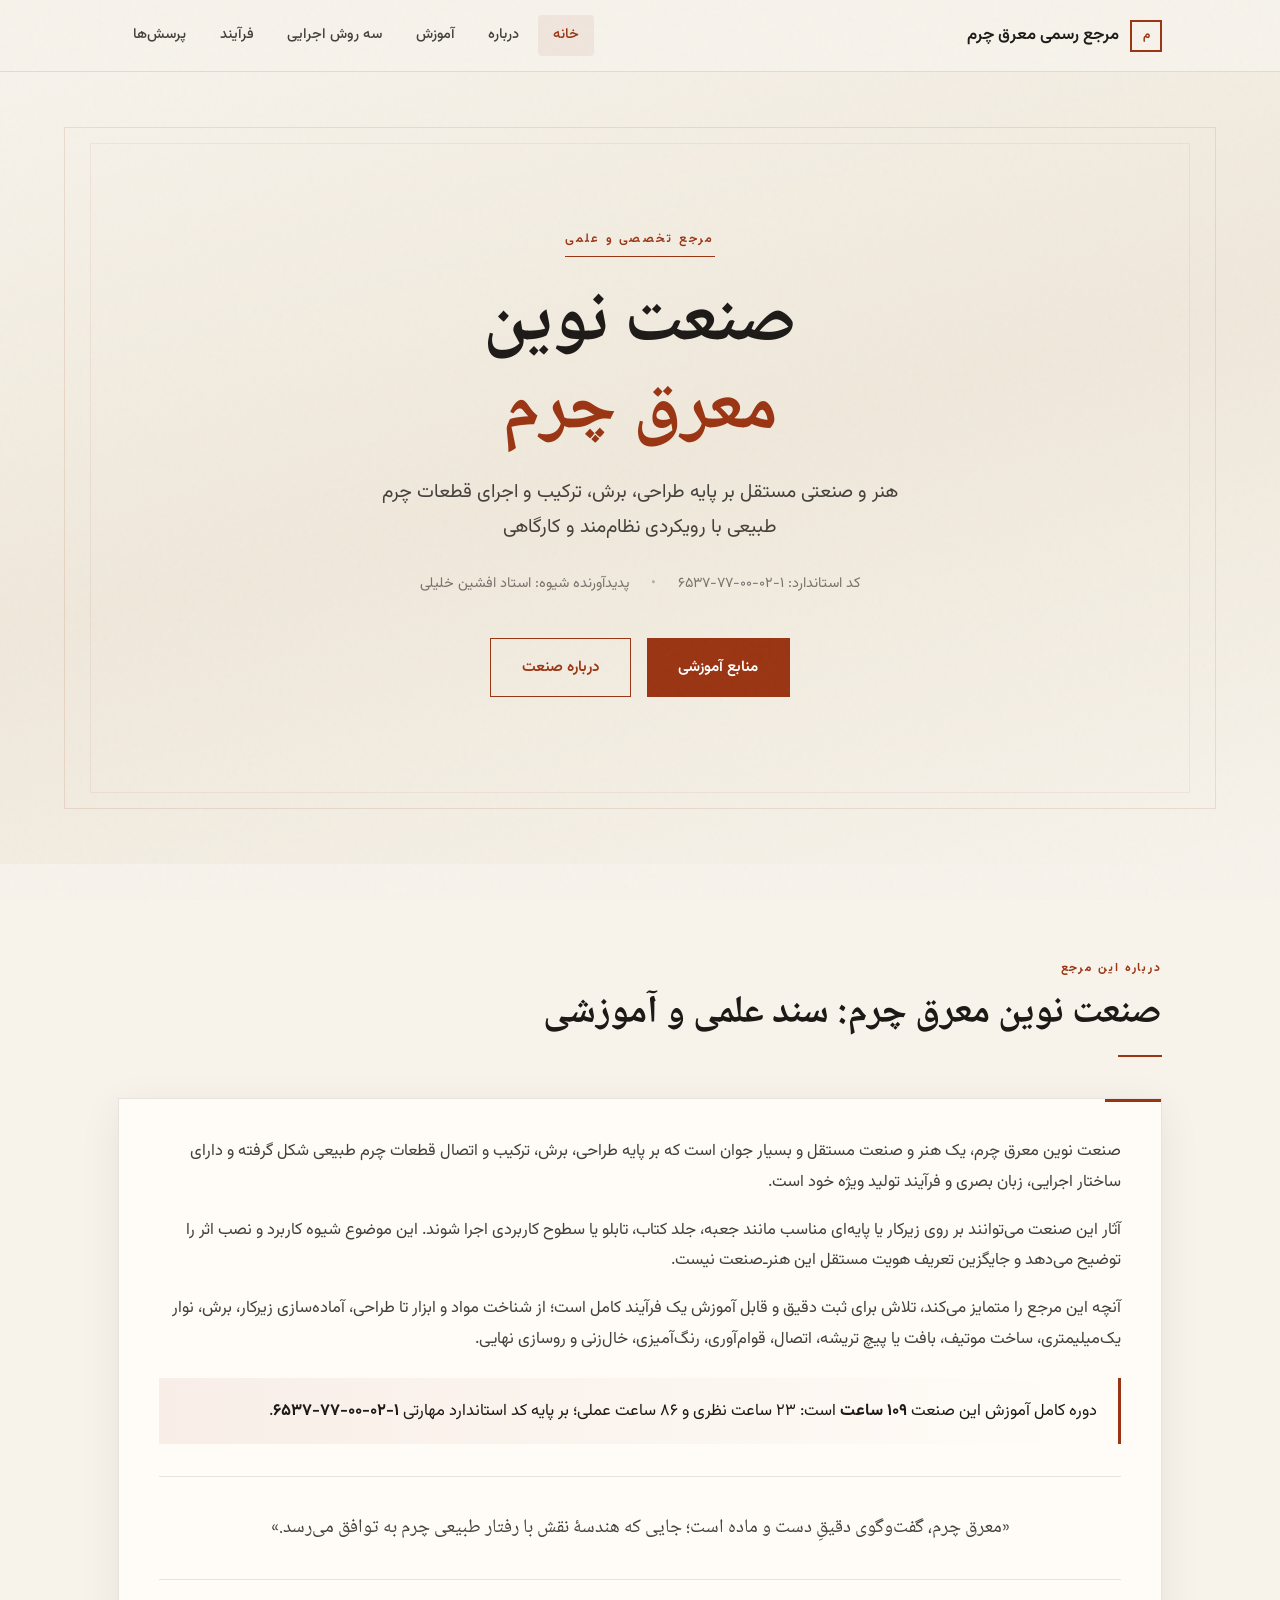
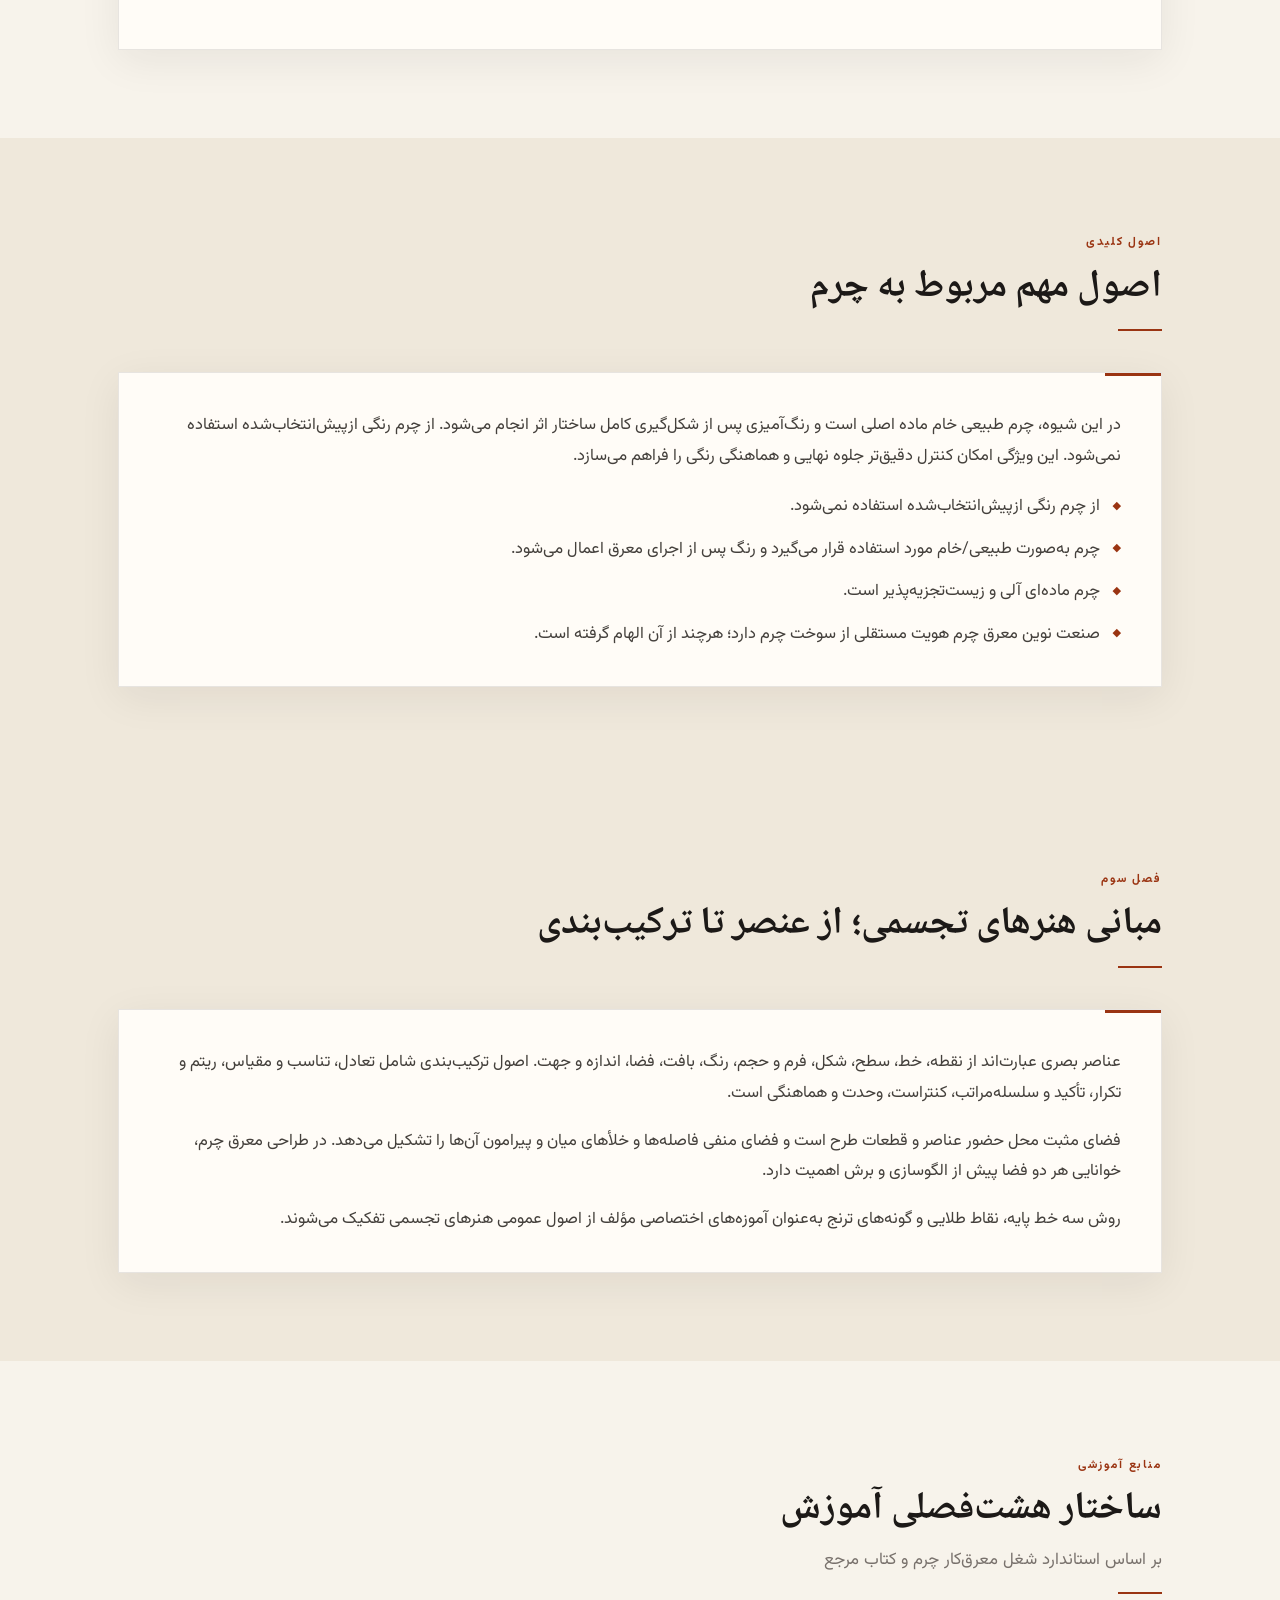
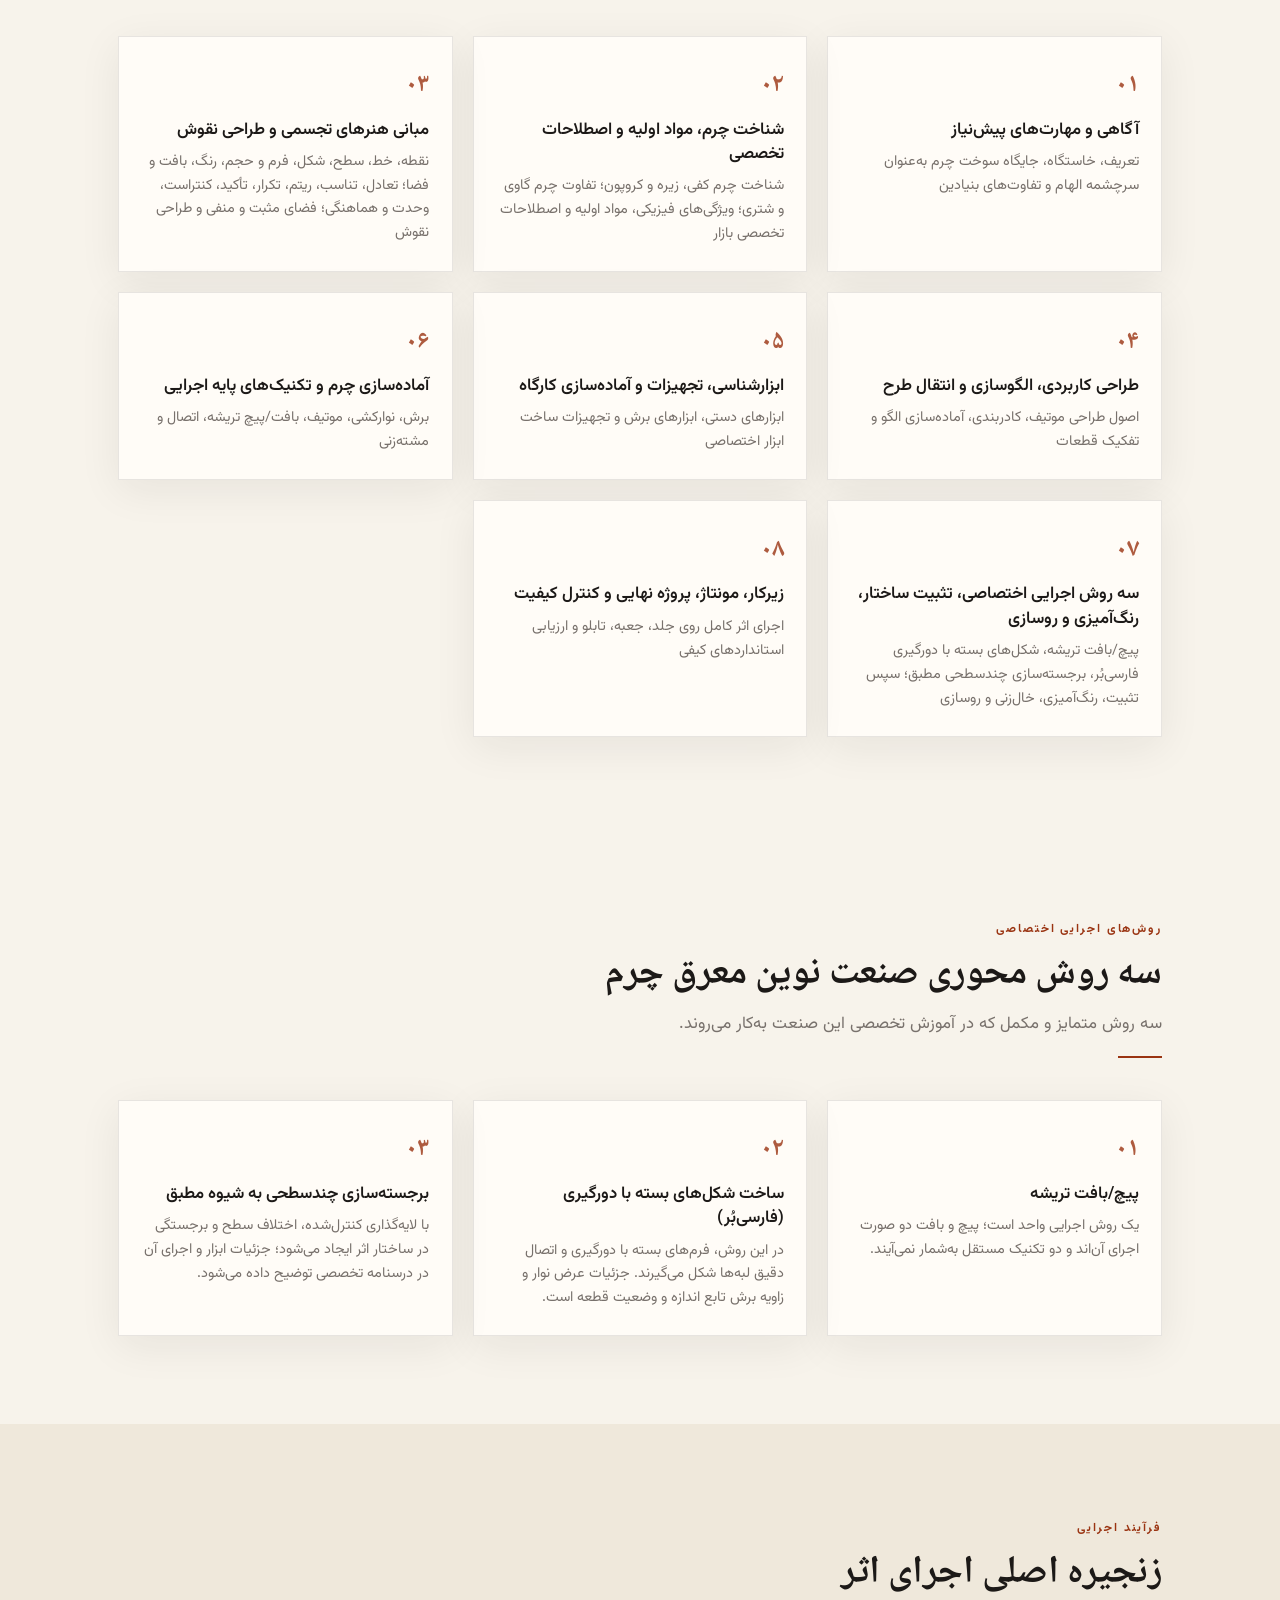
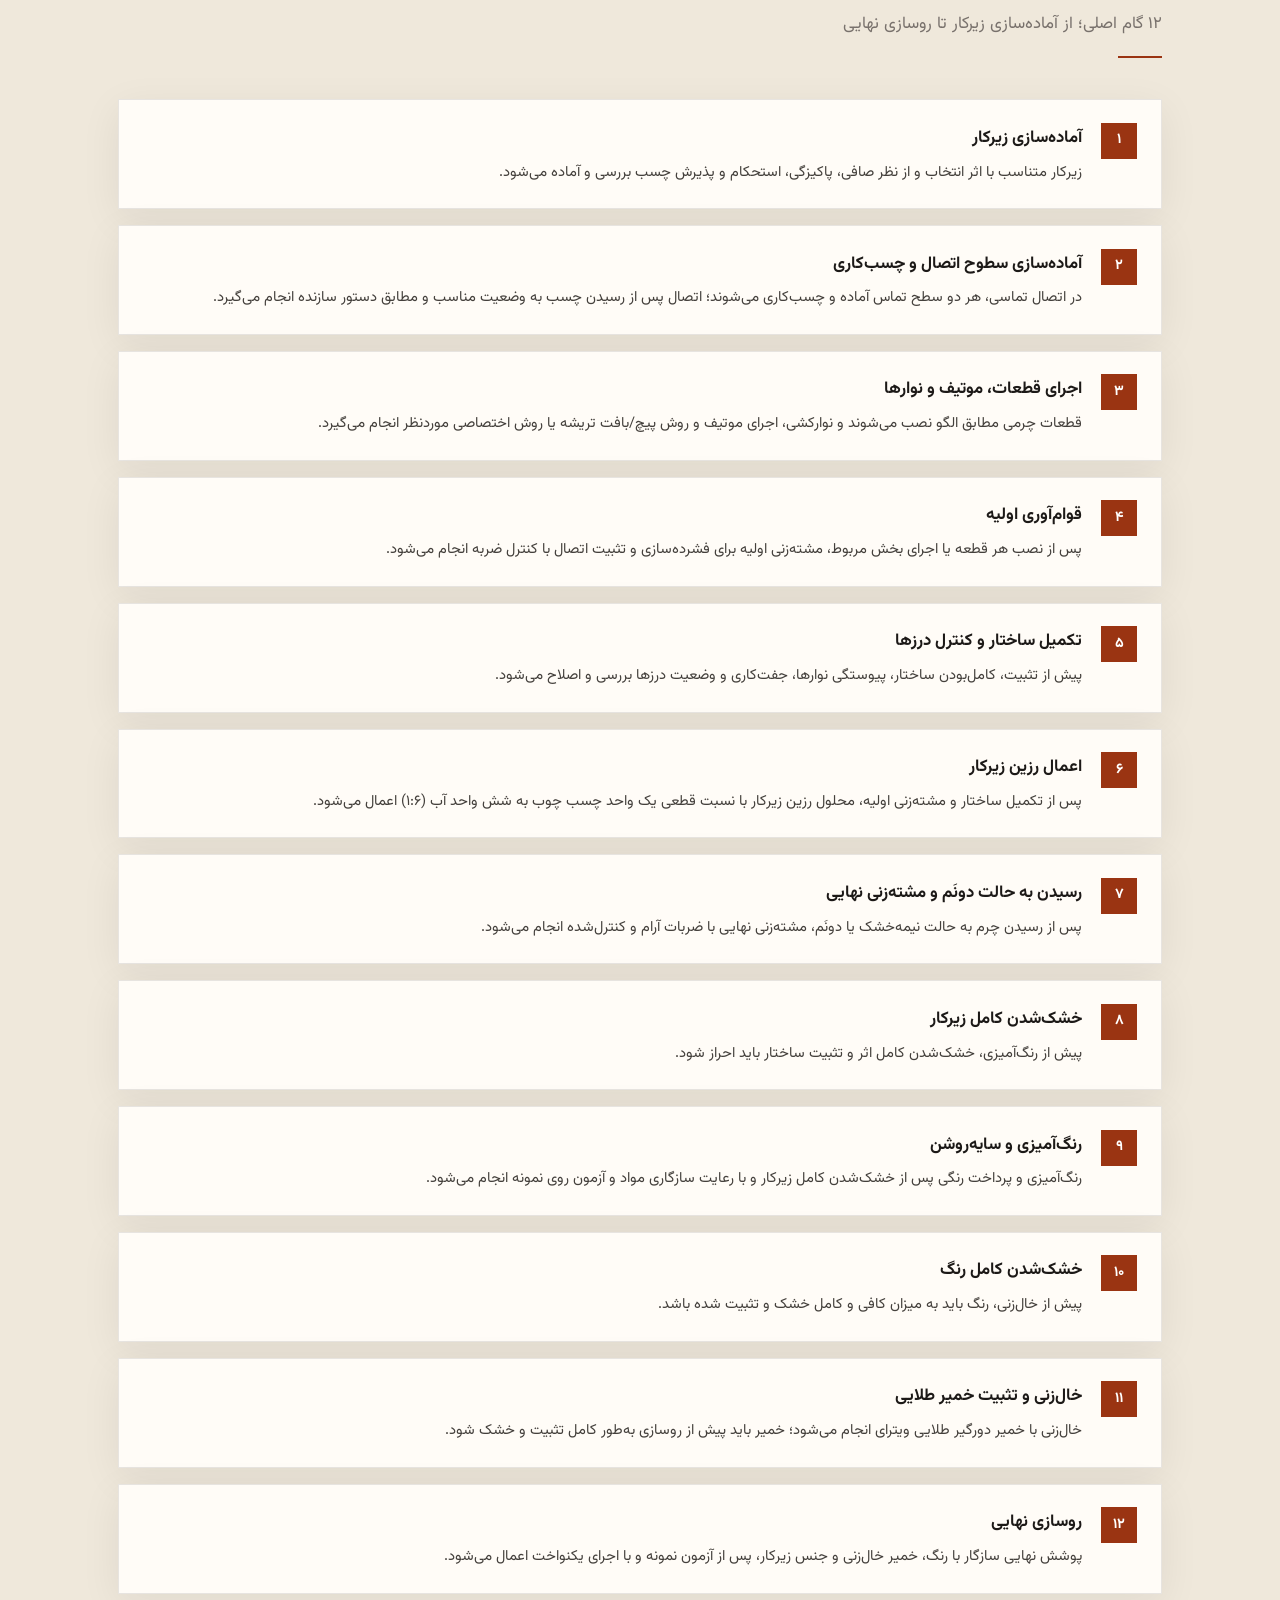
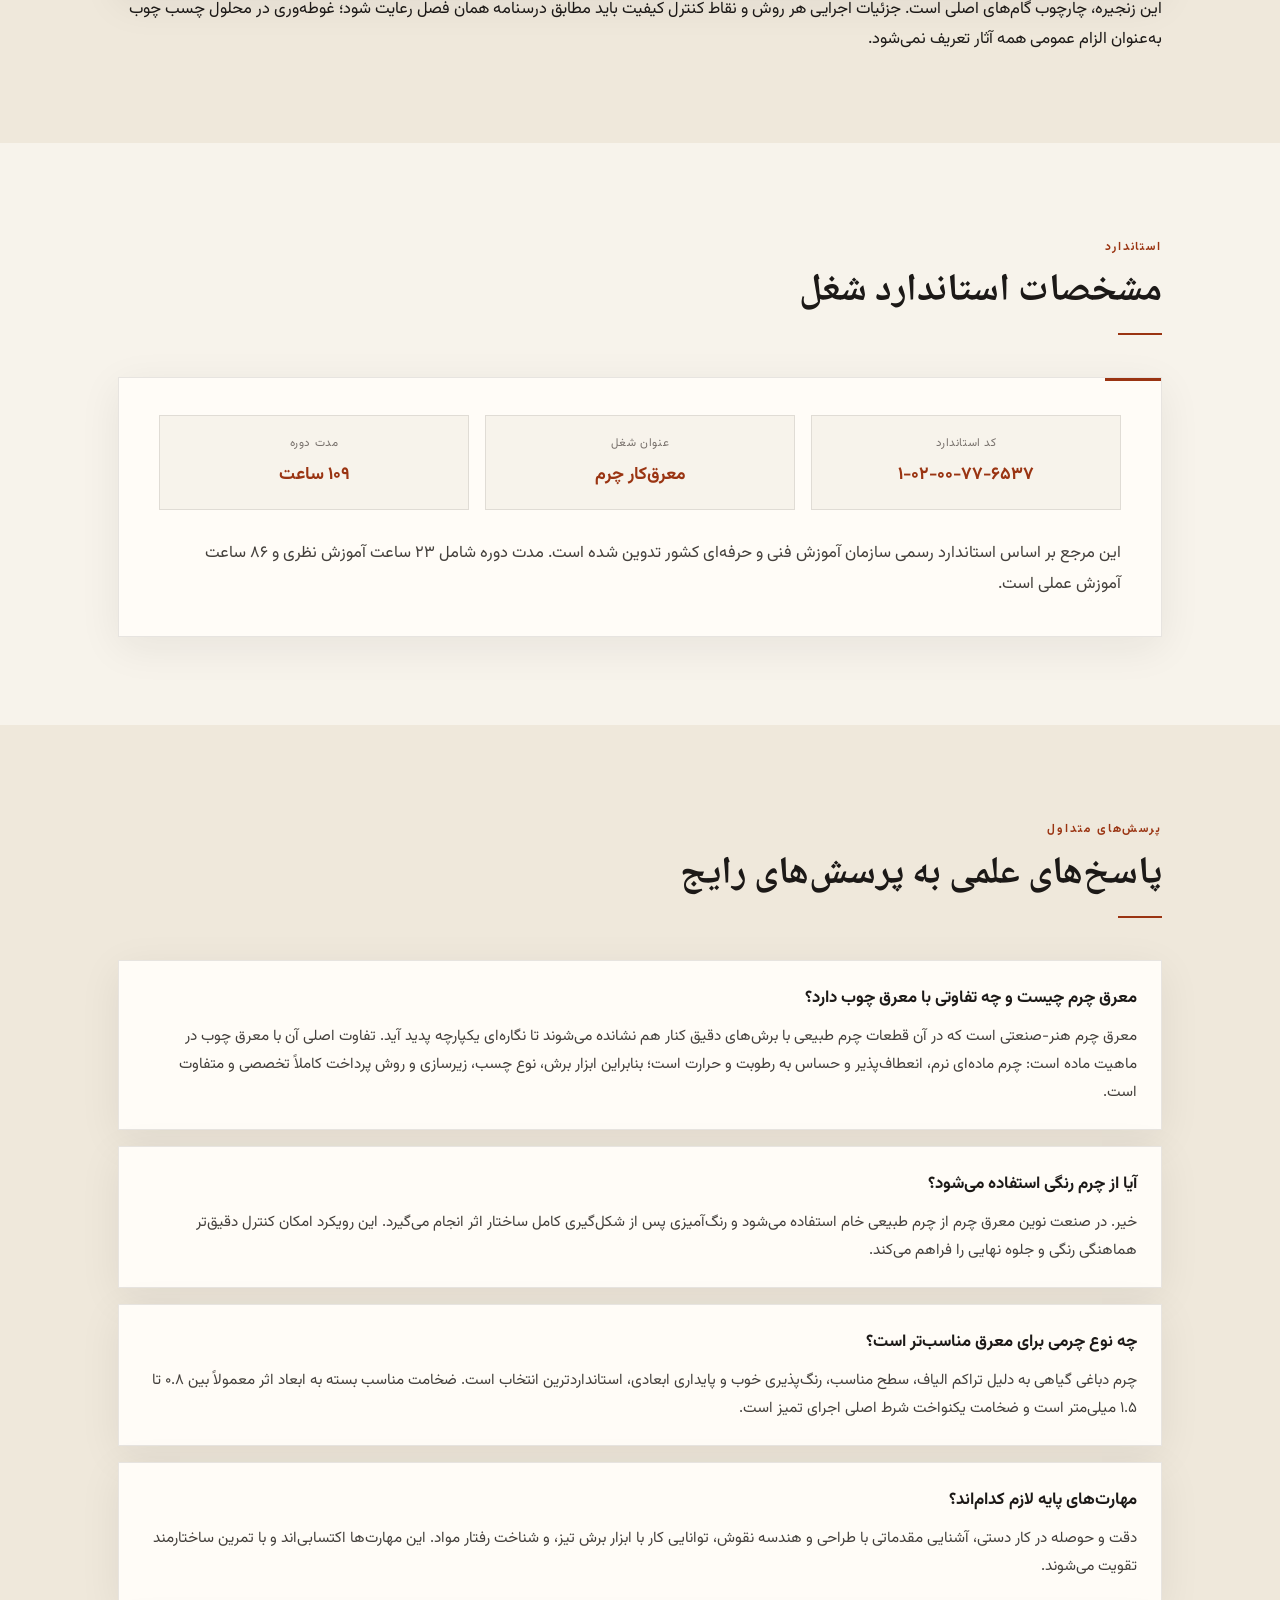
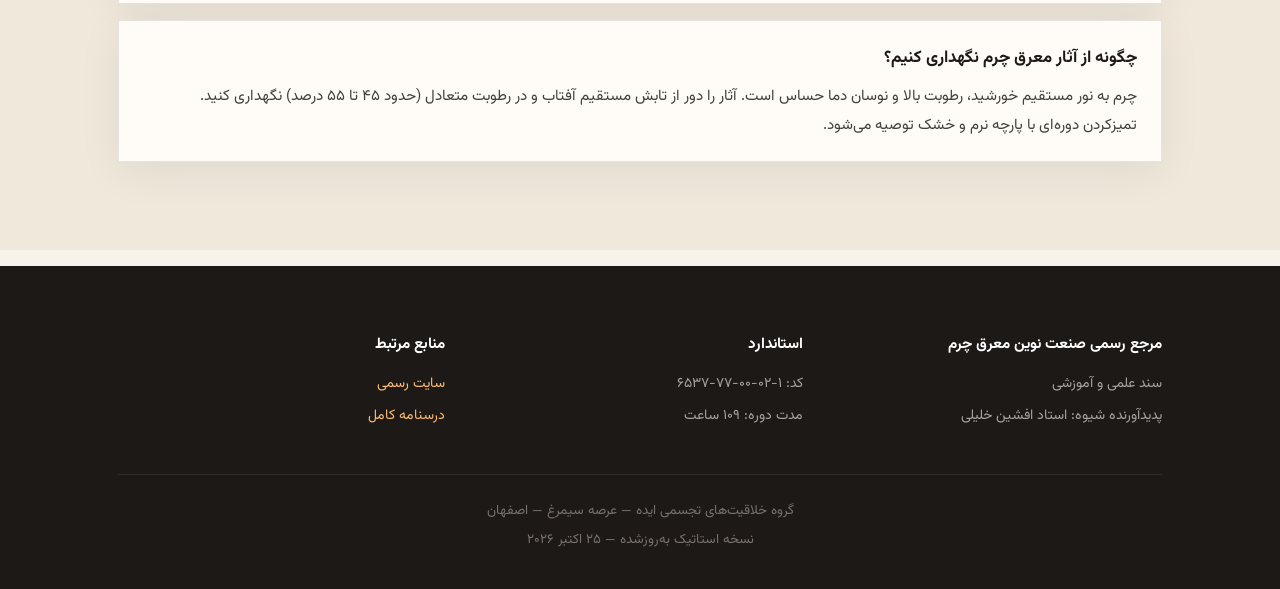
<file: index.html>
<!DOCTYPE html>
<html lang="fa" dir="rtl">
<head>
  <meta charset="UTF-8">
  <meta name="viewport" content="width=device-width, initial-scale=1.0">
  <title>مرجع رسمی صنعت نوین معرق چرم</title>
  <meta name="description" content="مرجع تخصصی و علمی صنعت نوین معرق چرم. پدیدآورنده شیوه: استاد افشین خلیلی. کد استاندارد ۱-۰۲-۰۰-۷۷-۶۵۳۷">
  <meta name="keywords" content="معرق چرم, صنعت نوین معرق چرم, معرق‌کار چرم, آموزش معرق چرم, افشین خلیلی">
  <meta name="author" content="استاد افشین خلیلی">
  <meta name="robots" content="index, follow">
  <meta property="og:title" content="مرجع رسمی صنعت نوین معرق چرم">
  <meta property="og:description" content="مرجع تخصصی و علمی هنر-صنعت معرق چرم با رویکرد آموزشی و استاندارد">
  <meta property="og:type" content="website">
  <meta property="og:locale" content="fa_IR">
  <link rel="canonical" href="https://deepdesigntechnology-design.github.io/moaraq-charm-book/">
  <link rel="stylesheet" href="css/style.css">
</head>
<body>
  <header class="site-header">
    <div class="header-inner">
      <a href="#home" class="logo">
        <span class="logo-mark">م</span>
        <span>مرجع رسمی معرق چرم</span>
      </a>
      <nav class="main-nav" id="mainNav">
        <a href="#home" class="nav-link active">خانه</a>
        <a href="#about" class="nav-link">درباره</a>
        <a href="#education" class="nav-link">آموزش</a>
        <a href="#techniques" class="nav-link">سه روش اجرایی</a>
        <a href="#process" class="nav-link">فرآیند</a>
        <a href="#faq" class="nav-link">پرسش‌ها</a>
      </nav>
      <button class="menu-toggle" id="menuToggle" aria-label="منو">☰</button>
    </div>
  </header>

  <section id="home" class="hero">
    <div class="hero-content">
      <p class="hero-eyebrow">مرجع تخصصی و علمی</p>
      <h1 class="hero-title">صنعت نوین<br><span>معرق چرم</span></h1>
      <p class="hero-subtitle">هنر و صنعتی مستقل بر پایه طراحی، برش، ترکیب و اجرای قطعات چرم طبیعی با رویکردی نظام‌مند و کارگاهی</p>
      <div class="hero-meta">
        <span>کد استاندارد: ۱-۰۲-۰۰-۷۷-۶۵۳۷</span>
        <span class="dot">•</span>
        <span>پدیدآورنده شیوه: استاد افشین خلیلی</span>
      </div>
      <div class="hero-actions">
        <a href="#education" class="btn btn-primary">منابع آموزشی</a>
        <a href="#about" class="btn btn-outline">درباره صنعت</a>
      </div>
    </div>
  </section>

  <section id="about" class="section">
    <div class="container">
      <div class="section-header">
        <span class="section-label">درباره این مرجع</span>
        <h2 class="section-title">صنعت نوین معرق چرم: سند علمی و آموزشی</h2>
      </div>
      <div class="content-card reveal">
        <p>صنعت نوین معرق چرم، یک هنر و صنعت مستقل و بسیار جوان است که بر پایه طراحی، برش، ترکیب و اتصال قطعات چرم طبیعی شکل گرفته و دارای ساختار اجرایی، زبان بصری و فرآیند تولید ویژه خود است.</p>
        <p>آثار این صنعت می‌توانند بر روی زیرکار یا پایه‌ای مناسب مانند جعبه، جلد کتاب، تابلو یا سطوح کاربردی اجرا شوند. این موضوع شیوه کاربرد و نصب اثر را توضیح می‌دهد و جایگزین تعریف هویت مستقل این هنرـ‌صنعت نیست.</p>
        <p>آنچه این مرجع را متمایز می‌کند، تلاش برای ثبت دقیق و قابل آموزش یک فرآیند کامل است؛ از شناخت مواد و ابزار تا طراحی، آماده‌سازی زیرکار، برش، نوار یک‌میلیمتری، ساخت موتیف، بافت یا پیچ تریشه، اتصال، قوام‌آوری، رنگ‌آمیزی، خال‌زنی و روسازی نهایی.</p>
        <p class="highlight-box">دوره کامل آموزش این صنعت <strong>۱۰۹ ساعت</strong> است: ۲۳ ساعت نظری و ۸۶ ساعت عملی؛ بر پایه کد استاندارد مهارتی <strong>۱-۰۲-۰۰-۷۷-۶۵۳۷</strong>.</p>
        <div class="quote-box">
          «معرق چرم، گفت‌وگوی دقیقِ دست و ماده است؛ جایی که هندسهٔ نقش با رفتار طبیعی چرم به توافق می‌رسد.»
        </div>
      </div>
    </div>
  </section>

  <section id="principles" class="section section-alt">
    <div class="container">
      <div class="section-header">
        <span class="section-label">اصول کلیدی</span>
        <h2 class="section-title">اصول مهم مربوط به چرم</h2>
      </div>
      <div class="content-card reveal">
        <p>در این شیوه، چرم طبیعی خام ماده اصلی است و رنگ‌آمیزی پس از شکل‌گیری کامل ساختار اثر انجام می‌شود. از چرم رنگی ازپیش‌انتخاب‌شده استفاده نمی‌شود. این ویژگی امکان کنترل دقیق‌تر جلوه نهایی و هماهنگی رنگی را فراهم می‌سازد.</p>
        <div class="principles">
          <div class="principle">از چرم رنگی ازپیش‌انتخاب‌شده استفاده نمی‌شود.</div>
          <div class="principle">چرم به‌صورت طبیعی/خام مورد استفاده قرار می‌گیرد و رنگ پس از اجرای معرق اعمال می‌شود.</div>
          <div class="principle">چرم ماده‌ای آلی و زیست‌تجزیه‌پذیر است.</div>
          <div class="principle">صنعت نوین معرق چرم هویت مستقلی از سوخت چرم دارد؛ هرچند از آن الهام گرفته است.</div>
        </div>
      </div>
    </div>
  </section>

  <section id="visual-foundations" class="section section-alt">
<div class="container">
<div class="section-header"><span class="section-label">فصل سوم</span><h2 class="section-title">مبانی هنرهای تجسمی؛ از عنصر تا ترکیب‌بندی</h2></div>
<div class="content-card">
<p>عناصر بصری عبارت‌اند از نقطه، خط، سطح، شکل، فرم و حجم، رنگ، بافت، فضا، اندازه و جهت. اصول ترکیب‌بندی شامل تعادل، تناسب و مقیاس، ریتم و تکرار، تأکید و سلسله‌مراتب، کنتراست، وحدت و هماهنگی است.</p>
<p>فضای مثبت محل حضور عناصر و قطعات طرح است و فضای منفی فاصله‌ها و خلأهای میان و پیرامون آن‌ها را تشکیل می‌دهد. در طراحی معرق چرم، خوانایی هر دو فضا پیش از الگوسازی و برش اهمیت دارد.</p>
<p>روش سه خط پایه، نقاط طلایی و گونه‌های ترنج به‌عنوان آموزه‌های اختصاصی مؤلف از اصول عمومی هنرهای تجسمی تفکیک می‌شوند.</p>
</div></div></section>
<section id="education" class="section">
    <div class="container">
      <div class="section-header">
        <span class="section-label">منابع آموزشی</span>
        <h2 class="section-title">ساختار هشت‌فصلی آموزش</h2>
        <p class="section-desc">بر اساس استاندارد شغل معرق‌کار چرم و کتاب مرجع</p>
      </div>
      <div class="cards-grid">
        <div class="card reveal">
          <div class="card-num">۰۱</div>
          <h3>آگاهی و مهارت‌های پیش‌نیاز</h3>
          <p>تعریف، خاستگاه، جایگاه سوخت چرم به‌عنوان سرچشمه الهام و تفاوت‌های بنیادین</p>
        </div>
        <div class="card reveal">
          <div class="card-num">۰۲</div>
          <h3>شناخت چرم، مواد اولیه و اصطلاحات تخصصی</h3>
          <p>شناخت چرم کفی، زیره و کروپون؛ تفاوت چرم گاوی و شتری؛ ویژگی‌های فیزیکی، مواد اولیه و اصطلاحات تخصصی بازار</p>
        </div>
        <div class="card reveal">
          <div class="card-num">۰۳</div>
          <h3>مبانی هنرهای تجسمی و طراحی نقوش</h3>
          <p>نقطه، خط، سطح، شکل، فرم و حجم، رنگ، بافت و فضا؛ تعادل، تناسب، ریتم، تکرار، تأکید، کنتراست، وحدت و هماهنگی؛ فضای مثبت و منفی و طراحی نقوش</p>
        </div>
        <div class="card reveal">
          <div class="card-num">۰۴</div>
          <h3>طراحی کاربردی، الگوسازی و انتقال طرح</h3>
          <p>اصول طراحی موتیف، کادربندی، آماده‌سازی الگو و تفکیک قطعات</p>
        </div>
        <div class="card reveal">
          <div class="card-num">۰۵</div>
          <h3>ابزارشناسی، تجهیزات و آماده‌سازی کارگاه</h3>
          <p>ابزارهای دستی، ابزارهای برش و تجهیزات ساخت ابزار اختصاصی</p>
        </div>
        <div class="card reveal">
          <div class="card-num">۰۶</div>
          <h3>آماده‌سازی چرم و تکنیک‌های پایه اجرایی</h3>
          <p>برش، نوارکشی، موتیف، بافت/پیچ تریشه، اتصال و مشته‌زنی</p>
        </div>
        <div class="card reveal">
          <div class="card-num">۰۷</div>
          <h3>سه روش اجرایی اختصاصی، تثبیت ساختار، رنگ‌آمیزی و روسازی</h3>
          <p>پیچ/بافت تریشه، شکل‌های بسته با دورگیری فارسی‌بُر، برجسته‌سازی چندسطحی مطبق؛ سپس تثبیت، رنگ‌آمیزی، خال‌زنی و روسازی</p>
        </div>
        <div class="card reveal">
          <div class="card-num">۰۸</div>
          <h3>زیرکار، مونتاژ، پروژه نهایی و کنترل کیفیت</h3>
          <p>اجرای اثر کامل روی جلد، جعبه، تابلو و ارزیابی استانداردهای کیفی</p>
        </div>
      </div>
    </div>
  </section>

      <section id="techniques" class="section">
    <div class="container">
      <div class="section-header">
        <span class="section-label">روش‌های اجرایی اختصاصی</span>
        <h2 class="section-title">سه روش محوری صنعت نوین معرق چرم</h2>
        <p class="section-desc">سه روش متمایز و مکمل که در آموزش تخصصی این صنعت به‌کار می‌روند.</p>
      </div>
      <div class="cards-grid">
        <article class="card reveal"><div class="card-num">۰۱</div><h3>پیچ/بافت تریشه</h3><p>یک روش اجرایی واحد است؛ پیچ و بافت دو صورت اجرای آن‌اند و دو تکنیک مستقل به‌شمار نمی‌آیند.</p></article>
        <article class="card reveal"><div class="card-num">۰۲</div><h3>ساخت شکل‌های بسته با دورگیری (فارسی‌بُر)</h3><p>در این روش، فرم‌های بسته با دورگیری و اتصال دقیق لبه‌ها شکل می‌گیرند. جزئیات عرض نوار و زاویه برش تابع اندازه و وضعیت قطعه است.</p></article>
        <article class="card reveal"><div class="card-num">۰۳</div><h3>برجسته‌سازی چندسطحی به شیوه مطبق</h3><p>با لایه‌گذاری کنترل‌شده، اختلاف سطح و برجستگی در ساختار اثر ایجاد می‌شود؛ جزئیات ابزار و اجرای آن در درسنامه تخصصی توضیح داده می‌شود.</p></article>
      </div>
    </div>
  </section>

<section id="process" class="section section-alt">
    <div class="container">
      <div class="section-header">
        <span class="section-label">فرآیند اجرایی</span>
        <h2 class="section-title">زنجیره اصلی اجرای اثر</h2>
        <p class="section-desc">۱۲ گام اصلی؛ از آماده‌سازی زیرکار تا روسازی نهایی</p>
      </div>
      <div class="process-list">
        <div class="process-item reveal"><div class="process-num">۱</div><div class="process-body"><h4>آماده‌سازی زیرکار</h4><p>زیرکار متناسب با اثر انتخاب و از نظر صافی، پاکیزگی، استحکام و پذیرش چسب بررسی و آماده می‌شود.</p></div></div>
        <div class="process-item reveal"><div class="process-num">۲</div><div class="process-body"><h4>آماده‌سازی سطوح اتصال و چسب‌کاری</h4><p>در اتصال تماسی، هر دو سطح تماس آماده و چسب‌کاری می‌شوند؛ اتصال پس از رسیدن چسب به وضعیت مناسب و مطابق دستور سازنده انجام می‌گیرد.</p></div></div>
        <div class="process-item reveal"><div class="process-num">۳</div><div class="process-body"><h4>اجرای قطعات، موتیف و نوارها</h4><p>قطعات چرمی مطابق الگو نصب می‌شوند و نوارکشی، اجرای موتیف و روش پیچ/بافت تریشه یا روش اختصاصی موردنظر انجام می‌گیرد.</p></div></div>
        <div class="process-item reveal"><div class="process-num">۴</div><div class="process-body"><h4>قوام‌آوری اولیه</h4><p>پس از نصب هر قطعه یا اجرای بخش مربوط، مشته‌زنی اولیه برای فشرده‌سازی و تثبیت اتصال با کنترل ضربه انجام می‌شود.</p></div></div>
        <div class="process-item reveal"><div class="process-num">۵</div><div class="process-body"><h4>تکمیل ساختار و کنترل درزها</h4><p>پیش از تثبیت، کامل‌بودن ساختار، پیوستگی نوارها، جفت‌کاری و وضعیت درزها بررسی و اصلاح می‌شود.</p></div></div>
        <div class="process-item reveal"><div class="process-num">۶</div><div class="process-body"><h4>اعمال رزین زیرکار</h4><p>پس از تکمیل ساختار و مشته‌زنی اولیه، محلول رزین زیرکار با نسبت قطعی یک واحد چسب چوب به شش واحد آب (۱:۶) اعمال می‌شود.</p></div></div>
        <div class="process-item reveal"><div class="process-num">۷</div><div class="process-body"><h4>رسیدن به حالت دونَم و مشته‌زنی نهایی</h4><p>پس از رسیدن چرم به حالت نیمه‌خشک یا دونَم، مشته‌زنی نهایی با ضربات آرام و کنترل‌شده انجام می‌شود.</p></div></div>
        <div class="process-item reveal"><div class="process-num">۸</div><div class="process-body"><h4>خشک‌شدن کامل زیرکار</h4><p>پیش از رنگ‌آمیزی، خشک‌شدن کامل اثر و تثبیت ساختار باید احراز شود.</p></div></div>
        <div class="process-item reveal"><div class="process-num">۹</div><div class="process-body"><h4>رنگ‌آمیزی و سایه‌روشن</h4><p>رنگ‌آمیزی و پرداخت رنگی پس از خشک‌شدن کامل زیرکار و با رعایت سازگاری مواد و آزمون روی نمونه انجام می‌شود.</p></div></div>
        <div class="process-item reveal"><div class="process-num">۱۰</div><div class="process-body"><h4>خشک‌شدن کامل رنگ</h4><p>پیش از خال‌زنی، رنگ باید به میزان کافی و کامل خشک و تثبیت شده باشد.</p></div></div>
        <div class="process-item reveal"><div class="process-num">۱۱</div><div class="process-body"><h4>خال‌زنی و تثبیت خمیر طلایی</h4><p>خال‌زنی با خمیر دورگیر طلایی ویترای انجام می‌شود؛ خمیر باید پیش از روسازی به‌طور کامل تثبیت و خشک شود.</p></div></div>
        <div class="process-item reveal"><div class="process-num">۱۲</div><div class="process-body"><h4>روسازی نهایی</h4><p>پوشش نهایی سازگار با رنگ، خمیر خال‌زنی و جنس زیرکار، پس از آزمون نمونه و با اجرای یکنواخت اعمال می‌شود.</p></div></div>
      </div>
      <p class="note">این زنجیره، چارچوب گام‌های اصلی است. جزئیات اجرایی هر روش و نقاط کنترل کیفیت باید مطابق درسنامه همان فصل رعایت شود؛ غوطه‌وری در محلول چسب چوب به‌عنوان الزام عمومی همه آثار تعریف نمی‌شود.</p>
    </div>
  </section>

<section id="standard" class="section">
    <div class="container">
      <div class="section-header">
        <span class="section-label">استاندارد</span>
        <h2 class="section-title">مشخصات استاندارد شغل</h2>
      </div>
      <div class="content-card reveal">
        <div class="info-row">
          <div class="info-item">
            <span class="info-label">کد استاندارد</span>
            <span class="info-value">۱-۰۲-۰۰-۷۷-۶۵۳۷</span>
          </div>
          <div class="info-item">
            <span class="info-label">عنوان شغل</span>
            <span class="info-value">معرق‌کار چرم</span>
          </div>
          <div class="info-item">
            <span class="info-label">مدت دوره</span>
            <span class="info-value">۱۰۹ ساعت</span>
          </div>
        </div>
        <p>این مرجع بر اساس استاندارد رسمی سازمان آموزش فنی و حرفه‌ای کشور تدوین شده است. مدت دوره شامل ۲۳ ساعت آموزش نظری و ۸۶ ساعت آموزش عملی است.</p>
      </div>
    </div>
  </section>

  <section id="faq" class="section section-alt">
    <div class="container">
      <div class="section-header">
        <span class="section-label">پرسش‌های متداول</span>
        <h2 class="section-title">پاسخ‌های علمی به پرسش‌های رایج</h2>
      </div>
      <div class="faq-list">
        <div class="faq-item reveal">
          <h4>معرق چرم چیست و چه تفاوتی با معرق چوب دارد؟</h4>
          <p>معرق چرم هنر-صنعتی است که در آن قطعات چرم طبیعی با برش‌های دقیق کنار هم نشانده می‌شوند تا نگاره‌ای یکپارچه پدید آید. تفاوت اصلی آن با معرق چوب در ماهیت ماده است: چرم ماده‌ای نرم، انعطاف‌پذیر و حساس به رطوبت و حرارت است؛ بنابراین ابزار برش، نوع چسب، زیرسازی و روش پرداخت کاملاً تخصصی و متفاوت است.</p>
        </div>
        <div class="faq-item reveal">
          <h4>آیا از چرم رنگی استفاده می‌شود؟</h4>
          <p>خیر. در صنعت نوین معرق چرم از چرم طبیعی خام استفاده می‌شود و رنگ‌آمیزی پس از شکل‌گیری کامل ساختار اثر انجام می‌گیرد. این رویکرد امکان کنترل دقیق‌تر هماهنگی رنگی و جلوه نهایی را فراهم می‌کند.</p>
        </div>
        <div class="faq-item reveal">
          <h4>چه نوع چرمی برای معرق مناسب‌تر است؟</h4>
          <p>چرم دباغی گیاهی به دلیل تراکم الیاف، سطح مناسب، رنگ‌پذیری خوب و پایداری ابعادی، استانداردترین انتخاب است. ضخامت مناسب بسته به ابعاد اثر معمولاً بین ۰.۸ تا ۱.۵ میلی‌متر است و ضخامت یکنواخت شرط اصلی اجرای تمیز است.</p>
        </div>
        <div class="faq-item reveal">
          <h4>مهارت‌های پایه لازم کدام‌اند؟</h4>
          <p>دقت و حوصله در کار دستی، آشنایی مقدماتی با طراحی و هندسه نقوش، توانایی کار با ابزار برش تیز، و شناخت رفتار مواد. این مهارت‌ها اکتسابی‌اند و با تمرین ساختارمند تقویت می‌شوند.</p>
        </div>
        <div class="faq-item reveal">
          <h4>چگونه از آثار معرق چرم نگهداری کنیم؟</h4>
          <p>چرم به نور مستقیم خورشید، رطوبت بالا و نوسان دما حساس است. آثار را دور از تابش مستقیم آفتاب و در رطوبت متعادل (حدود ۴۵ تا ۵۵ درصد) نگهداری کنید. تمیزکردن دوره‌ای با پارچه نرم و خشک توصیه می‌شود.</p>
        </div>
      </div>
    </div>
  </section>

  <footer class="site-footer">
    <div class="container">
      <div class="footer-grid">
        <div class="footer-col">
          <h4>مرجع رسمی صنعت نوین معرق چرم</h4>
          <p>سند علمی و آموزشی</p>
          <p>پدیدآورنده شیوه: استاد افشین خلیلی</p>
        </div>
        <div class="footer-col">
          <h4>استاندارد</h4>
          <p>کد: ۱-۰۲-۰۰-۷۷-۶۵۳۷</p>
          <p>مدت دوره: ۱۰۹ ساعت</p>
        </div>
        <div class="footer-col">
          <h4>منابع مرتبط</h4>
          <p><a href="https://deepdesigntechnology-design.github.io/novin-leather-marquetry/" target="_blank" rel="noopener">سایت رسمی</a></p>
          <p><a href="https://deepdesigntechnology-design.github.io/moaraq-charm-book/" target="_blank" rel="noopener">درسنامه کامل</a></p>
        </div>
      </div>
      <div class="footer-bottom">
        <p>گروه خلاقیت‌های تجسمی ایده — عرصه سیمرغ — اصفهان</p>
        <p>نسخه استاتیک به‌روزشده — ۲۵ اکتبر ۲۰۲۶</p>
      </div>
    </div>
  </footer>

  <script src="js/main.js"></script>
</body>
</html>
</file>
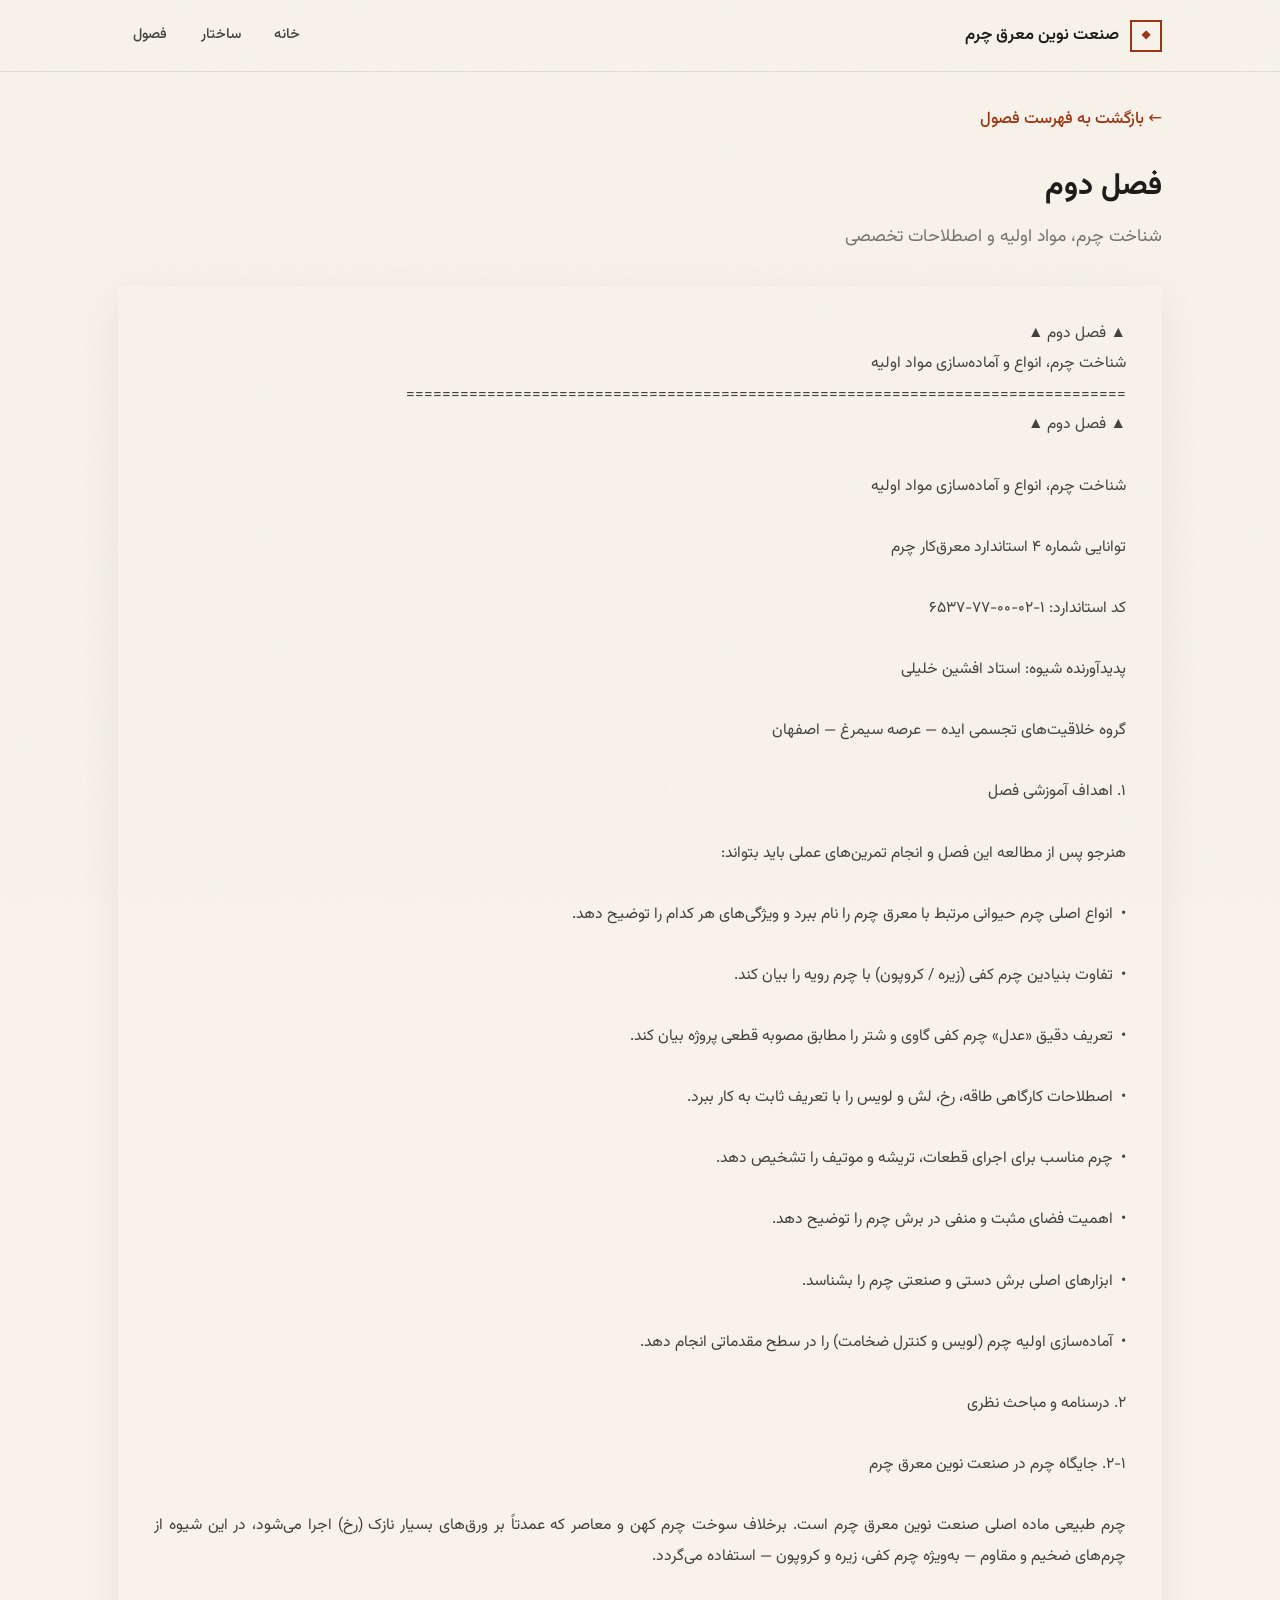
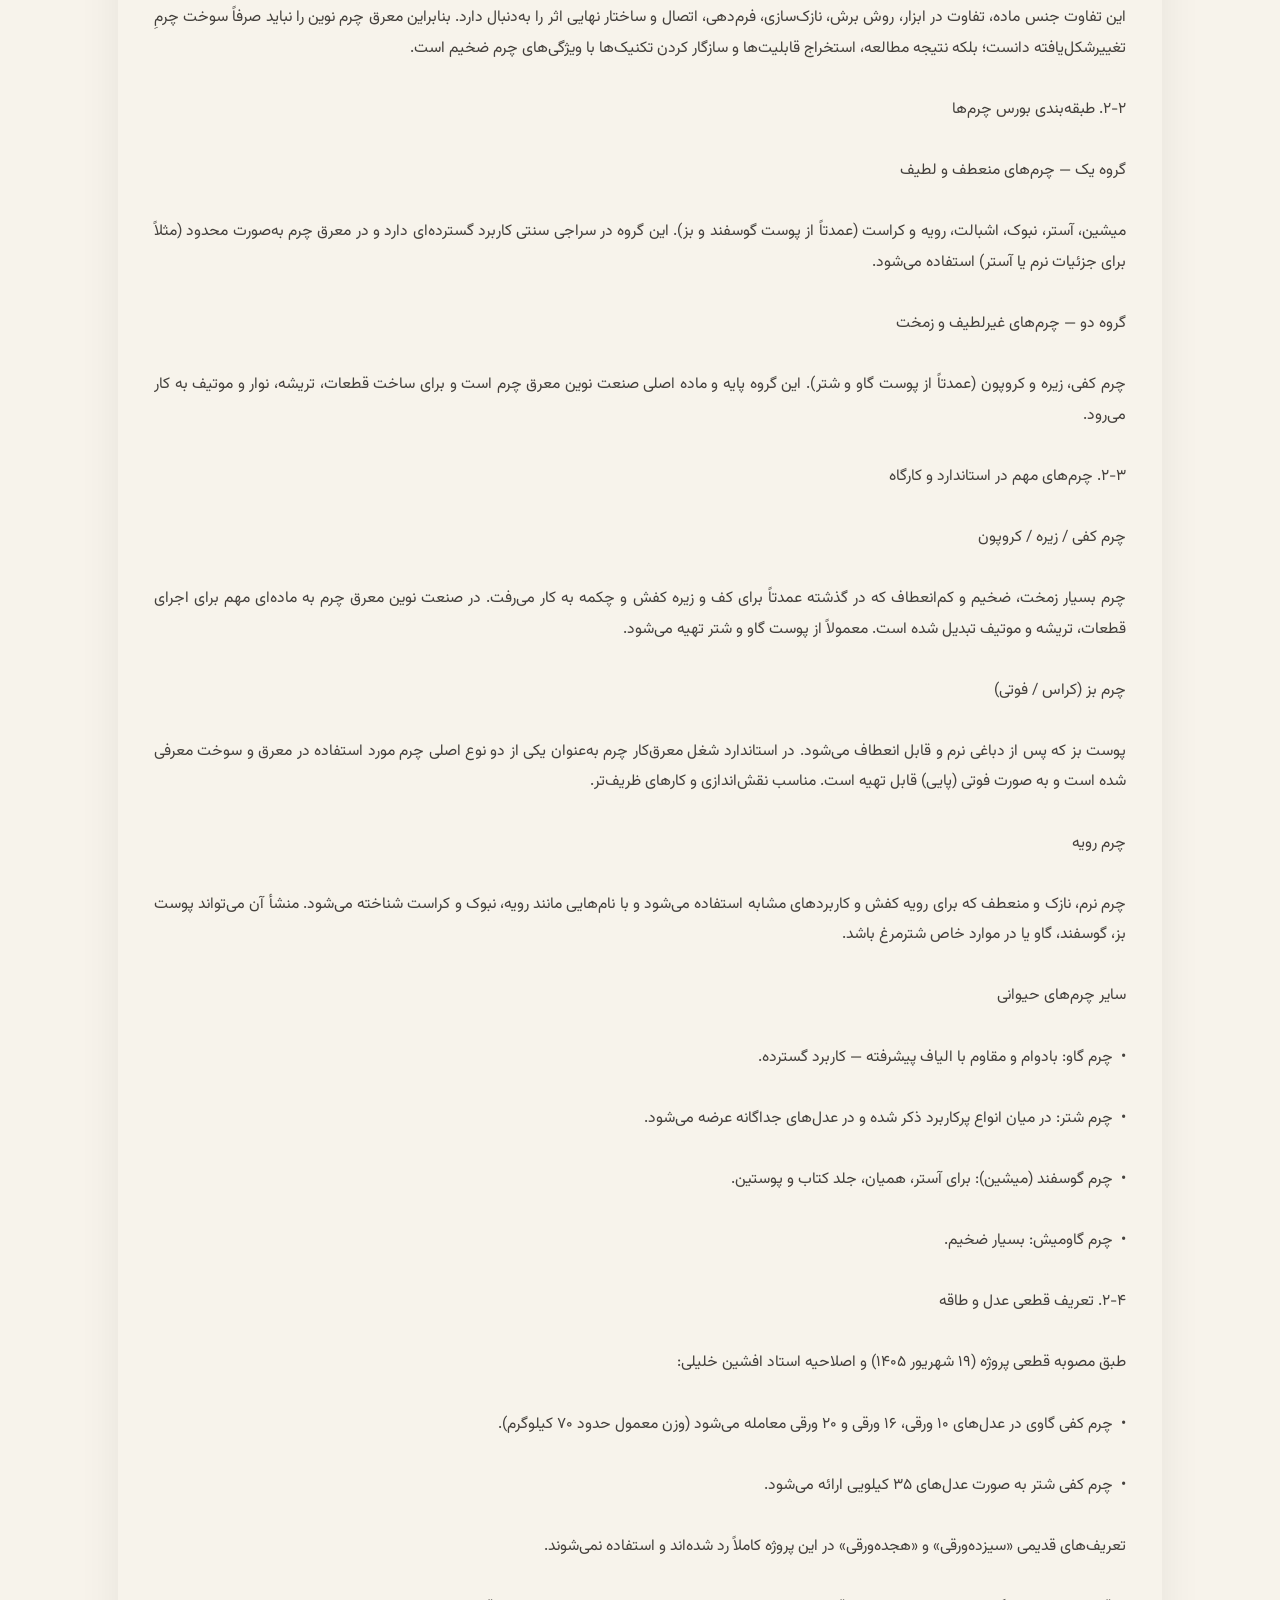
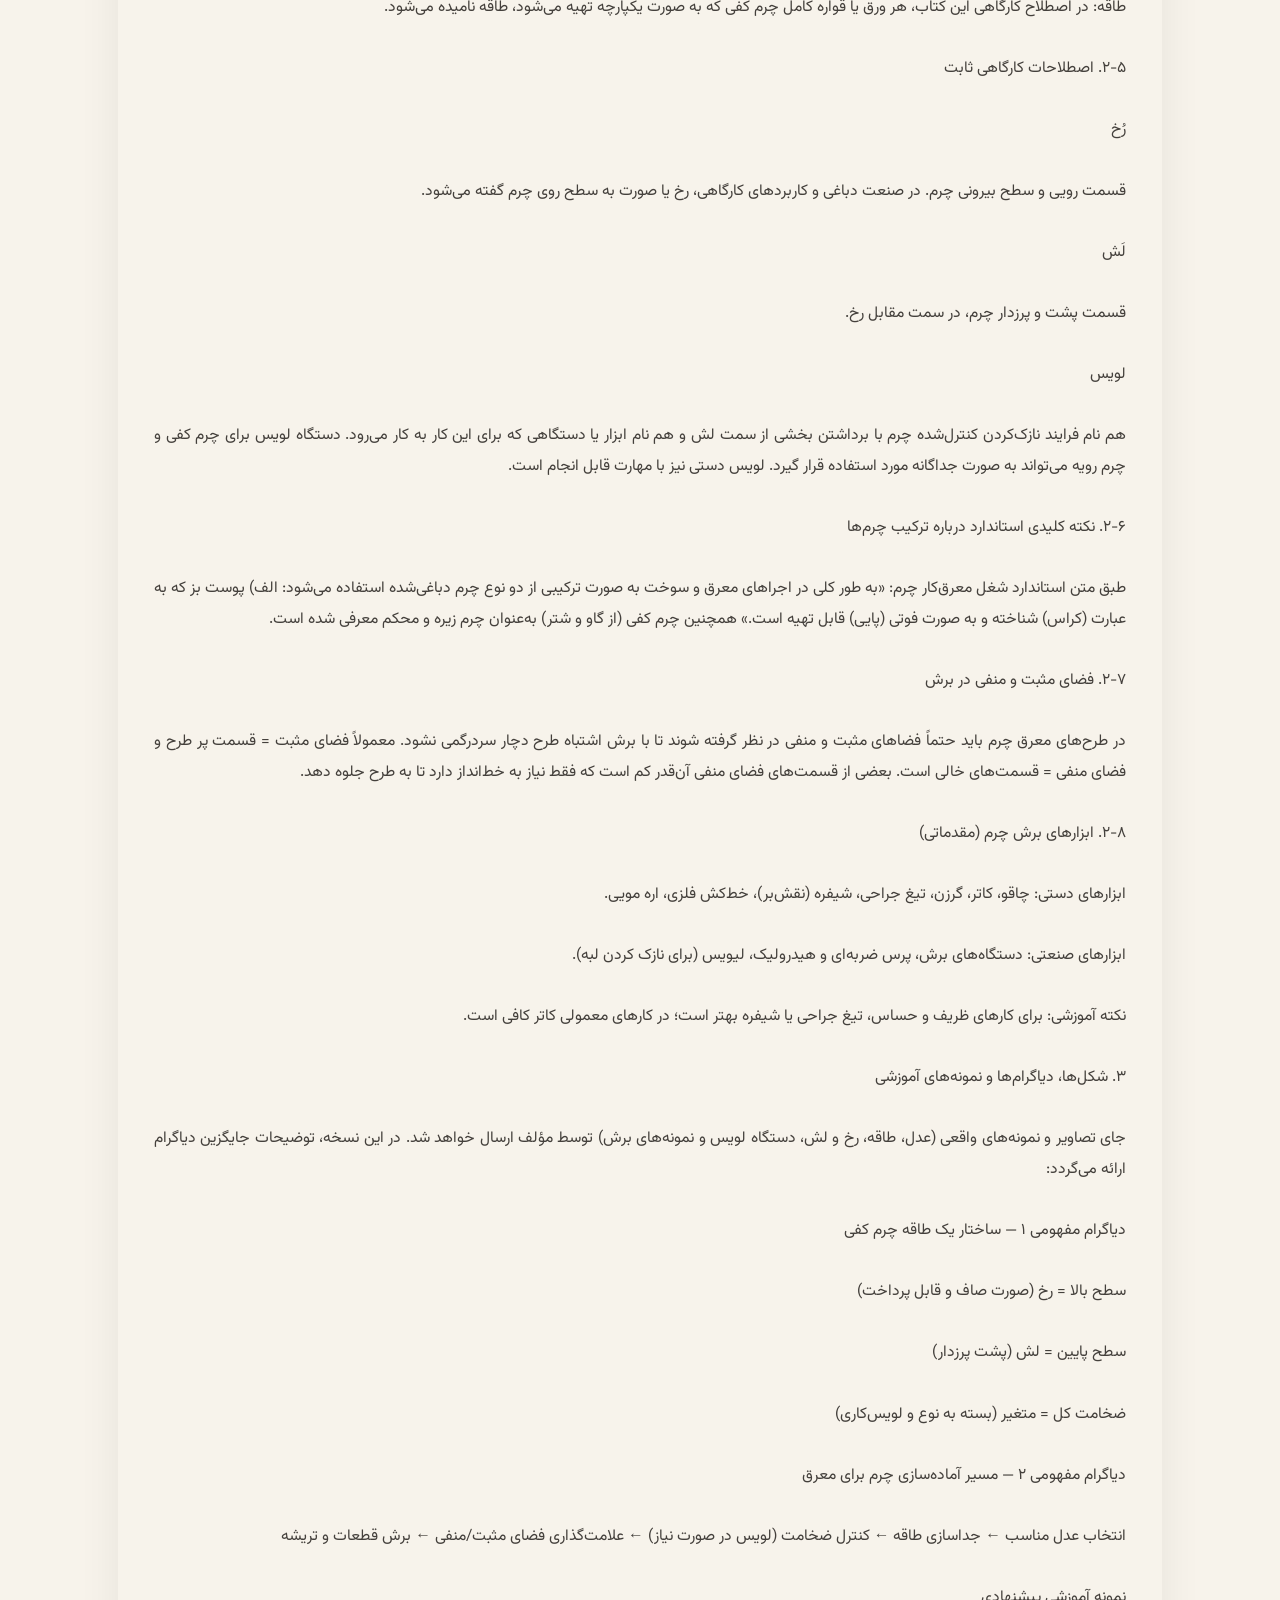
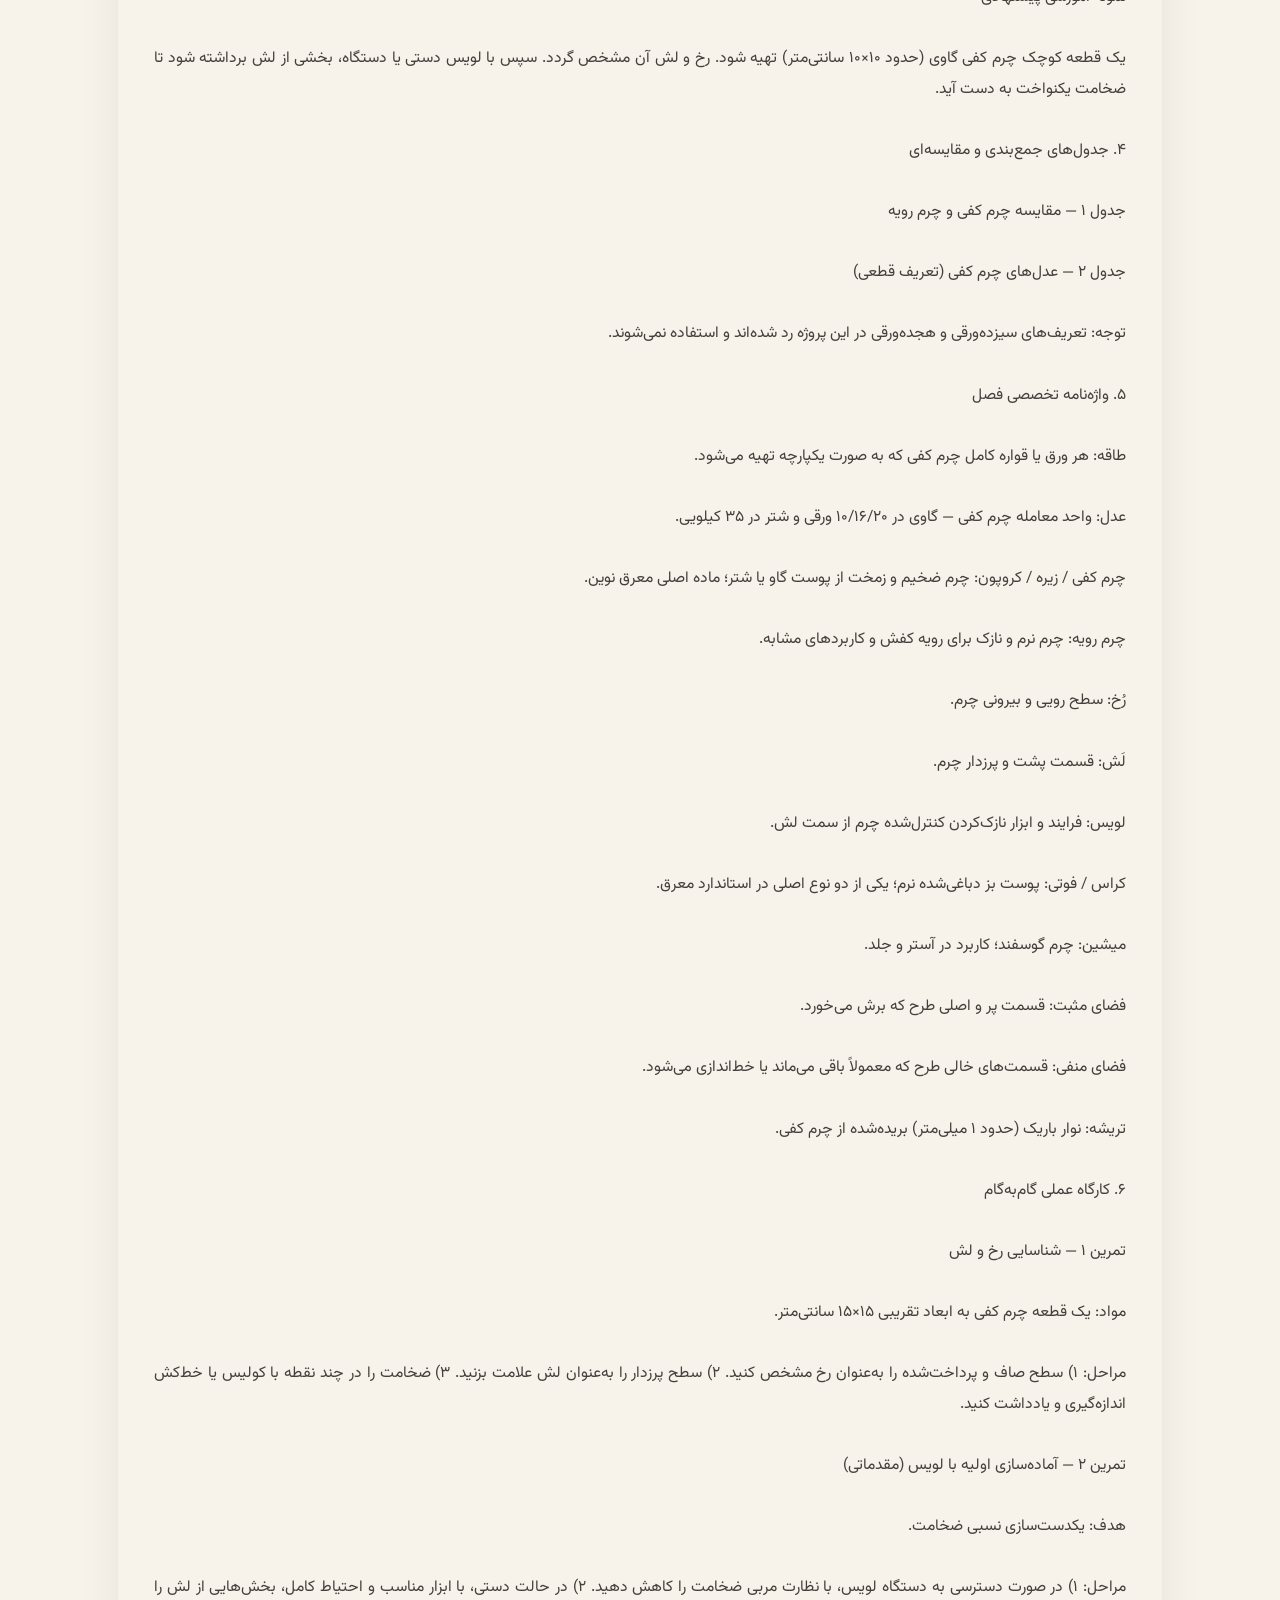
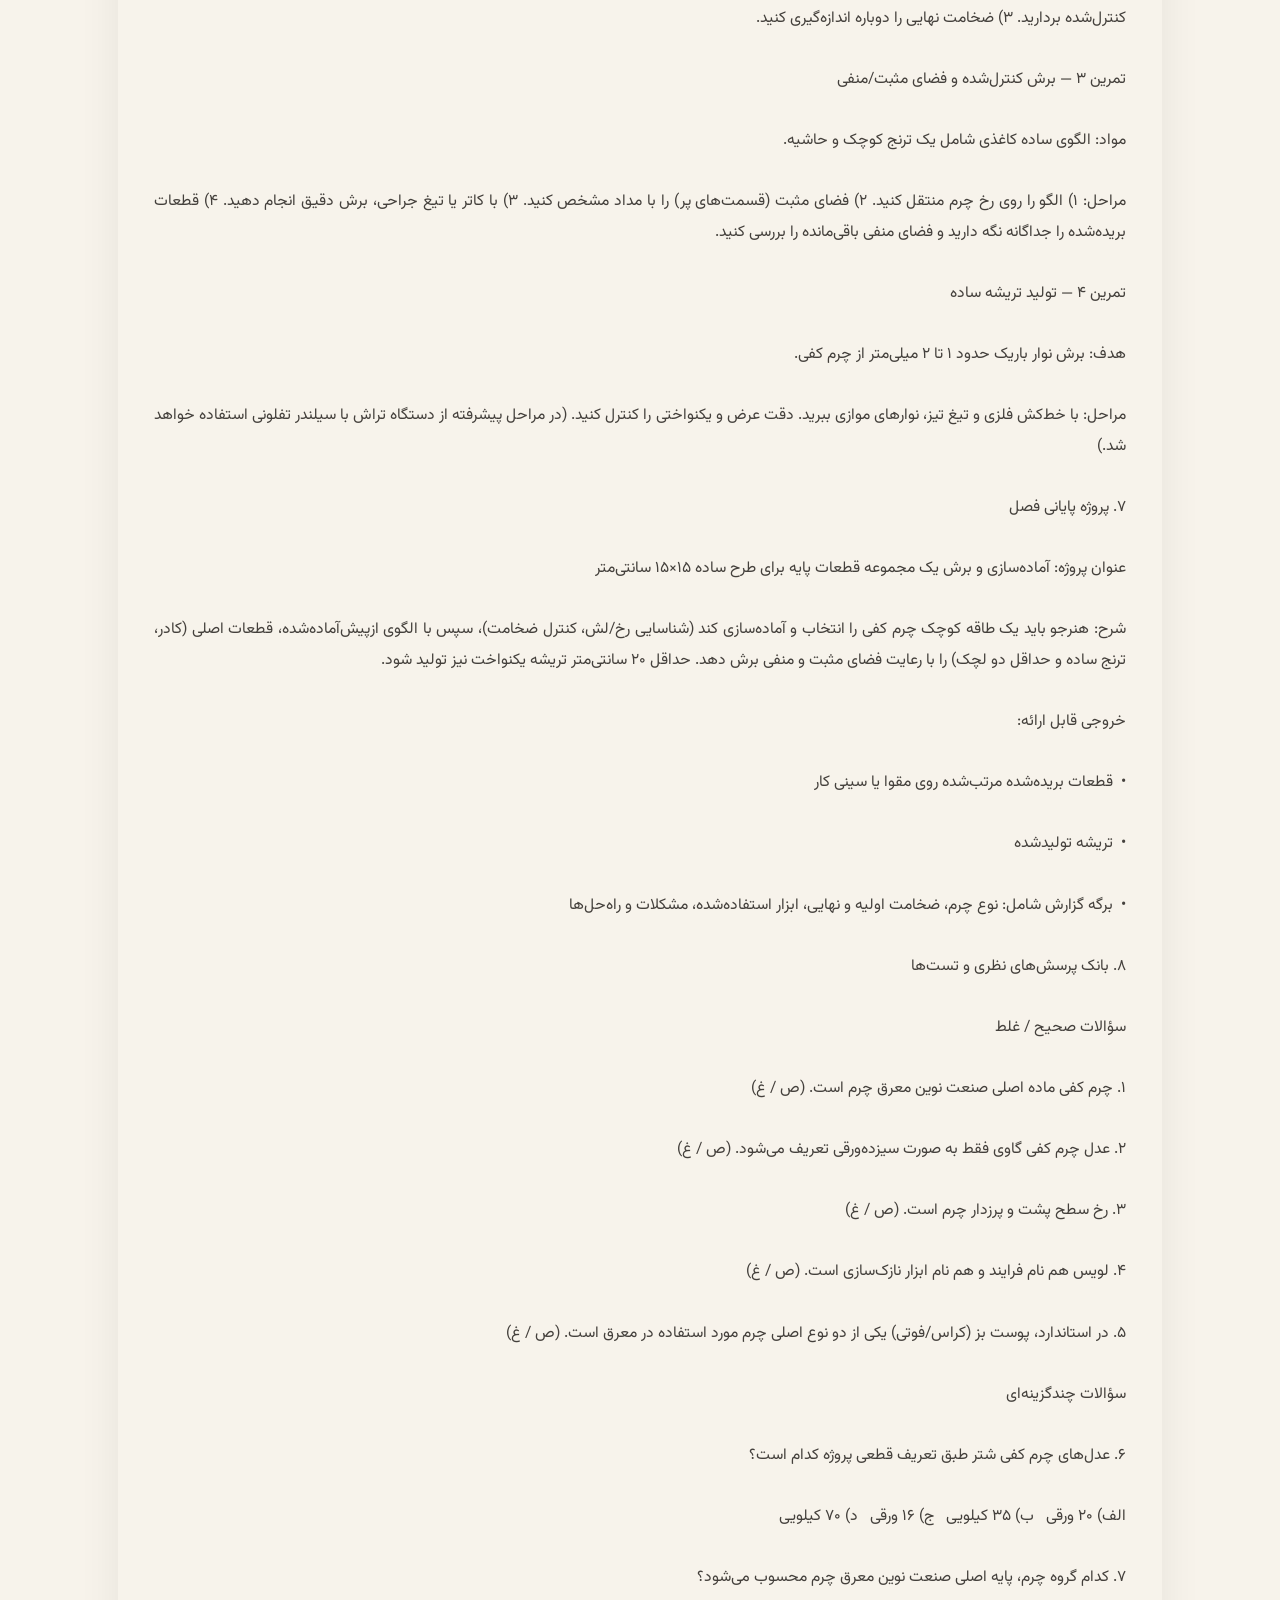
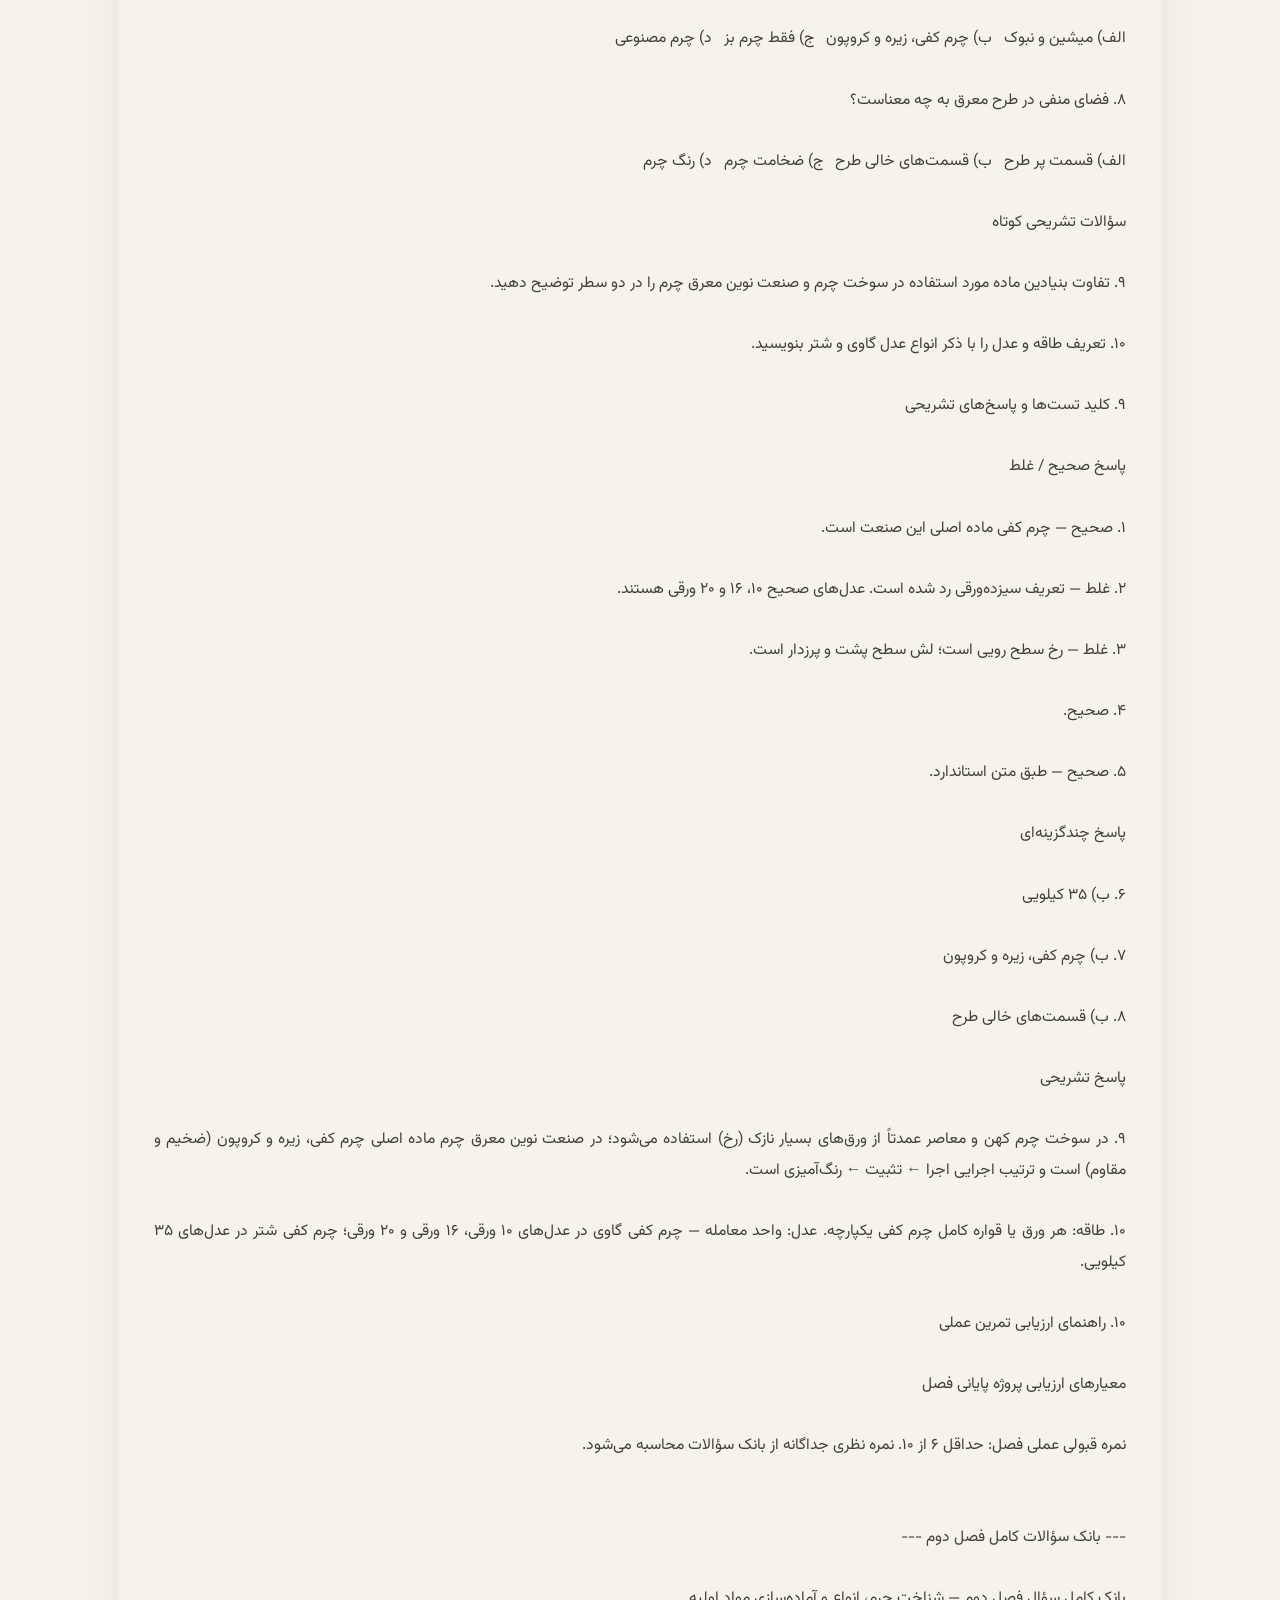
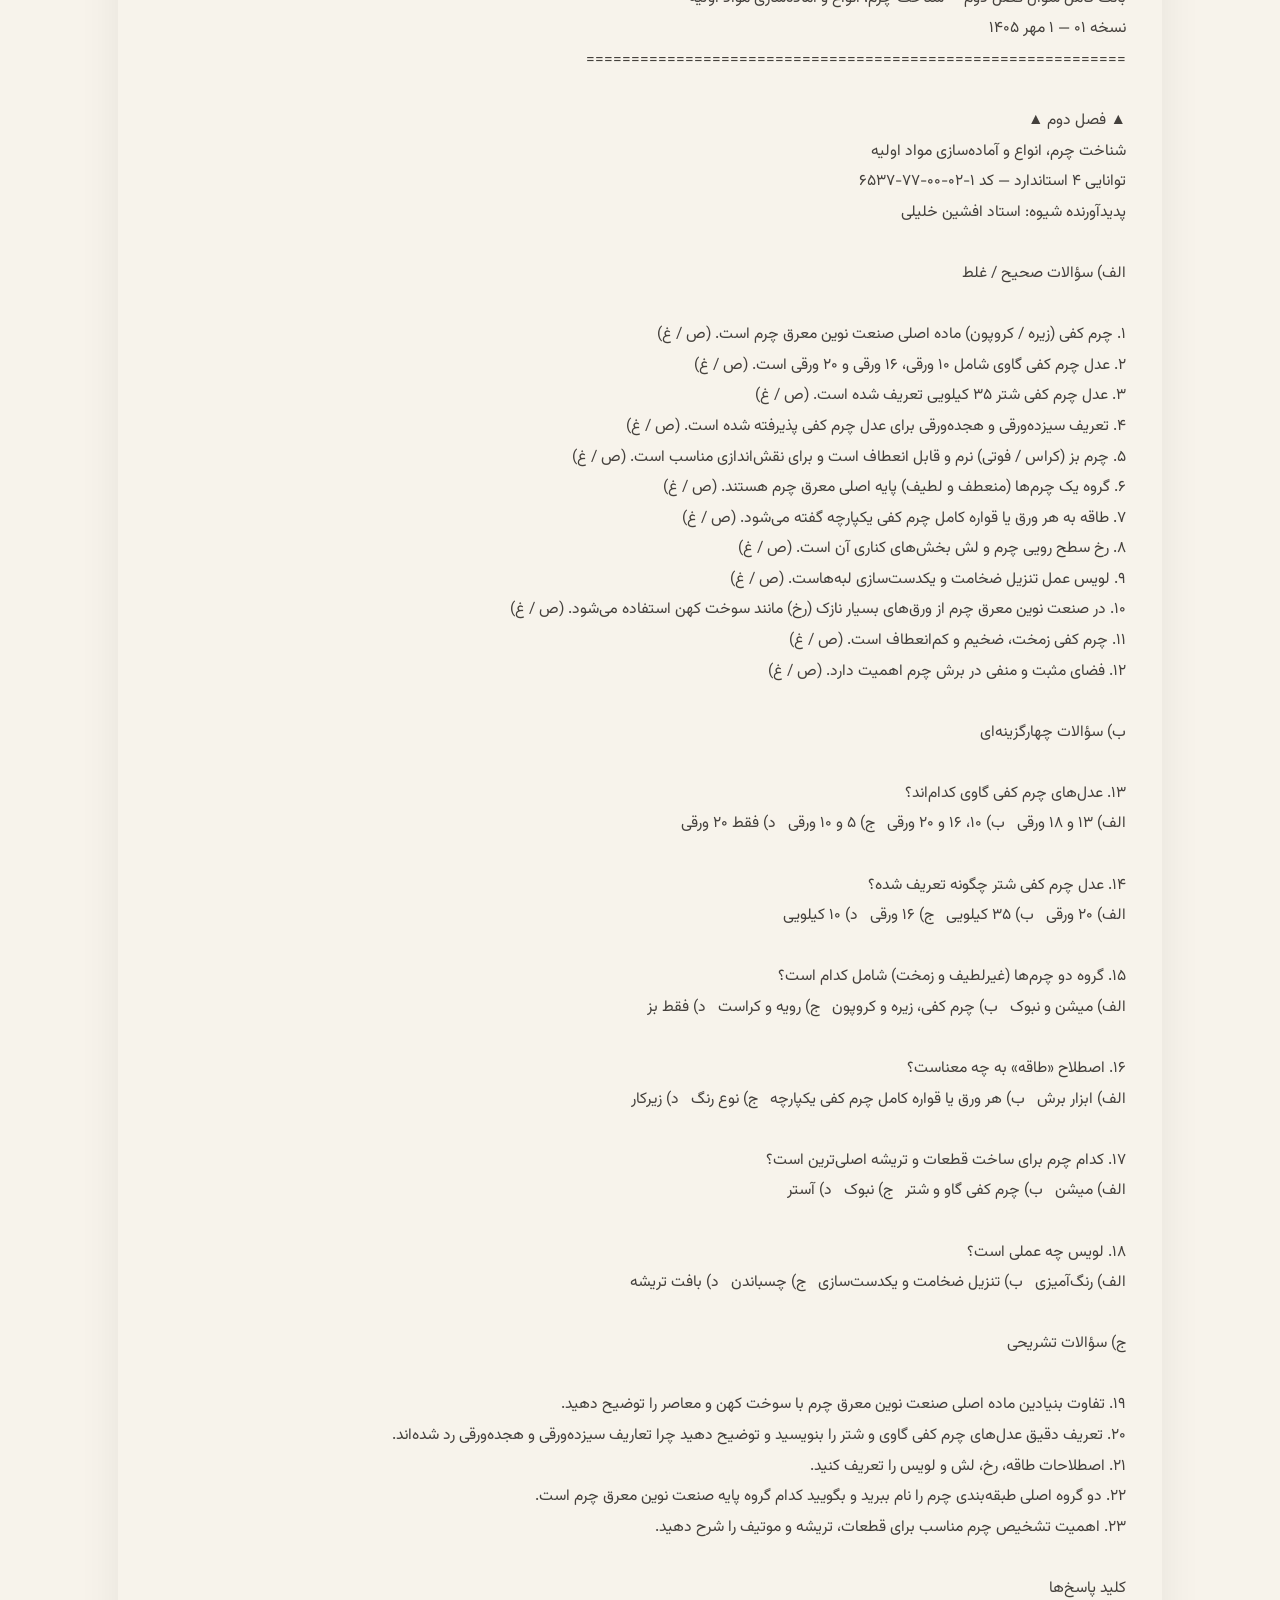
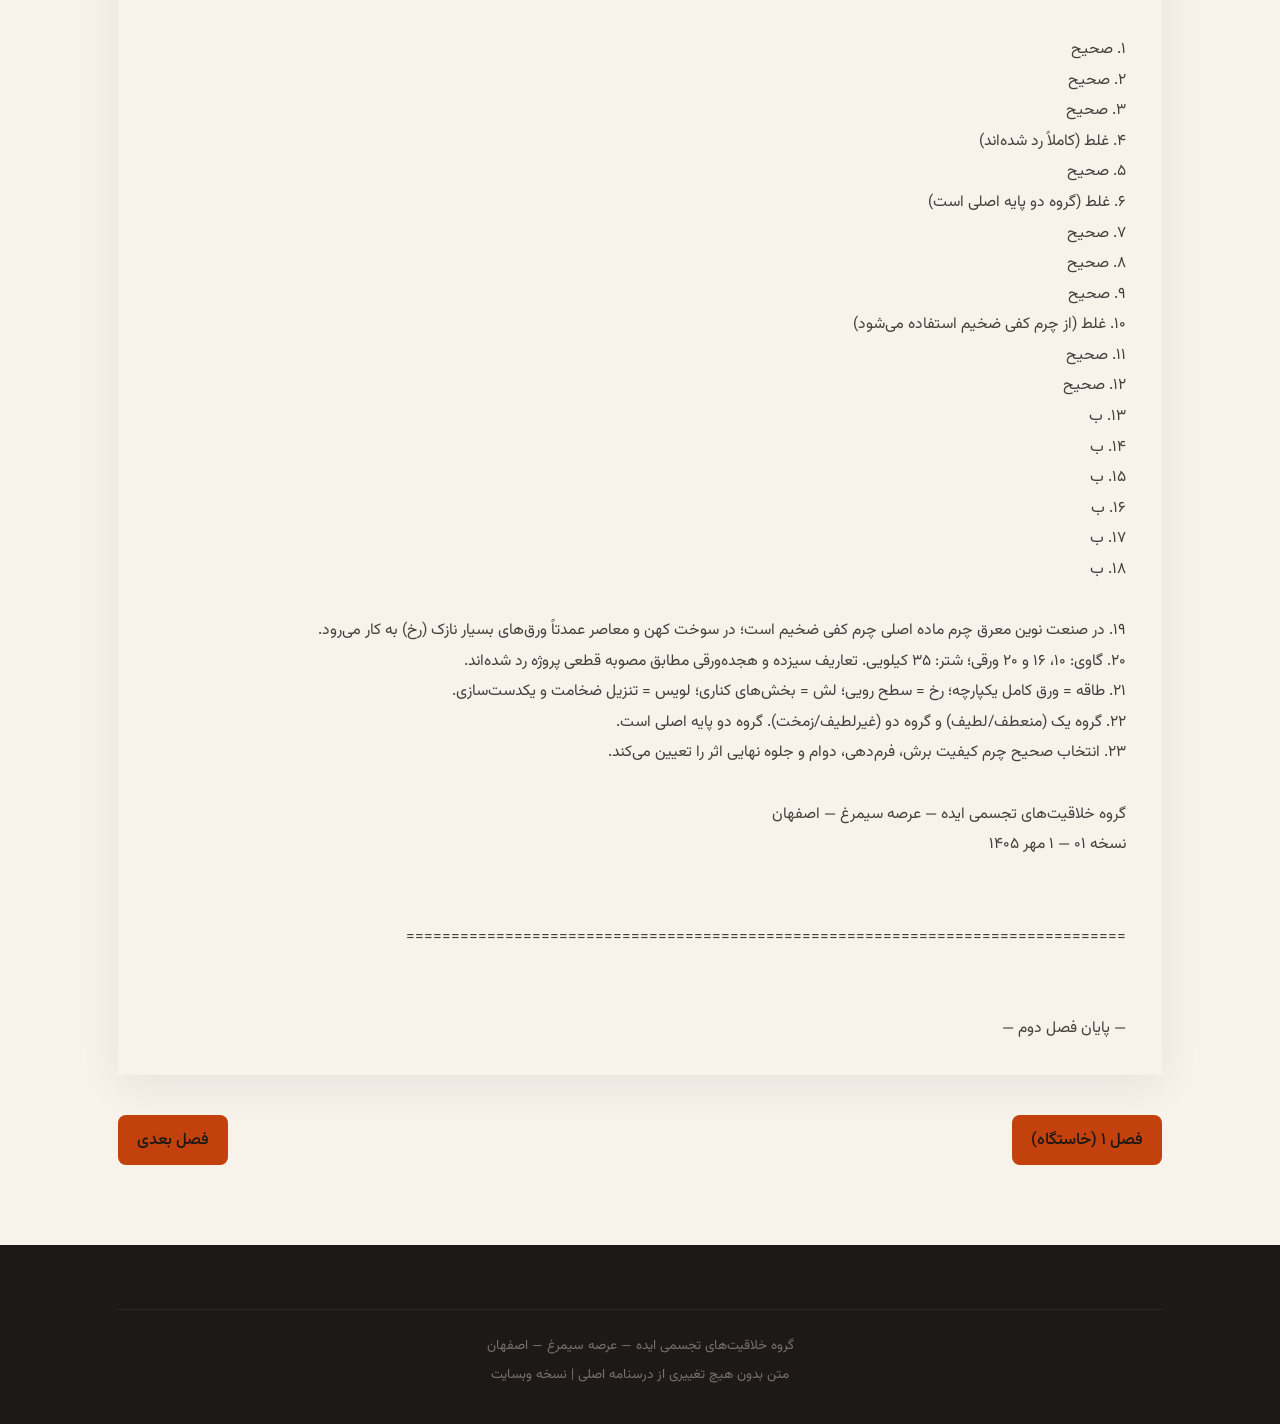
<file: chapter2.html>
<!DOCTYPE html>
<html lang="fa" dir="rtl">
<head>
  <meta charset="UTF-8">
  <meta name="viewport" content="width=device-width, initial-scale=1.0">
  <title>فصل دوم | صنعت نوین معرق چرم</title>
  <link rel="preconnect" href="https://fonts.googleapis.com">
  <link href="https://fonts.googleapis.com/css2?family=Noto+Naskh+Arabic:wght@400;500;600;700&family=Vazirmatn:wght@300;400;500;600;700&display=swap" rel="stylesheet">
  <link rel="stylesheet" href="../css/style.css">
  <style>
    .chapter-page { padding-top: 2rem; padding-bottom: 4rem; }
    .chapter-header { margin-bottom: 2rem; }
    .chapter-header h1 { font-family: var(--font-display); font-size: 1.9rem; color: var(--ink); margin-bottom: 0.4rem; }
    .chapter-header .subtitle { color: var(--muted); font-size: 1.1rem; }
    .back-link { display: inline-block; margin-bottom: 1.5rem; color: var(--accent); text-decoration: none; font-weight: 500; }
    .back-link:hover { text-decoration: underline; }
    .chapter-body { background: var(--paper); border: 1px solid var(--border); border-radius: var(--radius); padding: 2rem 2.25rem; box-shadow: var(--shadow); }
    .chapter-body p { margin-bottom: 1rem; color: var(--ink-soft); line-height: 1.85; }
    .chapter-body h4 { font-size: 1.1rem; color: var(--accent-dark); margin: 1.6rem 0 0.7rem; padding-top: 0.6rem; border-top: 1px solid var(--border); }
    .chapter-body h4:first-child { border-top: none; padding-top: 0; }
    .chapter-marker { font-weight: 600; color: var(--accent); text-align: center; margin: 1.5rem 0; }
    .list-item { padding-right: 0.5rem; }
    .chapter-nav { display: flex; justify-content: space-between; margin-top: 2.5rem; gap: 1rem; flex-wrap: wrap; }
    .chapter-nav a { padding: 0.6rem 1.2rem; background: var(--accent-soft); color: var(--accent-dark); border-radius: 8px; text-decoration: none; font-weight: 500; }
    .chapter-nav a:hover { background: var(--accent); color: #fff; }
  .chapter-text { white-space: pre-wrap; direction: rtl; text-align: justify; font-family: 'Vazirmatn', Tahoma, sans-serif; font-size: 0.98rem; line-height: 1.95; color: var(--ink-soft); }
    @page { size: A5; margin: 15mm 13mm 17mm; }
    @media print { .site-header, .back-link { display: none !important; } .chapter-page { padding: 0 !important; } .chapter-body { border: 0 !important; box-shadow: none !important; padding: 0 !important; } .chapter-text { font-size: 10.5pt; } }
  </style>
</head>
<body>
  <header class="site-header">
    <div class="header-inner">
      <a href="../index.html" class="logo">
        <span class="logo-mark">◆</span>
        <span class="logo-text">صنعت نوین معرق چرم</span>
      </a>
      <nav class="main-nav">
        <a href="../index.html" class="nav-link">خانه</a>
        <a href="../index.html#structure" class="nav-link">ساختار</a>
        <a href="../index.html#chapters" class="nav-link">فصول</a>
      </nav>
    </div>
  </header>

  <main class="chapter-page">
    <div class="container">
      <a href="../index.html#chapters" class="back-link">← بازگشت به فهرست فصول</a>
      
      <div class="chapter-header">
        <h1>فصل دوم</h1>
        <p class="subtitle">شناخت چرم، مواد اولیه و اصطلاحات تخصصی</p>
      </div>

      <article class="chapter-body"><pre class="chapter-text">▲ فصل دوم ▲
شناخت چرم، انواع و آماده‌سازی مواد اولیه
================================================================================
▲ فصل دوم ▲

شناخت چرم، انواع و آماده‌سازی مواد اولیه

توانایی شماره ۴ استاندارد معرق‌کار چرم

کد استاندارد: ۱-۰۲-۰۰-۷۷-۶۵۳۷

پدیدآورنده شیوه: استاد افشین خلیلی

گروه خلاقیت‌های تجسمی ایده — عرصه سیمرغ — اصفهان

۱. اهداف آموزشی فصل

هنرجو پس از مطالعه این فصل و انجام تمرین‌های عملی باید بتواند:

•  انواع اصلی چرم حیوانی مرتبط با معرق چرم را نام ببرد و ویژگی‌های هر کدام را توضیح دهد.

•  تفاوت بنیادین چرم کفی (زیره / کروپون) با چرم رویه را بیان کند.

•  تعریف دقیق «عدل» چرم کفی گاوی و شتر را مطابق مصوبه قطعی پروژه بیان کند.

•  اصطلاحات کارگاهی طاقه، رخ، لش و لویس را با تعریف ثابت به کار ببرد.

•  چرم مناسب برای اجرای قطعات، تریشه و موتیف را تشخیص دهد.

•  اهمیت فضای مثبت و منفی در برش چرم را توضیح دهد.

•  ابزارهای اصلی برش دستی و صنعتی چرم را بشناسد.

•  آماده‌سازی اولیه چرم (لویس و کنترل ضخامت) را در سطح مقدماتی انجام دهد.

۲. درسنامه و مباحث نظری

۲-۱. جایگاه چرم در صنعت نوین معرق چرم

چرم طبیعی ماده اصلی صنعت نوین معرق چرم است. برخلاف سوخت چرم کهن و معاصر که عمدتاً بر ورق‌های بسیار نازک (رخ) اجرا می‌شود، در این شیوه از چرم‌های ضخیم و مقاوم — به‌ویژه چرم کفی، زیره و کروپون — استفاده می‌گردد.

این تفاوت جنس ماده، تفاوت در ابزار، روش برش، نازک‌سازی، فرم‌دهی، اتصال و ساختار نهایی اثر را به‌دنبال دارد. بنابراین معرق چرم نوین را نباید صرفاً سوخت چرمِ تغییرشکل‌یافته دانست؛ بلکه نتیجه مطالعه، استخراج قابلیت‌ها و سازگار کردن تکنیک‌ها با ویژگی‌های چرم ضخیم است.

۲-۲. طبقه‌بندی بورس چرم‌ها

گروه یک — چرم‌های منعطف و لطیف

میشین، آستر، نبوک، اشبالت، رویه و کراست (عمدتاً از پوست گوسفند و بز). این گروه در سراجی سنتی کاربرد گسترده‌ای دارد و در معرق چرم به‌صورت محدود (مثلاً برای جزئیات نرم یا آستر) استفاده می‌شود.

گروه دو — چرم‌های غیرلطیف و زمخت

چرم کفی، زیره و کروپون (عمدتاً از پوست گاو و شتر). این گروه پایه و ماده اصلی صنعت نوین معرق چرم است و برای ساخت قطعات، تریشه، نوار و موتیف به کار می‌رود.

۲-۳. چرم‌های مهم در استاندارد و کارگاه

چرم کفی / زیره / کروپون

چرم بسیار زمخت، ضخیم و کم‌انعطاف که در گذشته عمدتاً برای کف و زیره کفش و چکمه به کار می‌رفت. در صنعت نوین معرق چرم به ماده‌ای مهم برای اجرای قطعات، تریشه و موتیف تبدیل شده است. معمولاً از پوست گاو و شتر تهیه می‌شود.

چرم بز (کراس / فوتی)

پوست بز که پس از دباغی نرم و قابل انعطاف می‌شود. در استاندارد شغل معرق‌کار چرم به‌عنوان یکی از دو نوع اصلی چرم مورد استفاده در معرق و سوخت معرفی شده است و به صورت فوتی (پایی) قابل تهیه است. مناسب نقش‌اندازی و کارهای ظریف‌تر.

چرم رویه

چرم نرم، نازک و منعطف که برای رویه کفش و کاربردهای مشابه استفاده می‌شود و با نام‌هایی مانند رویه، نبوک و کراست شناخته می‌شود. منشأ آن می‌تواند پوست بز، گوسفند، گاو یا در موارد خاص شترمرغ باشد.

سایر چرم‌های حیوانی

•  چرم گاو: بادوام و مقاوم با الیاف پیشرفته — کاربرد گسترده.

•  چرم شتر: در میان انواع پرکاربرد ذکر شده و در عدل‌های جداگانه عرضه می‌شود.

•  چرم گوسفند (میشین): برای آستر، همیان، جلد کتاب و پوستین.

•  چرم گاومیش: بسیار ضخیم.

۲-۴. تعریف قطعی عدل و طاقه

طبق مصوبه قطعی پروژه (۱۹ شهریور ۱۴۰۵) و اصلاحیه استاد افشین خلیلی:

•  چرم کفی گاوی در عدل‌های ۱۰ ورقی، ۱۶ ورقی و ۲۰ ورقی معامله می‌شود (وزن معمول حدود ۷۰ کیلوگرم).

•  چرم کفی شتر به صورت عدل‌های ۳۵ کیلویی ارائه می‌شود.

تعریف‌های قدیمی «سیزده‌ورقی» و «هجده‌ورقی» در این پروژه کاملاً رد شده‌اند و استفاده نمی‌شوند.

طاقه: در اصطلاح کارگاهی این کتاب، هر ورق یا قواره کامل چرم کفی که به صورت یکپارچه تهیه می‌شود، طاقه نامیده می‌شود.

۲-۵. اصطلاحات کارگاهی ثابت

رُخ

قسمت رویی و سطح بیرونی چرم. در صنعت دباغی و کاربردهای کارگاهی، رخ یا صورت به سطح روی چرم گفته می‌شود.

لَش

قسمت پشت و پرزدار چرم، در سمت مقابل رخ.

لویس

هم نام فرایند نازک‌کردن کنترل‌شده چرم با برداشتن بخشی از سمت لش و هم نام ابزار یا دستگاهی که برای این کار به کار می‌رود. دستگاه لویس برای چرم کفی و چرم رویه می‌تواند به صورت جداگانه مورد استفاده قرار گیرد. لویس دستی نیز با مهارت قابل انجام است.

۲-۶. نکته کلیدی استاندارد درباره ترکیب چرم‌ها

طبق متن استاندارد شغل معرق‌کار چرم: «به طور کلی در اجراهای معرق و سوخت به صورت ترکیبی از دو نوع چرم دباغی‌شده استفاده می‌شود: الف) پوست بز که به عبارت (کراس) شناخته و به صورت فوتی (پایی) قابل تهیه است.» همچنین چرم کفی (از گاو و شتر) به‌عنوان چرم زیره و محکم معرفی شده است.

۲-۷. فضای مثبت و منفی در برش

در طرح‌های معرق چرم باید حتماً فضاهای مثبت و منفی در نظر گرفته شوند تا با برش اشتباه طرح دچار سردرگمی نشود. معمولاً فضای مثبت = قسمت پر طرح و فضای منفی = قسمت‌های خالی است. بعضی از قسمت‌های فضای منفی آن‌قدر کم است که فقط نیاز به خط‌انداز دارد تا به طرح جلوه دهد.

۲-۸. ابزارهای برش چرم (مقدماتی)

ابزارهای دستی: چاقو، کاتر، گرزن، تیغ جراحی، شیفره (نقش‌بر)، خط‌کش فلزی، اره مویی.

ابزارهای صنعتی: دستگاه‌های برش، پرس ضربه‌ای و هیدرولیک، لیویس (برای نازک کردن لبه).

نکته آموزشی: برای کارهای ظریف و حساس، تیغ جراحی یا شیفره بهتر است؛ در کارهای معمولی کاتر کافی است.

۳. شکل‌ها، دیاگرام‌ها و نمونه‌های آموزشی

جای تصاویر و نمونه‌های واقعی (عدل، طاقه، رخ و لش، دستگاه لویس و نمونه‌های برش) توسط مؤلف ارسال خواهد شد. در این نسخه، توضیحات جایگزین دیاگرام ارائه می‌گردد:

دیاگرام مفهومی ۱ — ساختار یک طاقه چرم کفی

سطح بالا = رخ (صورت صاف و قابل پرداخت)

سطح پایین = لش (پشت پرزدار)

ضخامت کل = متغیر (بسته به نوع و لویس‌کاری)

دیاگرام مفهومی ۲ — مسیر آماده‌سازی چرم برای معرق

انتخاب عدل مناسب ← جداسازی طاقه ← کنترل ضخامت (لویس در صورت نیاز) ← علامت‌گذاری فضای مثبت/منفی ← برش قطعات و تریشه

نمونه آموزشی پیشنهادی

یک قطعه کوچک چرم کفی گاوی (حدود ۱۰×۱۰ سانتی‌متر) تهیه شود. رخ و لش آن مشخص گردد. سپس با لویس دستی یا دستگاه، بخشی از لش برداشته شود تا ضخامت یکنواخت به دست آید.

۴. جدول‌های جمع‌بندی و مقایسه‌ای

جدول ۱ — مقایسه چرم کفی و چرم رویه

جدول ۲ — عدل‌های چرم کفی (تعریف قطعی)

توجه: تعریف‌های سیزده‌ورقی و هجده‌ورقی در این پروژه رد شده‌اند و استفاده نمی‌شوند.

۵. واژه‌نامه تخصصی فصل

طاقه: هر ورق یا قواره کامل چرم کفی که به صورت یکپارچه تهیه می‌شود.

عدل: واحد معامله چرم کفی — گاوی در ۱۰/۱۶/۲۰ ورقی و شتر در ۳۵ کیلویی.

چرم کفی / زیره / کروپون: چرم ضخیم و زمخت از پوست گاو یا شتر؛ ماده اصلی معرق نوین.

چرم رویه: چرم نرم و نازک برای رویه کفش و کاربردهای مشابه.

رُخ: سطح رویی و بیرونی چرم.

لَش: قسمت پشت و پرزدار چرم.

لویس: فرایند و ابزار نازک‌کردن کنترل‌شده چرم از سمت لش.

کراس / فوتی: پوست بز دباغی‌شده نرم؛ یکی از دو نوع اصلی در استاندارد معرق.

میشین: چرم گوسفند؛ کاربرد در آستر و جلد.

فضای مثبت: قسمت پر و اصلی طرح که برش می‌خورد.

فضای منفی: قسمت‌های خالی طرح که معمولاً باقی می‌ماند یا خط‌اندازی می‌شود.

تریشه: نوار باریک (حدود ۱ میلی‌متر) بریده‌شده از چرم کفی.

۶. کارگاه عملی گام‌به‌گام

تمرین ۱ — شناسایی رخ و لش

مواد: یک قطعه چرم کفی به ابعاد تقریبی ۱۵×۱۵ سانتی‌متر.

مراحل: ۱) سطح صاف و پرداخت‌شده را به‌عنوان رخ مشخص کنید. ۲) سطح پرزدار را به‌عنوان لش علامت بزنید. ۳) ضخامت را در چند نقطه با کولیس یا خط‌کش اندازه‌گیری و یادداشت کنید.

تمرین ۲ — آماده‌سازی اولیه با لویس (مقدماتی)

هدف: یکدست‌سازی نسبی ضخامت.

مراحل: ۱) در صورت دسترسی به دستگاه لویس، با نظارت مربی ضخامت را کاهش دهید. ۲) در حالت دستی، با ابزار مناسب و احتیاط کامل، بخش‌هایی از لش را کنترل‌شده بردارید. ۳) ضخامت نهایی را دوباره اندازه‌گیری کنید.

تمرین ۳ — برش کنترل‌شده و فضای مثبت/منفی

مواد: الگوی ساده کاغذی شامل یک ترنج کوچک و حاشیه.

مراحل: ۱) الگو را روی رخ چرم منتقل کنید. ۲) فضای مثبت (قسمت‌های پر) را با مداد مشخص کنید. ۳) با کاتر یا تیغ جراحی، برش دقیق انجام دهید. ۴) قطعات بریده‌شده را جداگانه نگه دارید و فضای منفی باقی‌مانده را بررسی کنید.

تمرین ۴ — تولید تریشه ساده

هدف: برش نوار باریک حدود ۱ تا ۲ میلی‌متر از چرم کفی.

مراحل: با خط‌کش فلزی و تیغ تیز، نوارهای موازی ببرید. دقت عرض و یکنواختی را کنترل کنید. (در مراحل پیشرفته از دستگاه تراش با سیلندر تفلونی استفاده خواهد شد.)

۷. پروژه پایانی فصل

عنوان پروژه: آماده‌سازی و برش یک مجموعه قطعات پایه برای طرح ساده ۱۵×۱۵ سانتی‌متر

شرح: هنرجو باید یک طاقه کوچک چرم کفی را انتخاب و آماده‌سازی کند (شناسایی رخ/لش، کنترل ضخامت)، سپس با الگوی ازپیش‌آماده‌شده، قطعات اصلی (کادر، ترنج ساده و حداقل دو لچک) را با رعایت فضای مثبت و منفی برش دهد. حداقل ۲۰ سانتی‌متر تریشه یکنواخت نیز تولید شود.

خروجی قابل ارائه:

•  قطعات بریده‌شده مرتب‌شده روی مقوا یا سینی کار

•  تریشه تولیدشده

•  برگه گزارش شامل: نوع چرم، ضخامت اولیه و نهایی، ابزار استفاده‌شده، مشکلات و راه‌حل‌ها

۸. بانک پرسش‌های نظری و تست‌ها

سؤالات صحیح / غلط

۱. چرم کفی ماده اصلی صنعت نوین معرق چرم است. (ص / غ)

۲. عدل چرم کفی گاوی فقط به صورت سیزده‌ورقی تعریف می‌شود. (ص / غ)

۳. رخ سطح پشت و پرزدار چرم است. (ص / غ)

۴. لویس هم نام فرایند و هم نام ابزار نازک‌سازی است. (ص / غ)

۵. در استاندارد، پوست بز (کراس/فوتی) یکی از دو نوع اصلی چرم مورد استفاده در معرق است. (ص / غ)

سؤالات چندگزینه‌ای

۶. عدل‌های چرم کفی شتر طبق تعریف قطعی پروژه کدام است؟

الف) ۲۰ ورقی   ب) ۳۵ کیلویی   ج) ۱۶ ورقی   د) ۷۰ کیلویی

۷. کدام گروه چرم، پایه اصلی صنعت نوین معرق چرم محسوب می‌شود؟

الف) میشین و نبوک   ب) چرم کفی، زیره و کروپون   ج) فقط چرم بز   د) چرم مصنوعی

۸. فضای منفی در طرح معرق به چه معناست؟

الف) قسمت پر طرح   ب) قسمت‌های خالی طرح   ج) ضخامت چرم   د) رنگ چرم

سؤالات تشریحی کوتاه

۹. تفاوت بنیادین ماده مورد استفاده در سوخت چرم و صنعت نوین معرق چرم را در دو سطر توضیح دهید.

۱۰. تعریف طاقه و عدل را با ذکر انواع عدل گاوی و شتر بنویسید.

۹. کلید تست‌ها و پاسخ‌های تشریحی

پاسخ صحیح / غلط

۱. صحیح — چرم کفی ماده اصلی این صنعت است.

۲. غلط — تعریف سیزده‌ورقی رد شده است. عدل‌های صحیح ۱۰، ۱۶ و ۲۰ ورقی هستند.

۳. غلط — رخ سطح رویی است؛ لش سطح پشت و پرزدار است.

۴. صحیح.

۵. صحیح — طبق متن استاندارد.

پاسخ چندگزینه‌ای

۶. ب) ۳۵ کیلویی

۷. ب) چرم کفی، زیره و کروپون

۸. ب) قسمت‌های خالی طرح

پاسخ تشریحی

۹. در سوخت چرم کهن و معاصر عمدتاً از ورق‌های بسیار نازک (رخ) استفاده می‌شود؛ در صنعت نوین معرق چرم ماده اصلی چرم کفی، زیره و کروپون (ضخیم و مقاوم) است و ترتیب اجرایی اجرا ← تثبیت ← رنگ‌آمیزی است.

۱۰. طاقه: هر ورق یا قواره کامل چرم کفی یکپارچه. عدل: واحد معامله — چرم کفی گاوی در عدل‌های ۱۰ ورقی، ۱۶ ورقی و ۲۰ ورقی؛ چرم کفی شتر در عدل‌های ۳۵ کیلویی.

۱۰. راهنمای ارزیابی تمرین عملی

معیارهای ارزیابی پروژه پایانی فصل

نمره قبولی عملی فصل: حداقل ۶ از ۱۰. نمره نظری جداگانه از بانک سؤالات محاسبه می‌شود.


--- بانک سؤالات کامل فصل دوم ---

بانک کامل سؤال فصل دوم — شناخت چرم، انواع و آماده‌سازی مواد اولیه
نسخه ۰۱ — ۱ مهر ۱۴۰۵
============================================================

▲ فصل دوم ▲
شناخت چرم، انواع و آماده‌سازی مواد اولیه
توانایی ۴ استاندارد — کد ۱-۰۲-۰۰-۷۷-۶۵۳۷
پدیدآورنده شیوه: استاد افشین خلیلی

الف) سؤالات صحیح / غلط

۱. چرم کفی (زیره / کروپون) ماده اصلی صنعت نوین معرق چرم است. (ص / غ)
۲. عدل چرم کفی گاوی شامل ۱۰ ورقی، ۱۶ ورقی و ۲۰ ورقی است. (ص / غ)
۳. عدل چرم کفی شتر ۳۵ کیلویی تعریف شده است. (ص / غ)
۴. تعریف سیزده‌ورقی و هجده‌ورقی برای عدل چرم کفی پذیرفته شده است. (ص / غ)
۵. چرم بز (کراس / فوتی) نرم و قابل انعطاف است و برای نقش‌اندازی مناسب است. (ص / غ)
۶. گروه یک چرم‌ها (منعطف و لطیف) پایه اصلی معرق چرم هستند. (ص / غ)
۷. طاقه به هر ورق یا قواره کامل چرم کفی یکپارچه گفته می‌شود. (ص / غ)
۸. رخ سطح رویی چرم و لش بخش‌های کناری آن است. (ص / غ)
۹. لویس عمل تنزیل ضخامت و یکدست‌سازی لبه‌هاست. (ص / غ)
۱۰. در صنعت نوین معرق چرم از ورق‌های بسیار نازک (رخ) مانند سوخت کهن استفاده می‌شود. (ص / غ)
۱۱. چرم کفی زمخت، ضخیم و کم‌انعطاف است. (ص / غ)
۱۲. فضای مثبت و منفی در برش چرم اهمیت دارد. (ص / غ)

ب) سؤالات چهارگزینه‌ای

۱۳. عدل‌های چرم کفی گاوی کدام‌اند؟
الف) ۱۳ و ۱۸ ورقی   ب) ۱۰، ۱۶ و ۲۰ ورقی   ج) ۵ و ۱۰ ورقی   د) فقط ۲۰ ورقی

۱۴. عدل چرم کفی شتر چگونه تعریف شده؟
الف) ۲۰ ورقی   ب) ۳۵ کیلویی   ج) ۱۶ ورقی   د) ۱۰ کیلویی

۱۵. گروه دو چرم‌ها (غیرلطیف و زمخت) شامل کدام است؟
الف) میشن و نبوک   ب) چرم کفی، زیره و کروپون   ج) رویه و کراست   د) فقط بز

۱۶. اصطلاح «طاقه» به چه معناست؟
الف) ابزار برش   ب) هر ورق یا قواره کامل چرم کفی یکپارچه   ج) نوع رنگ   د) زیرکار

۱۷. کدام چرم برای ساخت قطعات و تریشه اصلی‌ترین است؟
الف) میشن   ب) چرم کفی گاو و شتر   ج) نبوک   د) آستر

۱۸. لویس چه عملی است؟
الف) رنگ‌آمیزی   ب) تنزیل ضخامت و یکدست‌سازی   ج) چسباندن   د) بافت تریشه

ج) سؤالات تشریحی

۱۹. تفاوت بنیادین ماده اصلی صنعت نوین معرق چرم با سوخت کهن و معاصر را توضیح دهید.
۲۰. تعریف دقیق عدل‌های چرم کفی گاوی و شتر را بنویسید و توضیح دهید چرا تعاریف سیزده‌ورقی و هجده‌ورقی رد شده‌اند.
۲۱. اصطلاحات طاقه، رخ، لش و لویس را تعریف کنید.
۲۲. دو گروه اصلی طبقه‌بندی چرم را نام ببرید و بگویید کدام گروه پایه صنعت نوین معرق چرم است.
۲۳. اهمیت تشخیص چرم مناسب برای قطعات، تریشه و موتیف را شرح دهید.

کلید پاسخ‌ها

۱. صحیح
۲. صحیح
۳. صحیح
۴. غلط (کاملاً رد شده‌اند)
۵. صحیح
۶. غلط (گروه دو پایه اصلی است)
۷. صحیح
۸. صحیح
۹. صحیح
۱۰. غلط (از چرم کفی ضخیم استفاده می‌شود)
۱۱. صحیح
۱۲. صحیح
۱۳. ب
۱۴. ب
۱۵. ب
۱۶. ب
۱۷. ب
۱۸. ب

۱۹. در صنعت نوین معرق چرم ماده اصلی چرم کفی ضخیم است؛ در سوخت کهن و معاصر عمدتاً ورق‌های بسیار نازک (رخ) به کار می‌رود.
۲۰. گاوی: ۱۰، ۱۶ و ۲۰ ورقی؛ شتر: ۳۵ کیلویی. تعاریف سیزده و هجده‌ورقی مطابق مصوبه قطعی پروژه رد شده‌اند.
۲۱. طاقه = ورق کامل یکپارچه؛ رخ = سطح رویی؛ لش = بخش‌های کناری؛ لویس = تنزیل ضخامت و یکدست‌سازی.
۲۲. گروه یک (منعطف/لطیف) و گروه دو (غیرلطیف/زمخت). گروه دو پایه اصلی است.
۲۳. انتخاب صحیح چرم کیفیت برش، فرم‌دهی، دوام و جلوه نهایی اثر را تعیین می‌کند.

گروه خلاقیت‌های تجسمی ایده — عرصه سیمرغ — اصفهان
نسخه ۰۱ — ۱ مهر ۱۴۰۵


================================================================================


— پایان فصل دوم —
</pre></article>

      <div class="chapter-nav">
        <a href="../index.html#chapter1">فصل ۱ (خاستگاه)</a>
        <a href="chapter3.html">فصل بعدی</a>
      </div>
    </div>
  </main>

  <footer class="site-footer">
    <div class="container">
      <div class="footer-bottom">
        <p>گروه خلاقیت‌های تجسمی ایده — عرصه سیمرغ — اصفهان</p>
        <p class="small">متن بدون هیچ تغییری از درسنامه اصلی | نسخه وبسایت</p>
      </div>
    </div>
  </footer>
</body>
</html>
</file>
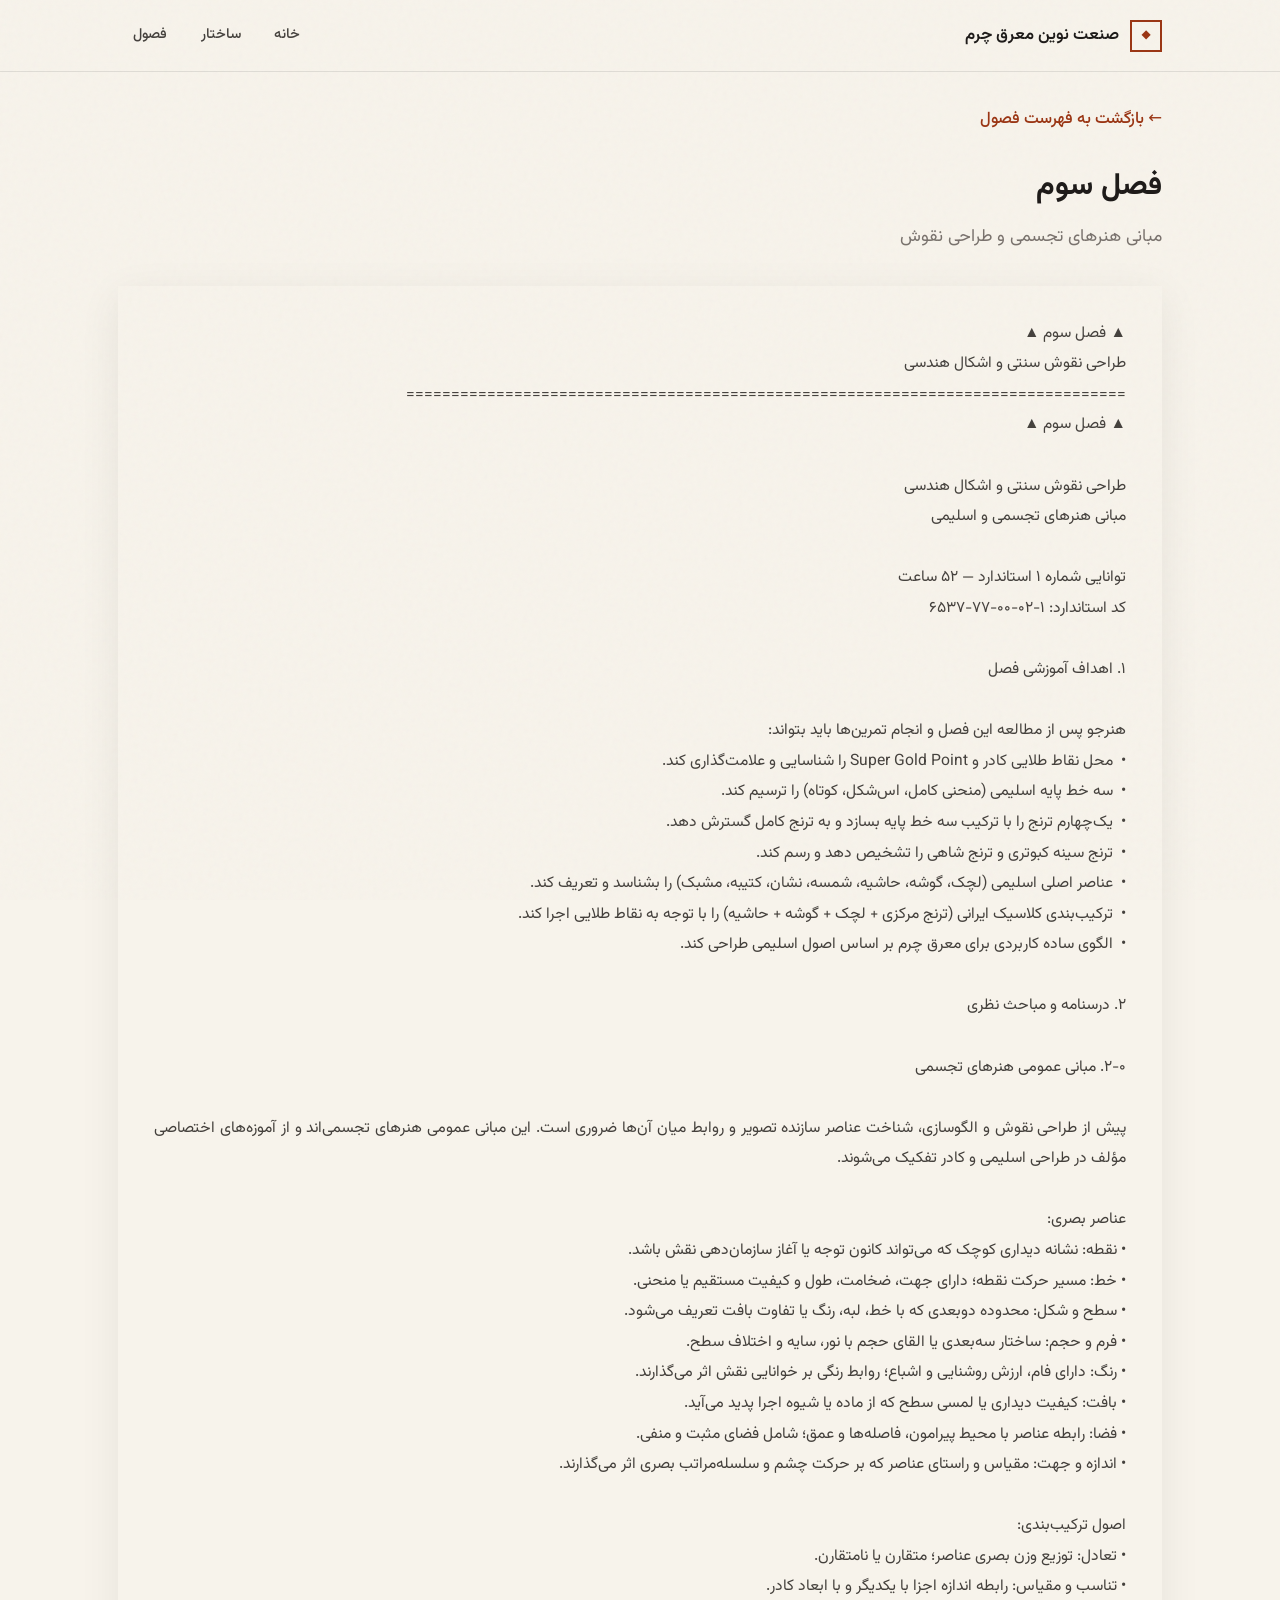
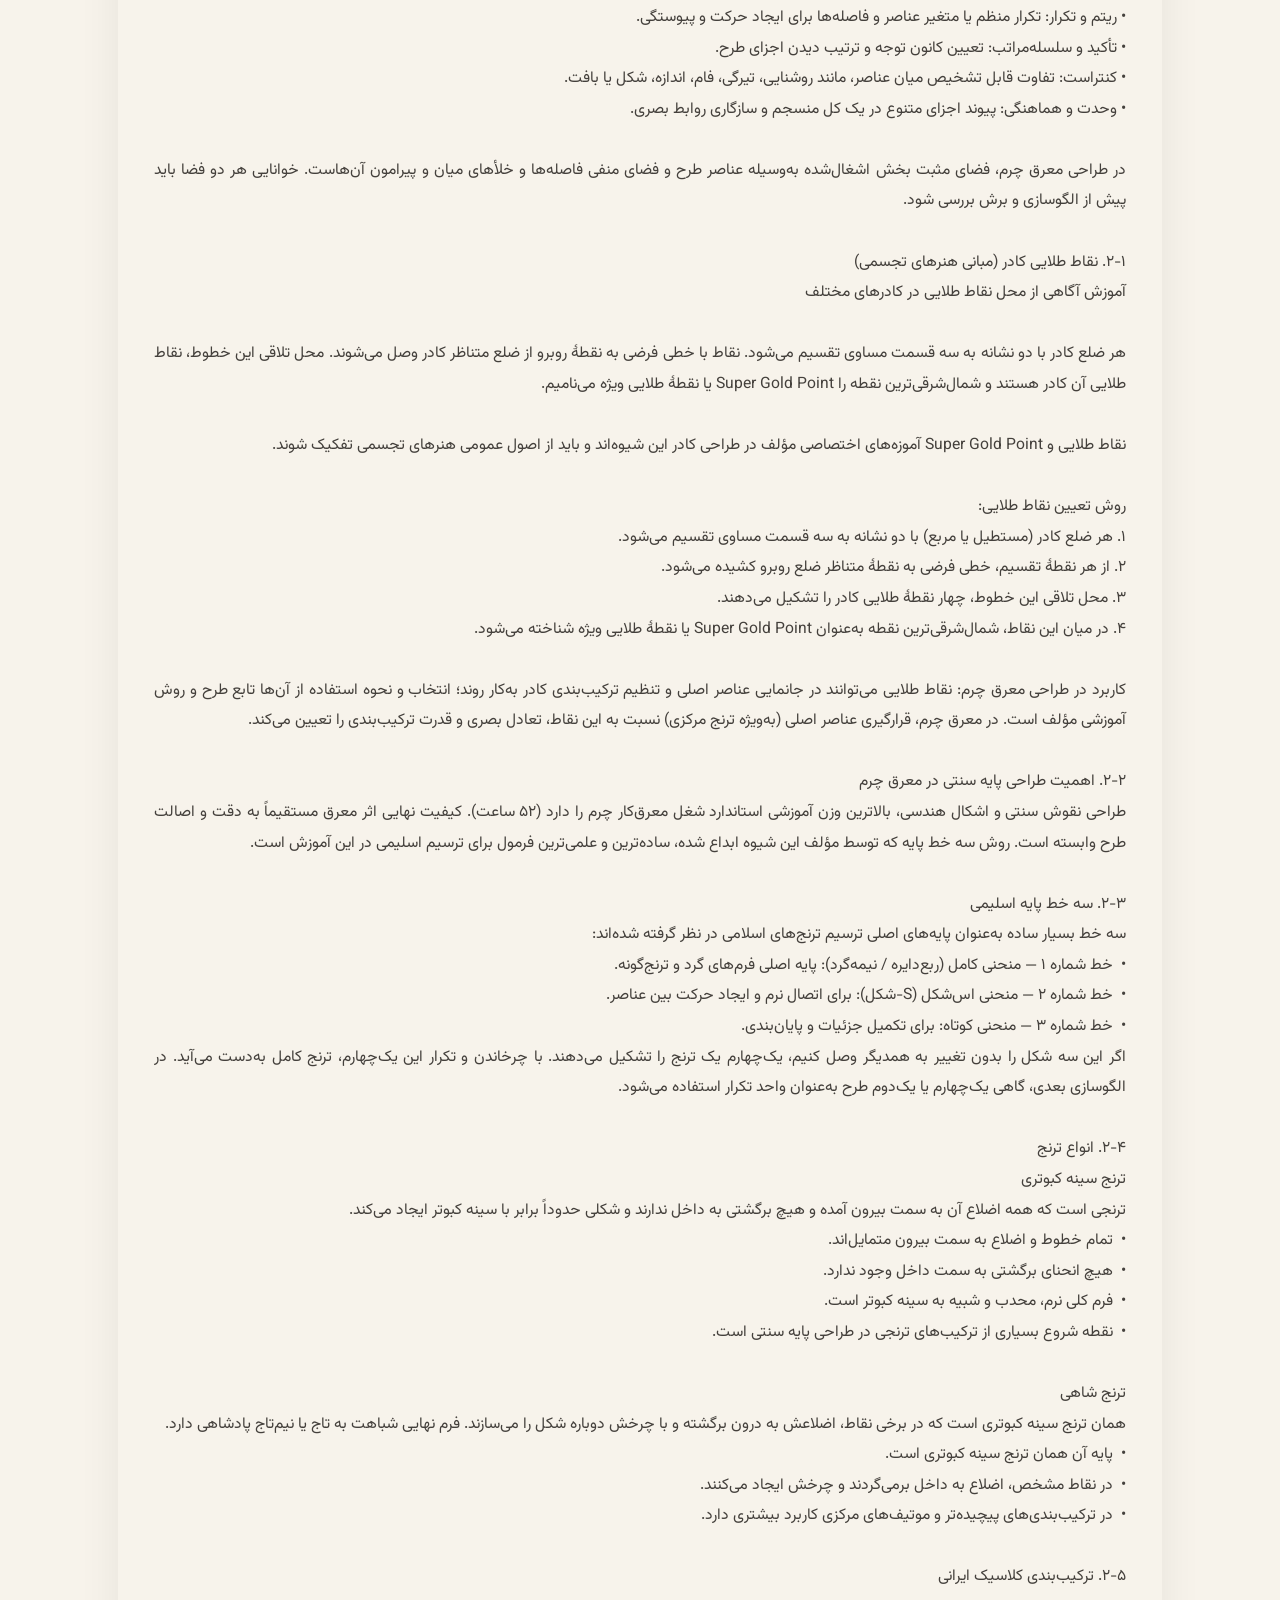
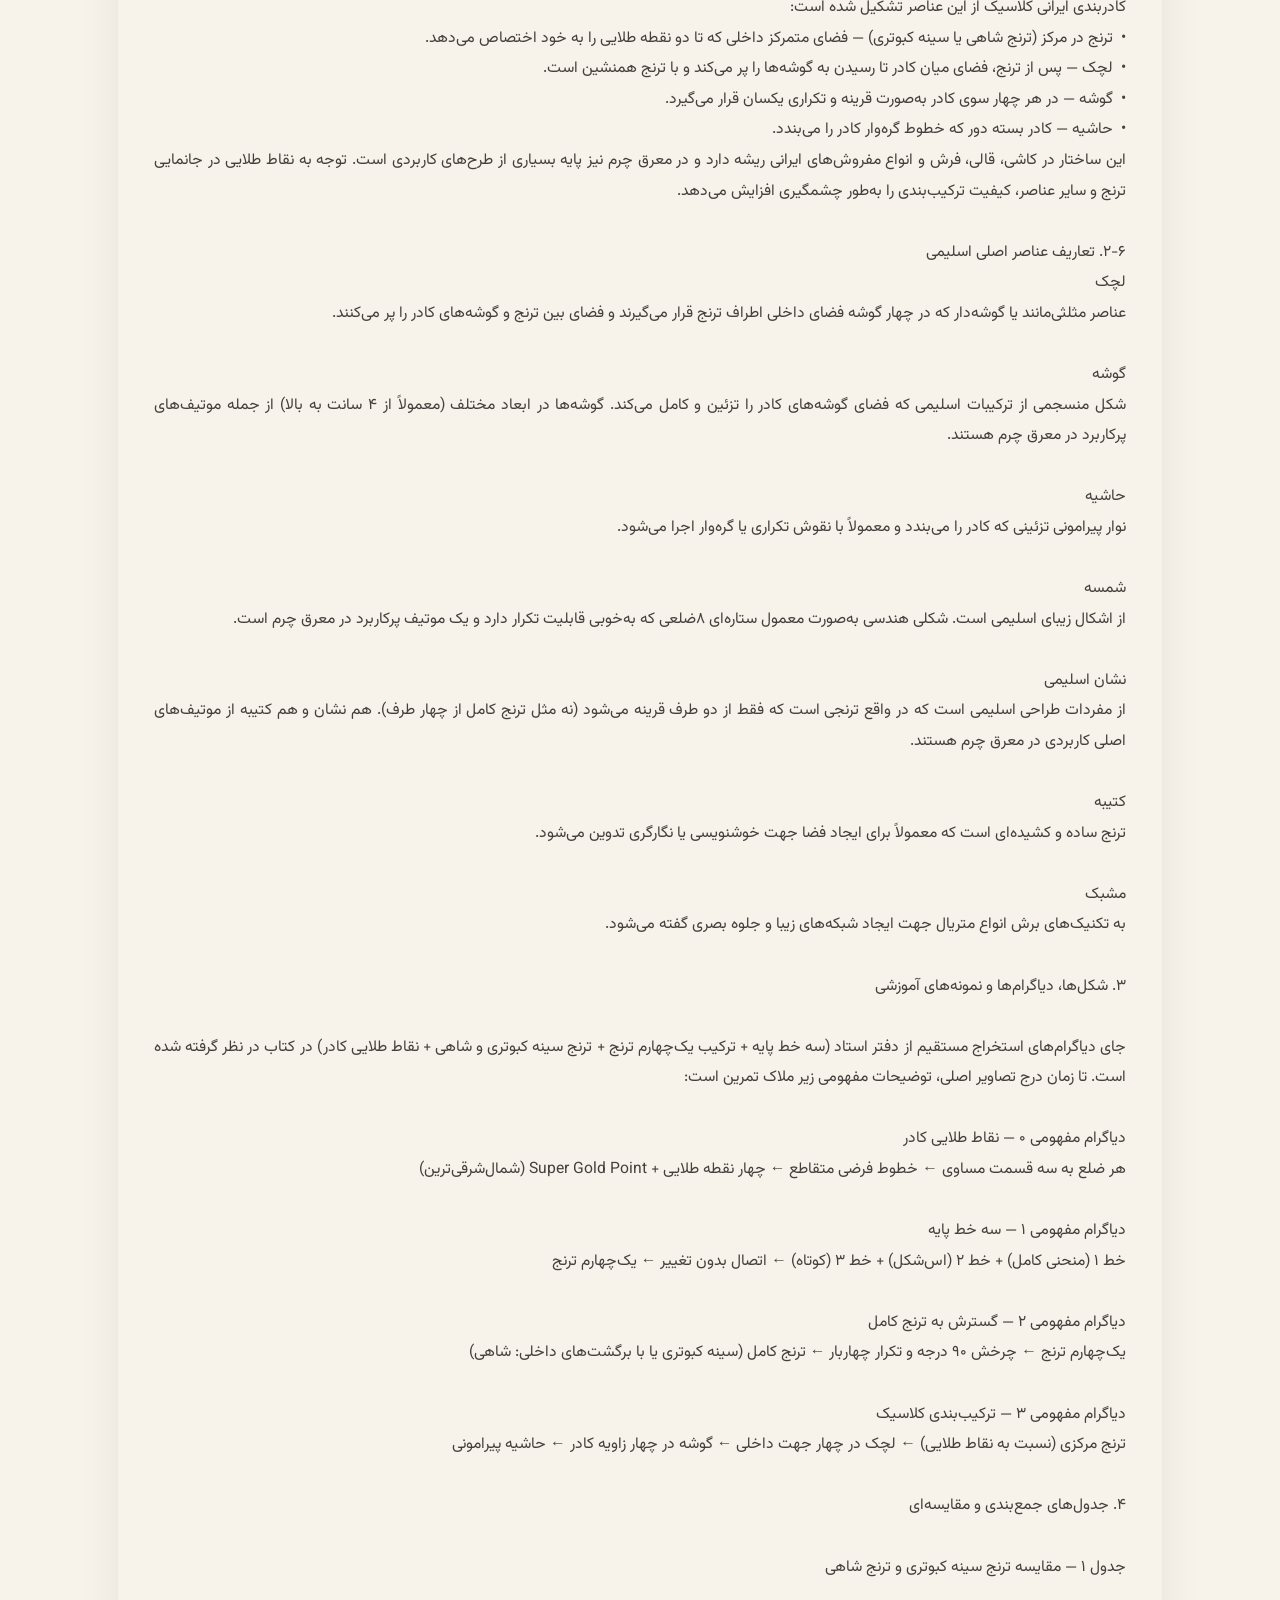
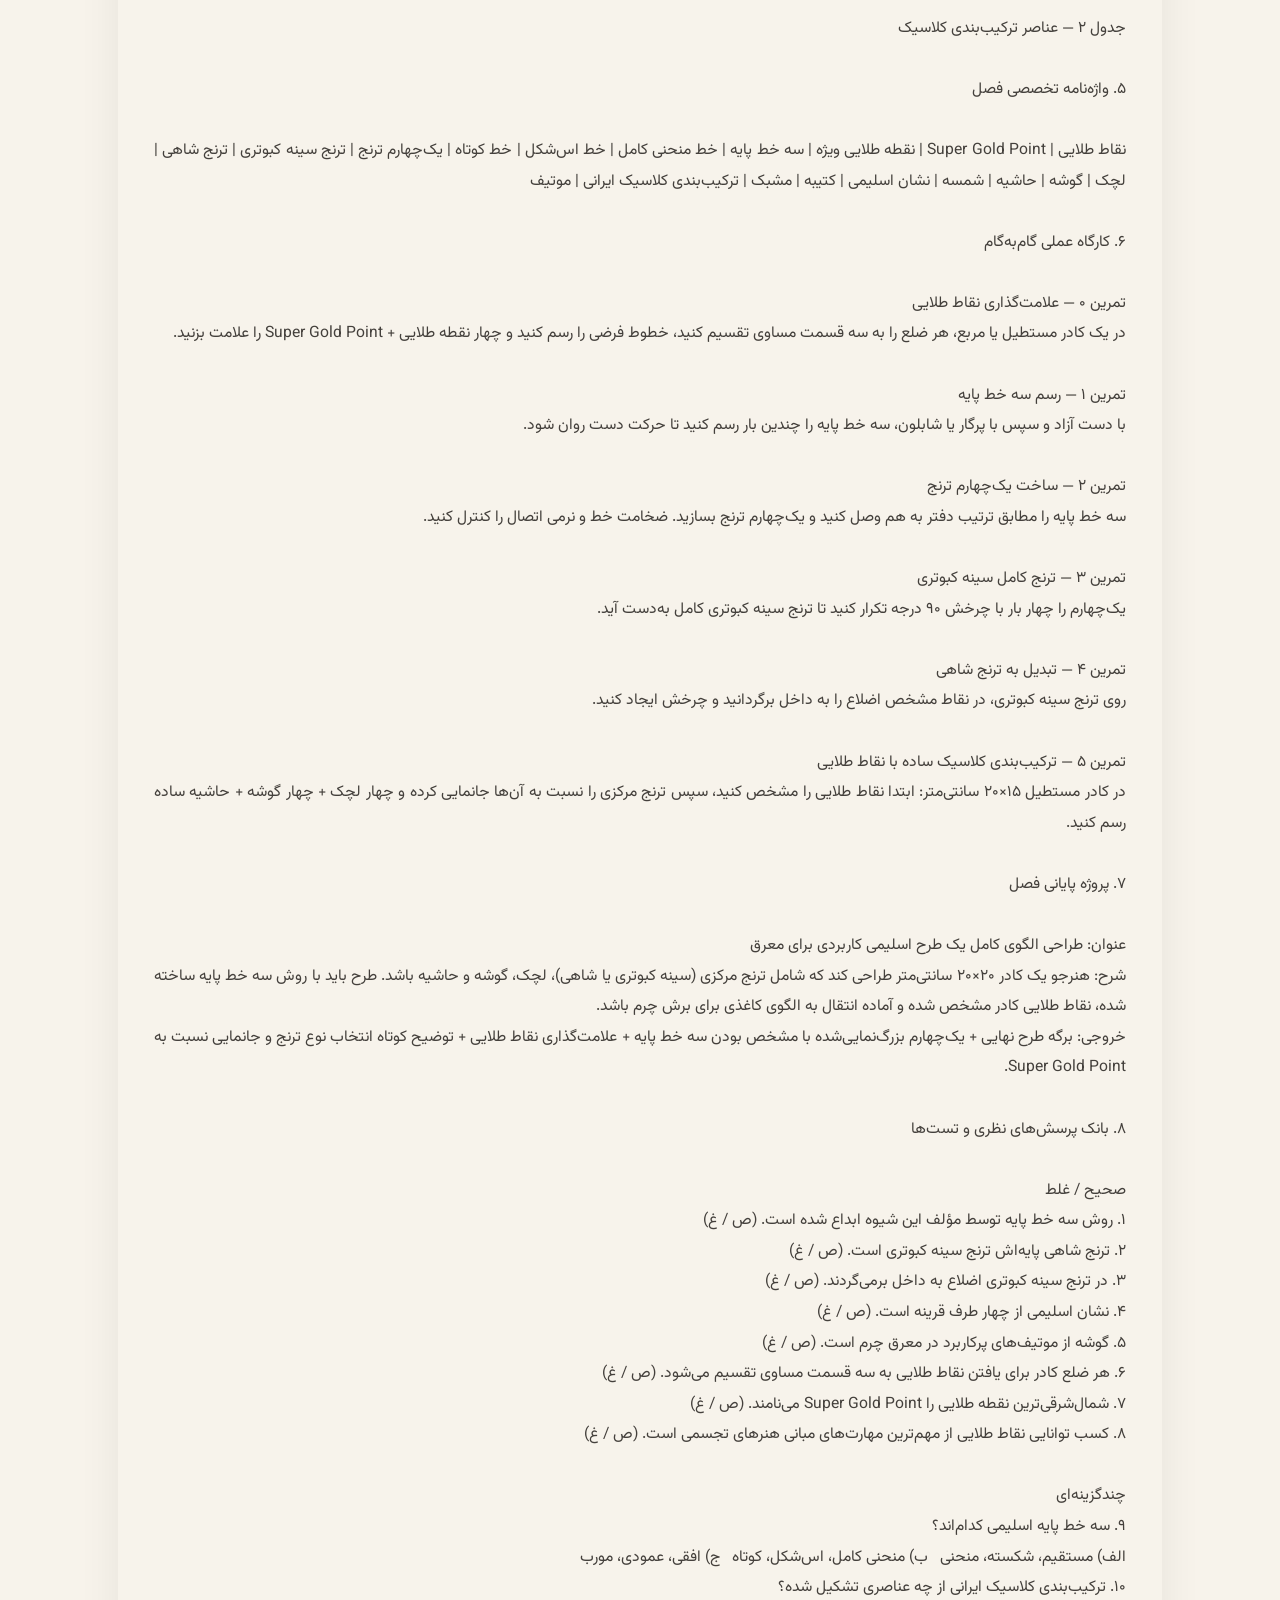
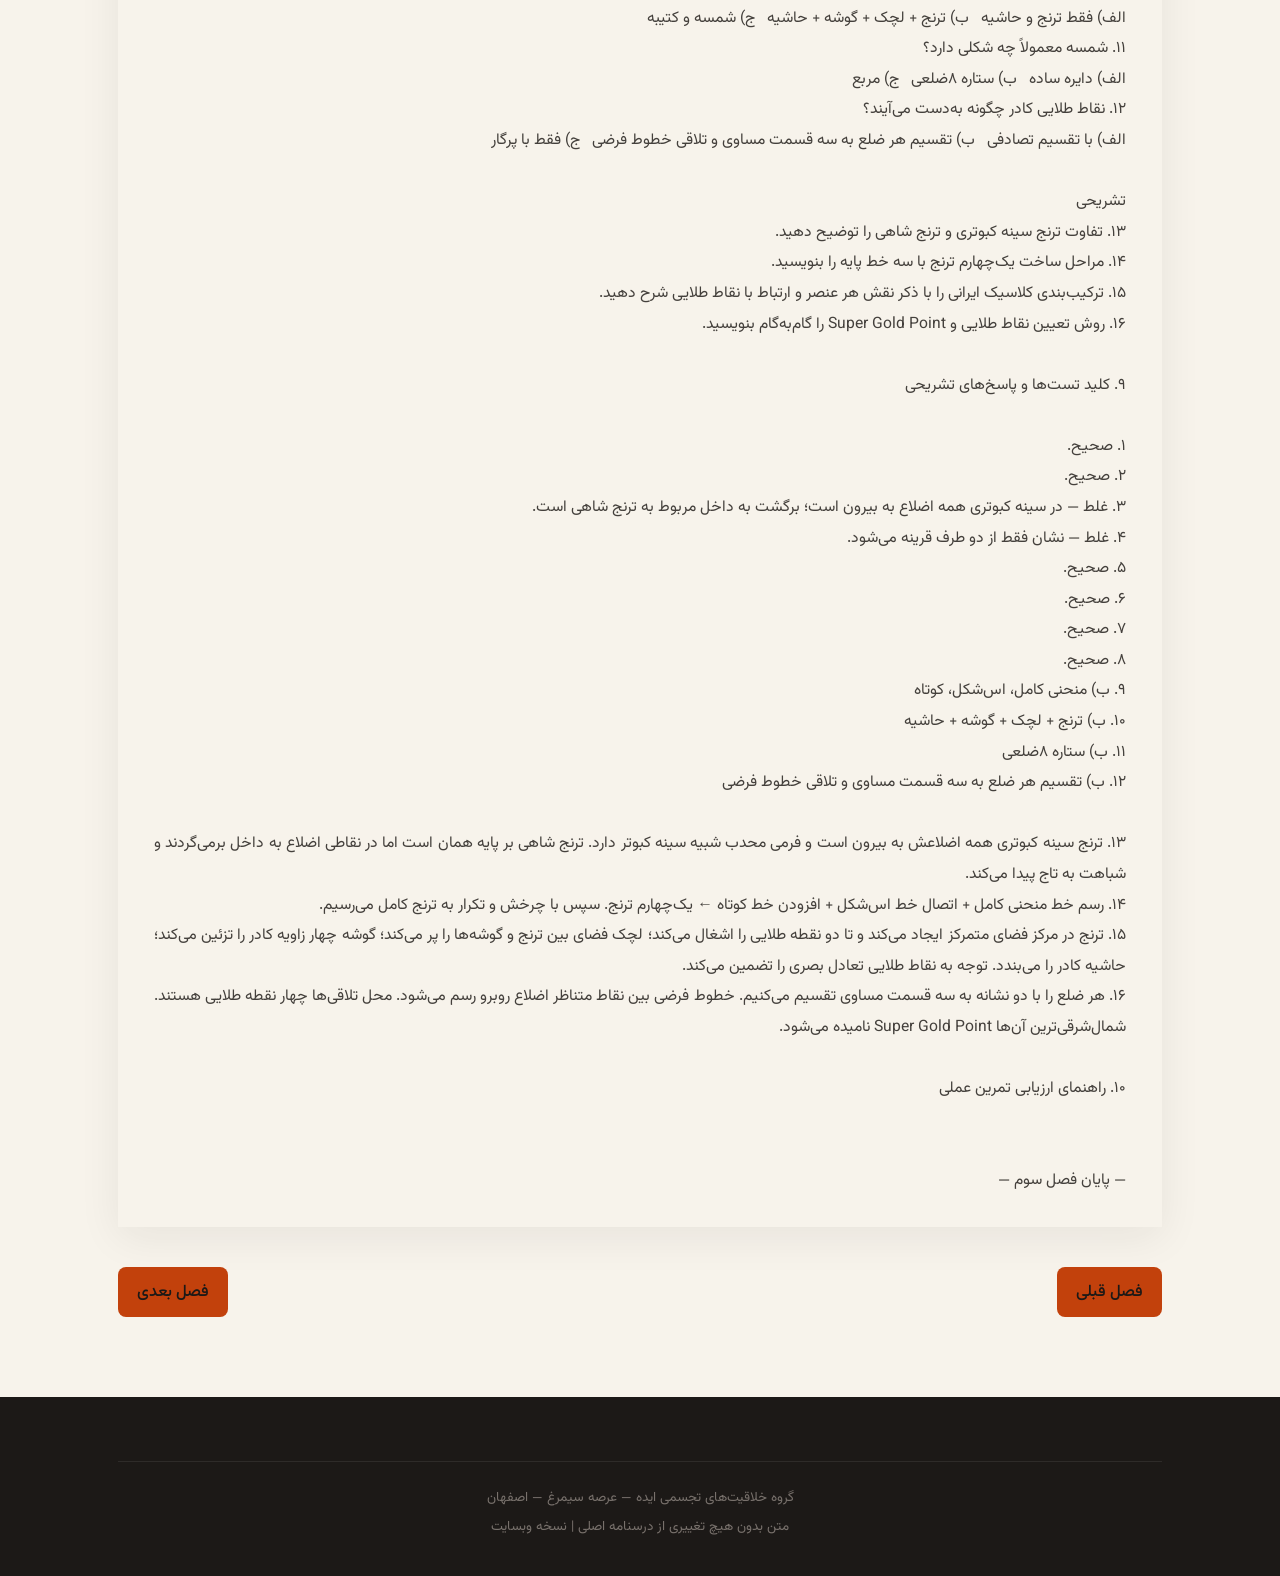
<file: chapter3.html>
<!DOCTYPE html>
<html lang="fa" dir="rtl">
<head>
  <meta charset="UTF-8">
  <meta name="viewport" content="width=device-width, initial-scale=1.0">
  <title>فصل سوم | صنعت نوین معرق چرم</title>
  <link rel="preconnect" href="https://fonts.googleapis.com">
  <link href="https://fonts.googleapis.com/css2?family=Noto+Naskh+Arabic:wght@400;500;600;700&family=Vazirmatn:wght@300;400;500;600;700&display=swap" rel="stylesheet">
  <link rel="stylesheet" href="../css/style.css">
  <style>
    .chapter-page { padding-top: 2rem; padding-bottom: 4rem; }
    .chapter-header { margin-bottom: 2rem; }
    .chapter-header h1 { font-family: var(--font-display); font-size: 1.9rem; color: var(--ink); margin-bottom: 0.4rem; }
    .chapter-header .subtitle { color: var(--muted); font-size: 1.1rem; }
    .back-link { display: inline-block; margin-bottom: 1.5rem; color: var(--accent); text-decoration: none; font-weight: 500; }
    .back-link:hover { text-decoration: underline; }
    .chapter-body { background: var(--paper); border: 1px solid var(--border); border-radius: var(--radius); padding: 2rem 2.25rem; box-shadow: var(--shadow); }
    .chapter-body p { margin-bottom: 1rem; color: var(--ink-soft); line-height: 1.85; }
    .chapter-body h4 { font-size: 1.1rem; color: var(--accent-dark); margin: 1.6rem 0 0.7rem; padding-top: 0.6rem; border-top: 1px solid var(--border); }
    .chapter-body h4:first-child { border-top: none; padding-top: 0; }
    .chapter-marker { font-weight: 600; color: var(--accent); text-align: center; margin: 1.5rem 0; }
    .list-item { padding-right: 0.5rem; }
    .chapter-nav { display: flex; justify-content: space-between; margin-top: 2.5rem; gap: 1rem; flex-wrap: wrap; }
    .chapter-nav a { padding: 0.6rem 1.2rem; background: var(--accent-soft); color: var(--accent-dark); border-radius: 8px; text-decoration: none; font-weight: 500; }
    .chapter-nav a:hover { background: var(--accent); color: #fff; }
  .chapter-text { white-space: pre-wrap; direction: rtl; text-align: justify; font-family: 'Vazirmatn', Tahoma, sans-serif; font-size: 0.98rem; line-height: 1.95; color: var(--ink-soft); }
    @page { size: A5; margin: 15mm 13mm 17mm; }
    @media print { .site-header, .back-link { display: none !important; } .chapter-page { padding: 0 !important; } .chapter-body { border: 0 !important; box-shadow: none !important; padding: 0 !important; } .chapter-text { font-size: 10.5pt; } }
  </style>
</head>
<body>
  <header class="site-header">
    <div class="header-inner">
      <a href="../index.html" class="logo">
        <span class="logo-mark">◆</span>
        <span class="logo-text">صنعت نوین معرق چرم</span>
      </a>
      <nav class="main-nav">
        <a href="../index.html" class="nav-link">خانه</a>
        <a href="../index.html#structure" class="nav-link">ساختار</a>
        <a href="../index.html#chapters" class="nav-link">فصول</a>
      </nav>
    </div>
  </header>

  <main class="chapter-page">
    <div class="container">
      <a href="../index.html#chapters" class="back-link">← بازگشت به فهرست فصول</a>
      
      <div class="chapter-header">
        <h1>فصل سوم</h1>
        <p class="subtitle">مبانی هنرهای تجسمی و طراحی نقوش</p>
      </div>

      <article class="chapter-body"><pre class="chapter-text">▲ فصل سوم ▲
طراحی نقوش سنتی و اشکال هندسی
================================================================================
▲ فصل سوم ▲

طراحی نقوش سنتی و اشکال هندسی
مبانی هنرهای تجسمی و اسلیمی

توانایی شماره ۱ استاندارد — ۵۲ ساعت
کد استاندارد: ۱-۰۲-۰۰-۷۷-۶۵۳۷

۱. اهداف آموزشی فصل

هنرجو پس از مطالعه این فصل و انجام تمرین‌ها باید بتواند:
•  محل نقاط طلایی کادر و Super Gold Point را شناسایی و علامت‌گذاری کند.
•  سه خط پایه اسلیمی (منحنی کامل، اس‌شکل، کوتاه) را ترسیم کند.
•  یک‌چهارم ترنج را با ترکیب سه خط پایه بسازد و به ترنج کامل گسترش دهد.
•  ترنج سینه کبوتری و ترنج شاهی را تشخیص دهد و رسم کند.
•  عناصر اصلی اسلیمی (لچک، گوشه، حاشیه، شمسه، نشان، کتیبه، مشبک) را بشناسد و تعریف کند.
•  ترکیب‌بندی کلاسیک ایرانی (ترنج مرکزی + لچک + گوشه + حاشیه) را با توجه به نقاط طلایی اجرا کند.
•  الگوی ساده کاربردی برای معرق چرم بر اساس اصول اسلیمی طراحی کند.

۲. درسنامه و مباحث نظری

۲-۰. مبانی عمومی هنرهای تجسمی

پیش از طراحی نقوش و الگوسازی، شناخت عناصر سازنده تصویر و روابط میان آن‌ها ضروری است. این مبانی عمومی هنرهای تجسمی‌اند و از آموزه‌های اختصاصی مؤلف در طراحی اسلیمی و کادر تفکیک می‌شوند.

عناصر بصری:
• نقطه: نشانه دیداری کوچک که می‌تواند کانون توجه یا آغاز سازمان‌دهی نقش باشد.
• خط: مسیر حرکت نقطه؛ دارای جهت، ضخامت، طول و کیفیت مستقیم یا منحنی.
• سطح و شکل: محدوده دوبعدی که با خط، لبه، رنگ یا تفاوت بافت تعریف می‌شود.
• فرم و حجم: ساختار سه‌بعدی یا القای حجم با نور، سایه و اختلاف سطح.
• رنگ: دارای فام، ارزش روشنایی و اشباع؛ روابط رنگی بر خوانایی نقش اثر می‌گذارند.
• بافت: کیفیت دیداری یا لمسی سطح که از ماده یا شیوه اجرا پدید می‌آید.
• فضا: رابطه عناصر با محیط پیرامون، فاصله‌ها و عمق؛ شامل فضای مثبت و منفی.
• اندازه و جهت: مقیاس و راستای عناصر که بر حرکت چشم و سلسله‌مراتب بصری اثر می‌گذارند.

اصول ترکیب‌بندی:
• تعادل: توزیع وزن بصری عناصر؛ متقارن یا نامتقارن.
• تناسب و مقیاس: رابطه اندازه اجزا با یکدیگر و با ابعاد کادر.
• ریتم و تکرار: تکرار منظم یا متغیر عناصر و فاصله‌ها برای ایجاد حرکت و پیوستگی.
• تأکید و سلسله‌مراتب: تعیین کانون توجه و ترتیب دیدن اجزای طرح.
• کنتراست: تفاوت قابل تشخیص میان عناصر، مانند روشنایی، تیرگی، فام، اندازه، شکل یا بافت.
• وحدت و هماهنگی: پیوند اجزای متنوع در یک کل منسجم و سازگاری روابط بصری.

در طراحی معرق چرم، فضای مثبت بخش اشغال‌شده به‌وسیله عناصر طرح و فضای منفی فاصله‌ها و خلأهای میان و پیرامون آن‌هاست. خوانایی هر دو فضا باید پیش از الگوسازی و برش بررسی شود.

۲-۱. نقاط طلایی کادر (مبانی هنرهای تجسمی)
آموزش آگاهی از محل نقاط طلایی در کادرهای مختلف

هر ضلع کادر با دو نشانه به سه قسمت مساوی تقسیم می‌شود. نقاط با خطی فرضی به نقطهٔ روبرو از ضلع متناظر کادر وصل می‌شوند. محل تلاقی این خطوط، نقاط طلایی آن کادر هستند و شمال‌شرقی‌ترین نقطه را Super Gold Point یا نقطهٔ طلایی ویژه می‌نامیم.

نقاط طلایی و Super Gold Point آموزه‌های اختصاصی مؤلف در طراحی کادر این شیوه‌اند و باید از اصول عمومی هنرهای تجسمی تفکیک شوند.

روش تعیین نقاط طلایی:
۱. هر ضلع کادر (مستطیل یا مربع) با دو نشانه به سه قسمت مساوی تقسیم می‌شود.
۲. از هر نقطهٔ تقسیم، خطی فرضی به نقطهٔ متناظر ضلع روبرو کشیده می‌شود.
۳. محل تلاقی این خطوط، چهار نقطهٔ طلایی کادر را تشکیل می‌دهند.
۴. در میان این نقاط، شمال‌شرقی‌ترین نقطه به‌عنوان Super Gold Point یا نقطهٔ طلایی ویژه شناخته می‌شود.

کاربرد در طراحی معرق چرم: نقاط طلایی می‌توانند در جانمایی عناصر اصلی و تنظیم ترکیب‌بندی کادر به‌کار روند؛ انتخاب و نحوه استفاده از آن‌ها تابع طرح و روش آموزشی مؤلف است. در معرق چرم، قرارگیری عناصر اصلی (به‌ویژه ترنج مرکزی) نسبت به این نقاط، تعادل بصری و قدرت ترکیب‌بندی را تعیین می‌کند.

۲-۲. اهمیت طراحی پایه سنتی در معرق چرم
طراحی نقوش سنتی و اشکال هندسی، بالاترین وزن آموزشی استاندارد شغل معرق‌کار چرم را دارد (۵۲ ساعت). کیفیت نهایی اثر معرق مستقیماً به دقت و اصالت طرح وابسته است. روش سه خط پایه که توسط مؤلف این شیوه ابداع شده، ساده‌ترین و علمی‌ترین فرمول برای ترسیم اسلیمی در این آموزش است.

۲-۳. سه خط پایه اسلیمی
سه خط بسیار ساده به‌عنوان پایه‌های اصلی ترسیم ترنج‌های اسلامی در نظر گرفته شده‌اند:
•  خط شماره ۱ — منحنی کامل (ربع‌دایره / نیمه‌گرد): پایه اصلی فرم‌های گرد و ترنج‌گونه.
•  خط شماره ۲ — منحنی اس‌شکل (S-شکل): برای اتصال نرم و ایجاد حرکت بین عناصر.
•  خط شماره ۳ — منحنی کوتاه: برای تکمیل جزئیات و پایان‌بندی.
اگر این سه شکل را بدون تغییر به همدیگر وصل کنیم، یک‌چهارم یک ترنج را تشکیل می‌دهند. با چرخاندن و تکرار این یک‌چهارم، ترنج کامل به‌دست می‌آید. در الگوسازی بعدی، گاهی یک‌چهارم یا یک‌دوم طرح به‌عنوان واحد تکرار استفاده می‌شود.

۲-۴. انواع ترنج
ترنج سینه کبوتری
ترنجی است که همه اضلاع آن به سمت بیرون آمده و هیچ برگشتی به داخل ندارند و شکلی حدوداً برابر با سینه کبوتر ایجاد می‌کند.
•  تمام خطوط و اضلاع به سمت بیرون متمایل‌اند.
•  هیچ انحنای برگشتی به سمت داخل وجود ندارد.
•  فرم کلی نرم، محدب و شبیه به سینه کبوتر است.
•  نقطه شروع بسیاری از ترکیب‌های ترنجی در طراحی پایه سنتی است.

ترنج شاهی
همان ترنج سینه کبوتری است که در برخی نقاط، اضلاعش به درون برگشته و با چرخش دوباره شکل را می‌سازند. فرم نهایی شباهت به تاج یا نیم‌تاج پادشاهی دارد.
•  پایه آن همان ترنج سینه کبوتری است.
•  در نقاط مشخص، اضلاع به داخل برمی‌گردند و چرخش ایجاد می‌کنند.
•  در ترکیب‌بندی‌های پیچیده‌تر و موتیف‌های مرکزی کاربرد بیشتری دارد.

۲-۵. ترکیب‌بندی کلاسیک ایرانی
کادر‌بندی ایرانی کلاسیک از این عناصر تشکیل شده است:
•  ترنج در مرکز (ترنج شاهی یا سینه کبوتری) — فضای متمرکز داخلی که تا دو نقطه طلایی را به خود اختصاص می‌دهد.
•  لچک — پس از ترنج، فضای میان کادر تا رسیدن به گوشه‌ها را پر می‌کند و با ترنج همنشین است.
•  گوشه — در هر چهار سوی کادر به‌صورت قرینه و تکراری یکسان قرار می‌گیرد.
•  حاشیه — کادر بسته دور که خطوط گره‌وار کادر را می‌بندد.
این ساختار در کاشی، قالی، فرش و انواع مفروش‌های ایرانی ریشه دارد و در معرق چرم نیز پایه بسیاری از طرح‌های کاربردی است. توجه به نقاط طلایی در جانمایی ترنج و سایر عناصر، کیفیت ترکیب‌بندی را به‌طور چشمگیری افزایش می‌دهد.

۲-۶. تعاریف عناصر اصلی اسلیمی
لچک
عناصر مثلثی‌مانند یا گوشه‌دار که در چهار گوشه فضای داخلی اطراف ترنج قرار می‌گیرند و فضای بین ترنج و گوشه‌های کادر را پر می‌کنند.

گوشه
شکل منسجمی از ترکیبات اسلیمی که فضای گوشه‌های کادر را تزئین و کامل می‌کند. گوشه‌ها در ابعاد مختلف (معمولاً از ۴ سانت به بالا) از جمله موتیف‌های پرکاربرد در معرق چرم هستند.

حاشیه
نوار پیرامونی تزئینی که کادر را می‌بندد و معمولاً با نقوش تکراری یا گره‌وار اجرا می‌شود.

شمسه
از اشکال زیبای اسلیمی است. شکلی هندسی به‌صورت معمول ستاره‌ای ۸ضلعی که به‌خوبی قابلیت تکرار دارد و یک موتیف پرکاربرد در معرق چرم است.

نشان اسلیمی
از مفردات طراحی اسلیمی است که در واقع ترنجی است که فقط از دو طرف قرینه می‌شود (نه مثل ترنج کامل از چهار طرف). هم نشان و هم کتیبه از موتیف‌های اصلی کاربردی در معرق چرم هستند.

کتیبه
ترنج ساده و کشیده‌ای است که معمولاً برای ایجاد فضا جهت خوشنویسی یا نگارگری تدوین می‌شود.

مشبک
به تکنیک‌های برش انواع متریال جهت ایجاد شبکه‌های زیبا و جلوه بصری گفته می‌شود.

۳. شکل‌ها، دیاگرام‌ها و نمونه‌های آموزشی

جای دیاگرام‌های استخراج مستقیم از دفتر استاد (سه خط پایه + ترکیب یک‌چهارم ترنج + ترنج سینه کبوتری و شاهی + نقاط طلایی کادر) در کتاب در نظر گرفته شده است. تا زمان درج تصاویر اصلی، توضیحات مفهومی زیر ملاک تمرین است:

دیاگرام مفهومی ۰ — نقاط طلایی کادر
هر ضلع به سه قسمت مساوی ← خطوط فرضی متقاطع ← چهار نقطه طلایی + Super Gold Point (شمال‌شرقی‌ترین)

دیاگرام مفهومی ۱ — سه خط پایه
خط ۱ (منحنی کامل) + خط ۲ (اس‌شکل) + خط ۳ (کوتاه) ← اتصال بدون تغییر ← یک‌چهارم ترنج

دیاگرام مفهومی ۲ — گسترش به ترنج کامل
یک‌چهارم ترنج ← چرخش ۹۰ درجه و تکرار چهاربار ← ترنج کامل (سینه کبوتری یا با برگشت‌های داخلی: شاهی)

دیاگرام مفهومی ۳ — ترکیب‌بندی کلاسیک
ترنج مرکزی (نسبت به نقاط طلایی) ← لچک در چهار جهت داخلی ← گوشه در چهار زاویه کادر ← حاشیه پیرامونی

۴. جدول‌های جمع‌بندی و مقایسه‌ای

جدول ۱ — مقایسه ترنج سینه کبوتری و ترنج شاهی

جدول ۲ — عناصر ترکیب‌بندی کلاسیک

۵. واژه‌نامه تخصصی فصل

نقاط طلایی | Super Gold Point | نقطه طلایی ویژه | سه خط پایه | خط منحنی کامل | خط اس‌شکل | خط کوتاه | یک‌چهارم ترنج | ترنج سینه کبوتری | ترنج شاهی | لچک | گوشه | حاشیه | شمسه | نشان اسلیمی | کتیبه | مشبک | ترکیب‌بندی کلاسیک ایرانی | موتیف

۶. کارگاه عملی گام‌به‌گام

تمرین ۰ — علامت‌گذاری نقاط طلایی
در یک کادر مستطیل یا مربع، هر ضلع را به سه قسمت مساوی تقسیم کنید، خطوط فرضی را رسم کنید و چهار نقطه طلایی + Super Gold Point را علامت بزنید.

تمرین ۱ — رسم سه خط پایه
با دست آزاد و سپس با پرگار یا شابلون، سه خط پایه را چندین بار رسم کنید تا حرکت دست روان شود.

تمرین ۲ — ساخت یک‌چهارم ترنج
سه خط پایه را مطابق ترتیب دفتر به هم وصل کنید و یک‌چهارم ترنج بسازید. ضخامت خط و نرمی اتصال را کنترل کنید.

تمرین ۳ — ترنج کامل سینه کبوتری
یک‌چهارم را چهار بار با چرخش ۹۰ درجه تکرار کنید تا ترنج سینه کبوتری کامل به‌دست آید.

تمرین ۴ — تبدیل به ترنج شاهی
روی ترنج سینه کبوتری، در نقاط مشخص اضلاع را به داخل برگردانید و چرخش ایجاد کنید.

تمرین ۵ — ترکیب‌بندی کلاسیک ساده با نقاط طلایی
در کادر مستطیل ۱۵×۲۰ سانتی‌متر: ابتدا نقاط طلایی را مشخص کنید، سپس ترنج مرکزی را نسبت به آن‌ها جانمایی کرده و چهار لچک + چهار گوشه + حاشیه ساده رسم کنید.

۷. پروژه پایانی فصل

عنوان: طراحی الگوی کامل یک طرح اسلیمی کاربردی برای معرق
شرح: هنرجو یک کادر ۲۰×۲۰ سانتی‌متر طراحی کند که شامل ترنج مرکزی (سینه کبوتری یا شاهی)، لچک، گوشه و حاشیه باشد. طرح باید با روش سه خط پایه ساخته شده، نقاط طلایی کادر مشخص شده و آماده انتقال به الگوی کاغذی برای برش چرم باشد.
خروجی: برگه طرح نهایی + یک‌چهارم بزرگ‌نمایی‌شده با مشخص بودن سه خط پایه + علامت‌گذاری نقاط طلایی + توضیح کوتاه انتخاب نوع ترنج و جانمایی نسبت به Super Gold Point.

۸. بانک پرسش‌های نظری و تست‌ها

صحیح / غلط
۱. روش سه خط پایه توسط مؤلف این شیوه ابداع شده است. (ص / غ)
۲. ترنج شاهی پایه‌اش ترنج سینه کبوتری است. (ص / غ)
۳. در ترنج سینه کبوتری اضلاع به داخل برمی‌گردند. (ص / غ)
۴. نشان اسلیمی از چهار طرف قرینه است. (ص / غ)
۵. گوشه از موتیف‌های پرکاربرد در معرق چرم است. (ص / غ)
۶. هر ضلع کادر برای یافتن نقاط طلایی به سه قسمت مساوی تقسیم می‌شود. (ص / غ)
۷. شمال‌شرقی‌ترین نقطه طلایی را Super Gold Point می‌نامند. (ص / غ)
۸. کسب توانایی نقاط طلایی از مهم‌ترین مهارت‌های مبانی هنرهای تجسمی است. (ص / غ)

چندگزینه‌ای
۹. سه خط پایه اسلیمی کدام‌اند؟
الف) مستقیم، شکسته، منحنی   ب) منحنی کامل، اس‌شکل، کوتاه   ج) افقی، عمودی، مورب
۱۰. ترکیب‌بندی کلاسیک ایرانی از چه عناصری تشکیل شده؟
الف) فقط ترنج و حاشیه   ب) ترنج + لچک + گوشه + حاشیه   ج) شمسه و کتیبه
۱۱. شمسه معمولاً چه شکلی دارد؟
الف) دایره ساده   ب) ستاره ۸ضلعی   ج) مربع
۱۲. نقاط طلایی کادر چگونه به‌دست می‌آیند؟
الف) با تقسیم تصادفی   ب) تقسیم هر ضلع به سه قسمت مساوی و تلاقی خطوط فرضی   ج) فقط با پرگار

تشریحی
۱۳. تفاوت ترنج سینه کبوتری و ترنج شاهی را توضیح دهید.
۱۴. مراحل ساخت یک‌چهارم ترنج با سه خط پایه را بنویسید.
۱۵. ترکیب‌بندی کلاسیک ایرانی را با ذکر نقش هر عنصر و ارتباط با نقاط طلایی شرح دهید.
۱۶. روش تعیین نقاط طلایی و Super Gold Point را گام‌به‌گام بنویسید.

۹. کلید تست‌ها و پاسخ‌های تشریحی

۱. صحیح.
۲. صحیح.
۳. غلط — در سینه کبوتری همه اضلاع به بیرون است؛ برگشت به داخل مربوط به ترنج شاهی است.
۴. غلط — نشان فقط از دو طرف قرینه می‌شود.
۵. صحیح.
۶. صحیح.
۷. صحیح.
۸. صحیح.
۹. ب) منحنی کامل، اس‌شکل، کوتاه
۱۰. ب) ترنج + لچک + گوشه + حاشیه
۱۱. ب) ستاره ۸ضلعی
۱۲. ب) تقسیم هر ضلع به سه قسمت مساوی و تلاقی خطوط فرضی

۱۳. ترنج سینه کبوتری همه اضلاعش به بیرون است و فرمی محدب شبیه سینه کبوتر دارد. ترنج شاهی بر پایه همان است اما در نقاطی اضلاع به داخل برمی‌گردند و شباهت به تاج پیدا می‌کند.
۱۴. رسم خط منحنی کامل + اتصال خط اس‌شکل + افزودن خط کوتاه ← یک‌چهارم ترنج. سپس با چرخش و تکرار به ترنج کامل می‌رسیم.
۱۵. ترنج در مرکز فضای متمرکز ایجاد می‌کند و تا دو نقطه طلایی را اشغال می‌کند؛ لچک فضای بین ترنج و گوشه‌ها را پر می‌کند؛ گوشه چهار زاویه کادر را تزئین می‌کند؛ حاشیه کادر را می‌بندد. توجه به نقاط طلایی تعادل بصری را تضمین می‌کند.
۱۶. هر ضلع را با دو نشانه به سه قسمت مساوی تقسیم می‌کنیم. خطوط فرضی بین نقاط متناظر اضلاع روبرو رسم می‌شود. محل تلاقی‌ها چهار نقطه طلایی هستند. شمال‌شرقی‌ترین آن‌ها Super Gold Point نامیده می‌شود.

۱۰. راهنمای ارزیابی تمرین عملی


— پایان فصل سوم —
</pre></article>

      <div class="chapter-nav">
        <a href="chapter2.html">فصل قبلی</a>
        <a href="chapter4.html">فصل بعدی</a>
      </div>
    </div>
  </main>

  <footer class="site-footer">
    <div class="container">
      <div class="footer-bottom">
        <p>گروه خلاقیت‌های تجسمی ایده — عرصه سیمرغ — اصفهان</p>
        <p class="small">متن بدون هیچ تغییری از درسنامه اصلی | نسخه وبسایت</p>
      </div>
    </div>
  </footer>
</body>
</html>
</file>
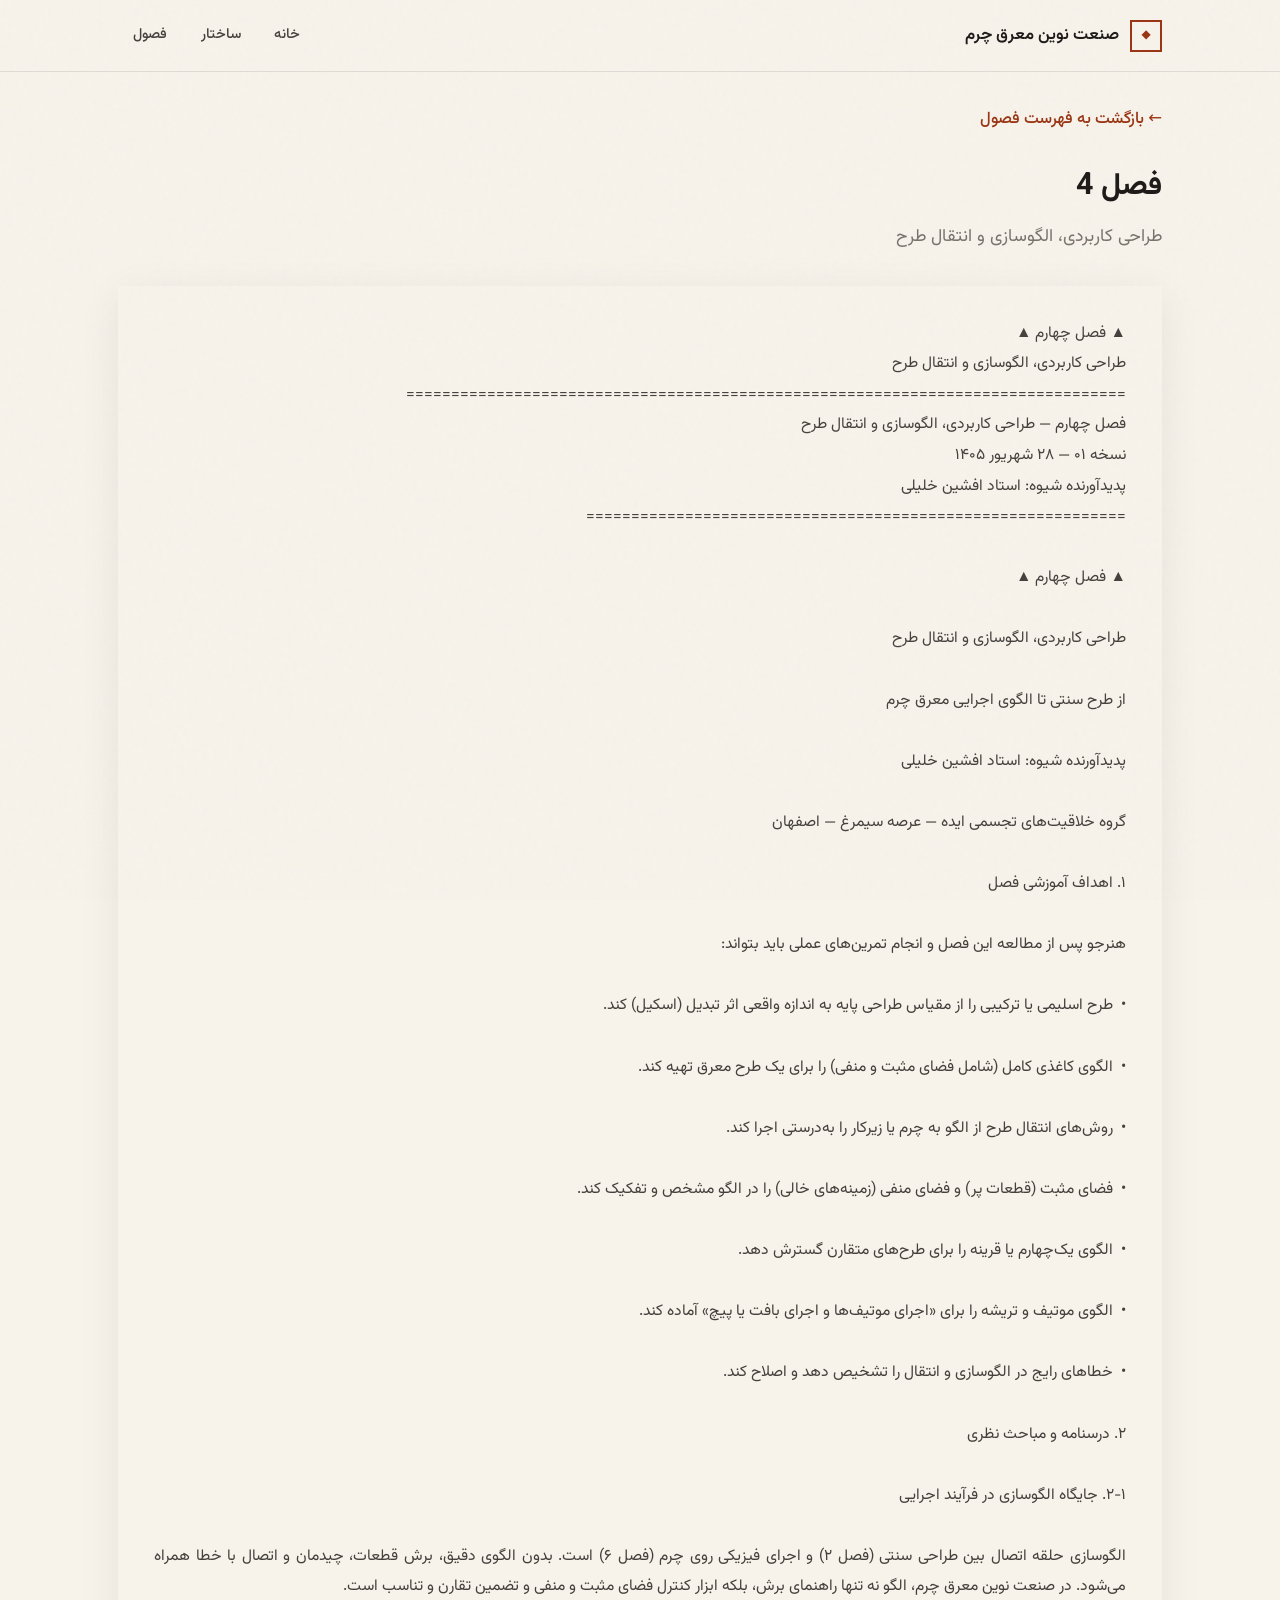
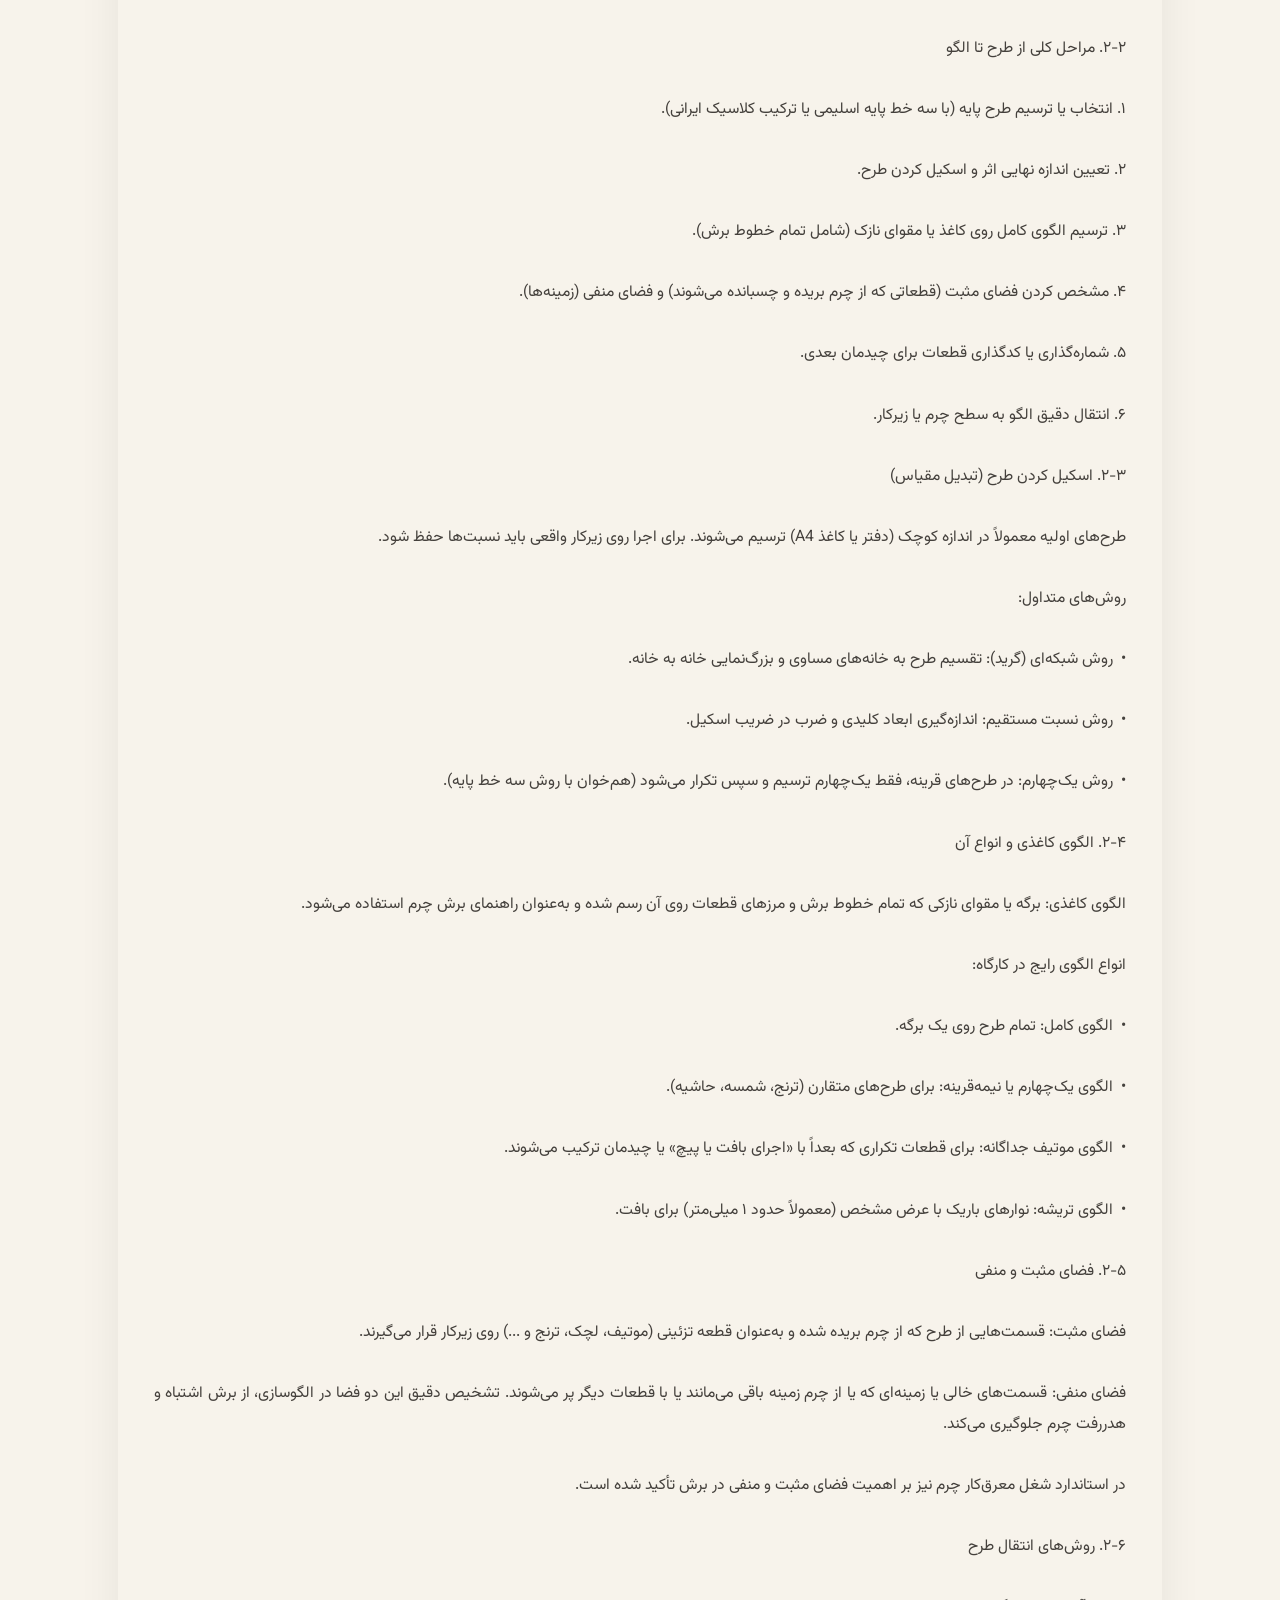
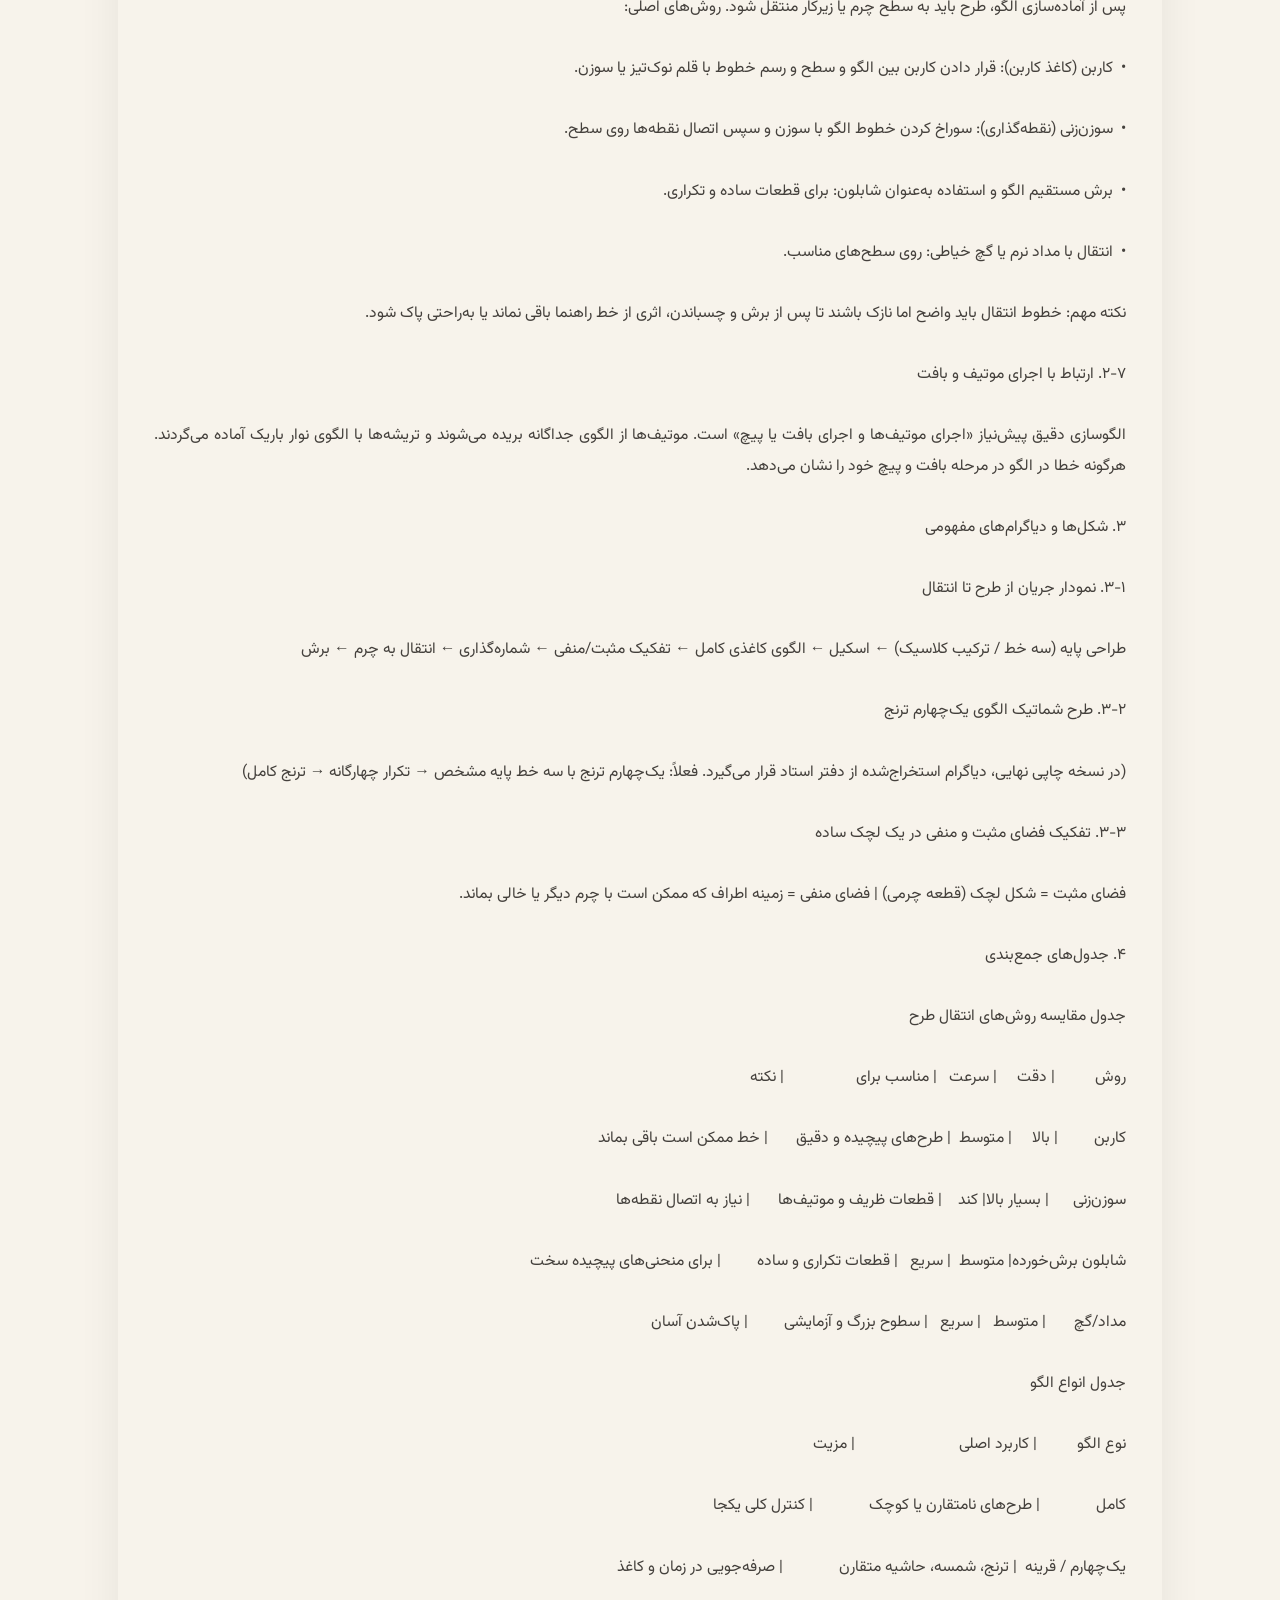
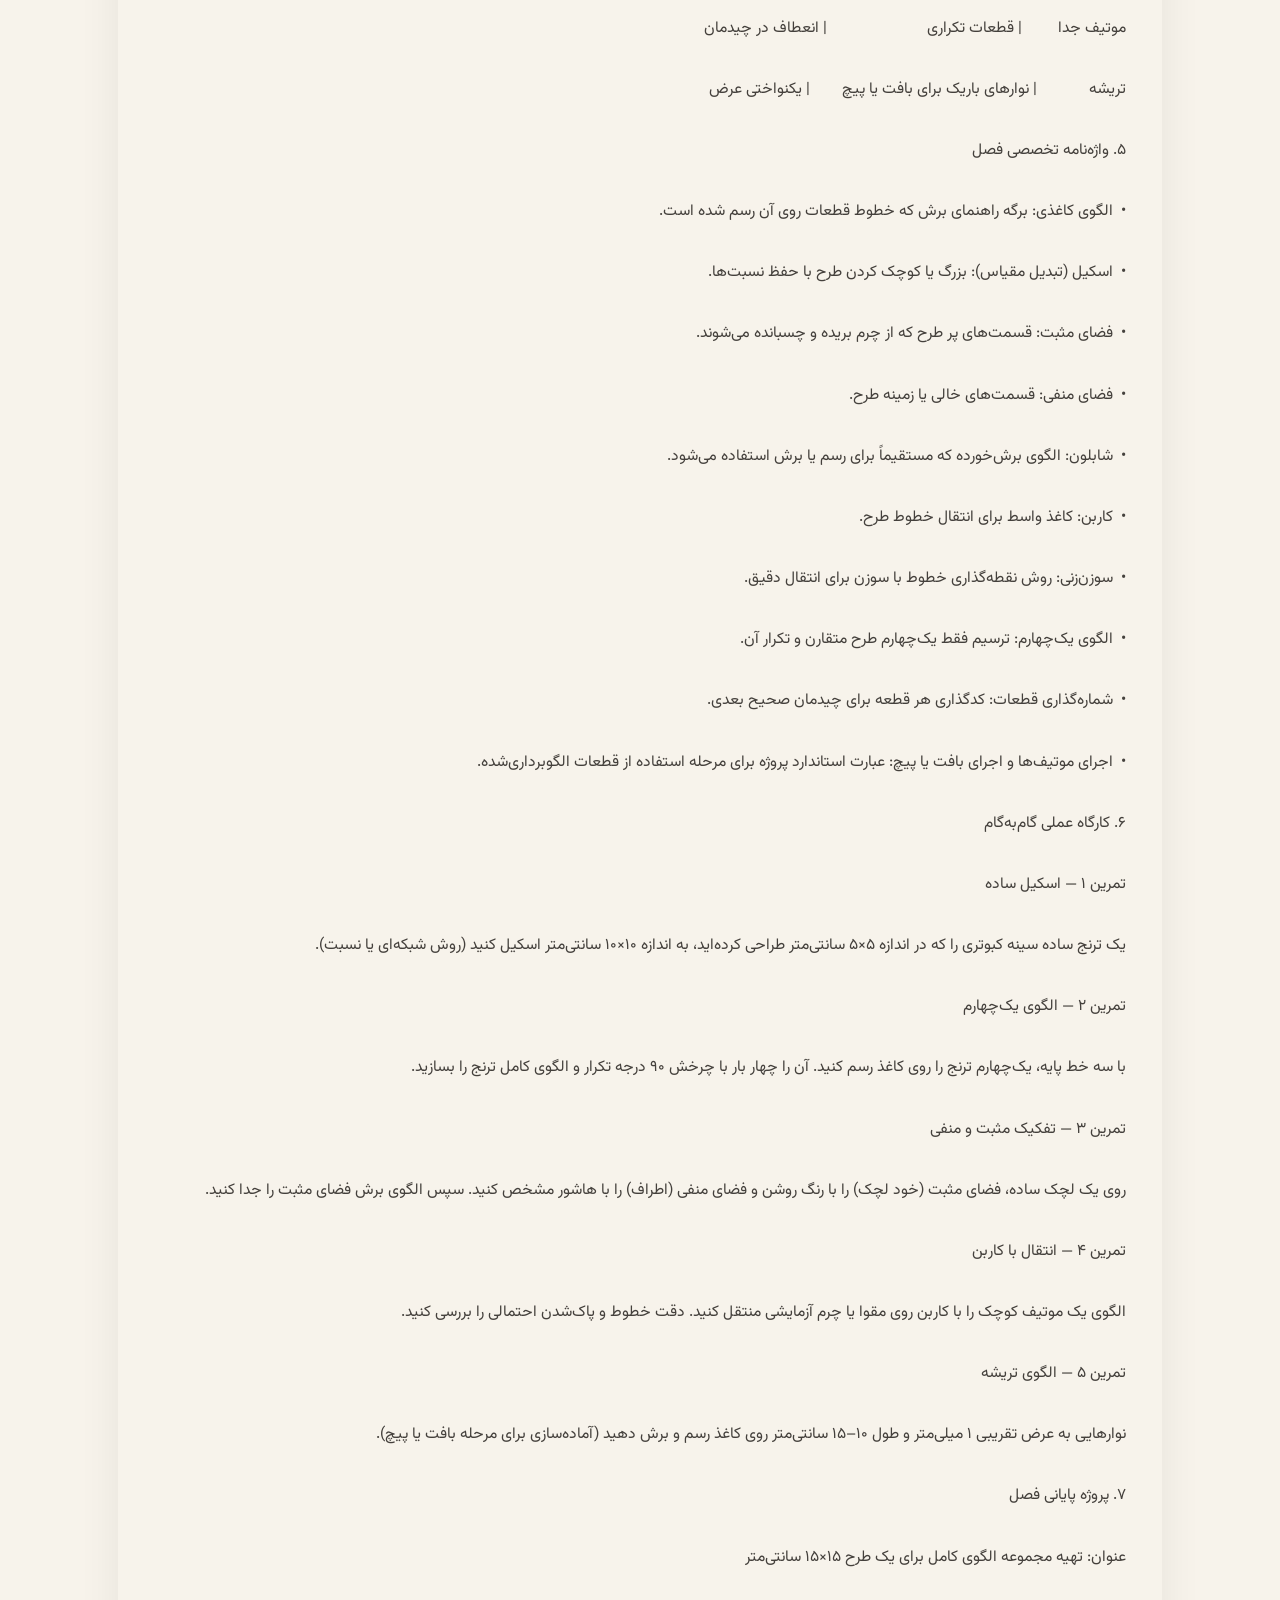
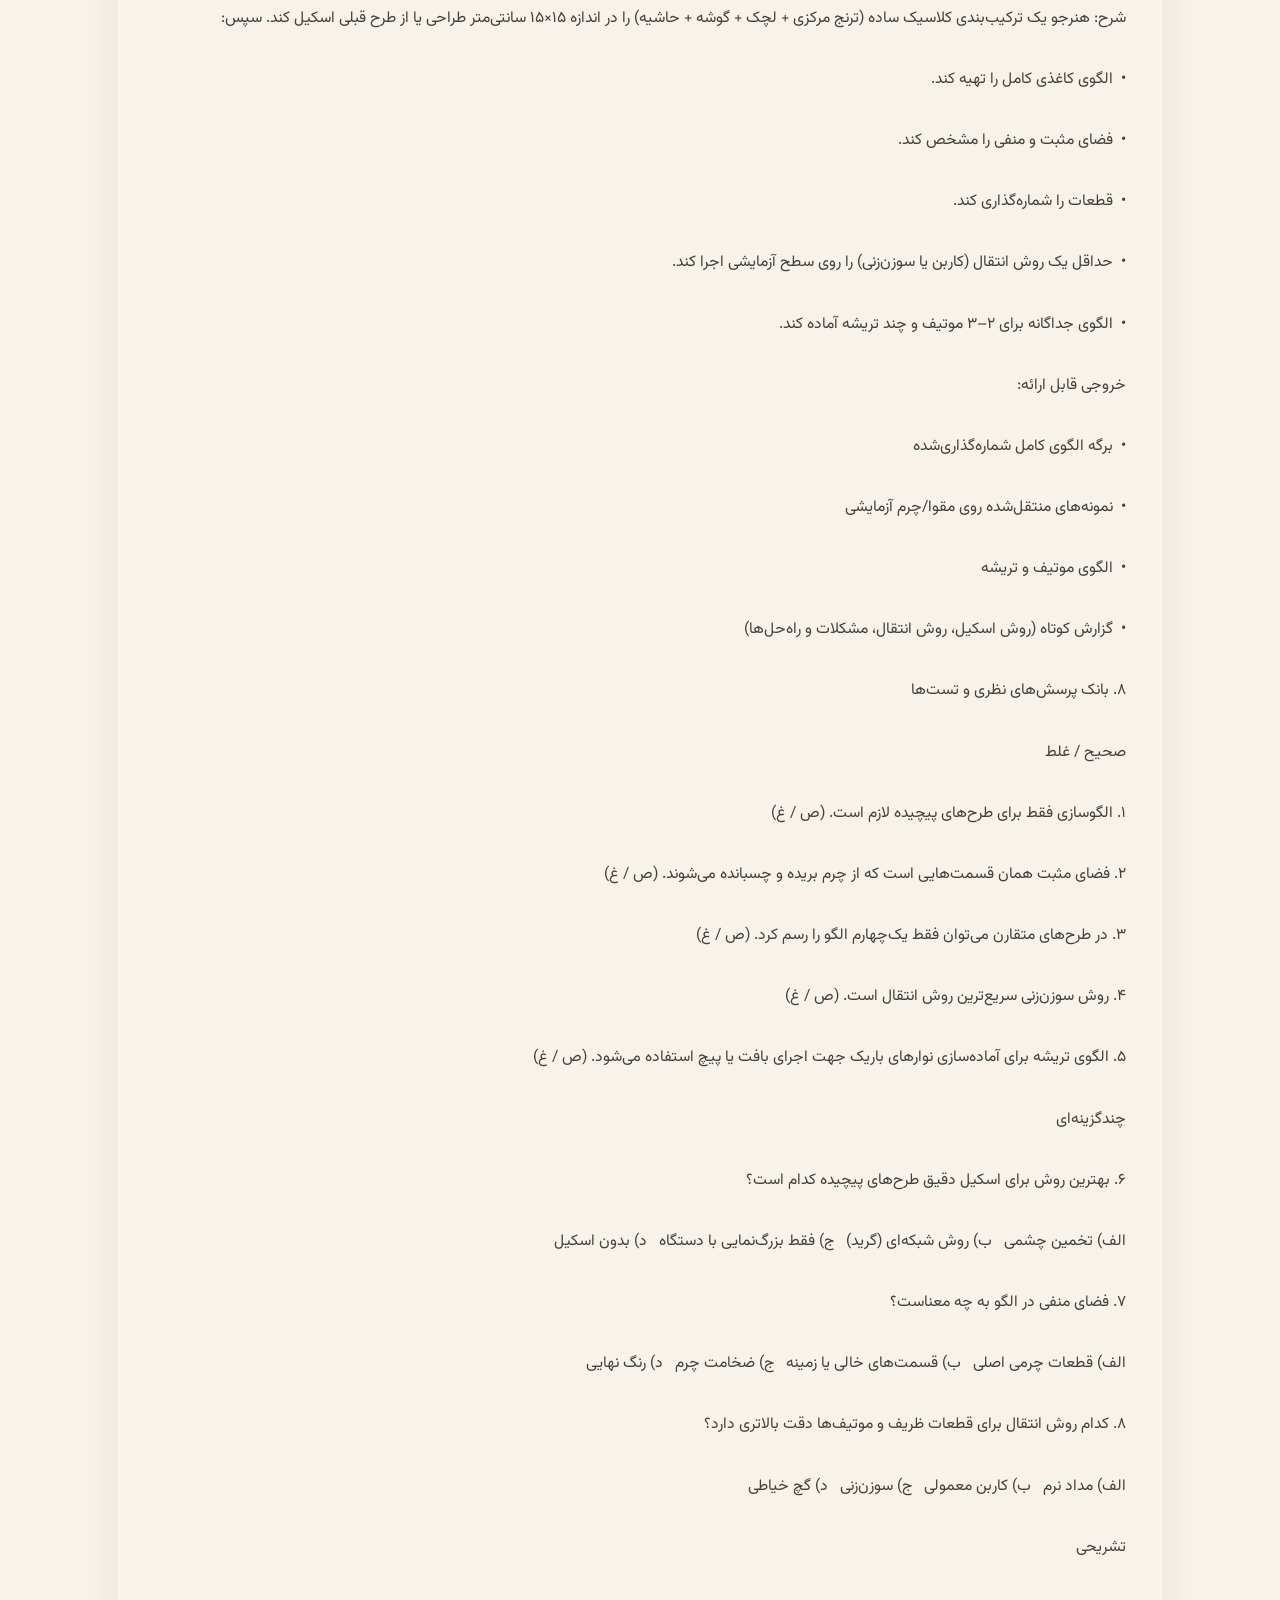
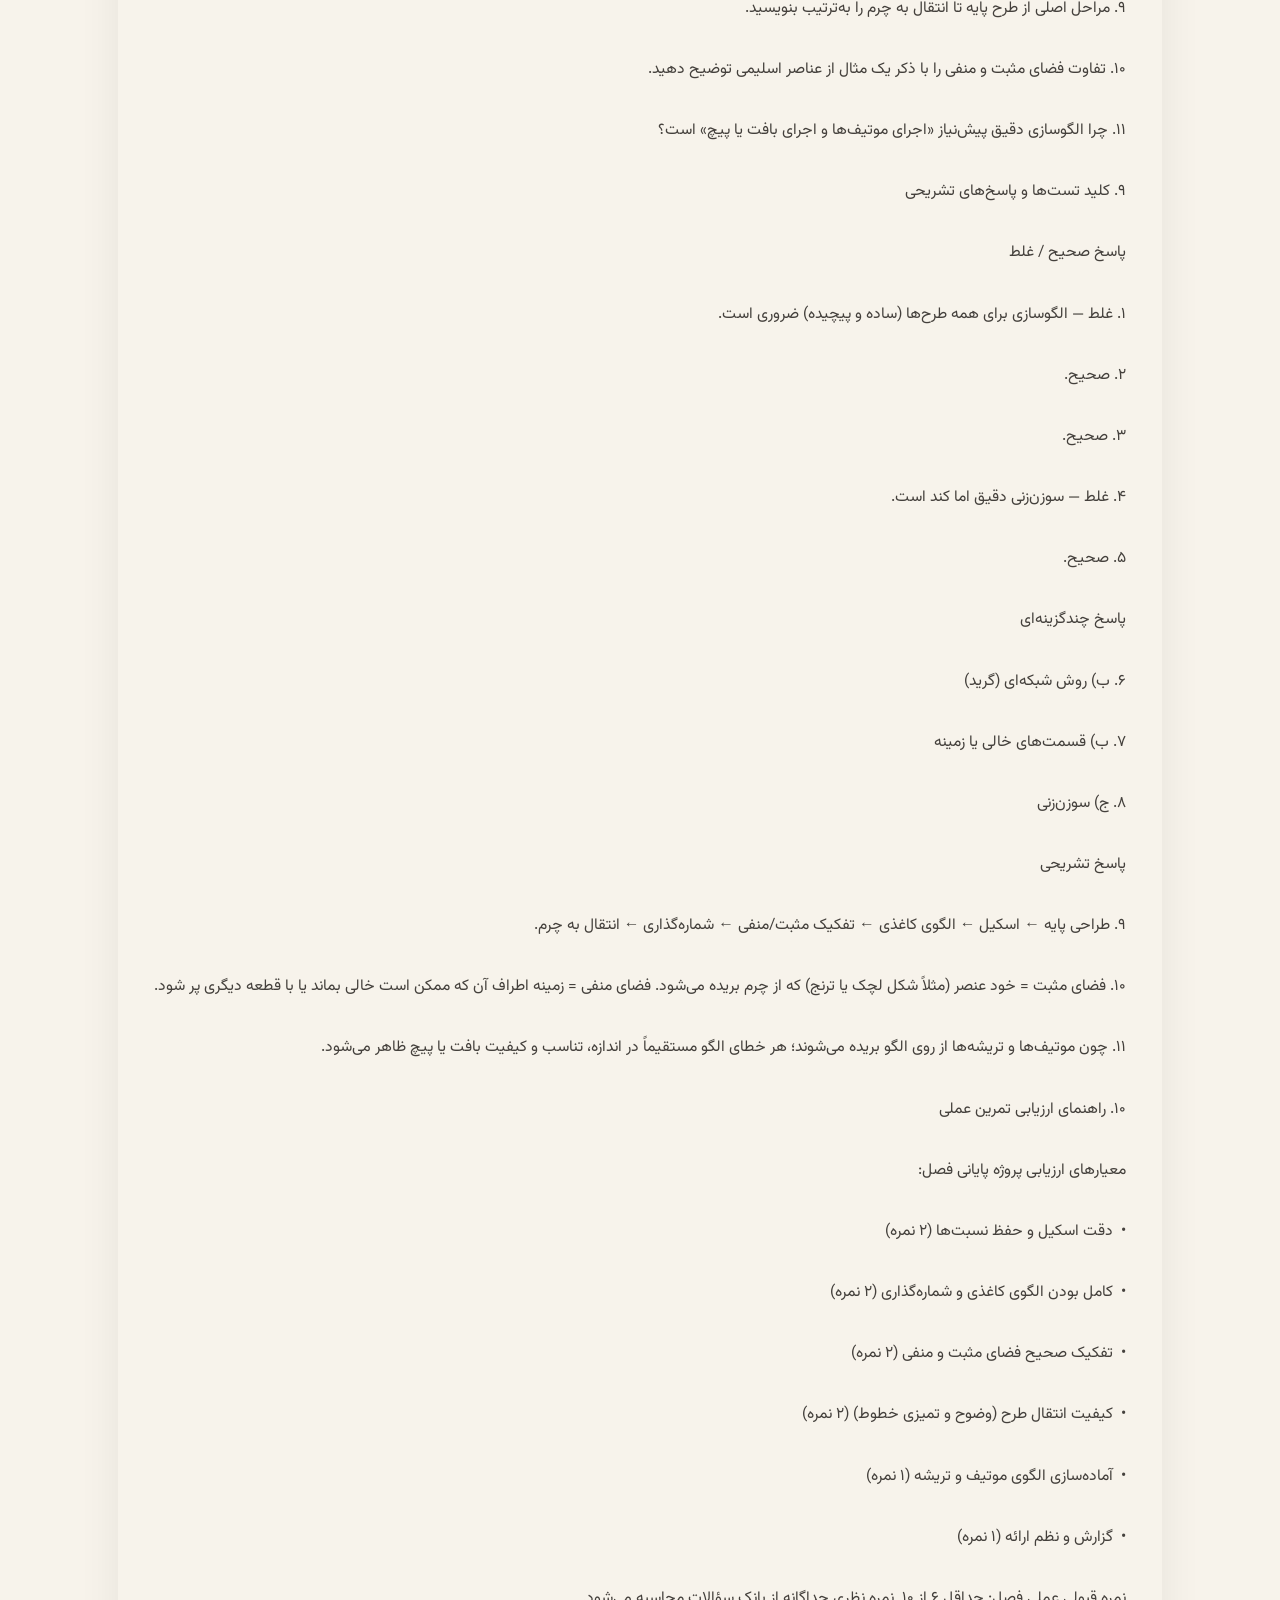
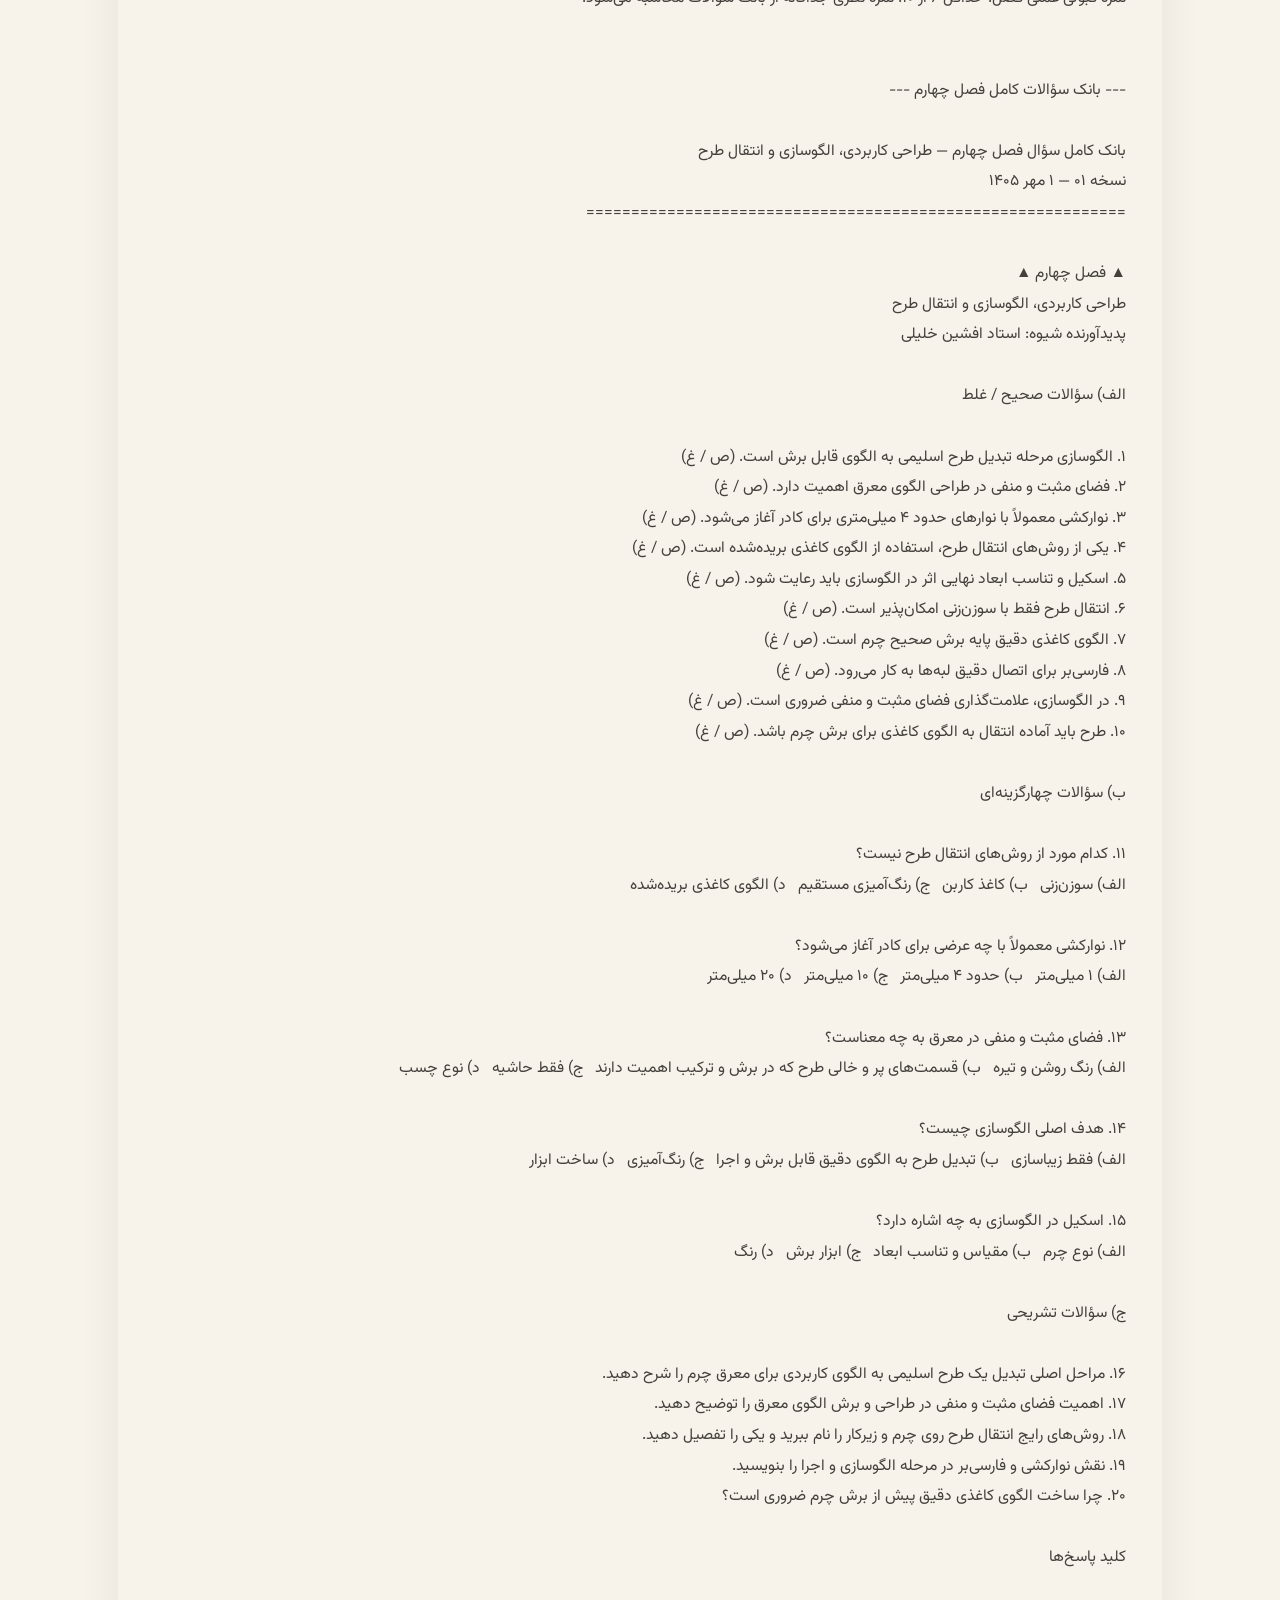
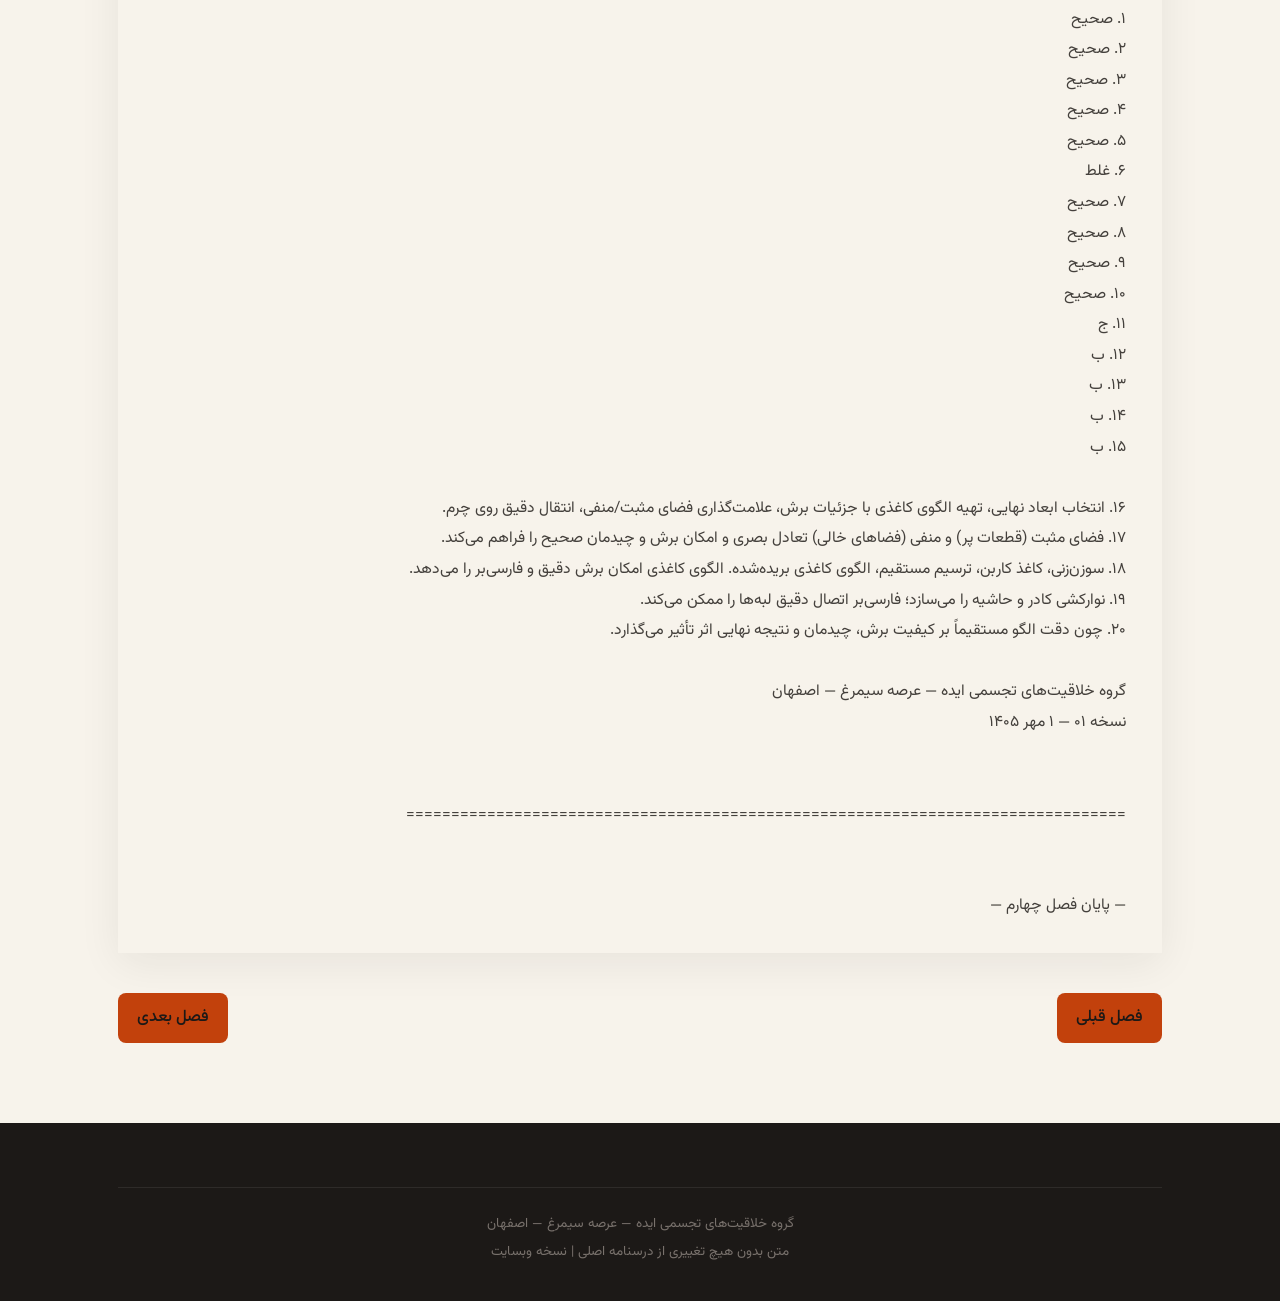
<file: chapter4.html>
<!DOCTYPE html>
<html lang="fa" dir="rtl">
<head>
  <meta charset="UTF-8">
  <meta name="viewport" content="width=device-width, initial-scale=1.0">
  <title>فصل 4 | صنعت نوین معرق چرم</title>
  <link rel="preconnect" href="https://fonts.googleapis.com">
  <link href="https://fonts.googleapis.com/css2?family=Noto+Naskh+Arabic:wght@400;500;600;700&family=Vazirmatn:wght@300;400;500;600;700&display=swap" rel="stylesheet">
  <link rel="stylesheet" href="../css/style.css">
  <style>
    .chapter-page { padding-top: 2rem; padding-bottom: 4rem; }
    .chapter-header { margin-bottom: 2rem; }
    .chapter-header h1 { font-family: var(--font-display); font-size: 1.9rem; color: var(--ink); margin-bottom: 0.4rem; }
    .chapter-header .subtitle { color: var(--muted); font-size: 1.1rem; }
    .back-link { display: inline-block; margin-bottom: 1.5rem; color: var(--accent); text-decoration: none; font-weight: 500; }
    .back-link:hover { text-decoration: underline; }
    .chapter-body { background: var(--paper); border: 1px solid var(--border); border-radius: var(--radius); padding: 2rem 2.25rem; box-shadow: var(--shadow); }
    .chapter-body p { margin-bottom: 1rem; color: var(--ink-soft); line-height: 1.85; }
    .chapter-body h4 { font-size: 1.1rem; color: var(--accent-dark); margin: 1.6rem 0 0.7rem; padding-top: 0.6rem; border-top: 1px solid var(--border); }
    .chapter-body h4:first-child { border-top: none; padding-top: 0; }
    .chapter-marker { font-weight: 600; color: var(--accent); text-align: center; margin: 1.5rem 0; }
    .list-item { padding-right: 0.5rem; }
    .chapter-nav { display: flex; justify-content: space-between; margin-top: 2.5rem; gap: 1rem; flex-wrap: wrap; }
    .chapter-nav a { padding: 0.6rem 1.2rem; background: var(--accent-soft); color: var(--accent-dark); border-radius: 8px; text-decoration: none; font-weight: 500; }
    .chapter-nav a:hover { background: var(--accent); color: #fff; }
  .chapter-text { white-space: pre-wrap; direction: rtl; text-align: justify; font-family: 'Vazirmatn', Tahoma, sans-serif; font-size: 0.98rem; line-height: 1.95; color: var(--ink-soft); }
    @page { size: A5; margin: 15mm 13mm 17mm; }
    @media print { .site-header, .back-link { display: none !important; } .chapter-page { padding: 0 !important; } .chapter-body { border: 0 !important; box-shadow: none !important; padding: 0 !important; } .chapter-text { font-size: 10.5pt; } }
  </style>
</head>
<body>
  <header class="site-header">
    <div class="header-inner">
      <a href="../index.html" class="logo">
        <span class="logo-mark">◆</span>
        <span class="logo-text">صنعت نوین معرق چرم</span>
      </a>
      <nav class="main-nav">
        <a href="../index.html" class="nav-link">خانه</a>
        <a href="../index.html#structure" class="nav-link">ساختار</a>
        <a href="../index.html#chapters" class="nav-link">فصول</a>
      </nav>
    </div>
  </header>

  <main class="chapter-page">
    <div class="container">
      <a href="../index.html#chapters" class="back-link">← بازگشت به فهرست فصول</a>
      
      <div class="chapter-header">
        <h1>فصل 4</h1>
        <p class="subtitle">طراحی کاربردی، الگوسازی و انتقال طرح</p>
      </div>

      <article class="chapter-body"><pre class="chapter-text">▲ فصل چهارم ▲
طراحی کاربردی، الگوسازی و انتقال طرح
================================================================================
فصل چهارم — طراحی کاربردی، الگوسازی و انتقال طرح
نسخه ۰۱ — ۲۸ شهریور ۱۴۰۵
پدیدآورنده شیوه: استاد افشین خلیلی
============================================================

▲ فصل چهارم ▲

طراحی کاربردی، الگوسازی و انتقال طرح

از طرح سنتی تا الگوی اجرایی معرق چرم

پدیدآورنده شیوه: استاد افشین خلیلی

گروه خلاقیت‌های تجسمی ایده — عرصه سیمرغ — اصفهان

۱. اهداف آموزشی فصل

هنرجو پس از مطالعه این فصل و انجام تمرین‌های عملی باید بتواند:

•  طرح اسلیمی یا ترکیبی را از مقیاس طراحی پایه به اندازه واقعی اثر تبدیل (اسکیل) کند.

•  الگوی کاغذی کامل (شامل فضای مثبت و منفی) را برای یک طرح معرق تهیه کند.

•  روش‌های انتقال طرح از الگو به چرم یا زیرکار را به‌درستی اجرا کند.

•  فضای مثبت (قطعات پر) و فضای منفی (زمینه‌های خالی) را در الگو مشخص و تفکیک کند.

•  الگوی یک‌چهارم یا قرینه را برای طرح‌های متقارن گسترش دهد.

•  الگوی موتیف و تریشه را برای «اجرای موتیف‌ها و اجرای بافت یا پیچ» آماده کند.

•  خطاهای رایج در الگوسازی و انتقال را تشخیص دهد و اصلاح کند.

۲. درسنامه و مباحث نظری

۲-۱. جایگاه الگوسازی در فرآیند اجرایی

الگوسازی حلقه اتصال بین طراحی سنتی (فصل ۲) و اجرای فیزیکی روی چرم (فصل ۶) است. بدون الگوی دقیق، برش قطعات، چیدمان و اتصال با خطا همراه می‌شود. در صنعت نوین معرق چرم، الگو نه تنها راهنمای برش، بلکه ابزار کنترل فضای مثبت و منفی و تضمین تقارن و تناسب است.

۲-۲. مراحل کلی از طرح تا الگو

۱. انتخاب یا ترسیم طرح پایه (با سه خط پایه اسلیمی یا ترکیب کلاسیک ایرانی).

۲. تعیین اندازه نهایی اثر و اسکیل کردن طرح.

۳. ترسیم الگوی کامل روی کاغذ یا مقوای نازک (شامل تمام خطوط برش).

۴. مشخص کردن فضای مثبت (قطعاتی که از چرم بریده و چسبانده می‌شوند) و فضای منفی (زمینه‌ها).

۵. شماره‌گذاری یا کدگذاری قطعات برای چیدمان بعدی.

۶. انتقال دقیق الگو به سطح چرم یا زیرکار.

۲-۳. اسکیل کردن طرح (تبدیل مقیاس)

طرح‌های اولیه معمولاً در اندازه کوچک (دفتر یا کاغذ A4) ترسیم می‌شوند. برای اجرا روی زیرکار واقعی باید نسبت‌ها حفظ شود.

روش‌های متداول:

•  روش شبکه‌ای (گرید): تقسیم طرح به خانه‌های مساوی و بزرگ‌نمایی خانه به خانه.

•  روش نسبت مستقیم: اندازه‌گیری ابعاد کلیدی و ضرب در ضریب اسکیل.

•  روش یک‌چهارم: در طرح‌های قرینه، فقط یک‌چهارم ترسیم و سپس تکرار می‌شود (هم‌خوان با روش سه خط پایه).

۲-۴. الگوی کاغذی و انواع آن

الگوی کاغذی: برگه یا مقوای نازکی که تمام خطوط برش و مرزهای قطعات روی آن رسم شده و به‌عنوان راهنمای برش چرم استفاده می‌شود.

انواع الگوی رایج در کارگاه:

•  الگوی کامل: تمام طرح روی یک برگه.

•  الگوی یک‌چهارم یا نیمه‌قرینه: برای طرح‌های متقارن (ترنج، شمسه، حاشیه).

•  الگوی موتیف جداگانه: برای قطعات تکراری که بعداً با «اجرای بافت یا پیچ» یا چیدمان ترکیب می‌شوند.

•  الگوی تریشه: نوارهای باریک با عرض مشخص (معمولاً حدود ۱ میلی‌متر) برای بافت.

۲-۵. فضای مثبت و منفی

فضای مثبت: قسمت‌هایی از طرح که از چرم بریده شده و به‌عنوان قطعه تزئینی (موتیف، لچک، ترنج و ...) روی زیرکار قرار می‌گیرند.

فضای منفی: قسمت‌های خالی یا زمینه‌ای که یا از چرم زمینه باقی می‌مانند یا با قطعات دیگر پر می‌شوند. تشخیص دقیق این دو فضا در الگوسازی، از برش اشتباه و هدررفت چرم جلوگیری می‌کند.

در استاندارد شغل معرق‌کار چرم نیز بر اهمیت فضای مثبت و منفی در برش تأکید شده است.

۲-۶. روش‌های انتقال طرح

پس از آماده‌سازی الگو، طرح باید به سطح چرم یا زیرکار منتقل شود. روش‌های اصلی:

•  کاربن (کاغذ کاربن): قرار دادن کاربن بین الگو و سطح و رسم خطوط با قلم نوک‌تیز یا سوزن.

•  سوزن‌زنی (نقطه‌گذاری): سوراخ کردن خطوط الگو با سوزن و سپس اتصال نقطه‌ها روی سطح.

•  برش مستقیم الگو و استفاده به‌عنوان شابلون: برای قطعات ساده و تکراری.

•  انتقال با مداد نرم یا گچ خیاطی: روی سطح‌های مناسب.

نکته مهم: خطوط انتقال باید واضح اما نازک باشند تا پس از برش و چسباندن، اثری از خط راهنما باقی نماند یا به‌راحتی پاک شود.

۲-۷. ارتباط با اجرای موتیف و بافت

الگوسازی دقیق پیش‌نیاز «اجرای موتیف‌ها و اجرای بافت یا پیچ» است. موتیف‌ها از الگوی جداگانه بریده می‌شوند و تریشه‌ها با الگوی نوار باریک آماده می‌گردند. هرگونه خطا در الگو در مرحله بافت و پیچ خود را نشان می‌دهد.

۳. شکل‌ها و دیاگرام‌های مفهومی

۳-۱. نمودار جریان از طرح تا انتقال

طراحی پایه (سه خط / ترکیب کلاسیک) ← اسکیل ← الگوی کاغذی کامل ← تفکیک مثبت/منفی ← شماره‌گذاری ← انتقال به چرم ← برش

۳-۲. طرح شماتیک الگوی یک‌چهارم ترنج

(در نسخه چاپی نهایی، دیاگرام استخراج‌شده از دفتر استاد قرار می‌گیرد. فعلاً: یک‌چهارم ترنج با سه خط پایه مشخص → تکرار چهارگانه → ترنج کامل)

۳-۳. تفکیک فضای مثبت و منفی در یک لچک ساده

فضای مثبت = شکل لچک (قطعه چرمی) | فضای منفی = زمینه اطراف که ممکن است با چرم دیگر یا خالی بماند.

۴. جدول‌های جمع‌بندی

جدول مقایسه روش‌های انتقال طرح

روش          | دقت     | سرعت   | مناسب برای                  | نکته

کاربن         | بالا     | متوسط  | طرح‌های پیچیده و دقیق       | خط ممکن است باقی بماند

سوزن‌زنی      | بسیار بالا| کند    | قطعات ظریف و موتیف‌ها       | نیاز به اتصال نقطه‌ها

شابلون برش‌خورده| متوسط  | سریع   | قطعات تکراری و ساده         | برای منحنی‌های پیچیده سخت

مداد/گچ       | متوسط   | سریع   | سطوح بزرگ و آزمایشی         | پاک‌شدن آسان

جدول انواع الگو

نوع الگو          | کاربرد اصلی                          | مزیت

کامل              | طرح‌های نامتقارن یا کوچک              | کنترل کلی یکجا

یک‌چهارم / قرینه  | ترنج، شمسه، حاشیه متقارن              | صرفه‌جویی در زمان و کاغذ

موتیف جدا         | قطعات تکراری                         | انعطاف در چیدمان

تریشه             | نوارهای باریک برای بافت یا پیچ        | یکنواختی عرض

۵. واژه‌نامه تخصصی فصل

•  الگوی کاغذی: برگه راهنمای برش که خطوط قطعات روی آن رسم شده است.

•  اسکیل (تبدیل مقیاس): بزرگ یا کوچک کردن طرح با حفظ نسبت‌ها.

•  فضای مثبت: قسمت‌های پر طرح که از چرم بریده و چسبانده می‌شوند.

•  فضای منفی: قسمت‌های خالی یا زمینه طرح.

•  شابلون: الگوی برش‌خورده که مستقیماً برای رسم یا برش استفاده می‌شود.

•  کاربن: کاغذ واسط برای انتقال خطوط طرح.

•  سوزن‌زنی: روش نقطه‌گذاری خطوط با سوزن برای انتقال دقیق.

•  الگوی یک‌چهارم: ترسیم فقط یک‌چهارم طرح متقارن و تکرار آن.

•  شماره‌گذاری قطعات: کدگذاری هر قطعه برای چیدمان صحیح بعدی.

•  اجرای موتیف‌ها و اجرای بافت یا پیچ: عبارت استاندارد پروژه برای مرحله استفاده از قطعات الگوبرداری‌شده.

۶. کارگاه عملی گام‌به‌گام

تمرین ۱ — اسکیل ساده

یک ترنج ساده سینه کبوتری را که در اندازه ۵×۵ سانتی‌متر طراحی کرده‌اید، به اندازه ۱۰×۱۰ سانتی‌متر اسکیل کنید (روش شبکه‌ای یا نسبت).

تمرین ۲ — الگوی یک‌چهارم

با سه خط پایه، یک‌چهارم ترنج را روی کاغذ رسم کنید. آن را چهار بار با چرخش ۹۰ درجه تکرار و الگوی کامل ترنج را بسازید.

تمرین ۳ — تفکیک مثبت و منفی

روی یک لچک ساده، فضای مثبت (خود لچک) را با رنگ روشن و فضای منفی (اطراف) را با هاشور مشخص کنید. سپس الگوی برش فضای مثبت را جدا کنید.

تمرین ۴ — انتقال با کاربن

الگوی یک موتیف کوچک را با کاربن روی مقوا یا چرم آزمایشی منتقل کنید. دقت خطوط و پاک‌شدن احتمالی را بررسی کنید.

تمرین ۵ — الگوی تریشه

نوارهایی به عرض تقریبی ۱ میلی‌متر و طول ۱۰–۱۵ سانتی‌متر روی کاغذ رسم و برش دهید (آماده‌سازی برای مرحله بافت یا پیچ).

۷. پروژه پایانی فصل

عنوان: تهیه مجموعه الگوی کامل برای یک طرح ۱۵×۱۵ سانتی‌متر

شرح: هنرجو یک ترکیب‌بندی کلاسیک ساده (ترنج مرکزی + لچک + گوشه + حاشیه) را در اندازه ۱۵×۱۵ سانتی‌متر طراحی یا از طرح قبلی اسکیل کند. سپس:

•  الگوی کاغذی کامل را تهیه کند.

•  فضای مثبت و منفی را مشخص کند.

•  قطعات را شماره‌گذاری کند.

•  حداقل یک روش انتقال (کاربن یا سوزن‌زنی) را روی سطح آزمایشی اجرا کند.

•  الگوی جداگانه برای ۲–۳ موتیف و چند تریشه آماده کند.

خروجی قابل ارائه:

•  برگه الگوی کامل شماره‌گذاری‌شده

•  نمونه‌های منتقل‌شده روی مقوا/چرم آزمایشی

•  الگوی موتیف و تریشه

•  گزارش کوتاه (روش اسکیل، روش انتقال، مشکلات و راه‌حل‌ها)

۸. بانک پرسش‌های نظری و تست‌ها

صحیح / غلط

۱. الگوسازی فقط برای طرح‌های پیچیده لازم است. (ص / غ)

۲. فضای مثبت همان قسمت‌هایی است که از چرم بریده و چسبانده می‌شوند. (ص / غ)

۳. در طرح‌های متقارن می‌توان فقط یک‌چهارم الگو را رسم کرد. (ص / غ)

۴. روش سوزن‌زنی سریع‌ترین روش انتقال است. (ص / غ)

۵. الگوی تریشه برای آماده‌سازی نوارهای باریک جهت اجرای بافت یا پیچ استفاده می‌شود. (ص / غ)

چندگزینه‌ای

۶. بهترین روش برای اسکیل دقیق طرح‌های پیچیده کدام است؟

الف) تخمین چشمی   ب) روش شبکه‌ای (گرید)   ج) فقط بزرگ‌نمایی با دستگاه   د) بدون اسکیل

۷. فضای منفی در الگو به چه معناست؟

الف) قطعات چرمی اصلی   ب) قسمت‌های خالی یا زمینه   ج) ضخامت چرم   د) رنگ نهایی

۸. کدام روش انتقال برای قطعات ظریف و موتیف‌ها دقت بالاتری دارد؟

الف) مداد نرم   ب) کاربن معمولی   ج) سوزن‌زنی   د) گچ خیاطی

تشریحی

۹. مراحل اصلی از طرح پایه تا انتقال به چرم را به‌ترتیب بنویسید.

۱۰. تفاوت فضای مثبت و منفی را با ذکر یک مثال از عناصر اسلیمی توضیح دهید.

۱۱. چرا الگوسازی دقیق پیش‌نیاز «اجرای موتیف‌ها و اجرای بافت یا پیچ» است؟

۹. کلید تست‌ها و پاسخ‌های تشریحی

پاسخ صحیح / غلط

۱. غلط — الگوسازی برای همه طرح‌ها (ساده و پیچیده) ضروری است.

۲. صحیح.

۳. صحیح.

۴. غلط — سوزن‌زنی دقیق اما کند است.

۵. صحیح.

پاسخ چندگزینه‌ای

۶. ب) روش شبکه‌ای (گرید)

۷. ب) قسمت‌های خالی یا زمینه

۸. ج) سوزن‌زنی

پاسخ تشریحی

۹. طراحی پایه ← اسکیل ← الگوی کاغذی ← تفکیک مثبت/منفی ← شماره‌گذاری ← انتقال به چرم.

۱۰. فضای مثبت = خود عنصر (مثلاً شکل لچک یا ترنج) که از چرم بریده می‌شود. فضای منفی = زمینه اطراف آن که ممکن است خالی بماند یا با قطعه دیگری پر شود.

۱۱. چون موتیف‌ها و تریشه‌ها از روی الگو بریده می‌شوند؛ هر خطای الگو مستقیماً در اندازه، تناسب و کیفیت بافت یا پیچ ظاهر می‌شود.

۱۰. راهنمای ارزیابی تمرین عملی

معیارهای ارزیابی پروژه پایانی فصل:

•  دقت اسکیل و حفظ نسبت‌ها (۲ نمره)

•  کامل بودن الگوی کاغذی و شماره‌گذاری (۲ نمره)

•  تفکیک صحیح فضای مثبت و منفی (۲ نمره)

•  کیفیت انتقال طرح (وضوح و تمیزی خطوط) (۲ نمره)

•  آماده‌سازی الگوی موتیف و تریشه (۱ نمره)

•  گزارش و نظم ارائه (۱ نمره)

نمره قبولی عملی فصل: حداقل ۶ از ۱۰. نمره نظری جداگانه از بانک سؤالات محاسبه می‌شود.


--- بانک سؤالات کامل فصل چهارم ---

بانک کامل سؤال فصل چهارم — طراحی کاربردی، الگوسازی و انتقال طرح
نسخه ۰۱ — ۱ مهر ۱۴۰۵
============================================================

▲ فصل چهارم ▲
طراحی کاربردی، الگوسازی و انتقال طرح
پدیدآورنده شیوه: استاد افشین خلیلی

الف) سؤالات صحیح / غلط

۱. الگوسازی مرحله تبدیل طرح اسلیمی به الگوی قابل برش است. (ص / غ)
۲. فضای مثبت و منفی در طراحی الگوی معرق اهمیت دارد. (ص / غ)
۳. نوارکشی معمولاً با نوارهای حدود ۴ میلی‌متری برای کادر آغاز می‌شود. (ص / غ)
۴. یکی از روش‌های انتقال طرح، استفاده از الگوی کاغذی بریده‌شده است. (ص / غ)
۵. اسکیل و تناسب ابعاد نهایی اثر در الگوسازی باید رعایت شود. (ص / غ)
۶. انتقال طرح فقط با سوزن‌زنی امکان‌پذیر است. (ص / غ)
۷. الگوی کاغذی دقیق پایه برش صحیح چرم است. (ص / غ)
۸. فارسی‌بر برای اتصال دقیق لبه‌ها به کار می‌رود. (ص / غ)
۹. در الگوسازی، علامت‌گذاری فضای مثبت و منفی ضروری است. (ص / غ)
۱۰. طرح باید آماده انتقال به الگوی کاغذی برای برش چرم باشد. (ص / غ)

ب) سؤالات چهارگزینه‌ای

۱۱. کدام مورد از روش‌های انتقال طرح نیست؟
الف) سوزن‌زنی   ب) کاغذ کاربن   ج) رنگ‌آمیزی مستقیم   د) الگوی کاغذی بریده‌شده

۱۲. نوارکشی معمولاً با چه عرضی برای کادر آغاز می‌شود؟
الف) ۱ میلی‌متر   ب) حدود ۴ میلی‌متر   ج) ۱۰ میلی‌متر   د) ۲۰ میلی‌متر

۱۳. فضای مثبت و منفی در معرق به چه معناست؟
الف) رنگ روشن و تیره   ب) قسمت‌های پر و خالی طرح که در برش و ترکیب اهمیت دارند   ج) فقط حاشیه   د) نوع چسب

۱۴. هدف اصلی الگوسازی چیست؟
الف) فقط زیباسازی   ب) تبدیل طرح به الگوی دقیق قابل برش و اجرا   ج) رنگ‌آمیزی   د) ساخت ابزار

۱۵. اسکیل در الگوسازی به چه اشاره دارد؟
الف) نوع چرم   ب) مقیاس و تناسب ابعاد   ج) ابزار برش   د) رنگ

ج) سؤالات تشریحی

۱۶. مراحل اصلی تبدیل یک طرح اسلیمی به الگوی کاربردی برای معرق چرم را شرح دهید.
۱۷. اهمیت فضای مثبت و منفی در طراحی و برش الگوی معرق را توضیح دهید.
۱۸. روش‌های رایج انتقال طرح روی چرم و زیرکار را نام ببرید و یکی را تفصیل دهید.
۱۹. نقش نوارکشی و فارسی‌بر در مرحله الگوسازی و اجرا را بنویسید.
۲۰. چرا ساخت الگوی کاغذی دقیق پیش از برش چرم ضروری است؟

کلید پاسخ‌ها

۱. صحیح
۲. صحیح
۳. صحیح
۴. صحیح
۵. صحیح
۶. غلط
۷. صحیح
۸. صحیح
۹. صحیح
۱۰. صحیح
۱۱. ج
۱۲. ب
۱۳. ب
۱۴. ب
۱۵. ب

۱۶. انتخاب ابعاد نهایی، تهیه الگوی کاغذی با جزئیات برش، علامت‌گذاری فضای مثبت/منفی، انتقال دقیق روی چرم.
۱۷. فضای مثبت (قطعات پر) و منفی (فضاهای خالی) تعادل بصری و امکان برش و چیدمان صحیح را فراهم می‌کند.
۱۸. سوزن‌زنی، کاغذ کاربن، ترسیم مستقیم، الگوی کاغذی بریده‌شده. الگوی کاغذی امکان برش دقیق و فارسی‌بر را می‌دهد.
۱۹. نوارکشی کادر و حاشیه را می‌سازد؛ فارسی‌بر اتصال دقیق لبه‌ها را ممکن می‌کند.
۲۰. چون دقت الگو مستقیماً بر کیفیت برش، چیدمان و نتیجه نهایی اثر تأثیر می‌گذارد.

گروه خلاقیت‌های تجسمی ایده — عرصه سیمرغ — اصفهان
نسخه ۰۱ — ۱ مهر ۱۴۰۵


================================================================================


— پایان فصل چهارم —
</pre></article>

      <div class="chapter-nav">
        <a href="chapter3.html">فصل قبلی</a>
        <a href="chapter5.html">فصل بعدی</a>
      </div>
    </div>
  </main>

  <footer class="site-footer">
    <div class="container">
      <div class="footer-bottom">
        <p>گروه خلاقیت‌های تجسمی ایده — عرصه سیمرغ — اصفهان</p>
        <p class="small">متن بدون هیچ تغییری از درسنامه اصلی | نسخه وبسایت</p>
      </div>
    </div>
  </footer>
</body>
</html>
</file>
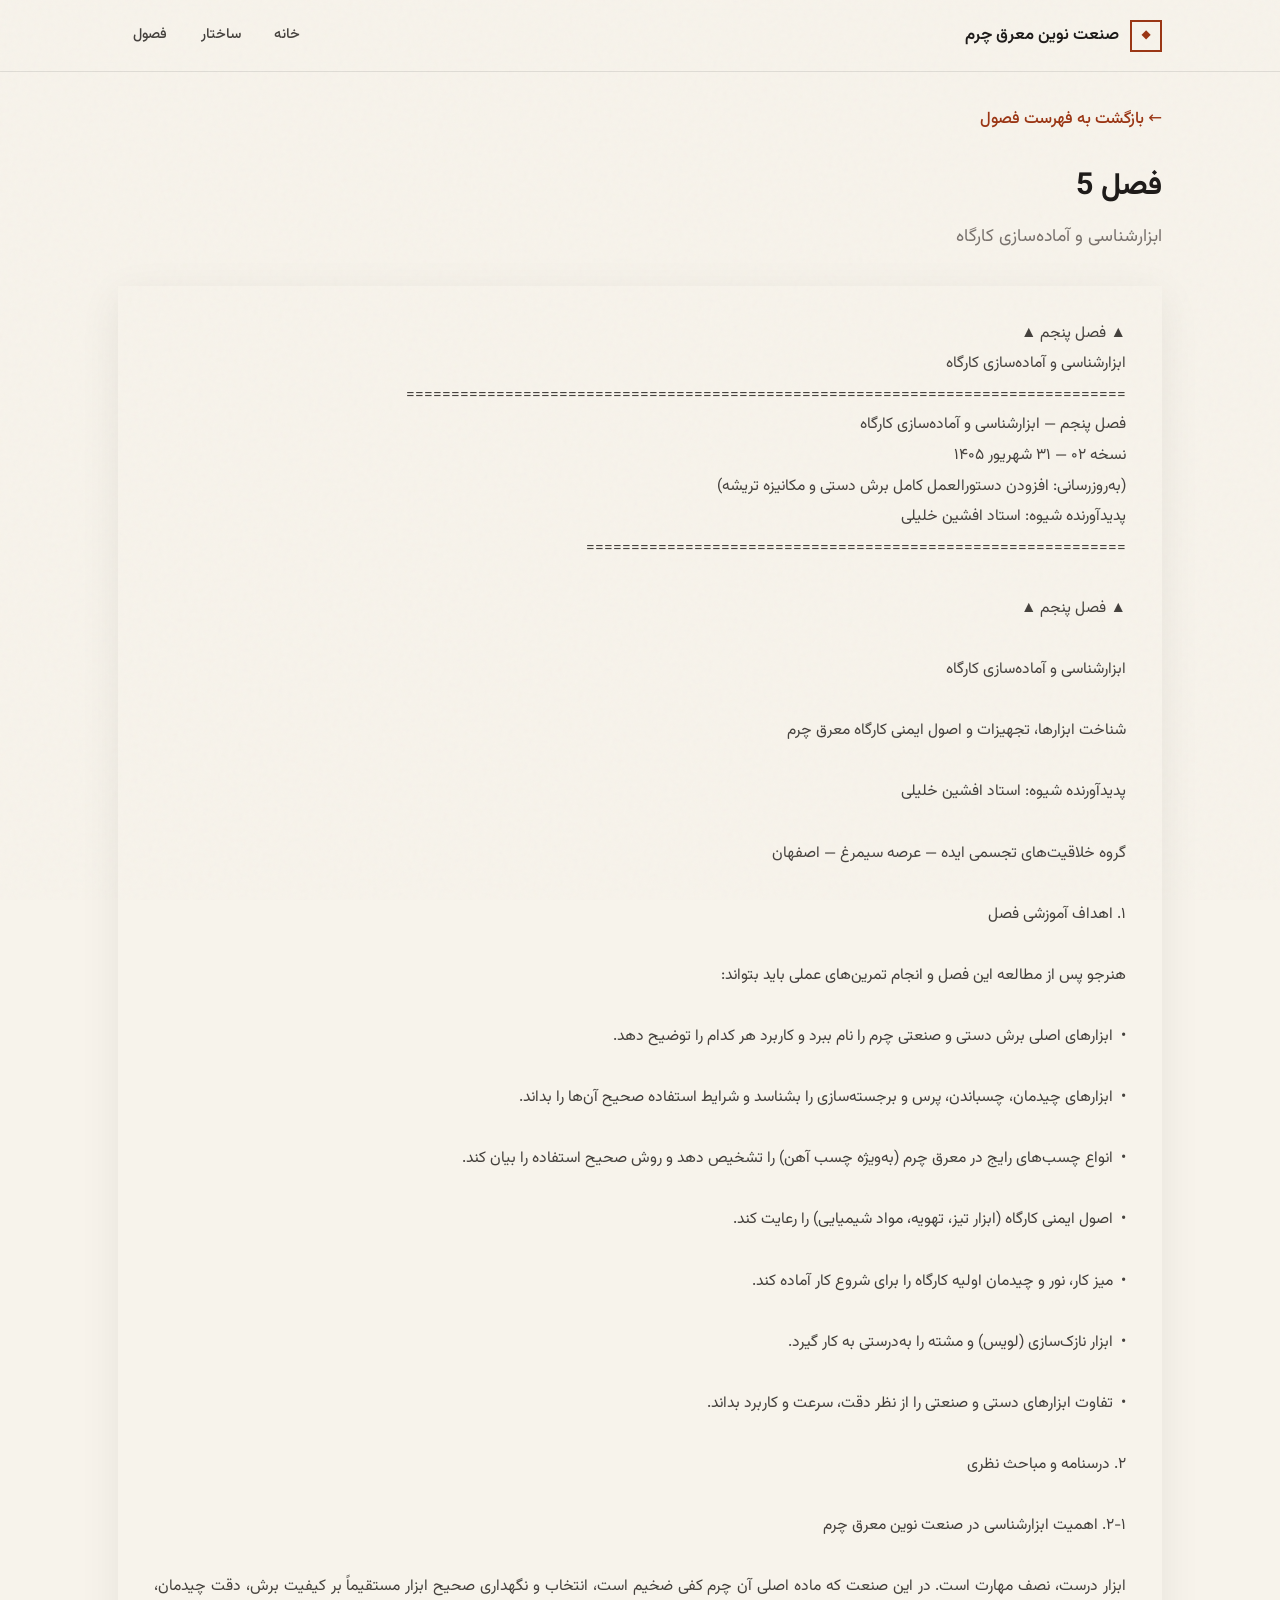
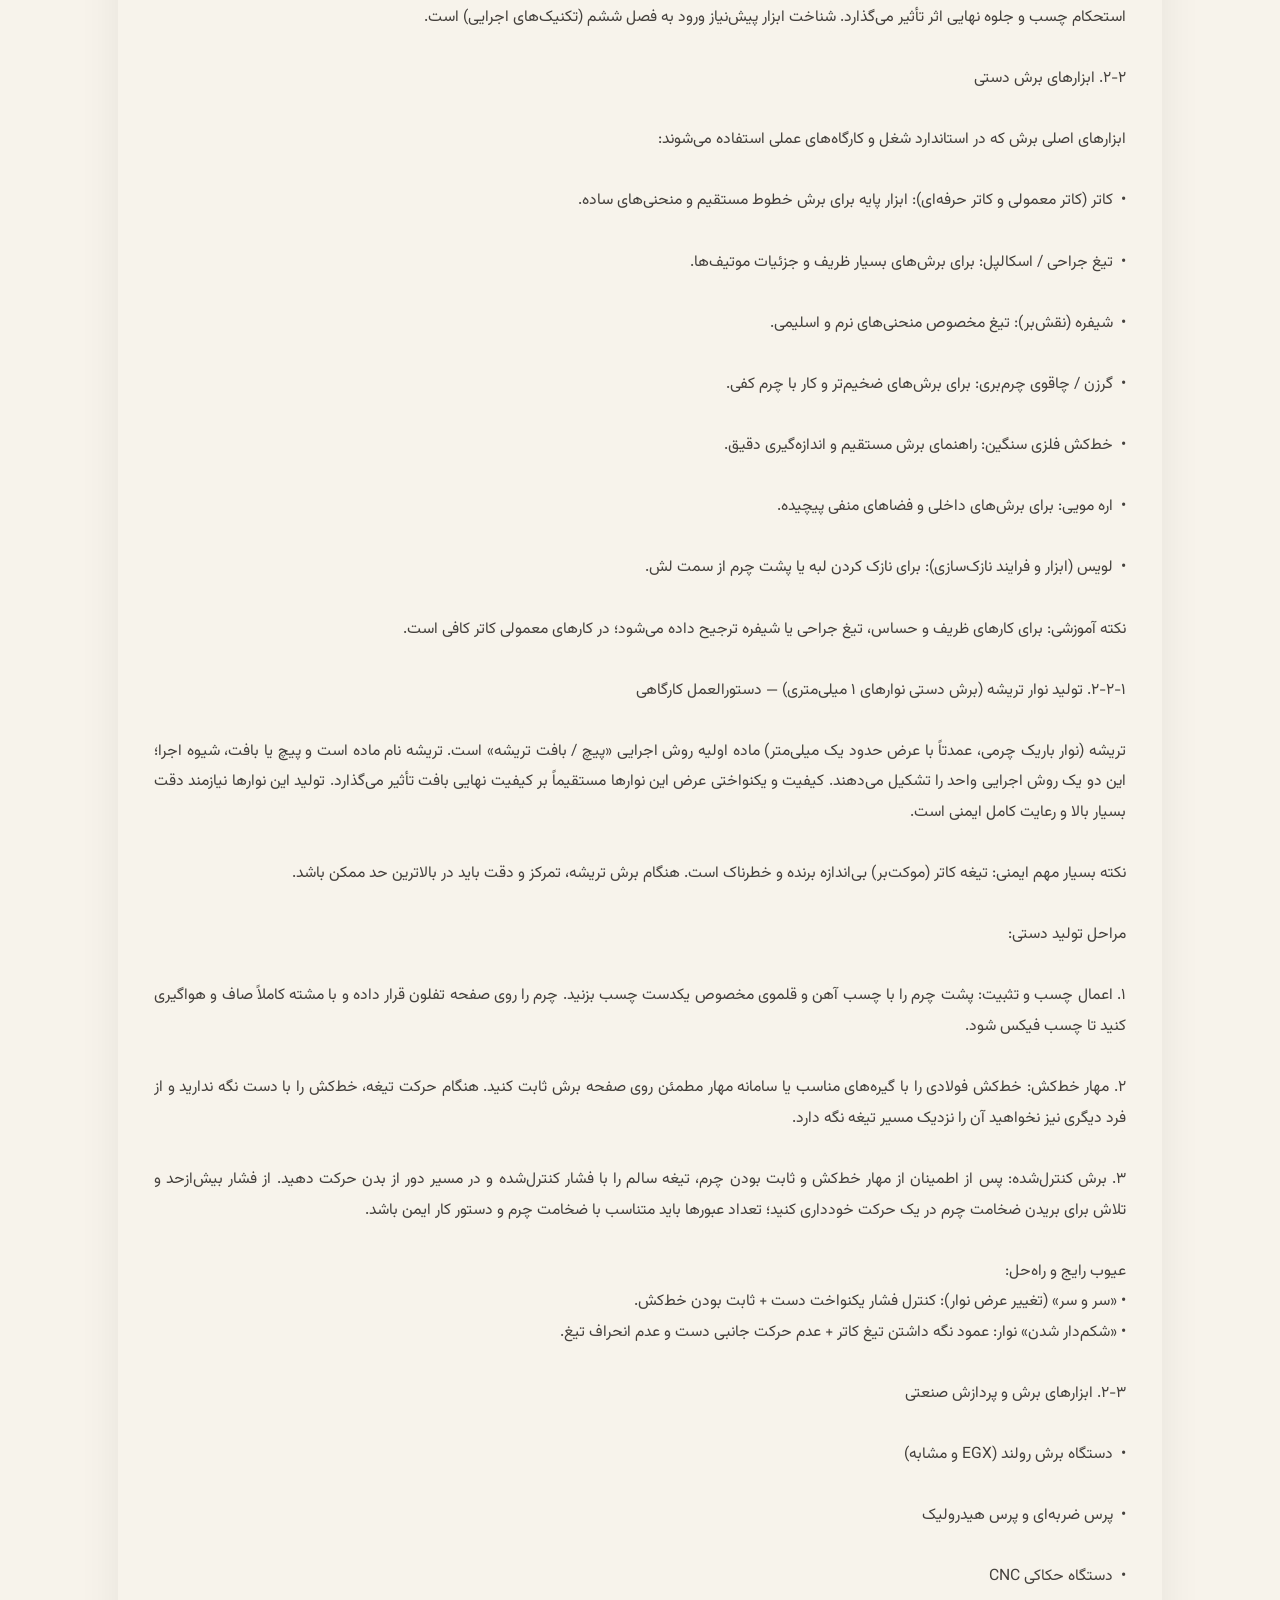
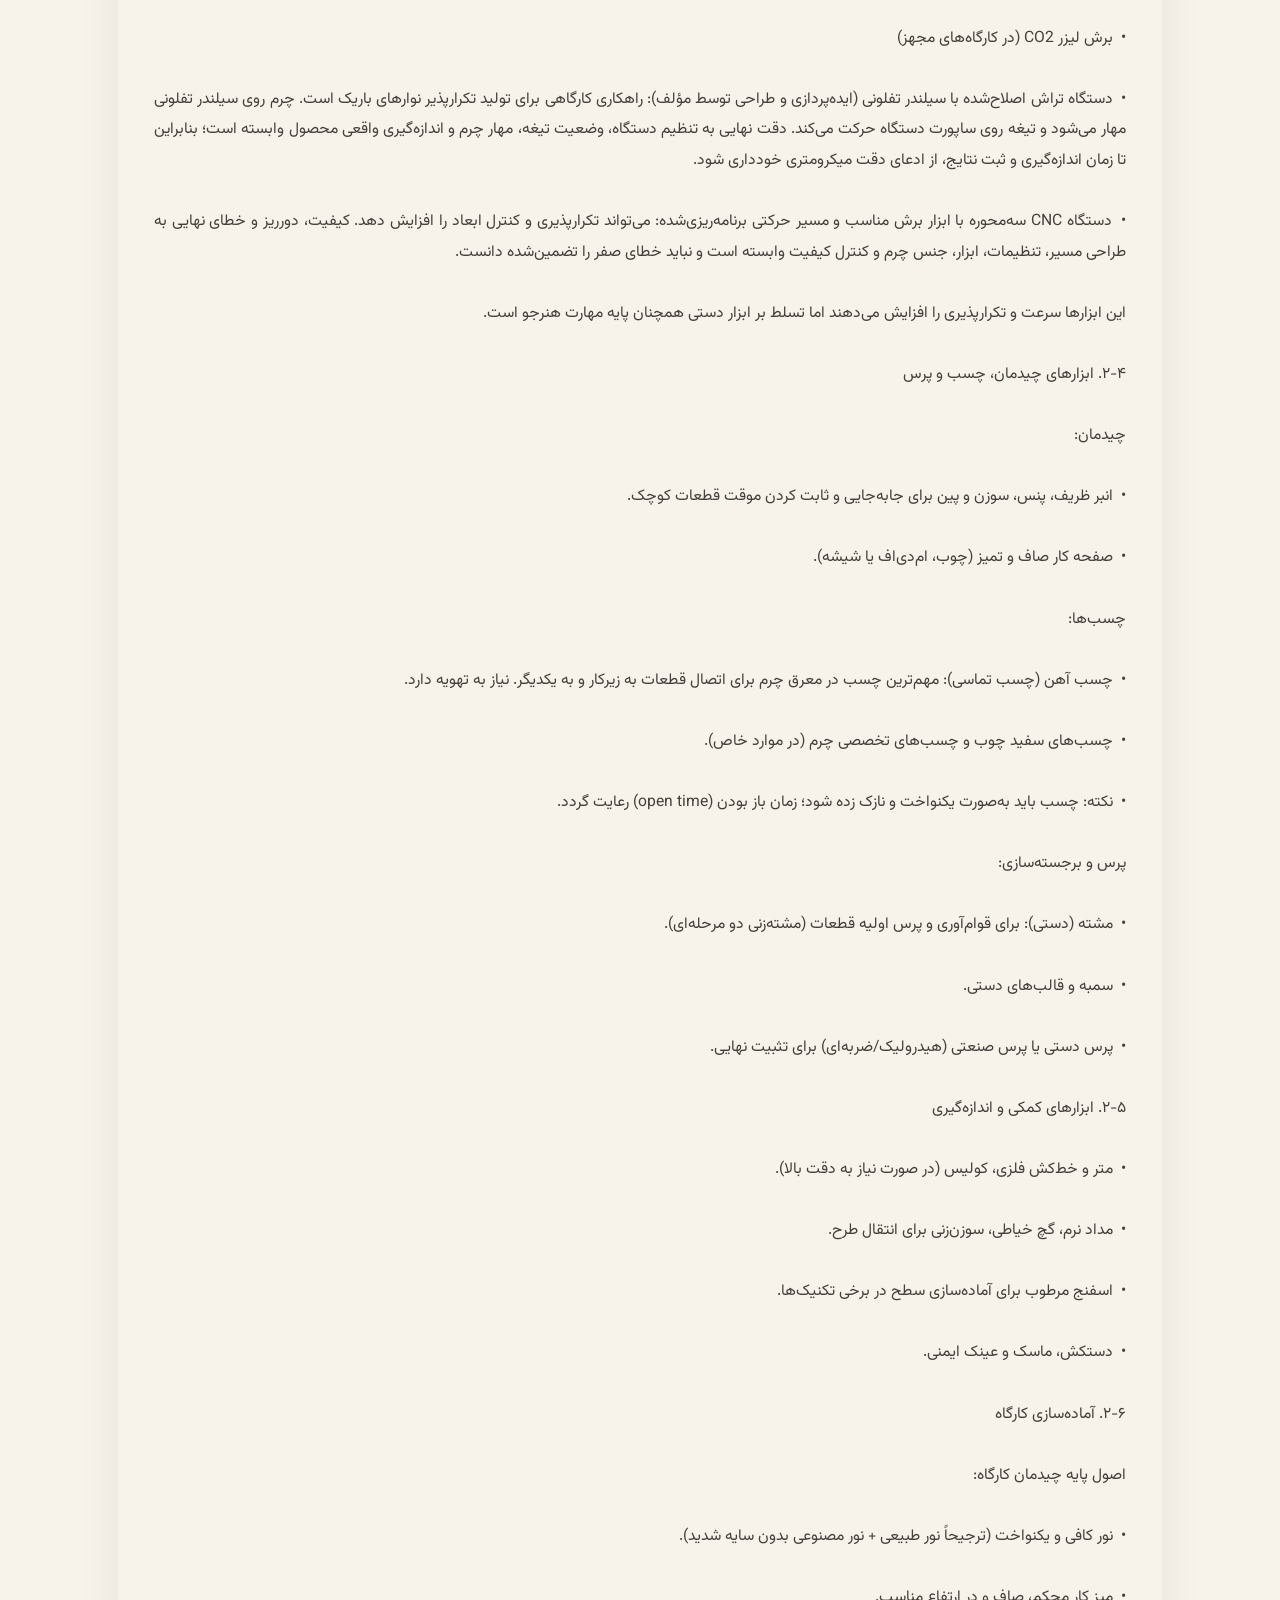
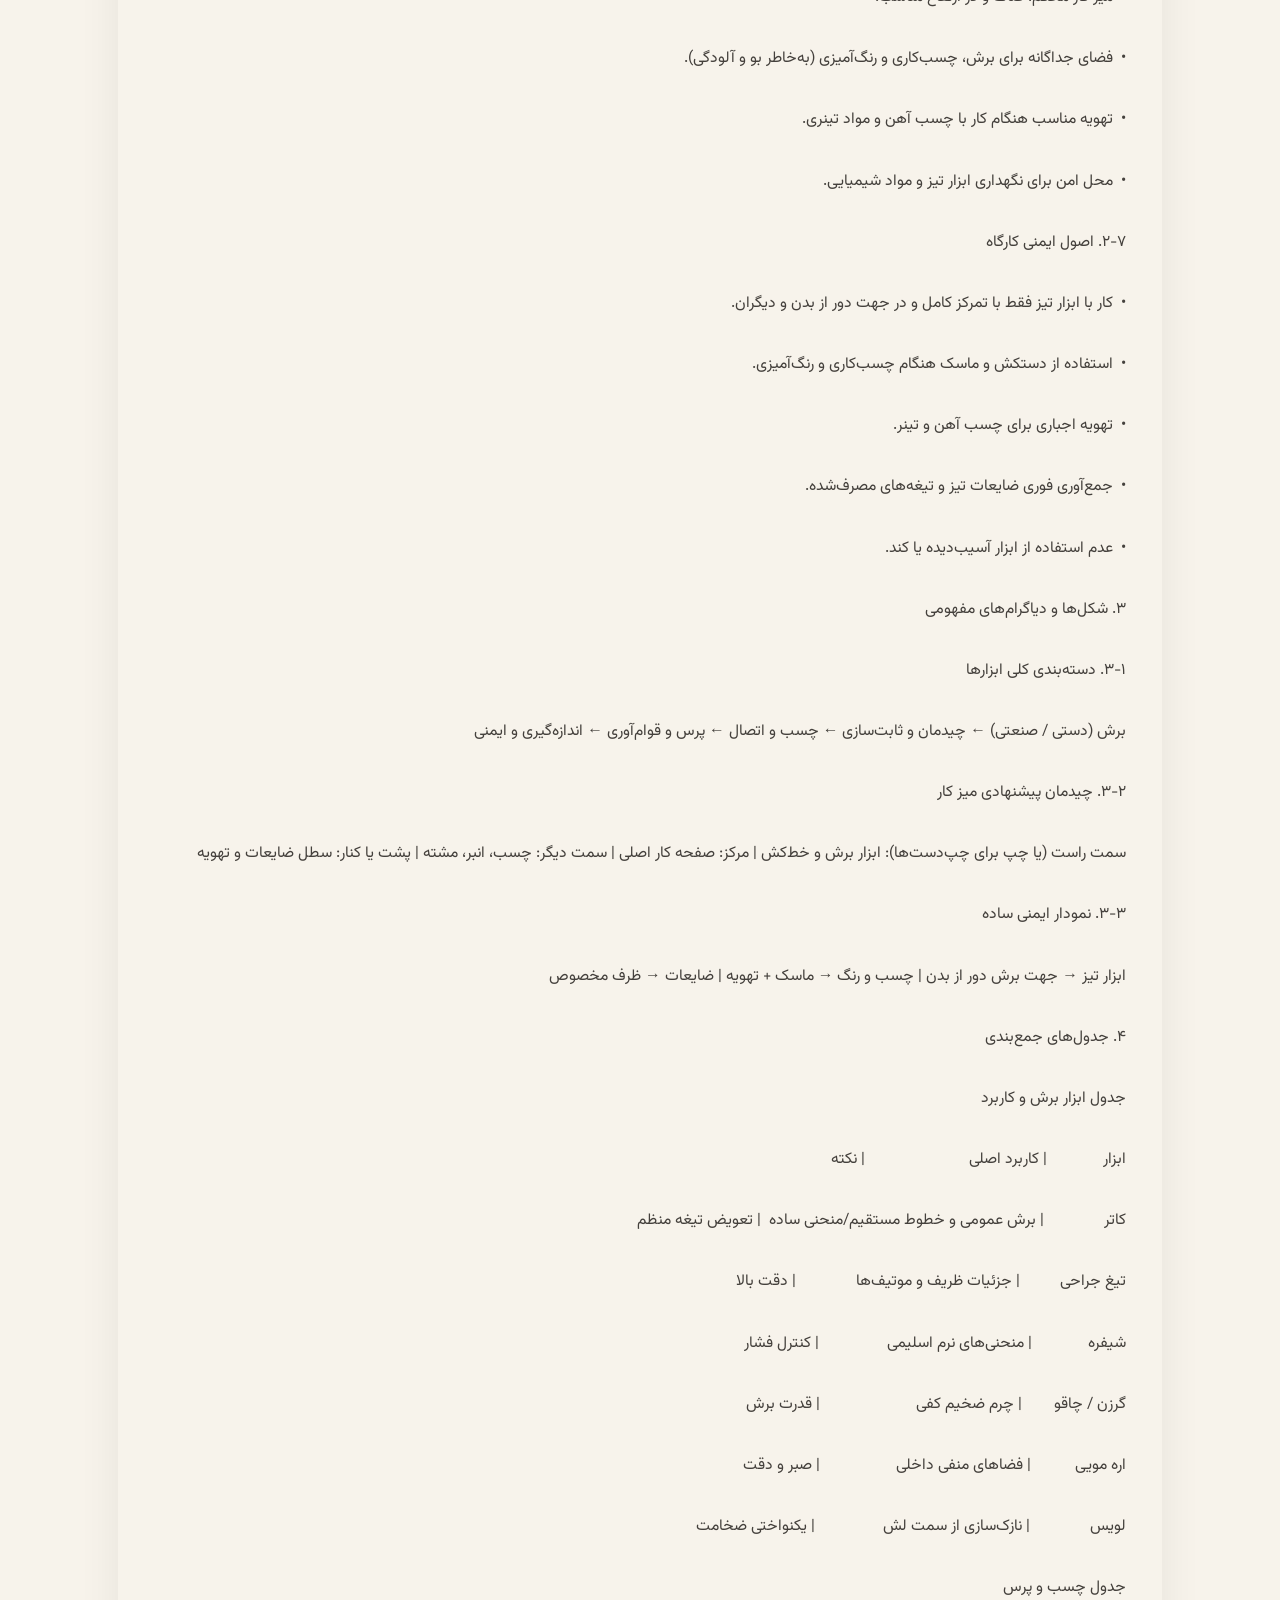
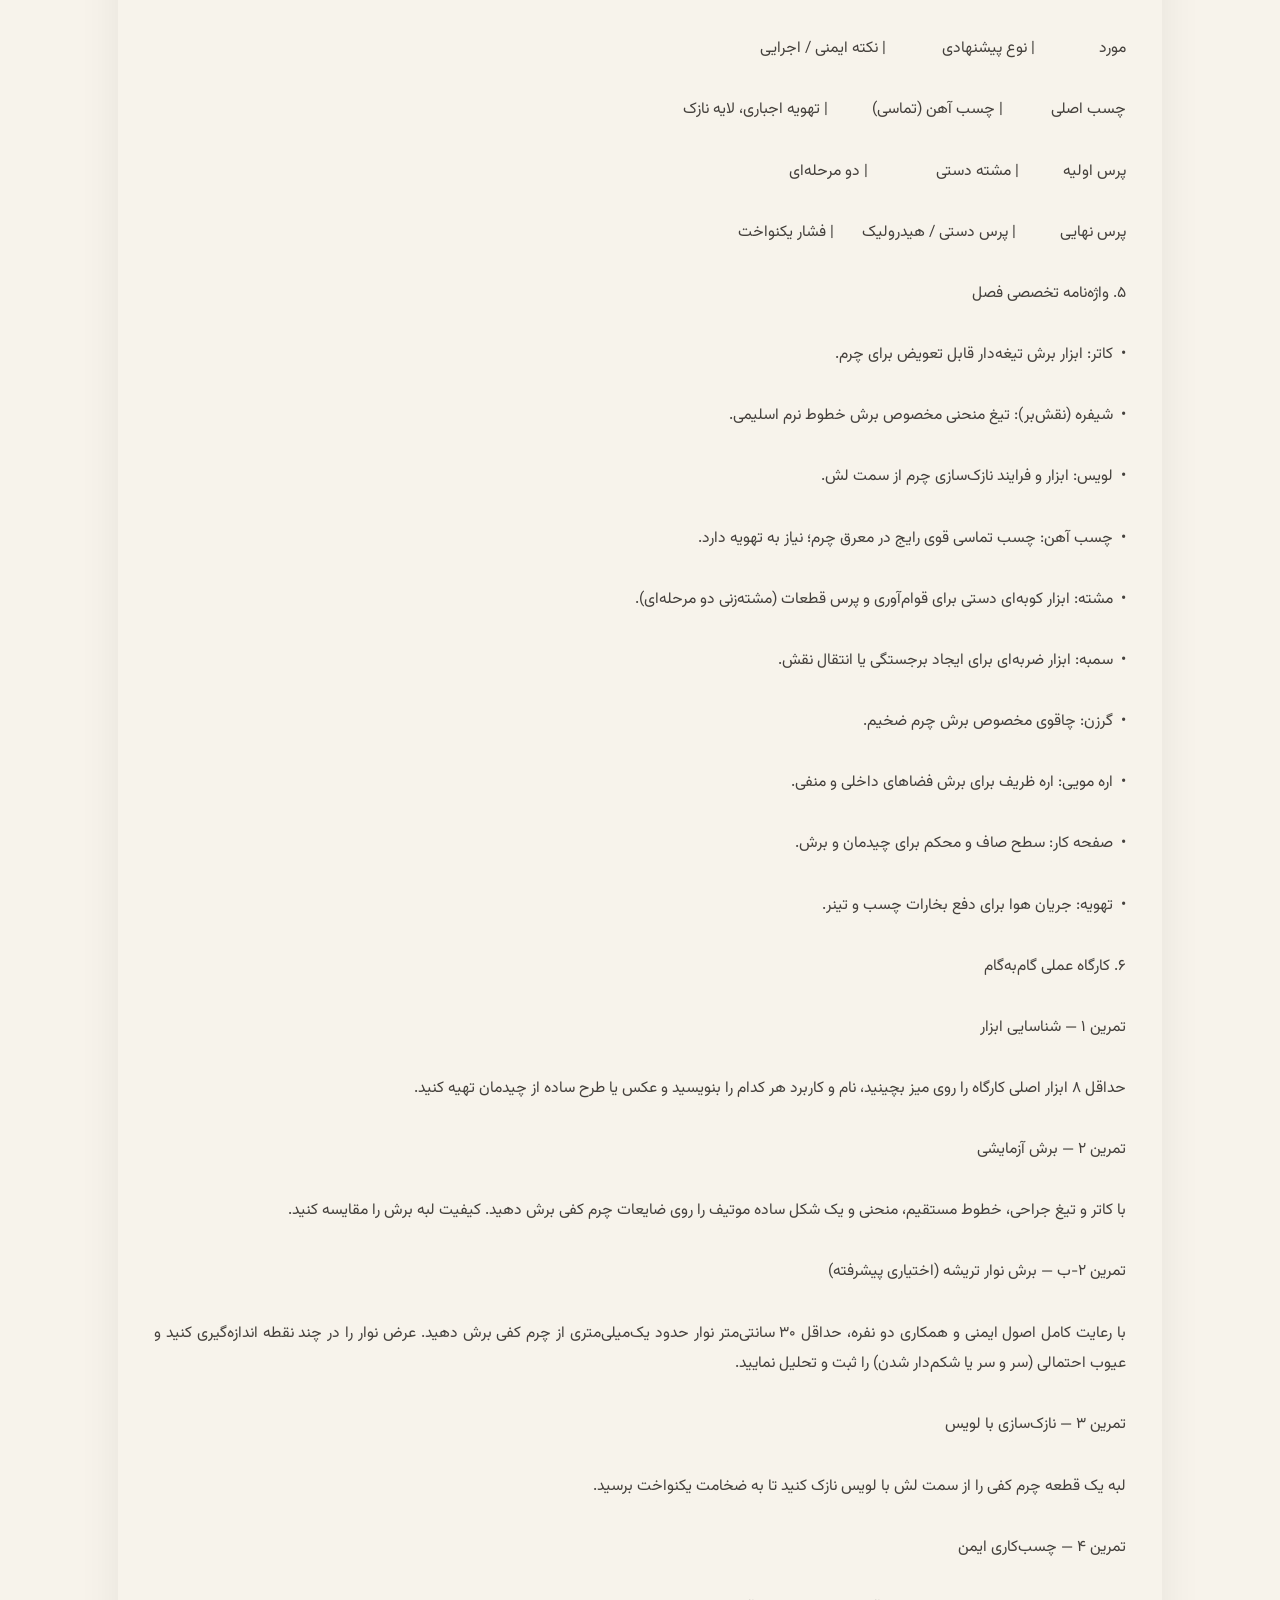
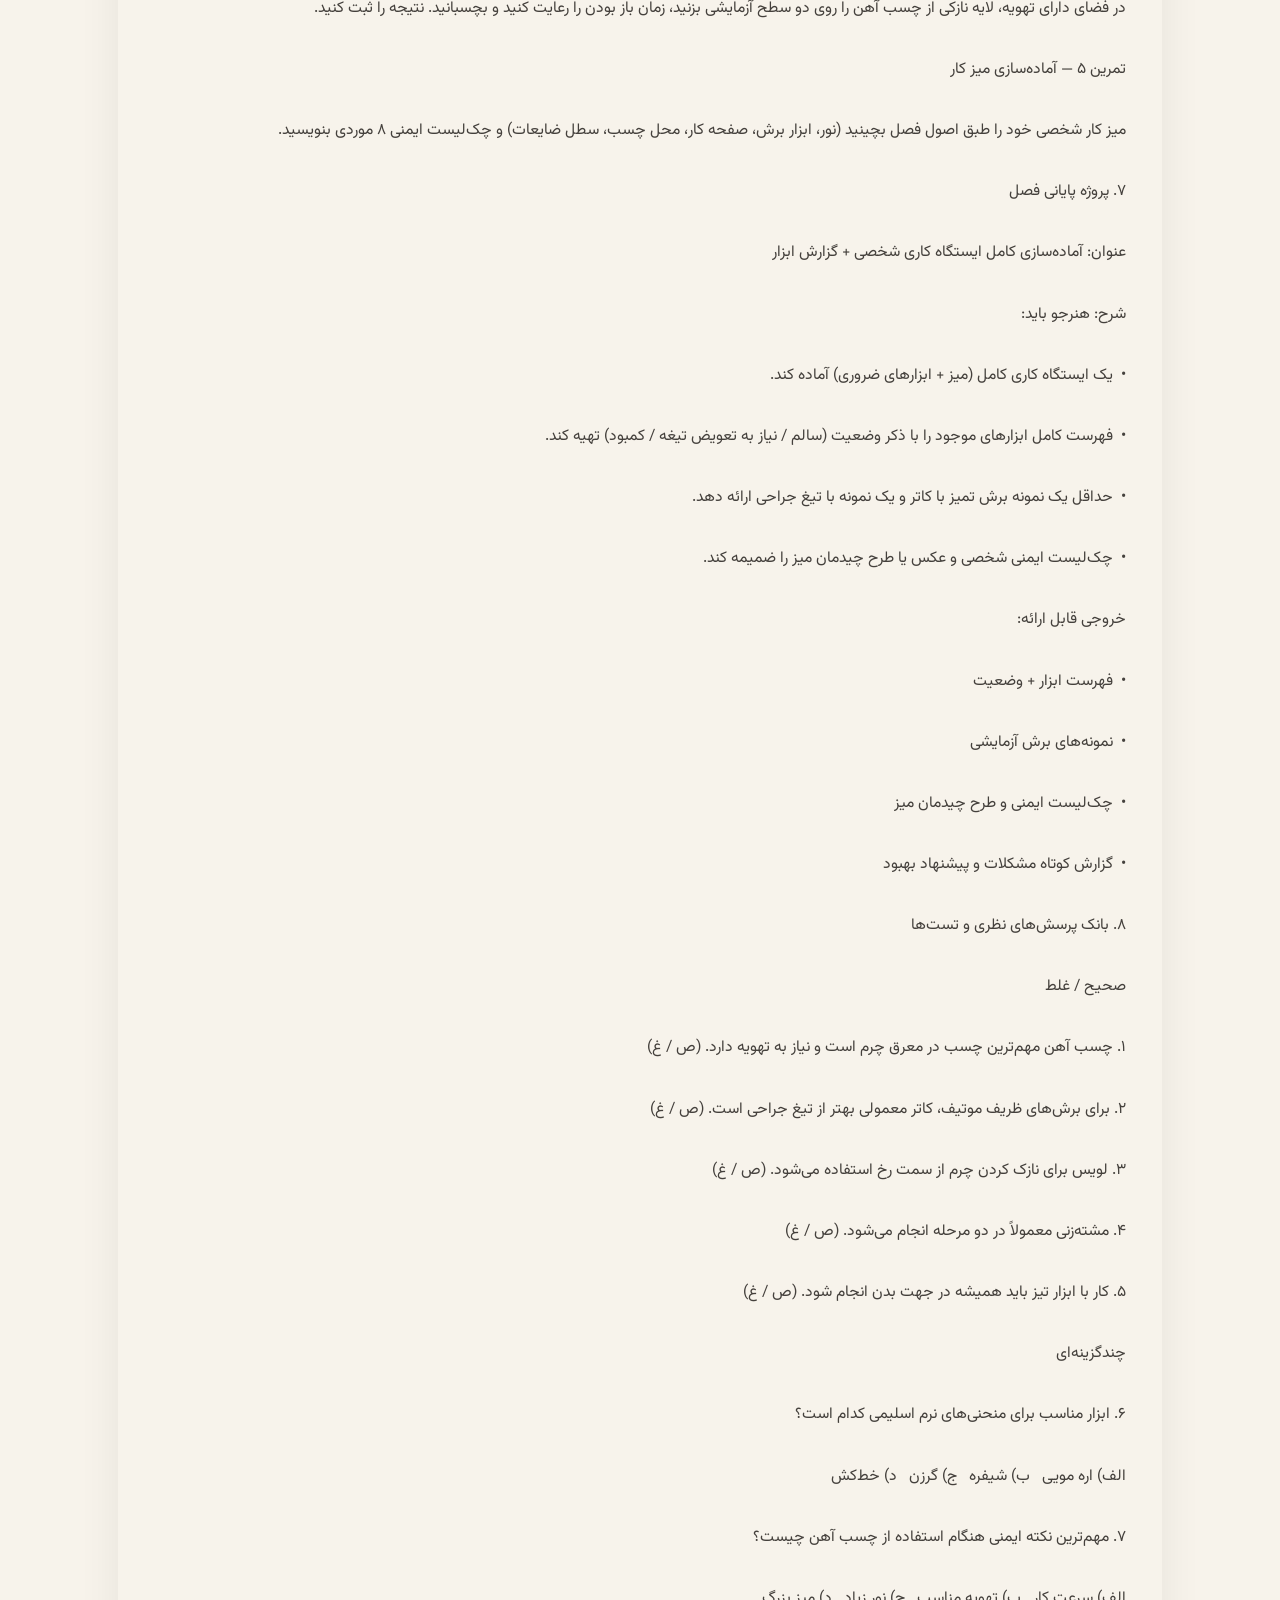
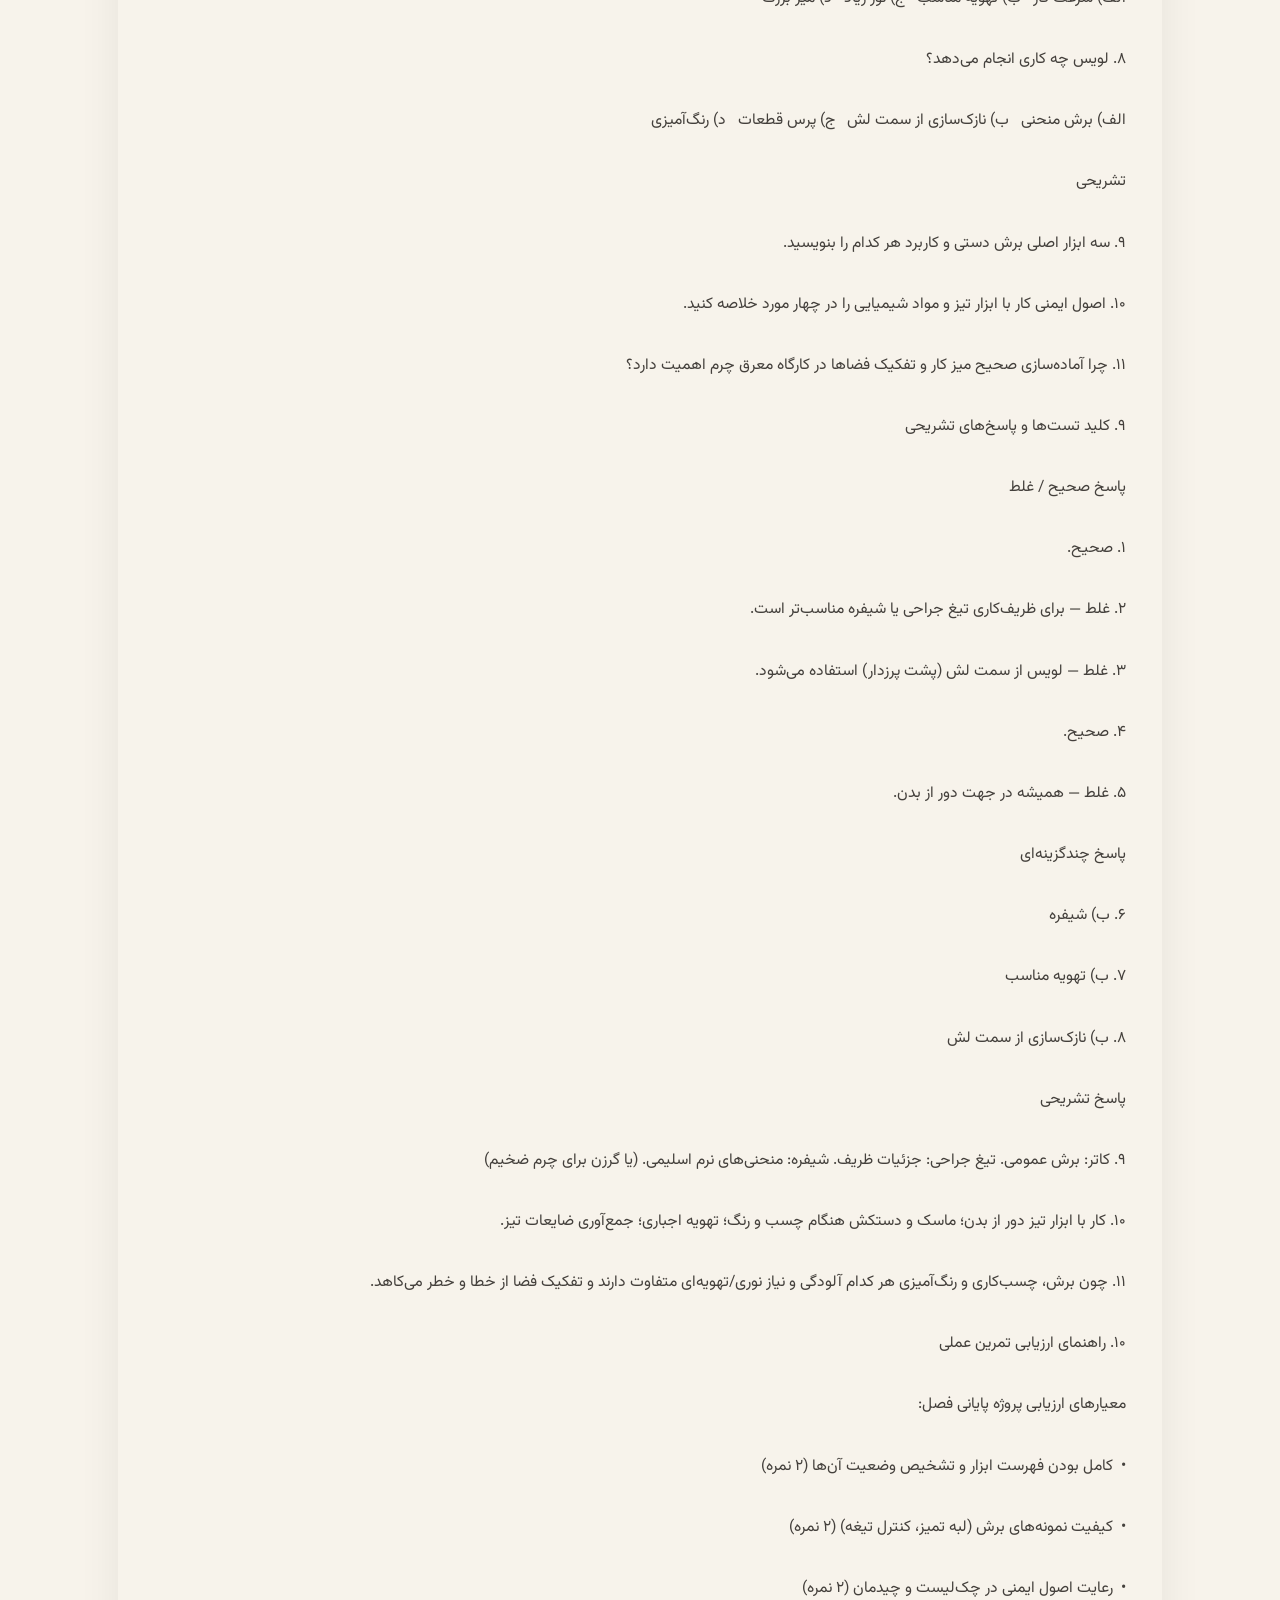
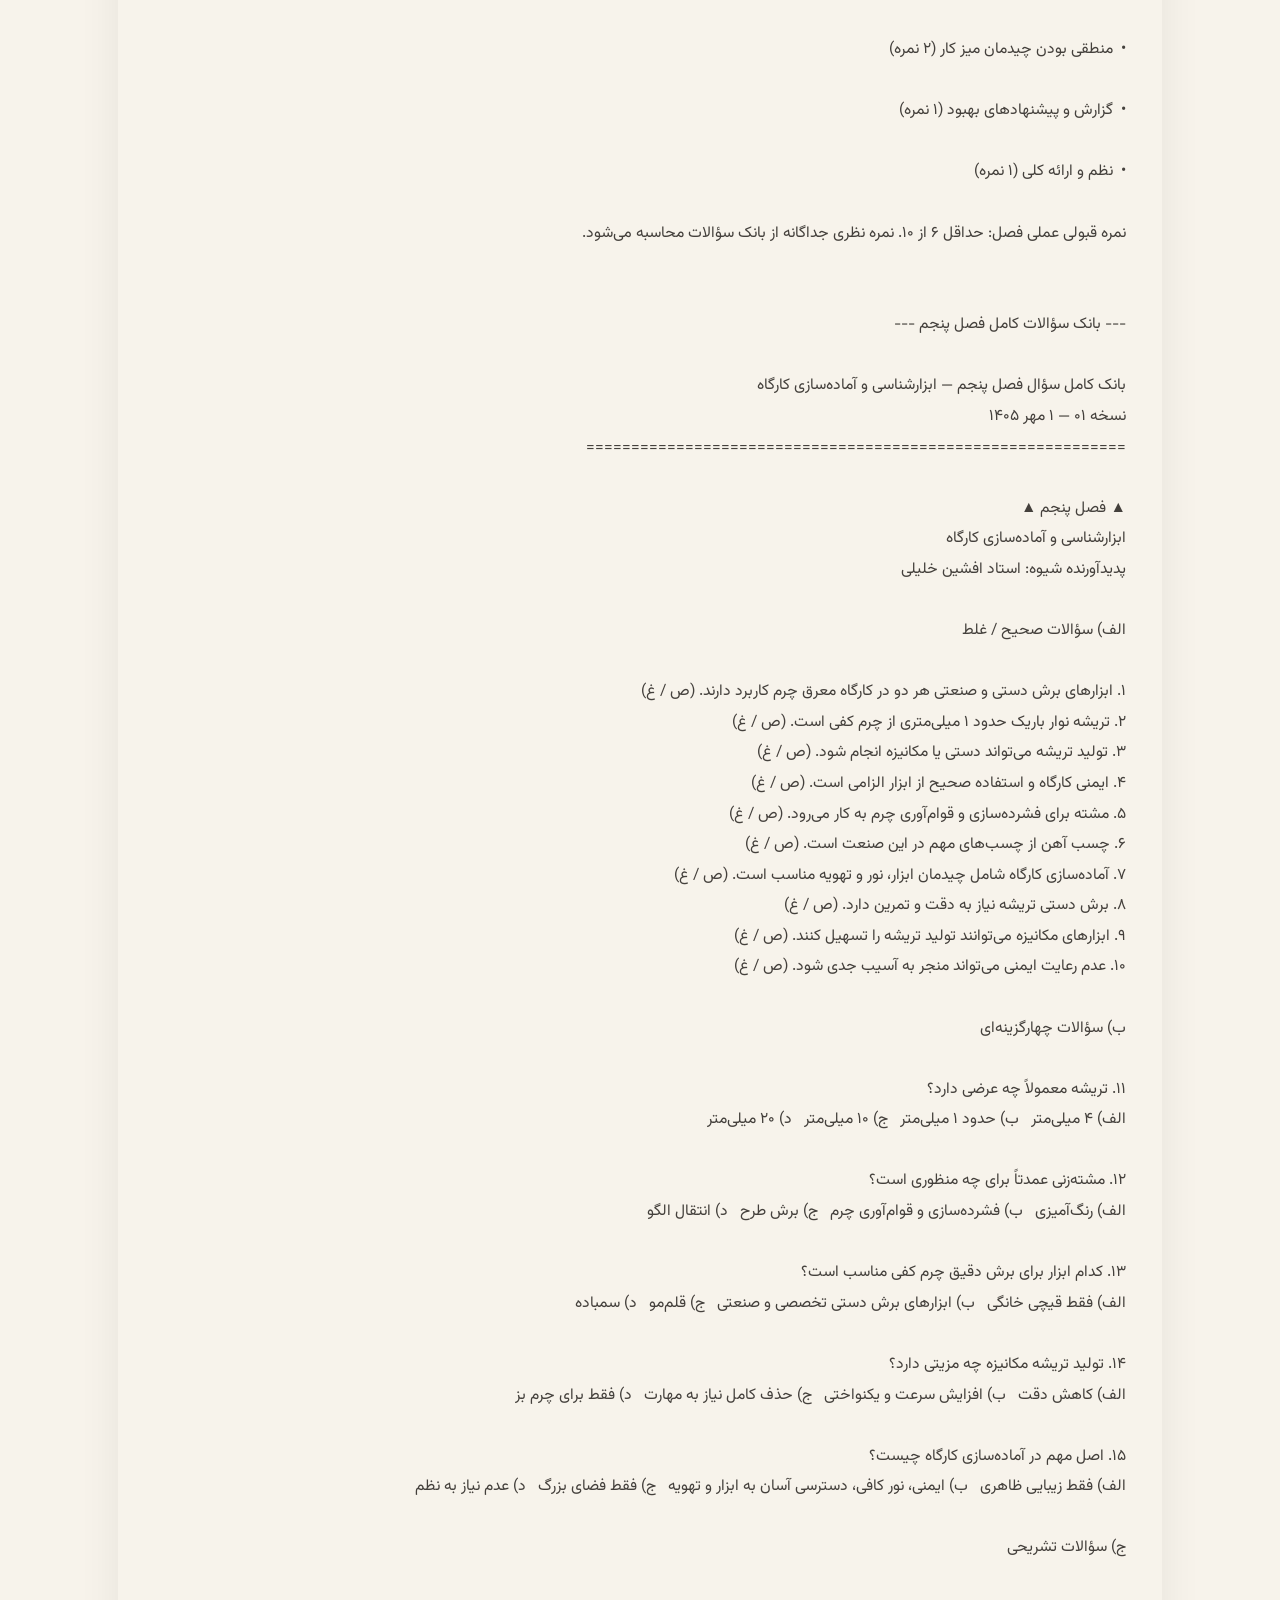
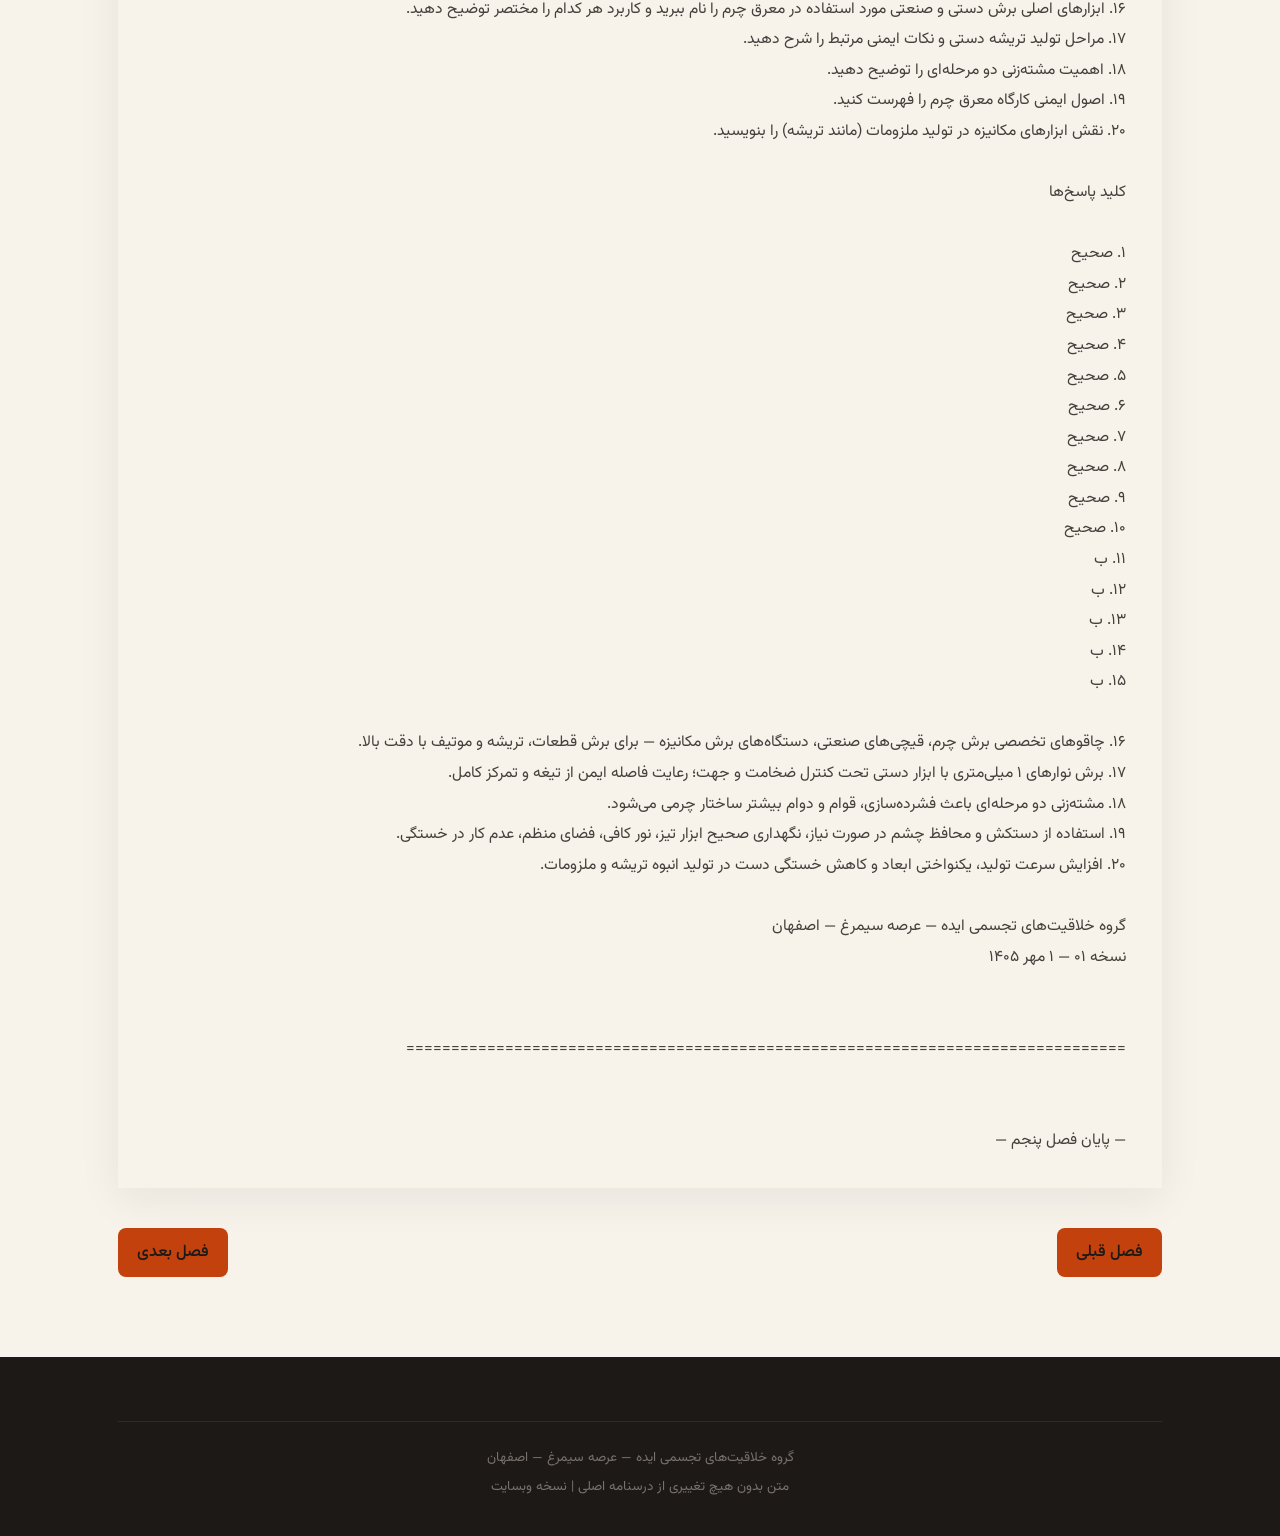
<file: chapter5.html>
<!DOCTYPE html>
<html lang="fa" dir="rtl">
<head>
  <meta charset="UTF-8">
  <meta name="viewport" content="width=device-width, initial-scale=1.0">
  <title>فصل 5 | صنعت نوین معرق چرم</title>
  <link rel="preconnect" href="https://fonts.googleapis.com">
  <link href="https://fonts.googleapis.com/css2?family=Noto+Naskh+Arabic:wght@400;500;600;700&family=Vazirmatn:wght@300;400;500;600;700&display=swap" rel="stylesheet">
  <link rel="stylesheet" href="../css/style.css">
  <style>
    .chapter-page { padding-top: 2rem; padding-bottom: 4rem; }
    .chapter-header { margin-bottom: 2rem; }
    .chapter-header h1 { font-family: var(--font-display); font-size: 1.9rem; color: var(--ink); margin-bottom: 0.4rem; }
    .chapter-header .subtitle { color: var(--muted); font-size: 1.1rem; }
    .back-link { display: inline-block; margin-bottom: 1.5rem; color: var(--accent); text-decoration: none; font-weight: 500; }
    .back-link:hover { text-decoration: underline; }
    .chapter-body { background: var(--paper); border: 1px solid var(--border); border-radius: var(--radius); padding: 2rem 2.25rem; box-shadow: var(--shadow); }
    .chapter-body p { margin-bottom: 1rem; color: var(--ink-soft); line-height: 1.85; }
    .chapter-body h4 { font-size: 1.1rem; color: var(--accent-dark); margin: 1.6rem 0 0.7rem; padding-top: 0.6rem; border-top: 1px solid var(--border); }
    .chapter-body h4:first-child { border-top: none; padding-top: 0; }
    .chapter-marker { font-weight: 600; color: var(--accent); text-align: center; margin: 1.5rem 0; }
    .list-item { padding-right: 0.5rem; }
    .chapter-nav { display: flex; justify-content: space-between; margin-top: 2.5rem; gap: 1rem; flex-wrap: wrap; }
    .chapter-nav a { padding: 0.6rem 1.2rem; background: var(--accent-soft); color: var(--accent-dark); border-radius: 8px; text-decoration: none; font-weight: 500; }
    .chapter-nav a:hover { background: var(--accent); color: #fff; }
  .chapter-text { white-space: pre-wrap; direction: rtl; text-align: justify; font-family: 'Vazirmatn', Tahoma, sans-serif; font-size: 0.98rem; line-height: 1.95; color: var(--ink-soft); }
    @page { size: A5; margin: 15mm 13mm 17mm; }
    @media print { .site-header, .back-link { display: none !important; } .chapter-page { padding: 0 !important; } .chapter-body { border: 0 !important; box-shadow: none !important; padding: 0 !important; } .chapter-text { font-size: 10.5pt; } }
  </style>
</head>
<body>
  <header class="site-header">
    <div class="header-inner">
      <a href="../index.html" class="logo">
        <span class="logo-mark">◆</span>
        <span class="logo-text">صنعت نوین معرق چرم</span>
      </a>
      <nav class="main-nav">
        <a href="../index.html" class="nav-link">خانه</a>
        <a href="../index.html#structure" class="nav-link">ساختار</a>
        <a href="../index.html#chapters" class="nav-link">فصول</a>
      </nav>
    </div>
  </header>

  <main class="chapter-page">
    <div class="container">
      <a href="../index.html#chapters" class="back-link">← بازگشت به فهرست فصول</a>
      
      <div class="chapter-header">
        <h1>فصل 5</h1>
        <p class="subtitle">ابزارشناسی و آماده‌سازی کارگاه</p>
      </div>

      <article class="chapter-body"><pre class="chapter-text">▲ فصل پنجم ▲
ابزارشناسی و آماده‌سازی کارگاه
================================================================================
فصل پنجم — ابزارشناسی و آماده‌سازی کارگاه
نسخه ۰۲ — ۳۱ شهریور ۱۴۰۵
(به‌روزرسانی: افزودن دستورالعمل کامل برش دستی و مکانیزه تریشه)
پدیدآورنده شیوه: استاد افشین خلیلی
============================================================

▲ فصل پنجم ▲

ابزارشناسی و آماده‌سازی کارگاه

شناخت ابزارها، تجهیزات و اصول ایمنی کارگاه معرق چرم

پدیدآورنده شیوه: استاد افشین خلیلی

گروه خلاقیت‌های تجسمی ایده — عرصه سیمرغ — اصفهان

۱. اهداف آموزشی فصل

هنرجو پس از مطالعه این فصل و انجام تمرین‌های عملی باید بتواند:

•  ابزارهای اصلی برش دستی و صنعتی چرم را نام ببرد و کاربرد هر کدام را توضیح دهد.

•  ابزارهای چیدمان، چسباندن، پرس و برجسته‌سازی را بشناسد و شرایط استفاده صحیح آن‌ها را بداند.

•  انواع چسب‌های رایج در معرق چرم (به‌ویژه چسب آهن) را تشخیص دهد و روش صحیح استفاده را بیان کند.

•  اصول ایمنی کارگاه (ابزار تیز، تهویه، مواد شیمیایی) را رعایت کند.

•  میز کار، نور و چیدمان اولیه کارگاه را برای شروع کار آماده کند.

•  ابزار نازک‌سازی (لویس) و مشته را به‌درستی به کار گیرد.

•  تفاوت ابزارهای دستی و صنعتی را از نظر دقت، سرعت و کاربرد بداند.

۲. درسنامه و مباحث نظری

۲-۱. اهمیت ابزارشناسی در صنعت نوین معرق چرم

ابزار درست، نصف مهارت است. در این صنعت که ماده اصلی آن چرم کفی ضخیم است، انتخاب و نگهداری صحیح ابزار مستقیماً بر کیفیت برش، دقت چیدمان، استحکام چسب و جلوه نهایی اثر تأثیر می‌گذارد. شناخت ابزار پیش‌نیاز ورود به فصل ششم (تکنیک‌های اجرایی) است.

۲-۲. ابزارهای برش دستی

ابزارهای اصلی برش که در استاندارد شغل و کارگاه‌های عملی استفاده می‌شوند:

•  کاتر (کاتر معمولی و کاتر حرفه‌ای): ابزار پایه برای برش خطوط مستقیم و منحنی‌های ساده.

•  تیغ جراحی / اسکالپل: برای برش‌های بسیار ظریف و جزئیات موتیف‌ها.

•  شیفره (نقش‌بر): تیغ مخصوص منحنی‌های نرم و اسلیمی.

•  گرزن / چاقوی چرم‌بری: برای برش‌های ضخیم‌تر و کار با چرم کفی.

•  خط‌کش فلزی سنگین: راهنمای برش مستقیم و اندازه‌گیری دقیق.

•  اره مویی: برای برش‌های داخلی و فضاهای منفی پیچیده.

•  لویس (ابزار و فرایند نازک‌سازی): برای نازک کردن لبه یا پشت چرم از سمت لش.

نکته آموزشی: برای کارهای ظریف و حساس، تیغ جراحی یا شیفره ترجیح داده می‌شود؛ در کارهای معمولی کاتر کافی است.

۲-۲-۱. تولید نوار تریشه (برش دستی نوارهای ۱ میلی‌متری) — دستورالعمل کارگاهی

تریشه (نوار باریک چرمی، عمدتاً با عرض حدود یک میلی‌متر) ماده اولیه روش اجرایی «پیچ / بافت تریشه» است. تریشه نام ماده است و پیچ یا بافت، شیوه اجرا؛ این دو یک روش اجرایی واحد را تشکیل می‌دهند. کیفیت و یکنواختی عرض این نوارها مستقیماً بر کیفیت نهایی بافت تأثیر می‌گذارد. تولید این نوارها نیازمند دقت بسیار بالا و رعایت کامل ایمنی است.

نکته بسیار مهم ایمنی: تیغه کاتر (موکت‌بر) بی‌اندازه برنده و خطرناک است. هنگام برش تریشه، تمرکز و دقت باید در بالاترین حد ممکن باشد.

مراحل تولید دستی:

۱. اعمال چسب و تثبیت: پشت چرم را با چسب آهن و قلموی مخصوص یکدست چسب بزنید. چرم را روی صفحه تفلون قرار داده و با مشته کاملاً صاف و هواگیری کنید تا چسب فیکس شود.

۲. مهار خط‌کش: خط‌کش فولادی را با گیره‌های مناسب یا سامانه مهار مطمئن روی صفحه برش ثابت کنید. هنگام حرکت تیغه، خط‌کش را با دست نگه ندارید و از فرد دیگری نیز نخواهید آن را نزدیک مسیر تیغه نگه دارد.

۳. برش کنترل‌شده: پس از اطمینان از مهار خط‌کش و ثابت بودن چرم، تیغه سالم را با فشار کنترل‌شده و در مسیر دور از بدن حرکت دهید. از فشار بیش‌ازحد و تلاش برای بریدن ضخامت چرم در یک حرکت خودداری کنید؛ تعداد عبورها باید متناسب با ضخامت چرم و دستور کار ایمن باشد.

عیوب رایج و راه‌حل:
• «سر و سر» (تغییر عرض نوار): کنترل فشار یکنواخت دست + ثابت بودن خط‌کش.
• «شکم‌دار شدن» نوار: عمود نگه داشتن تیغ کاتر + عدم حرکت جانبی دست و عدم انحراف تیغ.

۲-۳. ابزارهای برش و پردازش صنعتی

•  دستگاه برش رولند (EGX و مشابه)

•  پرس ضربه‌ای و پرس هیدرولیک

•  دستگاه حکاکی CNC

•  برش لیزر CO2 (در کارگاه‌های مجهز)

•  دستگاه تراش اصلاح‌شده با سیلندر تفلونی (ایده‌پردازی و طراحی توسط مؤلف): راهکاری کارگاهی برای تولید تکرارپذیر نوارهای باریک است. چرم روی سیلندر تفلونی مهار می‌شود و تیغه روی ساپورت دستگاه حرکت می‌کند. دقت نهایی به تنظیم دستگاه، وضعیت تیغه، مهار چرم و اندازه‌گیری واقعی محصول وابسته است؛ بنابراین تا زمان اندازه‌گیری و ثبت نتایج، از ادعای دقت میکرومتری خودداری شود.

•  دستگاه CNC سه‌محوره با ابزار برش مناسب و مسیر حرکتی برنامه‌ریزی‌شده: می‌تواند تکرارپذیری و کنترل ابعاد را افزایش دهد. کیفیت، دورریز و خطای نهایی به طراحی مسیر، تنظیمات، ابزار، جنس چرم و کنترل کیفیت وابسته است و نباید خطای صفر را تضمین‌شده دانست.

این ابزارها سرعت و تکرارپذیری را افزایش می‌دهند اما تسلط بر ابزار دستی همچنان پایه مهارت هنرجو است.

۲-۴. ابزارهای چیدمان، چسب و پرس

چیدمان:

•  انبر ظریف، پنس، سوزن و پین برای جابه‌جایی و ثابت کردن موقت قطعات کوچک.

•  صفحه کار صاف و تمیز (چوب، ام‌دی‌اف یا شیشه).

چسب‌ها:

•  چسب آهن (چسب تماسی): مهم‌ترین چسب در معرق چرم برای اتصال قطعات به زیرکار و به یکدیگر. نیاز به تهویه دارد.

•  چسب‌های سفید چوب و چسب‌های تخصصی چرم (در موارد خاص).

•  نکته: چسب باید به‌صورت یکنواخت و نازک زده شود؛ زمان باز بودن (open time) رعایت گردد.

پرس و برجسته‌سازی:

•  مشته (دستی): برای قوام‌آوری و پرس اولیه قطعات (مشته‌زنی دو مرحله‌ای).

•  سمبه و قالب‌های دستی.

•  پرس دستی یا پرس صنعتی (هیدرولیک/ضربه‌ای) برای تثبیت نهایی.

۲-۵. ابزارهای کمکی و اندازه‌گیری

•  متر و خط‌کش فلزی، کولیس (در صورت نیاز به دقت بالا).

•  مداد نرم، گچ خیاطی، سوزن‌زنی برای انتقال طرح.

•  اسفنج مرطوب برای آماده‌سازی سطح در برخی تکنیک‌ها.

•  دستکش، ماسک و عینک ایمنی.

۲-۶. آماده‌سازی کارگاه

اصول پایه چیدمان کارگاه:

•  نور کافی و یکنواخت (ترجیحاً نور طبیعی + نور مصنوعی بدون سایه شدید).

•  میز کار محکم، صاف و در ارتفاع مناسب.

•  فضای جداگانه برای برش، چسب‌کاری و رنگ‌آمیزی (به‌خاطر بو و آلودگی).

•  تهویه مناسب هنگام کار با چسب آهن و مواد تینری.

•  محل امن برای نگهداری ابزار تیز و مواد شیمیایی.

۲-۷. اصول ایمنی کارگاه

•  کار با ابزار تیز فقط با تمرکز کامل و در جهت دور از بدن و دیگران.

•  استفاده از دستکش و ماسک هنگام چسب‌کاری و رنگ‌آمیزی.

•  تهویه اجباری برای چسب آهن و تینر.

•  جمع‌آوری فوری ضایعات تیز و تیغه‌های مصرف‌شده.

•  عدم استفاده از ابزار آسیب‌دیده یا کند.

۳. شکل‌ها و دیاگرام‌های مفهومی

۳-۱. دسته‌بندی کلی ابزارها

برش (دستی / صنعتی) ← چیدمان و ثابت‌سازی ← چسب و اتصال ← پرس و قوام‌آوری ← اندازه‌گیری و ایمنی

۳-۲. چیدمان پیشنهادی میز کار

سمت راست (یا چپ برای چپ‌دست‌ها): ابزار برش و خط‌کش | مرکز: صفحه کار اصلی | سمت دیگر: چسب، انبر، مشته | پشت یا کنار: سطل ضایعات و تهویه

۳-۳. نمودار ایمنی ساده

ابزار تیز → جهت برش دور از بدن | چسب و رنگ → ماسک + تهویه | ضایعات → ظرف مخصوص

۴. جدول‌های جمع‌بندی

جدول ابزار برش و کاربرد

ابزار              | کاربرد اصلی                          | نکته

کاتر               | برش عمومی و خطوط مستقیم/منحنی ساده  | تعویض تیغه منظم

تیغ جراحی          | جزئیات ظریف و موتیف‌ها               | دقت بالا

شیفره              | منحنی‌های نرم اسلیمی                 | کنترل فشار

گرزن / چاقو        | چرم ضخیم کفی                        | قدرت برش

اره مویی           | فضاهای منفی داخلی                   | صبر و دقت

لویس               | نازک‌سازی از سمت لش                 | یکنواختی ضخامت

جدول چسب و پرس

مورد                | نوع پیشنهادی              | نکته ایمنی / اجرایی

چسب اصلی            | چسب آهن (تماسی)           | تهویه اجباری، لایه نازک

پرس اولیه           | مشته دستی                 | دو مرحله‌ای

پرس نهایی           | پرس دستی / هیدرولیک       | فشار یکنواخت

۵. واژه‌نامه تخصصی فصل

•  کاتر: ابزار برش تیغه‌دار قابل تعویض برای چرم.

•  شیفره (نقش‌بر): تیغ منحنی مخصوص برش خطوط نرم اسلیمی.

•  لویس: ابزار و فرایند نازک‌سازی چرم از سمت لش.

•  چسب آهن: چسب تماسی قوی رایج در معرق چرم؛ نیاز به تهویه دارد.

•  مشته: ابزار کوبه‌ای دستی برای قوام‌آوری و پرس قطعات (مشته‌زنی دو مرحله‌ای).

•  سمبه: ابزار ضربه‌ای برای ایجاد برجستگی یا انتقال نقش.

•  گرزن: چاقوی مخصوص برش چرم ضخیم.

•  اره مویی: اره ظریف برای برش فضاهای داخلی و منفی.

•  صفحه کار: سطح صاف و محکم برای چیدمان و برش.

•  تهویه: جریان هوا برای دفع بخارات چسب و تینر.

۶. کارگاه عملی گام‌به‌گام

تمرین ۱ — شناسایی ابزار

حداقل ۸ ابزار اصلی کارگاه را روی میز بچینید، نام و کاربرد هر کدام را بنویسید و عکس یا طرح ساده از چیدمان تهیه کنید.

تمرین ۲ — برش آزمایشی

با کاتر و تیغ جراحی، خطوط مستقیم، منحنی و یک شکل ساده موتیف را روی ضایعات چرم کفی برش دهید. کیفیت لبه برش را مقایسه کنید.

تمرین ۲-ب — برش نوار تریشه (اختیاری پیشرفته)

با رعایت کامل اصول ایمنی و همکاری دو نفره، حداقل ۳۰ سانتی‌متر نوار حدود یک‌میلی‌متری از چرم کفی برش دهید. عرض نوار را در چند نقطه اندازه‌گیری کنید و عیوب احتمالی (سر و سر یا شکم‌دار شدن) را ثبت و تحلیل نمایید.

تمرین ۳ — نازک‌سازی با لویس

لبه یک قطعه چرم کفی را از سمت لش با لویس نازک کنید تا به ضخامت یکنواخت برسید.

تمرین ۴ — چسب‌کاری ایمن

در فضای دارای تهویه، لایه نازکی از چسب آهن را روی دو سطح آزمایشی بزنید، زمان باز بودن را رعایت کنید و بچسبانید. نتیجه را ثبت کنید.

تمرین ۵ — آماده‌سازی میز کار

میز کار شخصی خود را طبق اصول فصل بچینید (نور، ابزار برش، صفحه کار، محل چسب، سطل ضایعات) و چک‌لیست ایمنی ۸ موردی بنویسید.

۷. پروژه پایانی فصل

عنوان: آماده‌سازی کامل ایستگاه کاری شخصی + گزارش ابزار

شرح: هنرجو باید:

•  یک ایستگاه کاری کامل (میز + ابزارهای ضروری) آماده کند.

•  فهرست کامل ابزارهای موجود را با ذکر وضعیت (سالم / نیاز به تعویض تیغه / کمبود) تهیه کند.

•  حداقل یک نمونه برش تمیز با کاتر و یک نمونه با تیغ جراحی ارائه دهد.

•  چک‌لیست ایمنی شخصی و عکس یا طرح چیدمان میز را ضمیمه کند.

خروجی قابل ارائه:

•  فهرست ابزار + وضعیت

•  نمونه‌های برش آزمایشی

•  چک‌لیست ایمنی و طرح چیدمان میز

•  گزارش کوتاه مشکلات و پیشنهاد بهبود

۸. بانک پرسش‌های نظری و تست‌ها

صحیح / غلط

۱. چسب آهن مهم‌ترین چسب در معرق چرم است و نیاز به تهویه دارد. (ص / غ)

۲. برای برش‌های ظریف موتیف، کاتر معمولی بهتر از تیغ جراحی است. (ص / غ)

۳. لویس برای نازک کردن چرم از سمت رخ استفاده می‌شود. (ص / غ)

۴. مشته‌زنی معمولاً در دو مرحله انجام می‌شود. (ص / غ)

۵. کار با ابزار تیز باید همیشه در جهت بدن انجام شود. (ص / غ)

چندگزینه‌ای

۶. ابزار مناسب برای منحنی‌های نرم اسلیمی کدام است؟

الف) اره مویی   ب) شیفره   ج) گرزن   د) خط‌کش

۷. مهم‌ترین نکته ایمنی هنگام استفاده از چسب آهن چیست؟

الف) سرعت کار   ب) تهویه مناسب   ج) نور زیاد   د) میز بزرگ

۸. لویس چه کاری انجام می‌دهد؟

الف) برش منحنی   ب) نازک‌سازی از سمت لش   ج) پرس قطعات   د) رنگ‌آمیزی

تشریحی

۹. سه ابزار اصلی برش دستی و کاربرد هر کدام را بنویسید.

۱۰. اصول ایمنی کار با ابزار تیز و مواد شیمیایی را در چهار مورد خلاصه کنید.

۱۱. چرا آماده‌سازی صحیح میز کار و تفکیک فضاها در کارگاه معرق چرم اهمیت دارد؟

۹. کلید تست‌ها و پاسخ‌های تشریحی

پاسخ صحیح / غلط

۱. صحیح.

۲. غلط — برای ظریف‌کاری تیغ جراحی یا شیفره مناسب‌تر است.

۳. غلط — لویس از سمت لش (پشت پرزدار) استفاده می‌شود.

۴. صحیح.

۵. غلط — همیشه در جهت دور از بدن.

پاسخ چندگزینه‌ای

۶. ب) شیفره

۷. ب) تهویه مناسب

۸. ب) نازک‌سازی از سمت لش

پاسخ تشریحی

۹. کاتر: برش عمومی. تیغ جراحی: جزئیات ظریف. شیفره: منحنی‌های نرم اسلیمی. (یا گرزن برای چرم ضخیم)

۱۰. کار با ابزار تیز دور از بدن؛ ماسک و دستکش هنگام چسب و رنگ؛ تهویه اجباری؛ جمع‌آوری ضایعات تیز.

۱۱. چون برش، چسب‌کاری و رنگ‌آمیزی هر کدام آلودگی و نیاز نوری/تهویه‌ای متفاوت دارند و تفکیک فضا از خطا و خطر می‌کاهد.

۱۰. راهنمای ارزیابی تمرین عملی

معیارهای ارزیابی پروژه پایانی فصل:

•  کامل بودن فهرست ابزار و تشخیص وضعیت آن‌ها (۲ نمره)

•  کیفیت نمونه‌های برش (لبه تمیز، کنترل تیغه) (۲ نمره)

•  رعایت اصول ایمنی در چک‌لیست و چیدمان (۲ نمره)

•  منطقی بودن چیدمان میز کار (۲ نمره)

•  گزارش و پیشنهادهای بهبود (۱ نمره)

•  نظم و ارائه کلی (۱ نمره)

نمره قبولی عملی فصل: حداقل ۶ از ۱۰. نمره نظری جداگانه از بانک سؤالات محاسبه می‌شود.


--- بانک سؤالات کامل فصل پنجم ---

بانک کامل سؤال فصل پنجم — ابزارشناسی و آماده‌سازی کارگاه
نسخه ۰۱ — ۱ مهر ۱۴۰۵
============================================================

▲ فصل پنجم ▲
ابزارشناسی و آماده‌سازی کارگاه
پدیدآورنده شیوه: استاد افشین خلیلی

الف) سؤالات صحیح / غلط

۱. ابزارهای برش دستی و صنعتی هر دو در کارگاه معرق چرم کاربرد دارند. (ص / غ)
۲. تریشه نوار باریک حدود ۱ میلی‌متری از چرم کفی است. (ص / غ)
۳. تولید تریشه می‌تواند دستی یا مکانیزه انجام شود. (ص / غ)
۴. ایمنی کارگاه و استفاده صحیح از ابزار الزامی است. (ص / غ)
۵. مشته برای فشرده‌سازی و قوام‌آوری چرم به کار می‌رود. (ص / غ)
۶. چسب آهن از چسب‌های مهم در این صنعت است. (ص / غ)
۷. آماده‌سازی کارگاه شامل چیدمان ابزار، نور و تهویه مناسب است. (ص / غ)
۸. برش دستی تریشه نیاز به دقت و تمرین دارد. (ص / غ)
۹. ابزارهای مکانیزه می‌توانند تولید تریشه را تسهیل کنند. (ص / غ)
۱۰. عدم رعایت ایمنی می‌تواند منجر به آسیب جدی شود. (ص / غ)

ب) سؤالات چهارگزینه‌ای

۱۱. تریشه معمولاً چه عرضی دارد؟
الف) ۴ میلی‌متر   ب) حدود ۱ میلی‌متر   ج) ۱۰ میلی‌متر   د) ۲۰ میلی‌متر

۱۲. مشته‌زنی عمدتاً برای چه منظوری است؟
الف) رنگ‌آمیزی   ب) فشرده‌سازی و قوام‌آوری چرم   ج) برش طرح   د) انتقال الگو

۱۳. کدام ابزار برای برش دقیق چرم کفی مناسب است؟
الف) فقط قیچی خانگی   ب) ابزارهای برش دستی تخصصی و صنعتی   ج) قلم‌مو   د) سمباده

۱۴. تولید تریشه مکانیزه چه مزیتی دارد؟
الف) کاهش دقت   ب) افزایش سرعت و یکنواختی   ج) حذف کامل نیاز به مهارت   د) فقط برای چرم بز

۱۵. اصل مهم در آماده‌سازی کارگاه چیست؟
الف) فقط زیبایی ظاهری   ب) ایمنی، نور کافی، دسترسی آسان به ابزار و تهویه   ج) فقط فضای بزرگ   د) عدم نیاز به نظم

ج) سؤالات تشریحی

۱۶. ابزارهای اصلی برش دستی و صنعتی مورد استفاده در معرق چرم را نام ببرید و کاربرد هر کدام را مختصر توضیح دهید.
۱۷. مراحل تولید تریشه دستی و نکات ایمنی مرتبط را شرح دهید.
۱۸. اهمیت مشته‌زنی دو مرحله‌ای را توضیح دهید.
۱۹. اصول ایمنی کارگاه معرق چرم را فهرست کنید.
۲۰. نقش ابزارهای مکانیزه در تولید ملزومات (مانند تریشه) را بنویسید.

کلید پاسخ‌ها

۱. صحیح
۲. صحیح
۳. صحیح
۴. صحیح
۵. صحیح
۶. صحیح
۷. صحیح
۸. صحیح
۹. صحیح
۱۰. صحیح
۱۱. ب
۱۲. ب
۱۳. ب
۱۴. ب
۱۵. ب

۱۶. چاقوهای تخصصی برش چرم، قیچی‌های صنعتی، دستگاه‌های برش مکانیزه — برای برش قطعات، تریشه و موتیف با دقت بالا.
۱۷. برش نوارهای ۱ میلی‌متری با ابزار دستی تحت کنترل ضخامت و جهت؛ رعایت فاصله ایمن از تیغه و تمرکز کامل.
۱۸. مشته‌زنی دو مرحله‌ای باعث فشرده‌سازی، قوام و دوام بیشتر ساختار چرمی می‌شود.
۱۹. استفاده از دستکش و محافظ چشم در صورت نیاز، نگهداری صحیح ابزار تیز، نور کافی، فضای منظم، عدم کار در خستگی.
۲۰. افزایش سرعت تولید، یکنواختی ابعاد و کاهش خستگی دست در تولید انبوه تریشه و ملزومات.

گروه خلاقیت‌های تجسمی ایده — عرصه سیمرغ — اصفهان
نسخه ۰۱ — ۱ مهر ۱۴۰۵


================================================================================


— پایان فصل پنجم —
</pre></article>

      <div class="chapter-nav">
        <a href="chapter4.html">فصل قبلی</a>
        <a href="chapter6.html">فصل بعدی</a>
      </div>
    </div>
  </main>

  <footer class="site-footer">
    <div class="container">
      <div class="footer-bottom">
        <p>گروه خلاقیت‌های تجسمی ایده — عرصه سیمرغ — اصفهان</p>
        <p class="small">متن بدون هیچ تغییری از درسنامه اصلی | نسخه وبسایت</p>
      </div>
    </div>
  </footer>
</body>
</html>
</file>
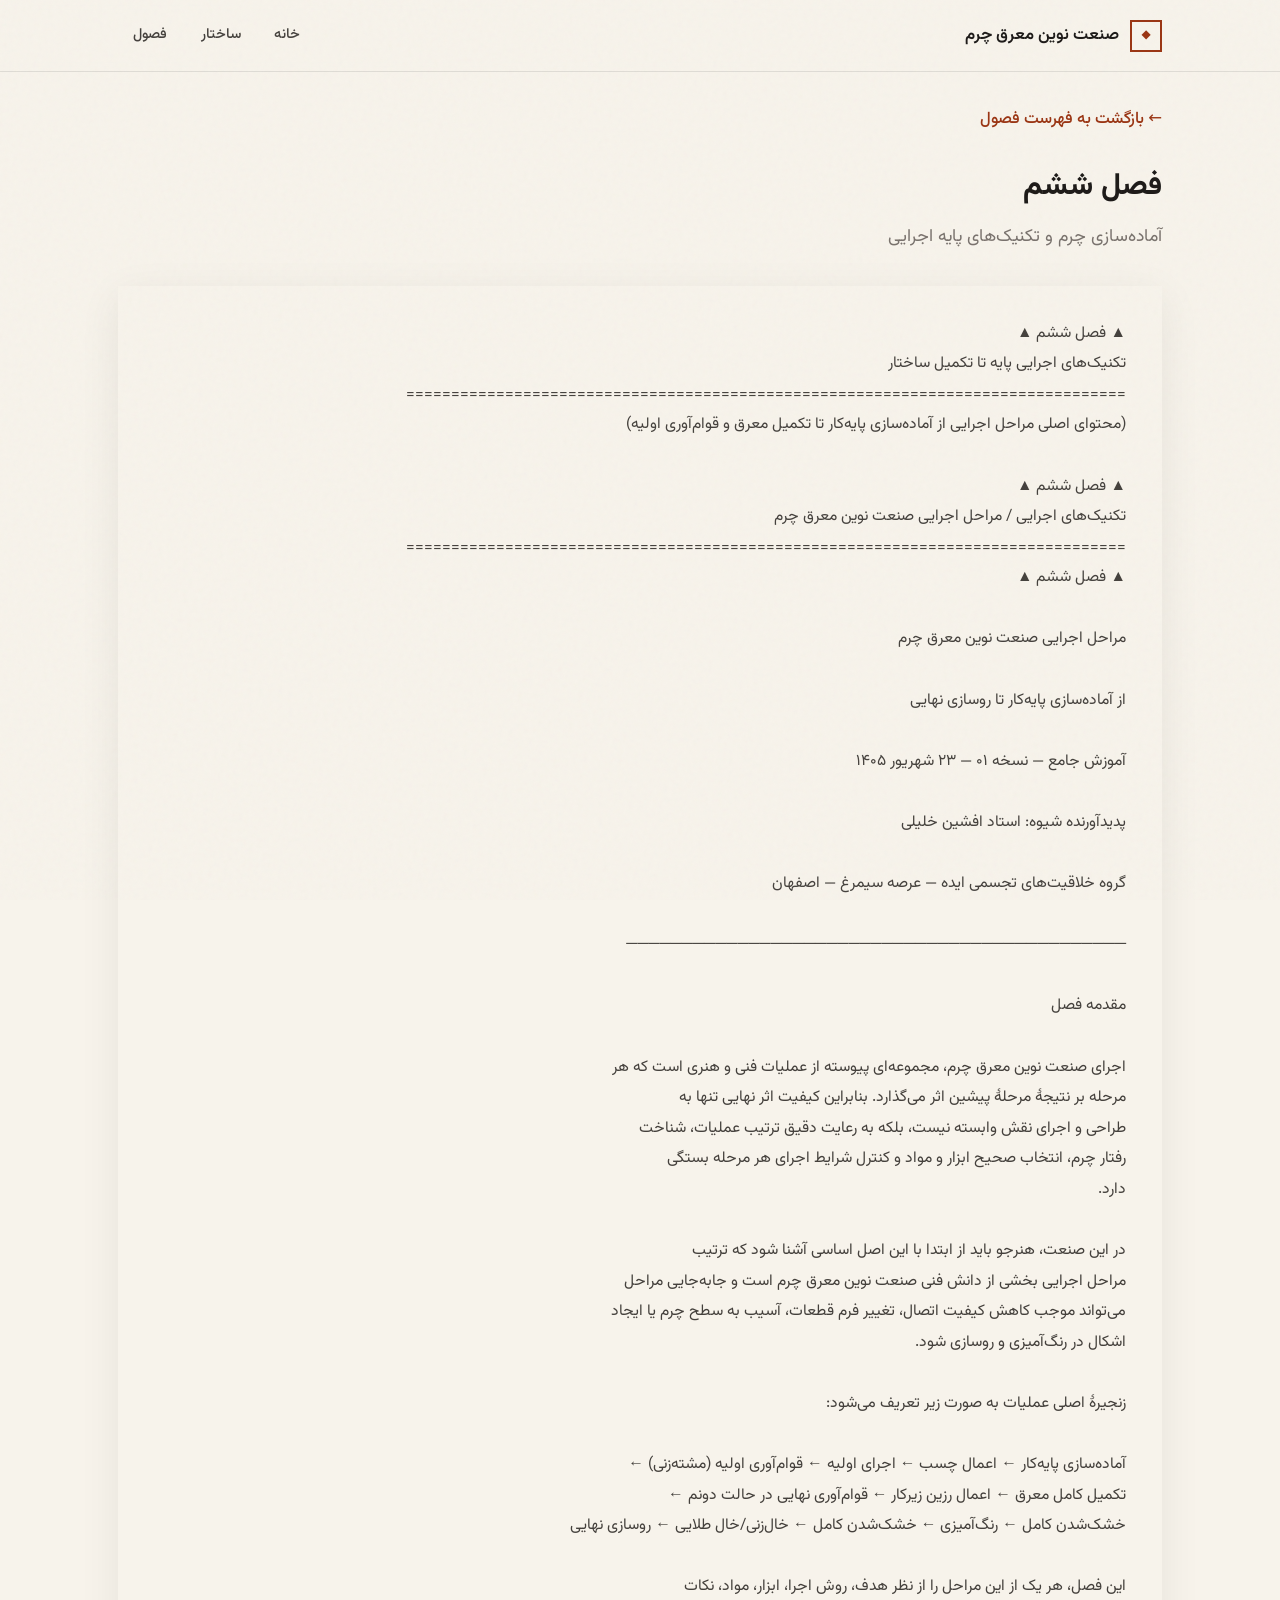
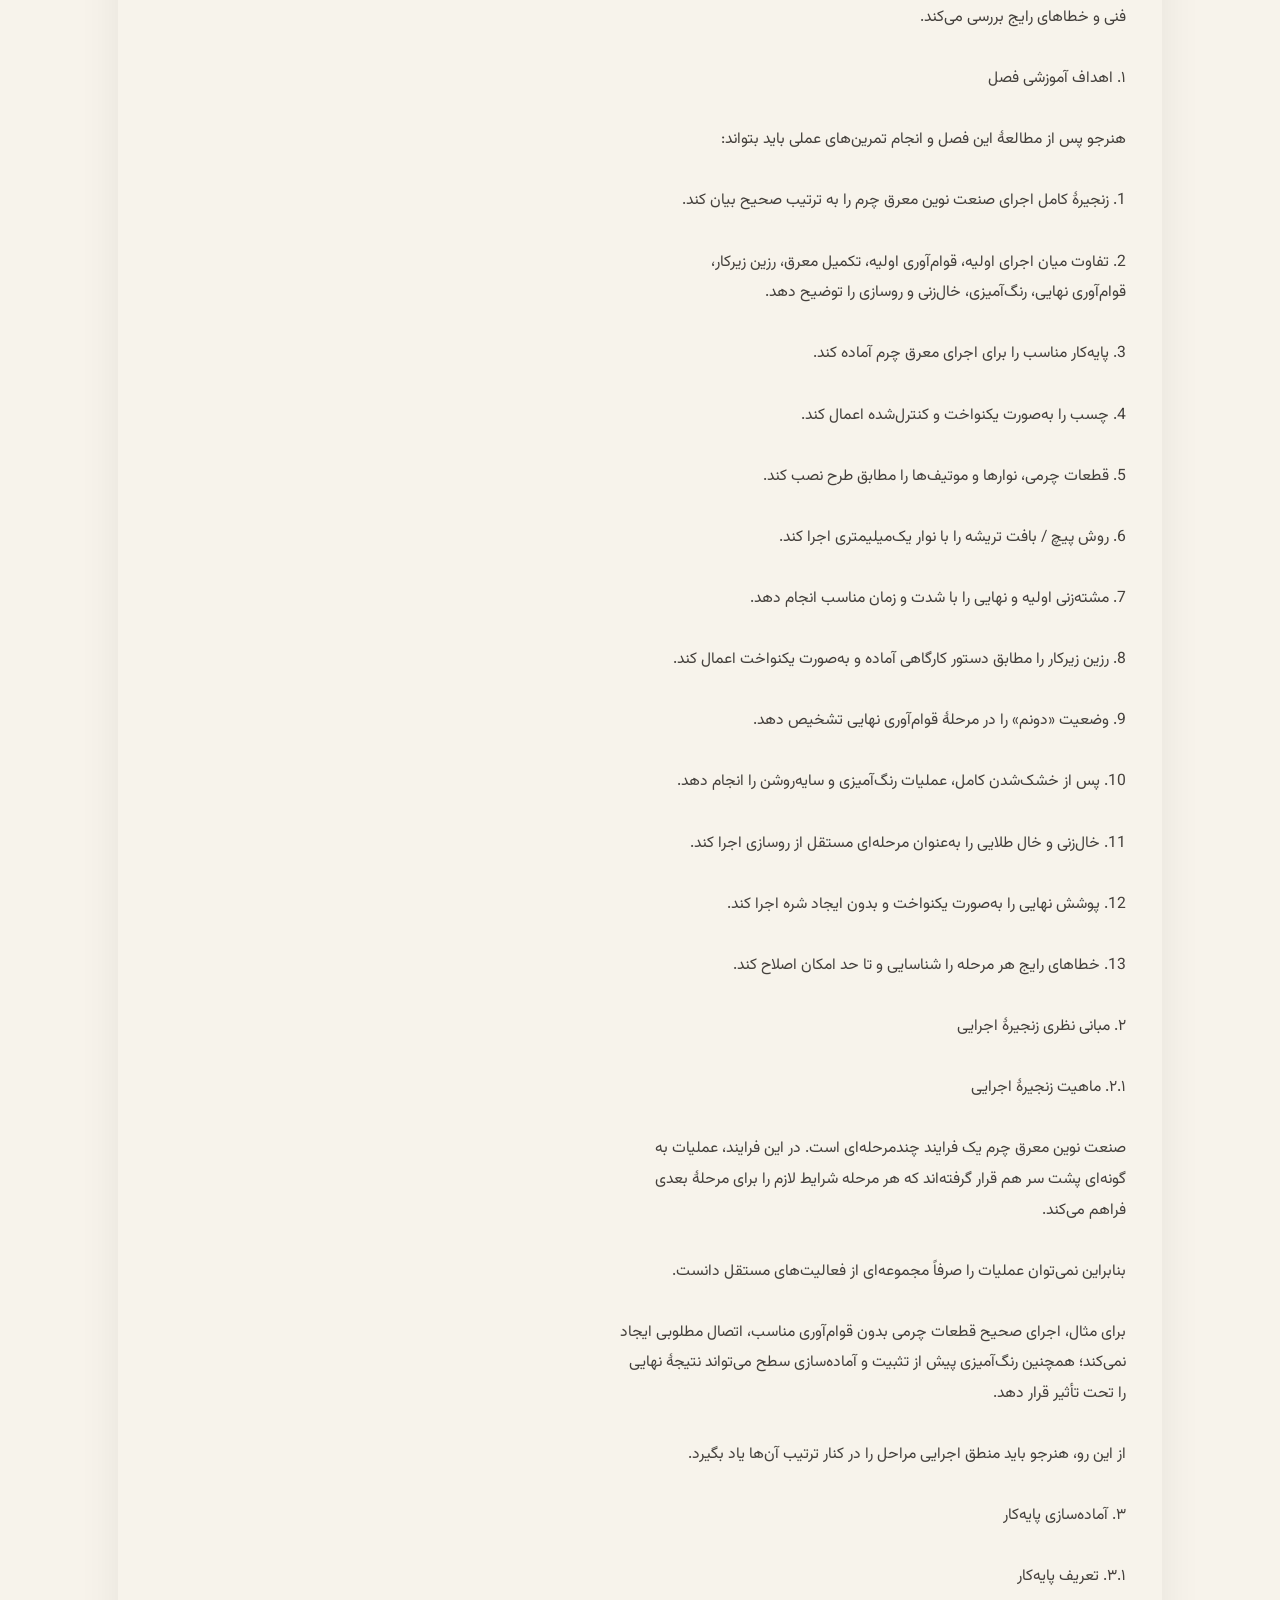
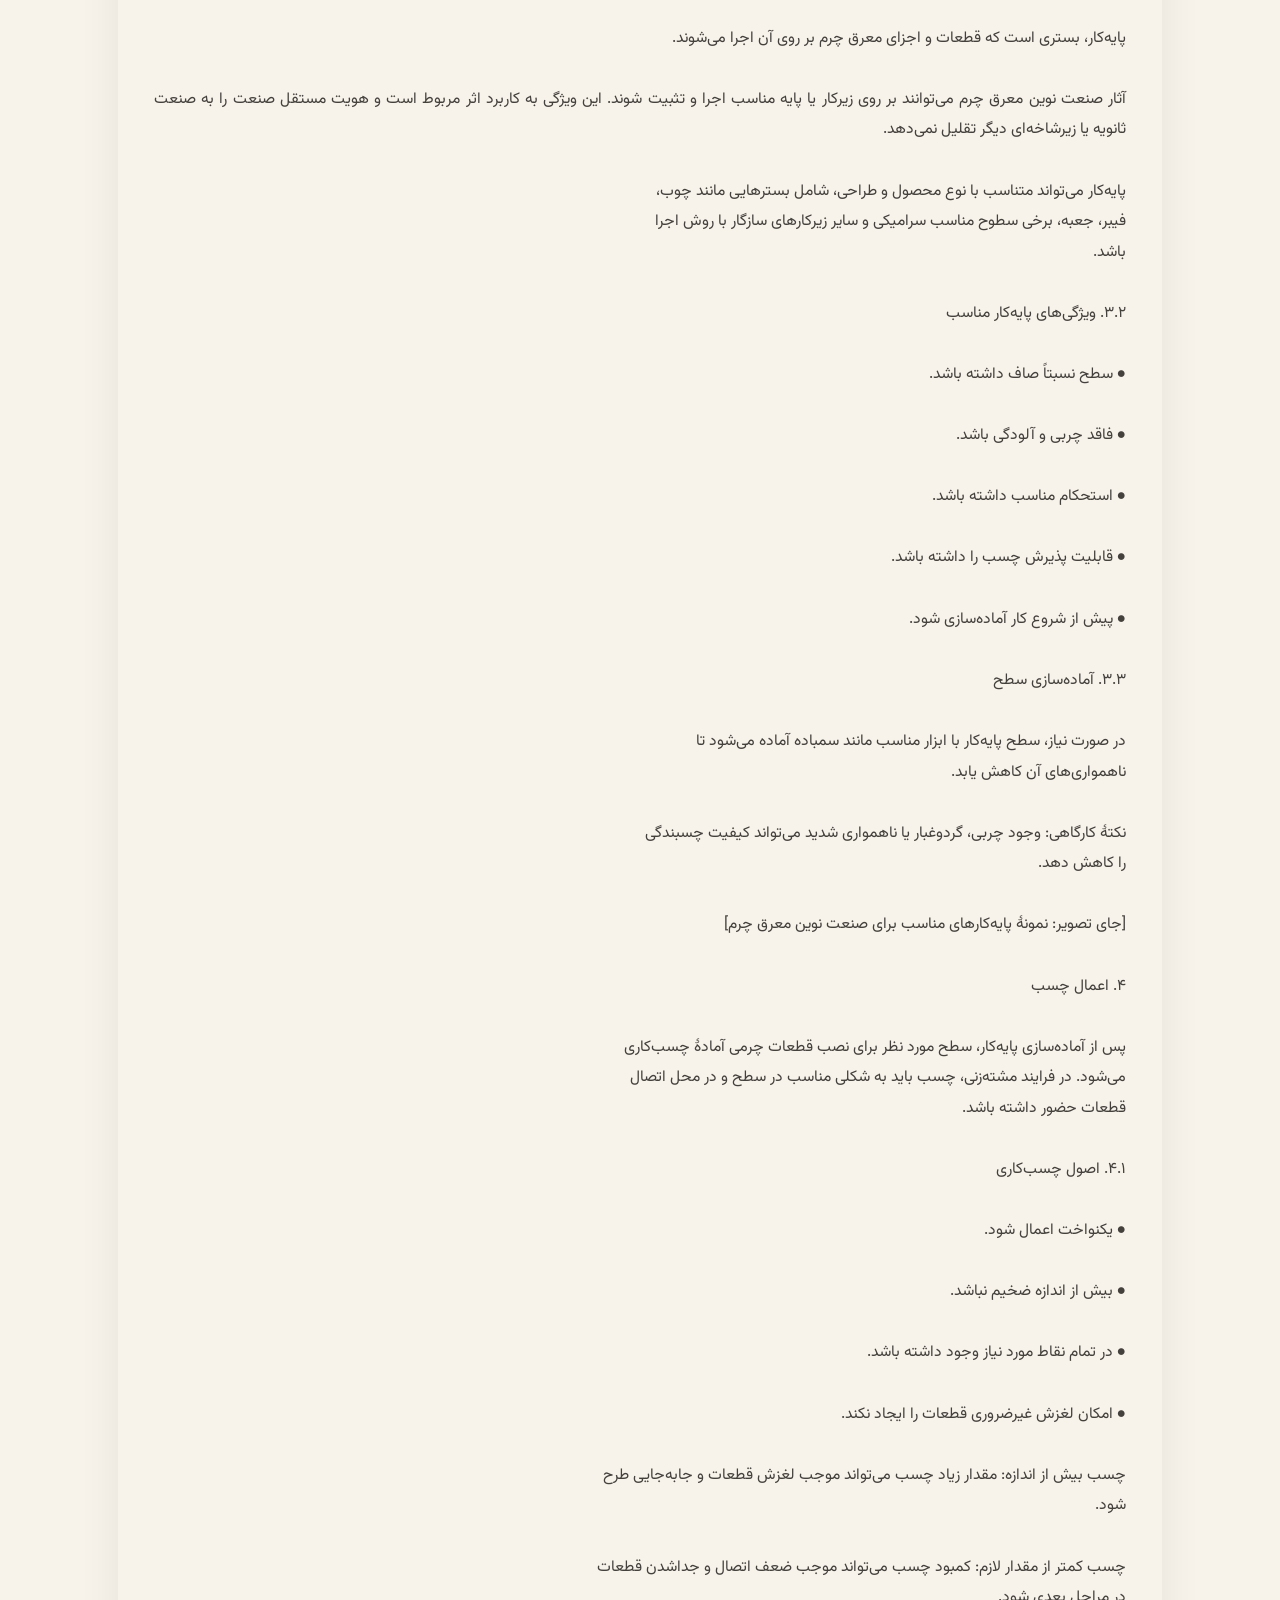
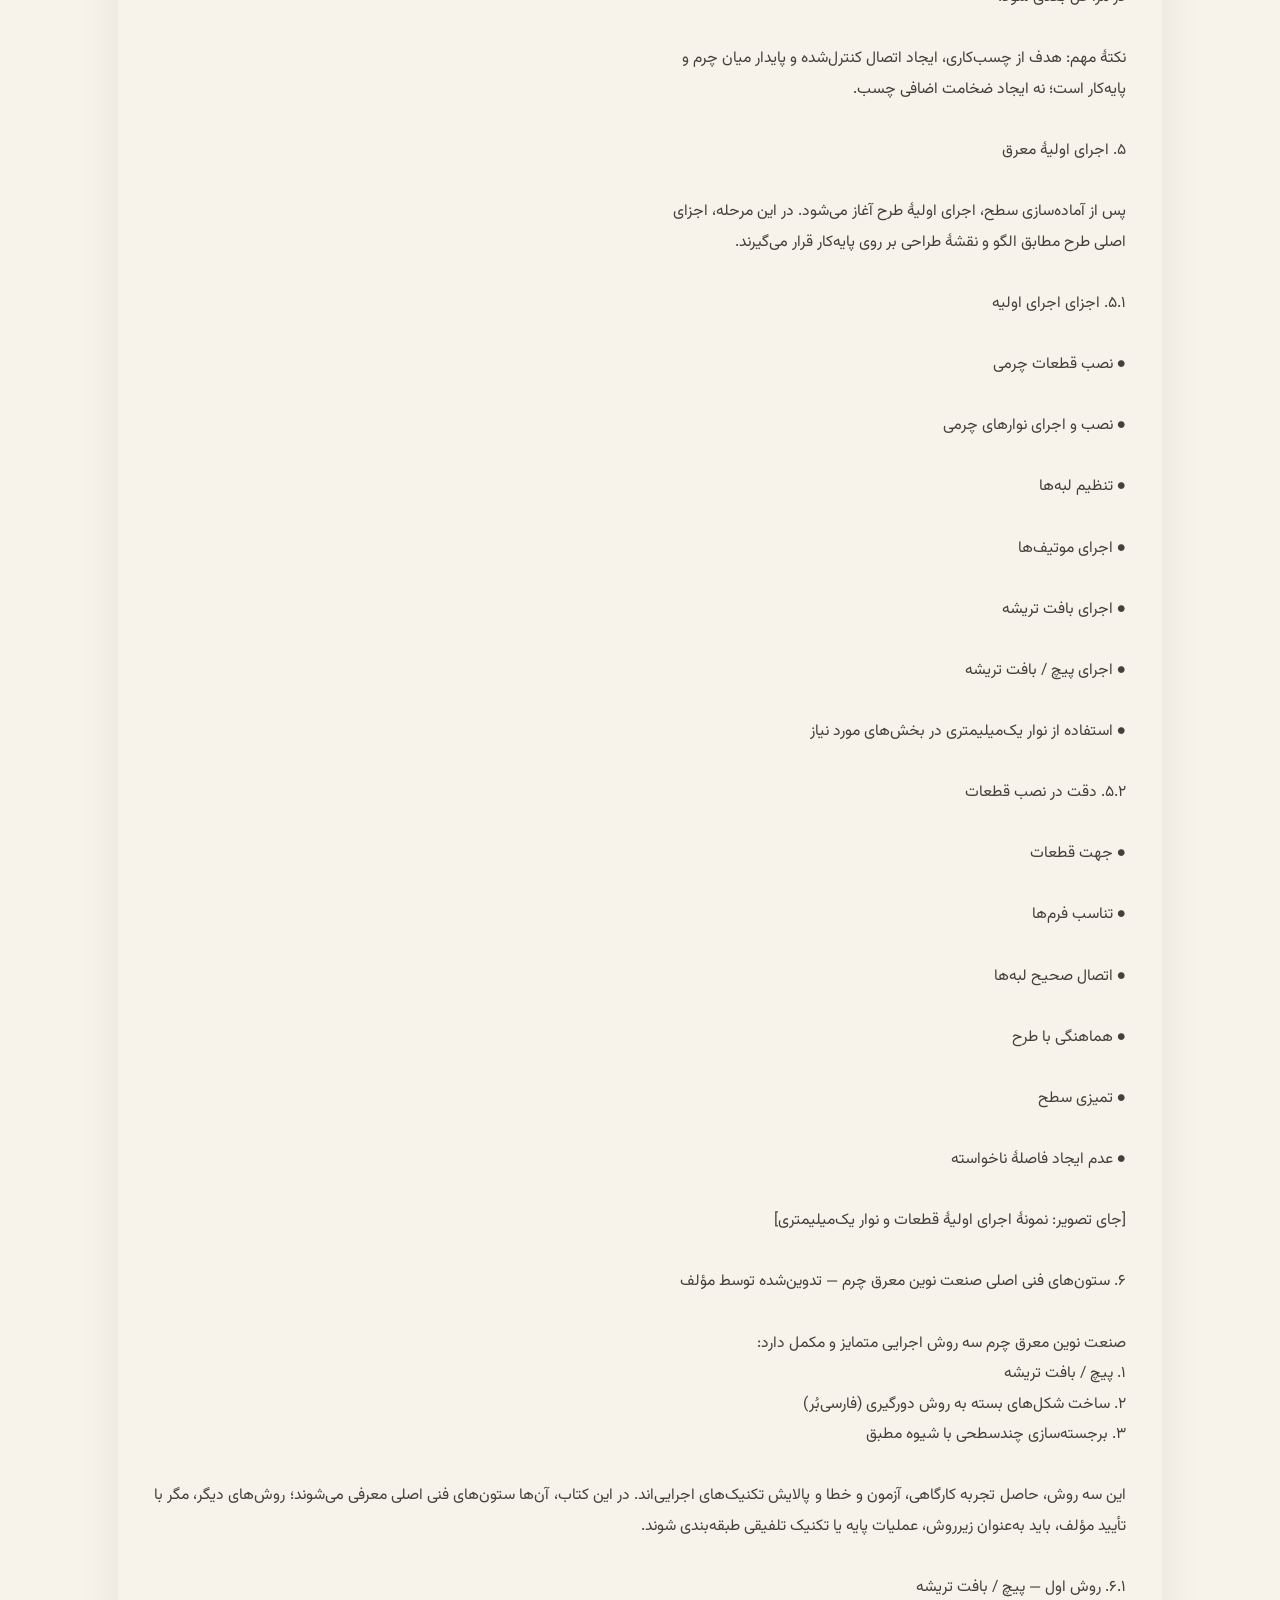
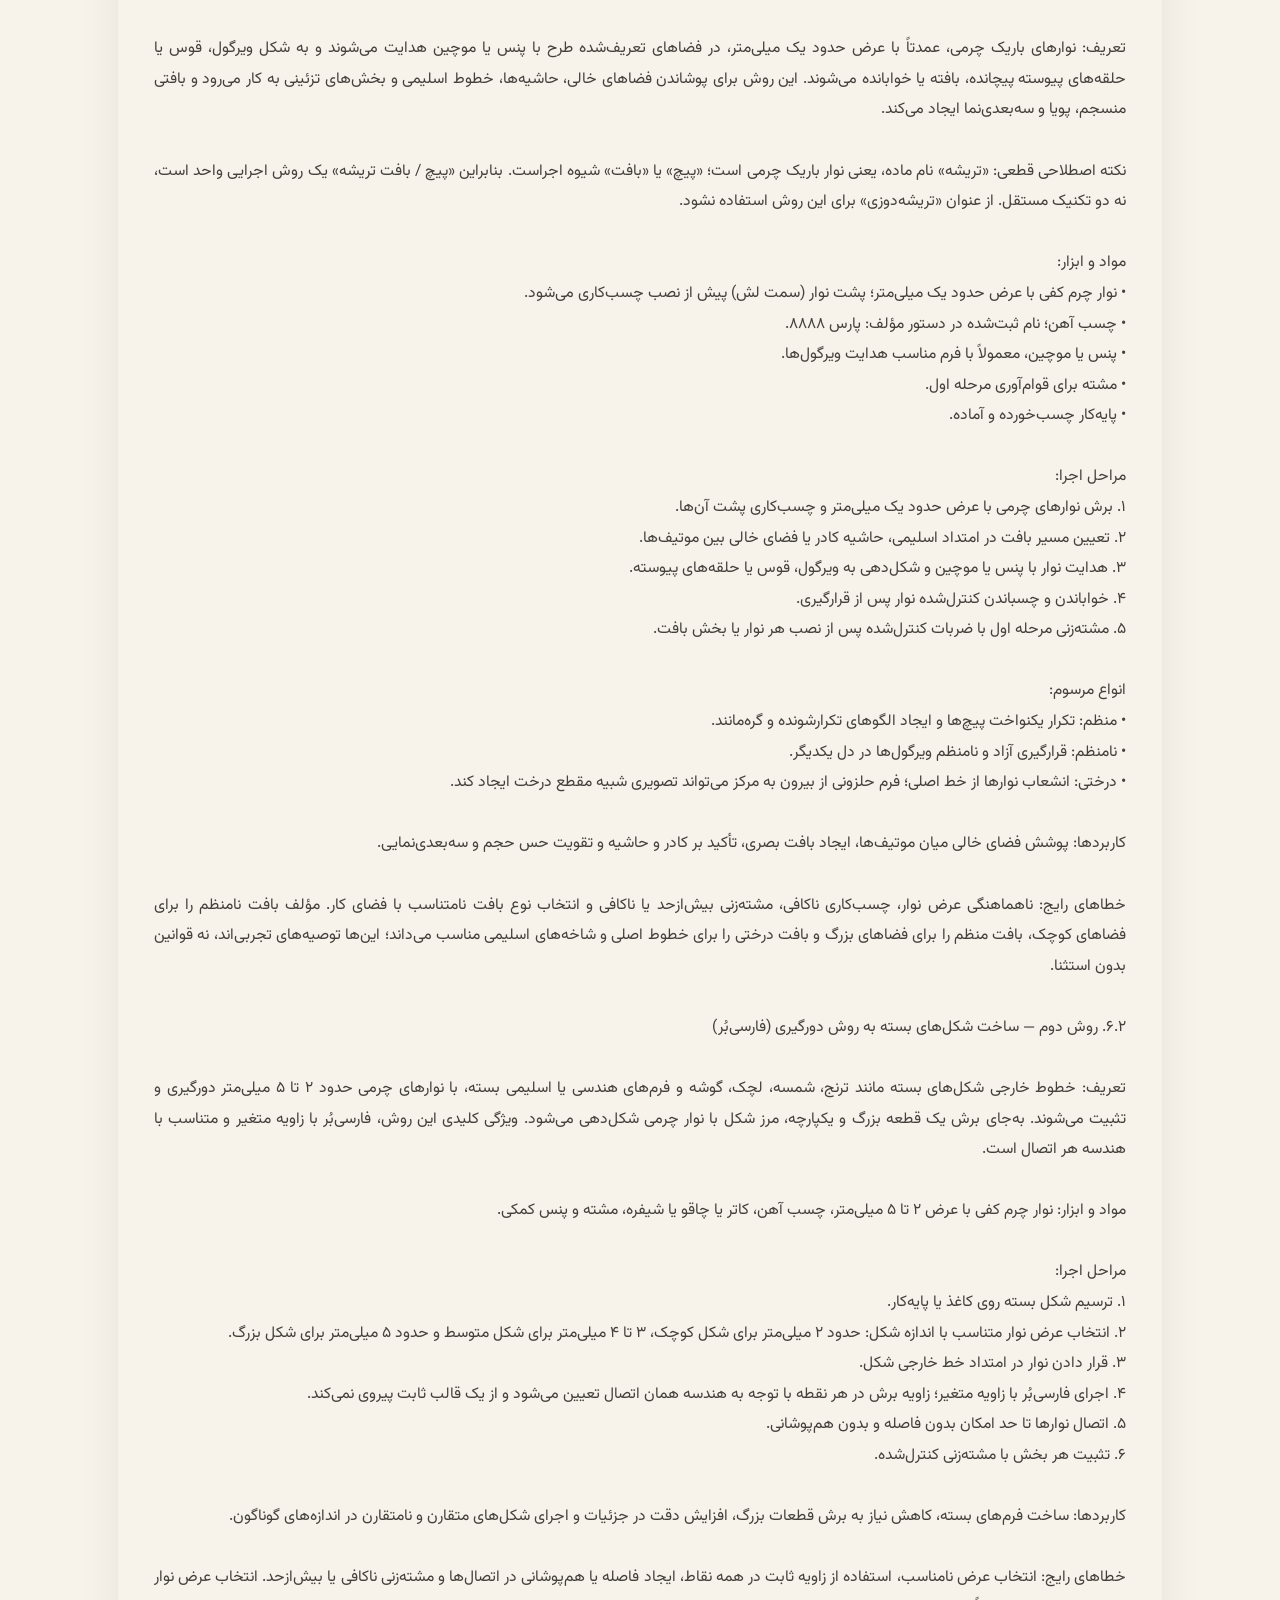
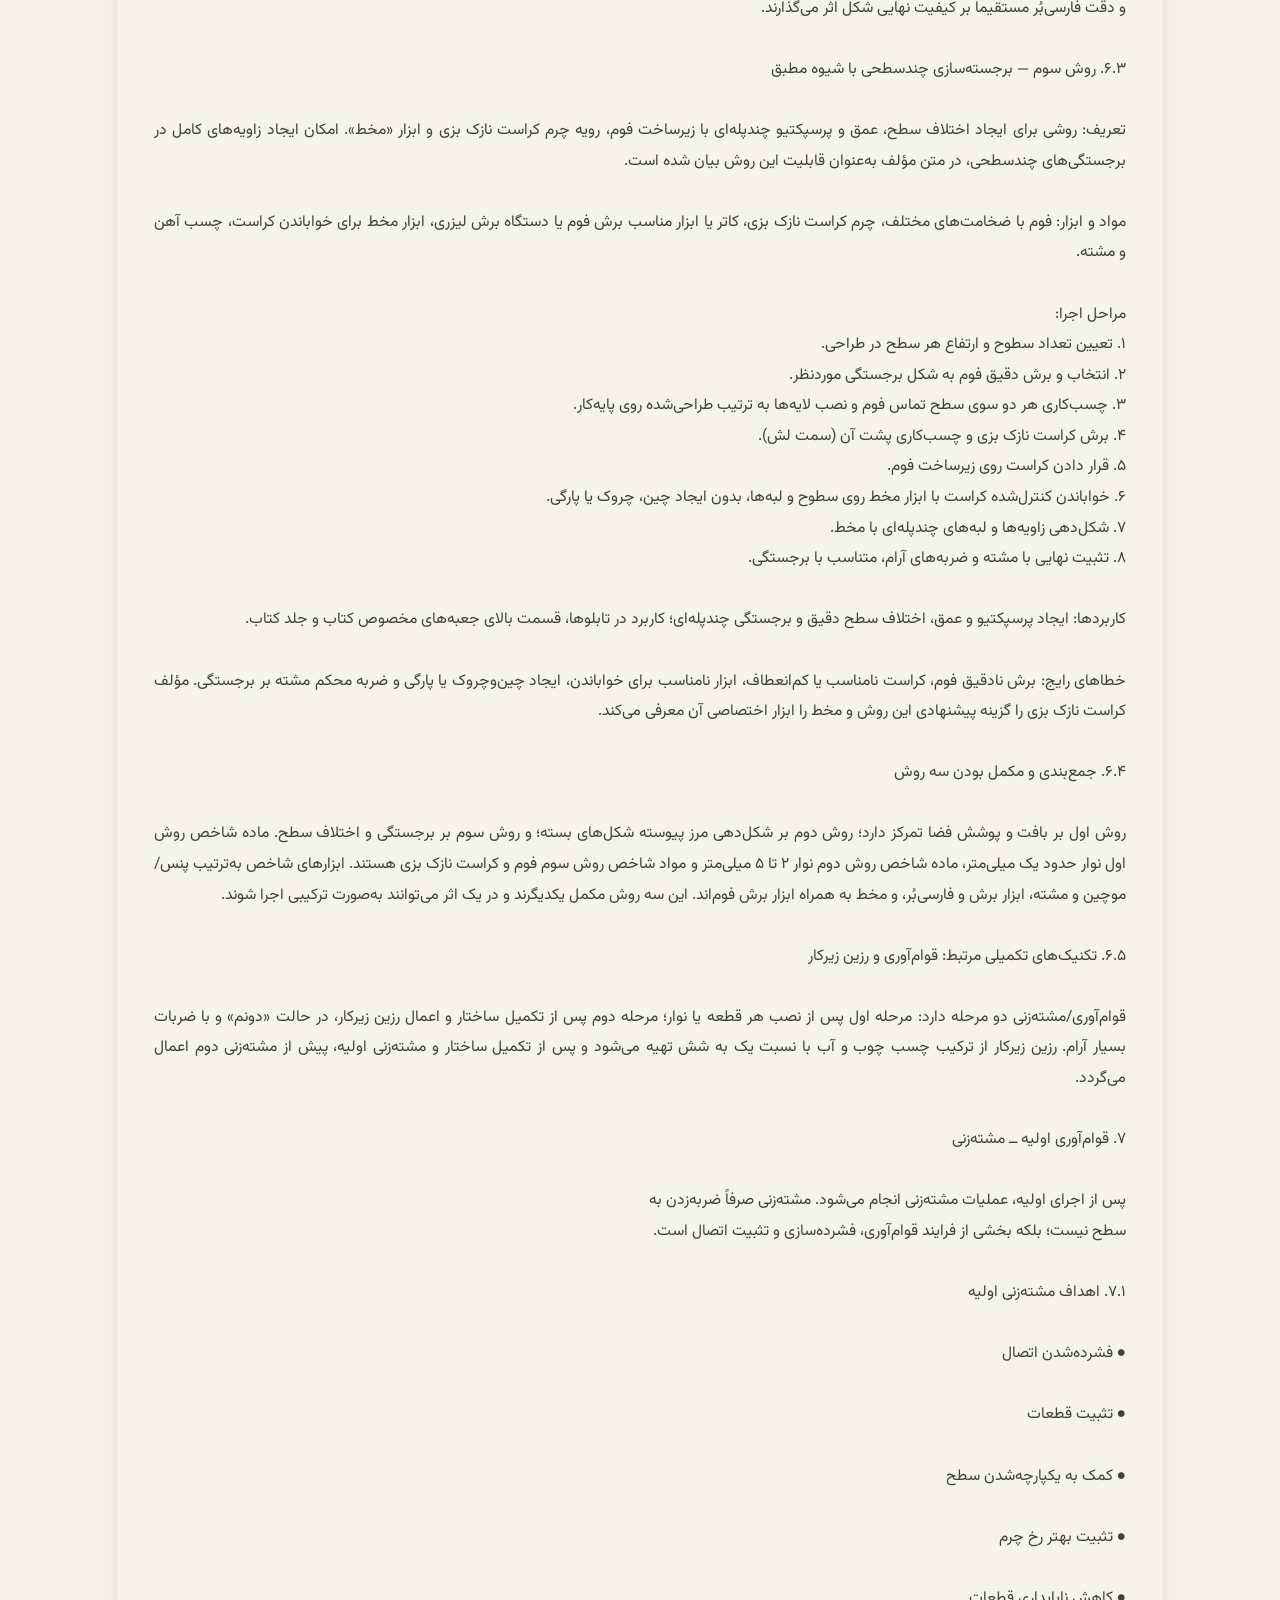
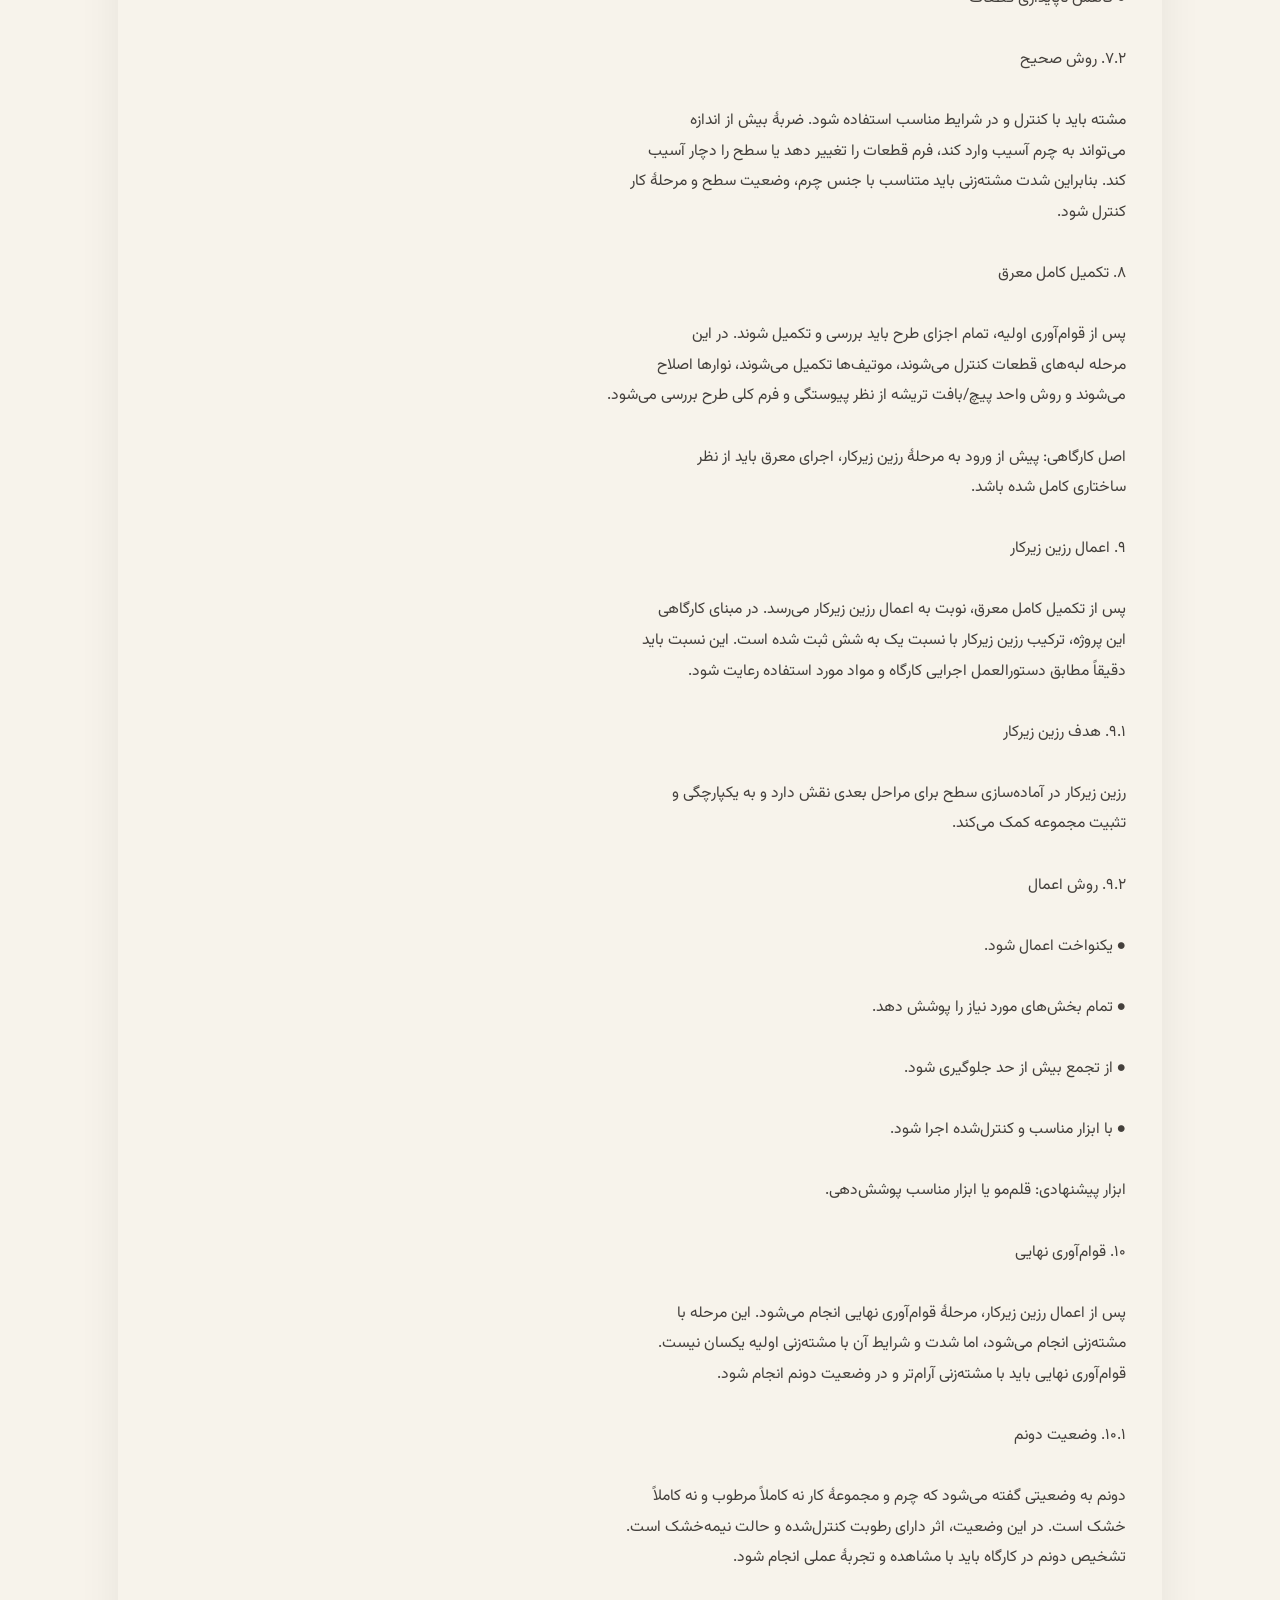
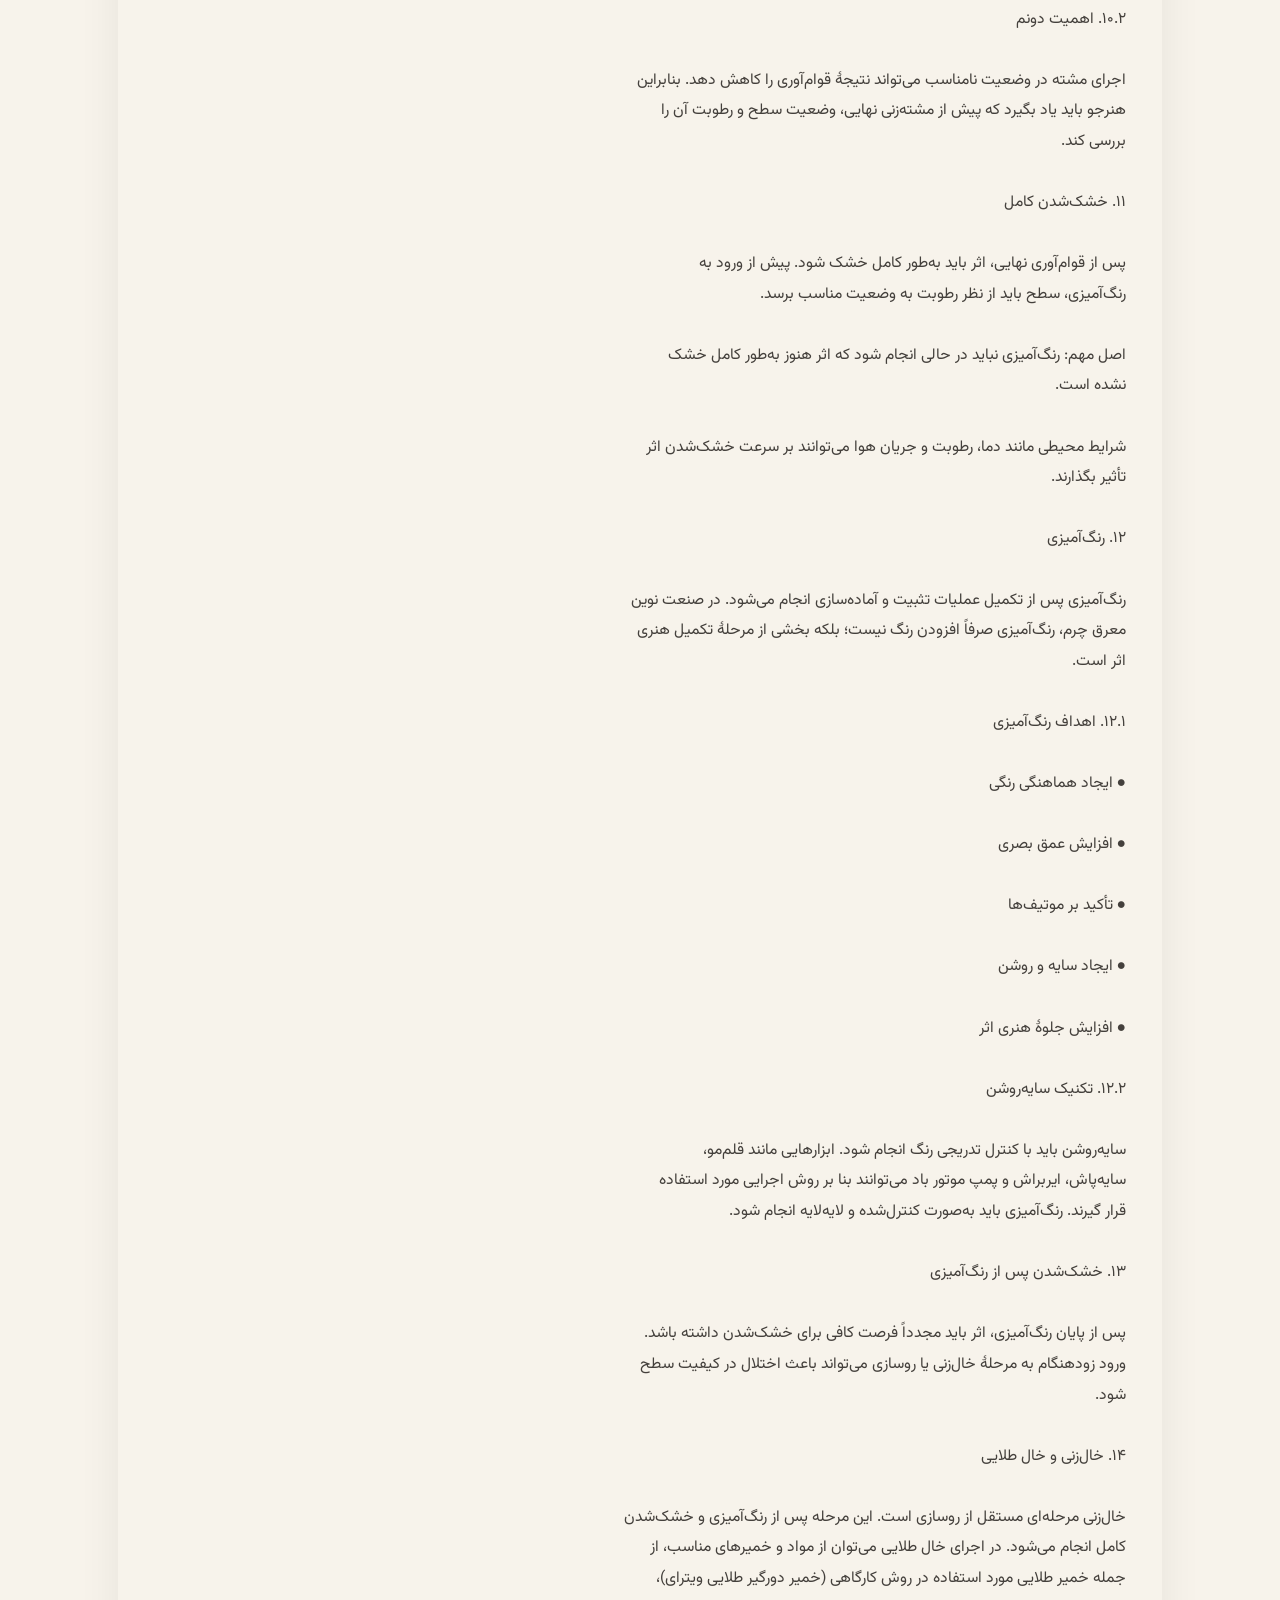
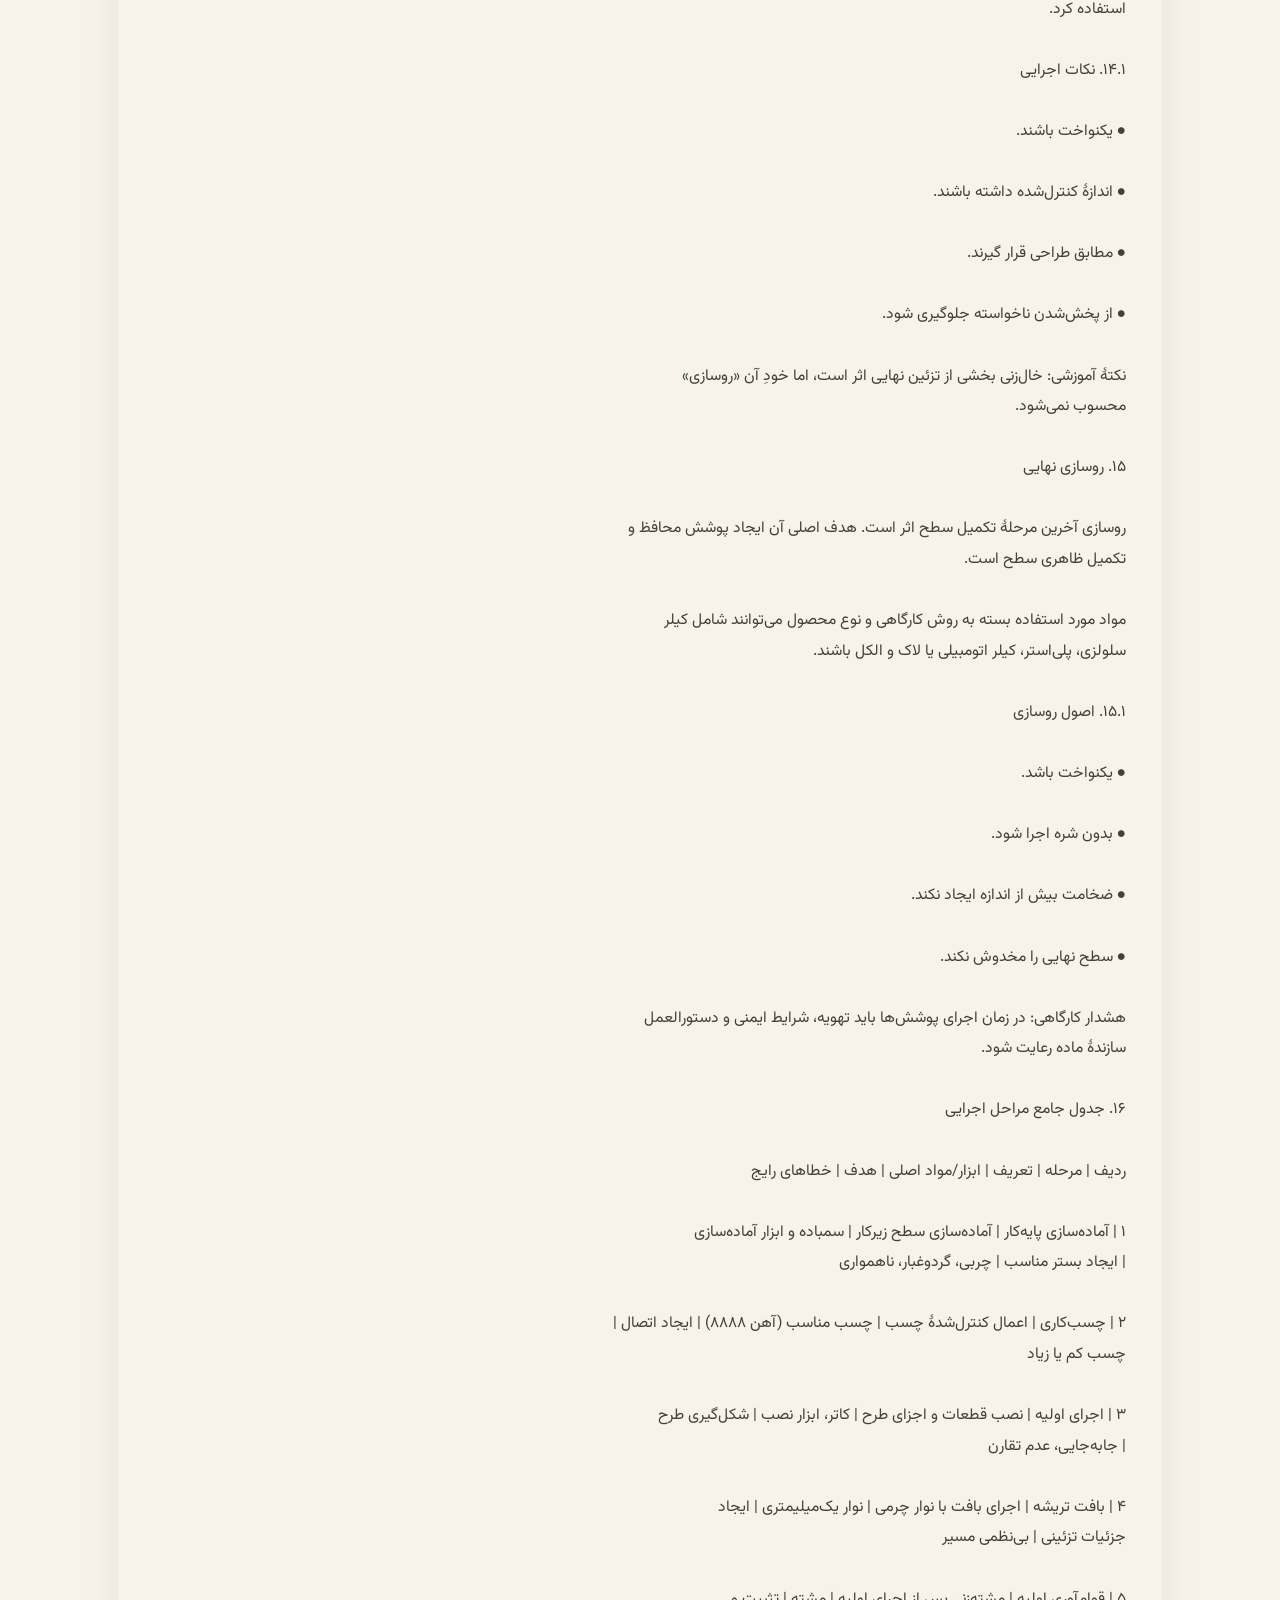
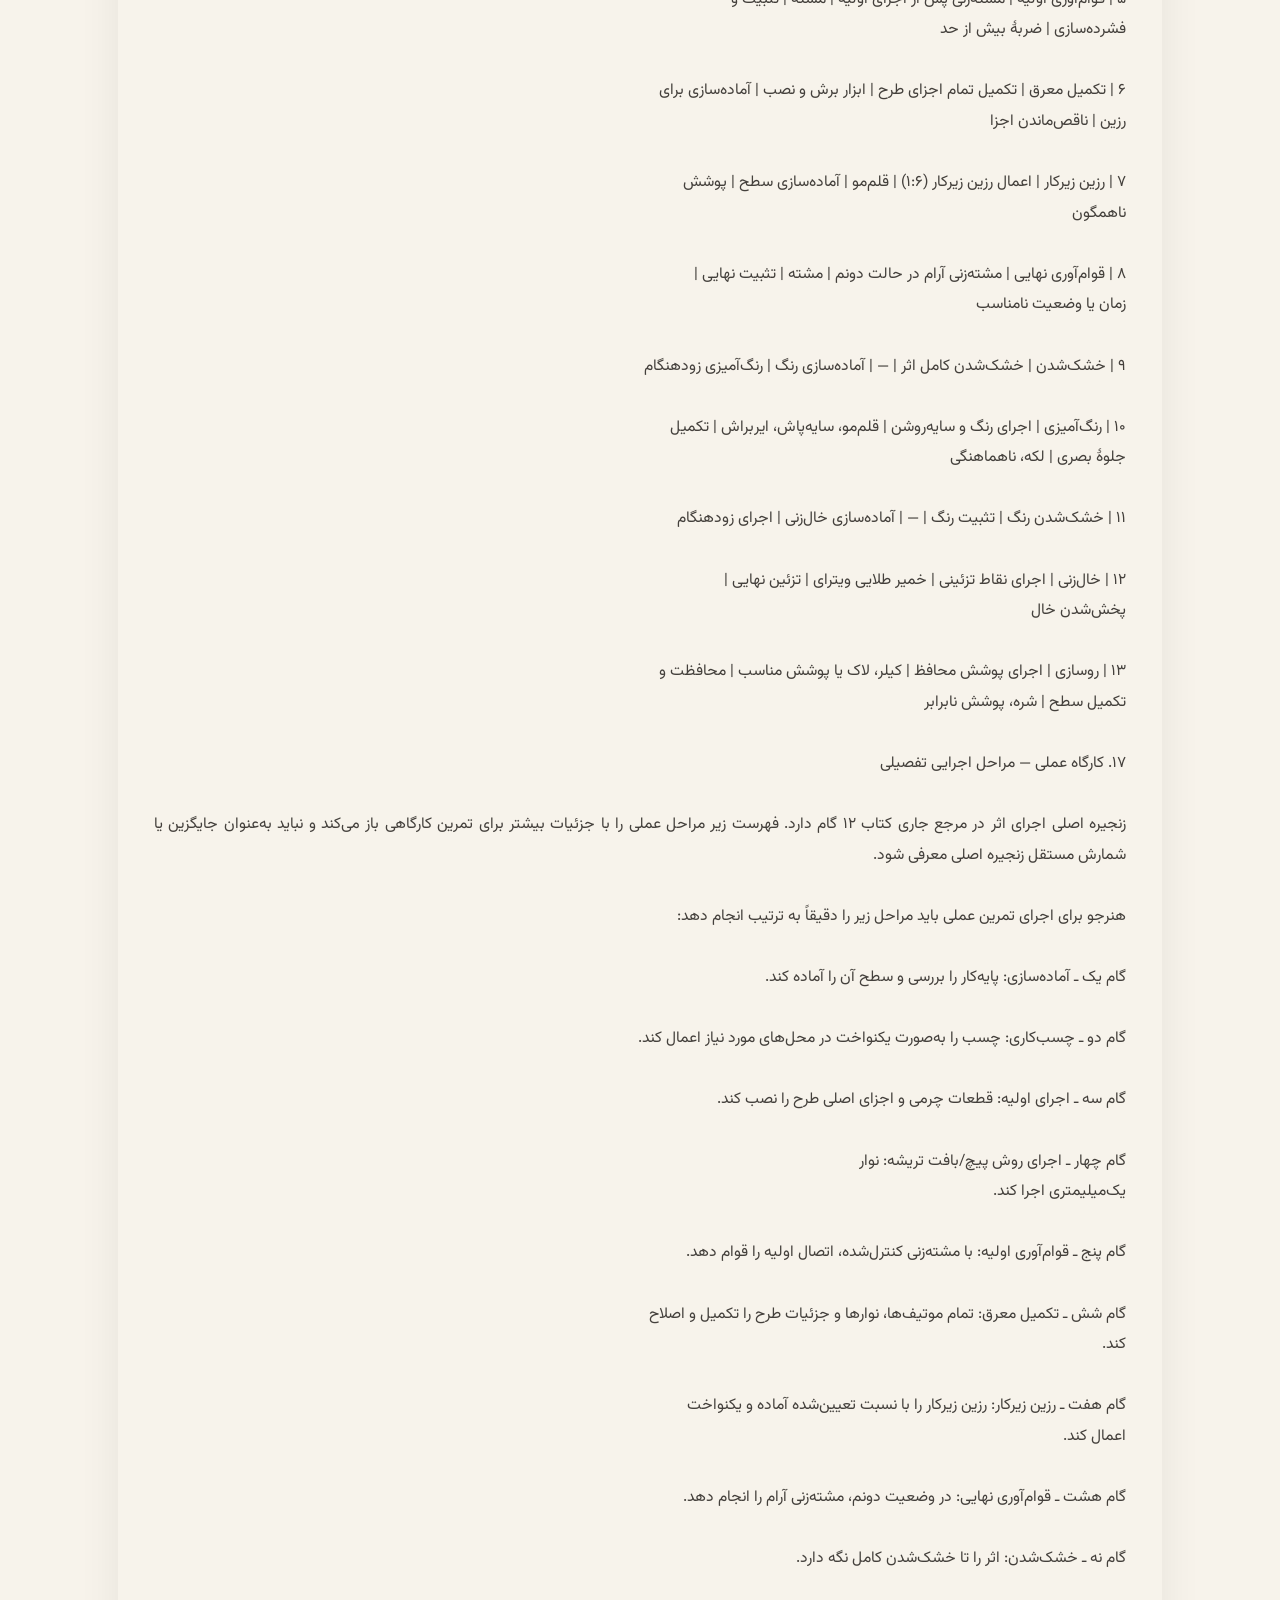
<file: chapter6.html>
<!DOCTYPE html>
<html lang="fa" dir="rtl">
<head>
  <meta charset="UTF-8">
  <meta name="viewport" content="width=device-width, initial-scale=1.0">
  <title>فصل ششم | صنعت نوین معرق چرم</title>
  <link rel="preconnect" href="https://fonts.googleapis.com">
  <link href="https://fonts.googleapis.com/css2?family=Noto+Naskh+Arabic:wght@400;500;600;700&family=Vazirmatn:wght@300;400;500;600;700&display=swap" rel="stylesheet">
  <link rel="stylesheet" href="../css/style.css">
  <style>
    .chapter-page { padding-top: 2rem; padding-bottom: 4rem; }
    .chapter-header { margin-bottom: 2rem; }
    .chapter-header h1 { font-family: var(--font-display); font-size: 1.9rem; color: var(--ink); margin-bottom: 0.4rem; }
    .chapter-header .subtitle { color: var(--muted); font-size: 1.1rem; }
    .back-link { display: inline-block; margin-bottom: 1.5rem; color: var(--accent); text-decoration: none; font-weight: 500; }
    .back-link:hover { text-decoration: underline; }
    .chapter-body { background: var(--paper); border: 1px solid var(--border); border-radius: var(--radius); padding: 2rem 2.25rem; box-shadow: var(--shadow); }
    .chapter-body p { margin-bottom: 1rem; color: var(--ink-soft); line-height: 1.85; }
    .chapter-body h4 { font-size: 1.1rem; color: var(--accent-dark); margin: 1.6rem 0 0.7rem; padding-top: 0.6rem; border-top: 1px solid var(--border); }
    .chapter-body h4:first-child { border-top: none; padding-top: 0; }
    .chapter-marker { font-weight: 600; color: var(--accent); text-align: center; margin: 1.5rem 0; }
    .list-item { padding-right: 0.5rem; }
    .chapter-nav { display: flex; justify-content: space-between; margin-top: 2.5rem; gap: 1rem; flex-wrap: wrap; }
    .chapter-nav a { padding: 0.6rem 1.2rem; background: var(--accent-soft); color: var(--accent-dark); border-radius: 8px; text-decoration: none; font-weight: 500; }
    .chapter-nav a:hover { background: var(--accent); color: #fff; }
  .chapter-text { white-space: pre-wrap; direction: rtl; text-align: justify; font-family: 'Vazirmatn', Tahoma, sans-serif; font-size: 0.98rem; line-height: 1.95; color: var(--ink-soft); }
    @page { size: A5; margin: 15mm 13mm 17mm; }
    @media print { .site-header, .back-link { display: none !important; } .chapter-page { padding: 0 !important; } .chapter-body { border: 0 !important; box-shadow: none !important; padding: 0 !important; } .chapter-text { font-size: 10.5pt; } }
  </style>
</head>
<body>
  <header class="site-header">
    <div class="header-inner">
      <a href="../index.html" class="logo">
        <span class="logo-mark">◆</span>
        <span class="logo-text">صنعت نوین معرق چرم</span>
      </a>
      <nav class="main-nav">
        <a href="../index.html" class="nav-link">خانه</a>
        <a href="../index.html#structure" class="nav-link">ساختار</a>
        <a href="../index.html#chapters" class="nav-link">فصول</a>
      </nav>
    </div>
  </header>

  <main class="chapter-page">
    <div class="container">
      <a href="../index.html#chapters" class="back-link">← بازگشت به فهرست فصول</a>
      
      <div class="chapter-header">
        <h1>فصل ششم</h1>
        <p class="subtitle">آماده‌سازی چرم و تکنیک‌های پایه اجرایی</p>
      </div>

      <article class="chapter-body"><pre class="chapter-text">▲ فصل ششم ▲
تکنیک‌های اجرایی پایه تا تکمیل ساختار
================================================================================
(محتوای اصلی مراحل اجرایی از آماده‌سازی پایه‌کار تا تکمیل معرق و قوام‌آوری اولیه)

▲ فصل ششم ▲
تکنیک‌های اجرایی / مراحل اجرایی صنعت نوین معرق چرم
================================================================================
▲ فصل ششم ▲

مراحل اجرایی صنعت نوین معرق چرم

از آماده‌سازی پایه‌کار تا روسازی نهایی

آموزش جامع — نسخه ۰۱ — ۲۳ شهریور ۱۴۰۵

پدیدآورنده شیوه: استاد افشین خلیلی

گروه خلاقیت‌های تجسمی ایده — عرصه سیمرغ — اصفهان

─────────────────────────────────────────────

مقدمه فصل

اجرای صنعت نوین معرق چرم، مجموعه‌ای پیوسته از عملیات فنی و هنری است که هر
مرحله بر نتیجهٔ مرحلهٔ پیشین اثر می‌گذارد. بنابراین کیفیت اثر نهایی تنها به
طراحی و اجرای نقش وابسته نیست، بلکه به رعایت دقیق ترتیب عملیات، شناخت
رفتار چرم، انتخاب صحیح ابزار و مواد و کنترل شرایط اجرای هر مرحله بستگی
دارد.

در این صنعت، هنرجو باید از ابتدا با این اصل اساسی آشنا شود که ترتیب
مراحل اجرایی بخشی از دانش فنی صنعت نوین معرق چرم است و جابه‌جایی مراحل
می‌تواند موجب کاهش کیفیت اتصال، تغییر فرم قطعات، آسیب به سطح چرم یا ایجاد
اشکال در رنگ‌آمیزی و روسازی شود.

زنجیرهٔ اصلی عملیات به صورت زیر تعریف می‌شود:

آماده‌سازی پایه‌کار ← اعمال چسب ← اجرای اولیه ← قوام‌آوری اولیه (مشته‌زنی) ←
تکمیل کامل معرق ← اعمال رزین زیرکار ← قوام‌آوری نهایی در حالت دونم ←
خشک‌شدن کامل ← رنگ‌آمیزی ← خشک‌شدن کامل ← خال‌زنی/خال طلایی ← روسازی نهایی

این فصل، هر یک از این مراحل را از نظر هدف، روش اجرا، ابزار، مواد، نکات
فنی و خطاهای رایج بررسی می‌کند.

۱. اهداف آموزشی فصل

هنرجو پس از مطالعهٔ این فصل و انجام تمرین‌های عملی باید بتواند:

1. زنجیرهٔ کامل اجرای صنعت نوین معرق چرم را به ترتیب صحیح بیان کند.

2. تفاوت میان اجرای اولیه، قوام‌آوری اولیه، تکمیل معرق، رزین زیرکار،
قوام‌آوری نهایی، رنگ‌آمیزی، خال‌زنی و روسازی را توضیح دهد.

3. پایه‌کار مناسب را برای اجرای معرق چرم آماده کند.

4. چسب را به‌صورت یکنواخت و کنترل‌شده اعمال کند.

5. قطعات چرمی، نوارها و موتیف‌ها را مطابق طرح نصب کند.

6. روش پیچ / بافت تریشه را با نوار یک‌میلیمتری اجرا کند.

7. مشته‌زنی اولیه و نهایی را با شدت و زمان مناسب انجام دهد.

8. رزین زیرکار را مطابق دستور کارگاهی آماده و به‌صورت یکنواخت اعمال کند.

9. وضعیت «دونم» را در مرحلهٔ قوام‌آوری نهایی تشخیص دهد.

10. پس از خشک‌شدن کامل، عملیات رنگ‌آمیزی و سایه‌روشن را انجام دهد.

11. خال‌زنی و خال طلایی را به‌عنوان مرحله‌ای مستقل از روسازی اجرا کند.

12. پوشش نهایی را به‌صورت یکنواخت و بدون ایجاد شره اجرا کند.

13. خطاهای رایج هر مرحله را شناسایی و تا حد امکان اصلاح کند.

۲. مبانی نظری زنجیرهٔ اجرایی

۲.۱. ماهیت زنجیرهٔ اجرایی

صنعت نوین معرق چرم یک فرایند چندمرحله‌ای است. در این فرایند، عملیات به
گونه‌ای پشت سر هم قرار گرفته‌اند که هر مرحله شرایط لازم را برای مرحلهٔ بعدی
فراهم می‌کند.

بنابراین نمی‌توان عملیات را صرفاً مجموعه‌ای از فعالیت‌های مستقل دانست.

برای مثال، اجرای صحیح قطعات چرمی بدون قوام‌آوری مناسب، اتصال مطلوبی ایجاد
نمی‌کند؛ همچنین رنگ‌آمیزی پیش از تثبیت و آماده‌سازی سطح می‌تواند نتیجهٔ نهایی
را تحت تأثیر قرار دهد.

از این رو، هنرجو باید منطق اجرایی مراحل را در کنار ترتیب آن‌ها یاد بگیرد.

۳. آماده‌سازی پایه‌کار

۳.۱. تعریف پایه‌کار

پایه‌کار، بستری است که قطعات و اجزای معرق چرم بر روی آن اجرا می‌شوند.

آثار صنعت نوین معرق چرم می‌توانند بر روی زیرکار یا پایه مناسب اجرا و تثبیت شوند. این ویژگی به کاربرد اثر مربوط است و هویت مستقل صنعت را به صنعت ثانویه یا زیرشاخه‌ای دیگر تقلیل نمی‌دهد.

پایه‌کار می‌تواند متناسب با نوع محصول و طراحی، شامل بسترهایی مانند چوب،
فیبر، جعبه، برخی سطوح مناسب سرامیکی و سایر زیرکارهای سازگار با روش اجرا
باشد.

۳.۲. ویژگی‌های پایه‌کار مناسب

● سطح نسبتاً صاف داشته باشد.

● فاقد چربی و آلودگی باشد.

● استحکام مناسب داشته باشد.

● قابلیت پذیرش چسب را داشته باشد.

● پیش از شروع کار آماده‌سازی شود.

۳.۳. آماده‌سازی سطح

در صورت نیاز، سطح پایه‌کار با ابزار مناسب مانند سمباده آماده می‌شود تا
ناهمواری‌های آن کاهش یابد.

نکتهٔ کارگاهی: وجود چربی، گردوغبار یا ناهمواری شدید می‌تواند کیفیت چسبندگی
را کاهش دهد.

[جای تصویر: نمونهٔ پایه‌کارهای مناسب برای صنعت نوین معرق چرم]

۴. اعمال چسب

پس از آماده‌سازی پایه‌کار، سطح مورد نظر برای نصب قطعات چرمی آمادهٔ چسب‌کاری
می‌شود. در فرایند مشته‌زنی، چسب باید به شکلی مناسب در سطح و در محل اتصال
قطعات حضور داشته باشد.

۴.۱. اصول چسب‌کاری

● یکنواخت اعمال شود.

● بیش از اندازه ضخیم نباشد.

● در تمام نقاط مورد نیاز وجود داشته باشد.

● امکان لغزش غیرضروری قطعات را ایجاد نکند.

چسب بیش از اندازه: مقدار زیاد چسب می‌تواند موجب لغزش قطعات و جابه‌جایی طرح
شود.

چسب کمتر از مقدار لازم: کمبود چسب می‌تواند موجب ضعف اتصال و جداشدن قطعات
در مراحل بعدی شود.

نکتهٔ مهم: هدف از چسب‌کاری، ایجاد اتصال کنترل‌شده و پایدار میان چرم و
پایه‌کار است؛ نه ایجاد ضخامت اضافی چسب.

۵. اجرای اولیهٔ معرق

پس از آماده‌سازی سطح، اجرای اولیهٔ طرح آغاز می‌شود. در این مرحله، اجزای
اصلی طرح مطابق الگو و نقشهٔ طراحی بر روی پایه‌کار قرار می‌گیرند.

۵.۱. اجزای اجرای اولیه

● نصب قطعات چرمی

● نصب و اجرای نوارهای چرمی

● تنظیم لبه‌ها

● اجرای موتیف‌ها

● اجرای بافت تریشه

● اجرای پیچ / بافت تریشه

● استفاده از نوار یک‌میلیمتری در بخش‌های مورد نیاز

۵.۲. دقت در نصب قطعات

● جهت قطعات

● تناسب فرم‌ها

● اتصال صحیح لبه‌ها

● هماهنگی با طرح

● تمیزی سطح

● عدم ایجاد فاصلهٔ ناخواسته

[جای تصویر: نمونهٔ اجرای اولیهٔ قطعات و نوار یک‌میلیمتری]

۶. ستون‌های فنی اصلی صنعت نوین معرق چرم — تدوین‌شده توسط مؤلف

صنعت نوین معرق چرم سه روش اجرایی متمایز و مکمل دارد:
۱. پیچ / بافت تریشه
۲. ساخت شکل‌های بسته به روش دورگیری (فارسی‌بُر)
۳. برجسته‌سازی چندسطحی با شیوه مطبق

این سه روش، حاصل تجربه کارگاهی، آزمون و خطا و پالایش تکنیک‌های اجرایی‌اند. در این کتاب، آن‌ها ستون‌های فنی اصلی معرفی می‌شوند؛ روش‌های دیگر، مگر با تأیید مؤلف، باید به‌عنوان زیرروش، عملیات پایه یا تکنیک تلفیقی طبقه‌بندی شوند.

۶.۱. روش اول — پیچ / بافت تریشه

تعریف: نوارهای باریک چرمی، عمدتاً با عرض حدود یک میلی‌متر، در فضاهای تعریف‌شده طرح با پنس یا موچین هدایت می‌شوند و به شکل ویرگول، قوس یا حلقه‌های پیوسته پیچانده، بافته یا خوابانده می‌شوند. این روش برای پوشاندن فضاهای خالی، حاشیه‌ها، خطوط اسلیمی و بخش‌های تزئینی به کار می‌رود و بافتی منسجم، پویا و سه‌بعدی‌نما ایجاد می‌کند.

نکته اصطلاحی قطعی: «تریشه» نام ماده، یعنی نوار باریک چرمی است؛ «پیچ» یا «بافت» شیوه اجراست. بنابراین «پیچ / بافت تریشه» یک روش اجرایی واحد است، نه دو تکنیک مستقل. از عنوان «تریشه‌دوزی» برای این روش استفاده نشود.

مواد و ابزار:
• نوار چرم کفی با عرض حدود یک میلی‌متر؛ پشت نوار (سمت لش) پیش از نصب چسب‌کاری می‌شود.
• چسب آهن؛ نام ثبت‌شده در دستور مؤلف: پارس ۸۸۸۸.
• پنس یا موچین، معمولاً با فرم مناسب هدایت ویرگول‌ها.
• مشته برای قوام‌آوری مرحله اول.
• پایه‌کار چسب‌خورده و آماده.

مراحل اجرا:
۱. برش نوارهای چرمی با عرض حدود یک میلی‌متر و چسب‌کاری پشت آن‌ها.
۲. تعیین مسیر بافت در امتداد اسلیمی، حاشیه کادر یا فضای خالی بین موتیف‌ها.
۳. هدایت نوار با پنس یا موچین و شکل‌دهی به ویرگول، قوس یا حلقه‌های پیوسته.
۴. خواباندن و چسباندن کنترل‌شده نوار پس از قرارگیری.
۵. مشته‌زنی مرحله اول با ضربات کنترل‌شده پس از نصب هر نوار یا بخش بافت.

انواع مرسوم:
• منظم: تکرار یکنواخت پیچ‌ها و ایجاد الگوهای تکرارشونده و گره‌مانند.
• نامنظم: قرارگیری آزاد و نامنظم ویرگول‌ها در دل یکدیگر.
• درختی: انشعاب نوارها از خط اصلی؛ فرم حلزونی از بیرون به مرکز می‌تواند تصویری شبیه مقطع درخت ایجاد کند.

کاربردها: پوشش فضای خالی میان موتیف‌ها، ایجاد بافت بصری، تأکید بر کادر و حاشیه و تقویت حس حجم و سه‌بعدی‌نمایی.

خطاهای رایج: ناهماهنگی عرض نوار، چسب‌کاری ناکافی، مشته‌زنی بیش‌ازحد یا ناکافی و انتخاب نوع بافت نامتناسب با فضای کار. مؤلف بافت نامنظم را برای فضاهای کوچک، بافت منظم را برای فضاهای بزرگ و بافت درختی را برای خطوط اصلی و شاخه‌های اسلیمی مناسب می‌داند؛ این‌ها توصیه‌های تجربی‌اند، نه قوانین بدون استثنا.

۶.۲. روش دوم — ساخت شکل‌های بسته به روش دورگیری (فارسی‌بُر)

تعریف: خطوط خارجی شکل‌های بسته مانند ترنج، شمسه، لچک، گوشه و فرم‌های هندسی یا اسلیمی بسته، با نوارهای چرمی حدود ۲ تا ۵ میلی‌متر دورگیری و تثبیت می‌شوند. به‌جای برش یک قطعه بزرگ و یکپارچه، مرز شکل با نوار چرمی شکل‌دهی می‌شود. ویژگی کلیدی این روش، فارسی‌بُر با زاویه متغیر و متناسب با هندسه هر اتصال است.

مواد و ابزار: نوار چرم کفی با عرض ۲ تا ۵ میلی‌متر، چسب آهن، کاتر یا چاقو یا شیفره، مشته و پنس کمکی.

مراحل اجرا:
۱. ترسیم شکل بسته روی کاغذ یا پایه‌کار.
۲. انتخاب عرض نوار متناسب با اندازه شکل: حدود ۲ میلی‌متر برای شکل کوچک، ۳ تا ۴ میلی‌متر برای شکل متوسط و حدود ۵ میلی‌متر برای شکل بزرگ.
۳. قرار دادن نوار در امتداد خط خارجی شکل.
۴. اجرای فارسی‌بُر با زاویه متغیر؛ زاویه برش در هر نقطه با توجه به هندسه همان اتصال تعیین می‌شود و از یک قالب ثابت پیروی نمی‌کند.
۵. اتصال نوارها تا حد امکان بدون فاصله و بدون هم‌پوشانی.
۶. تثبیت هر بخش با مشته‌زنی کنترل‌شده.

کاربردها: ساخت فرم‌های بسته، کاهش نیاز به برش قطعات بزرگ، افزایش دقت در جزئیات و اجرای شکل‌های متقارن و نامتقارن در اندازه‌های گوناگون.

خطاهای رایج: انتخاب عرض نامناسب، استفاده از زاویه ثابت در همه نقاط، ایجاد فاصله یا هم‌پوشانی در اتصال‌ها و مشته‌زنی ناکافی یا بیش‌ازحد. انتخاب عرض نوار و دقت فارسی‌بُر مستقیماً بر کیفیت نهایی شکل اثر می‌گذارند.

۶.۳. روش سوم — برجسته‌سازی چندسطحی با شیوه مطبق

تعریف: روشی برای ایجاد اختلاف سطح، عمق و پرسپکتیو چندپله‌ای با زیرساخت فوم، رویه چرم کراست نازک بزی و ابزار «مخط». امکان ایجاد زاویه‌های کامل در برجستگی‌های چندسطحی، در متن مؤلف به‌عنوان قابلیت این روش بیان شده است.

مواد و ابزار: فوم با ضخامت‌های مختلف، چرم کراست نازک بزی، کاتر یا ابزار مناسب برش فوم یا دستگاه برش لیزری، ابزار مخط برای خواباندن کراست، چسب آهن و مشته.

مراحل اجرا:
۱. تعیین تعداد سطوح و ارتفاع هر سطح در طراحی.
۲. انتخاب و برش دقیق فوم به شکل برجستگی موردنظر.
۳. چسب‌کاری هر دو سوی سطح تماس فوم و نصب لایه‌ها به ترتیب طراحی‌شده روی پایه‌کار.
۴. برش کراست نازک بزی و چسب‌کاری پشت آن (سمت لش).
۵. قرار دادن کراست روی زیرساخت فوم.
۶. خواباندن کنترل‌شده کراست با ابزار مخط روی سطوح و لبه‌ها، بدون ایجاد چین، چروک یا پارگی.
۷. شکل‌دهی زاویه‌ها و لبه‌های چندپله‌ای با مخط.
۸. تثبیت نهایی با مشته و ضربه‌های آرام، متناسب با برجستگی.

کاربردها: ایجاد پرسپکتیو و عمق، اختلاف سطح دقیق و برجستگی چندپله‌ای؛ کاربرد در تابلوها، قسمت بالای جعبه‌های مخصوص کتاب و جلد کتاب.

خطاهای رایج: برش نادقیق فوم، کراست نامناسب یا کم‌انعطاف، ابزار نامناسب برای خواباندن، ایجاد چین‌وچروک یا پارگی و ضربه محکم مشته بر برجستگی. مؤلف کراست نازک بزی را گزینه پیشنهادی این روش و مخط را ابزار اختصاصی آن معرفی می‌کند.

۶.۴. جمع‌بندی و مکمل بودن سه روش

روش اول بر بافت و پوشش فضا تمرکز دارد؛ روش دوم بر شکل‌دهی مرز پیوسته شکل‌های بسته؛ و روش سوم بر برجستگی و اختلاف سطح. ماده شاخص روش اول نوار حدود یک میلی‌متر، ماده شاخص روش دوم نوار ۲ تا ۵ میلی‌متر و مواد شاخص روش سوم فوم و کراست نازک بزی هستند. ابزارهای شاخص به‌ترتیب پنس/موچین و مشته، ابزار برش و فارسی‌بُر، و مخط به همراه ابزار برش فوم‌اند. این سه روش مکمل یکدیگرند و در یک اثر می‌توانند به‌صورت ترکیبی اجرا شوند.

۶.۵. تکنیک‌های تکمیلی مرتبط: قوام‌آوری و رزین زیرکار

قوام‌آوری/مشته‌زنی دو مرحله دارد: مرحله اول پس از نصب هر قطعه یا نوار؛ مرحله دوم پس از تکمیل ساختار و اعمال رزین زیرکار، در حالت «دونم» و با ضربات بسیار آرام. رزین زیرکار از ترکیب چسب چوب و آب با نسبت یک به شش تهیه می‌شود و پس از تکمیل ساختار و مشته‌زنی اولیه، پیش از مشته‌زنی دوم اعمال می‌گردد.

۷. قوام‌آوری اولیه ــ مشته‌زنی

پس از اجرای اولیه، عملیات مشته‌زنی انجام می‌شود. مشته‌زنی صرفاً ضربه‌زدن به
سطح نیست؛ بلکه بخشی از فرایند قوام‌آوری، فشرده‌سازی و تثبیت اتصال است.

۷.۱. اهداف مشته‌زنی اولیه

● فشرده‌شدن اتصال

● تثبیت قطعات

● کمک به یکپارچه‌شدن سطح

● تثبیت بهتر رخ چرم

● کاهش ناپایداری قطعات

۷.۲. روش صحیح

مشته باید با کنترل و در شرایط مناسب استفاده شود. ضربهٔ بیش از اندازه
می‌تواند به چرم آسیب وارد کند، فرم قطعات را تغییر دهد یا سطح را دچار آسیب
کند. بنابراین شدت مشته‌زنی باید متناسب با جنس چرم، وضعیت سطح و مرحلهٔ کار
کنترل شود.

۸. تکمیل کامل معرق

پس از قوام‌آوری اولیه، تمام اجزای طرح باید بررسی و تکمیل شوند. در این
مرحله لبه‌های قطعات کنترل می‌شوند، موتیف‌ها تکمیل می‌شوند، نوارها اصلاح
می‌شوند و روش واحد پیچ/بافت تریشه از نظر پیوستگی و فرم کلی طرح بررسی می‌شود.

اصل کارگاهی: پیش از ورود به مرحلهٔ رزین زیرکار، اجرای معرق باید از نظر
ساختاری کامل شده باشد.

۹. اعمال رزین زیرکار

پس از تکمیل کامل معرق، نوبت به اعمال رزین زیرکار می‌رسد. در مبنای کارگاهی
این پروژه، ترکیب رزین زیرکار با نسبت یک به شش ثبت شده است. این نسبت باید
دقیقاً مطابق دستورالعمل اجرایی کارگاه و مواد مورد استفاده رعایت شود.

۹.۱. هدف رزین زیرکار

رزین زیرکار در آماده‌سازی سطح برای مراحل بعدی نقش دارد و به یکپارچگی و
تثبیت مجموعه کمک می‌کند.

۹.۲. روش اعمال

● یکنواخت اعمال شود.

● تمام بخش‌های مورد نیاز را پوشش دهد.

● از تجمع بیش از حد جلوگیری شود.

● با ابزار مناسب و کنترل‌شده اجرا شود.

ابزار پیشنهادی: قلم‌مو یا ابزار مناسب پوشش‌دهی.

۱۰. قوام‌آوری نهایی

پس از اعمال رزین زیرکار، مرحلهٔ قوام‌آوری نهایی انجام می‌شود. این مرحله با
مشته‌زنی انجام می‌شود، اما شدت و شرایط آن با مشته‌زنی اولیه یکسان نیست.
قوام‌آوری نهایی باید با مشته‌زنی آرام‌تر و در وضعیت دونم انجام شود.

۱۰.۱. وضعیت دونم

دونم به وضعیتی گفته می‌شود که چرم و مجموعهٔ کار نه کاملاً مرطوب و نه کاملاً
خشک است. در این وضعیت، اثر دارای رطوبت کنترل‌شده و حالت نیمه‌خشک است.
تشخیص دونم در کارگاه باید با مشاهده و تجربهٔ عملی انجام شود.

۱۰.۲. اهمیت دونم

اجرای مشته در وضعیت نامناسب می‌تواند نتیجهٔ قوام‌آوری را کاهش دهد. بنابراین
هنرجو باید یاد بگیرد که پیش از مشته‌زنی نهایی، وضعیت سطح و رطوبت آن را
بررسی کند.

۱۱. خشک‌شدن کامل

پس از قوام‌آوری نهایی، اثر باید به‌طور کامل خشک شود. پیش از ورود به
رنگ‌آمیزی، سطح باید از نظر رطوبت به وضعیت مناسب برسد.

اصل مهم: رنگ‌آمیزی نباید در حالی انجام شود که اثر هنوز به‌طور کامل خشک
نشده است.

شرایط محیطی مانند دما، رطوبت و جریان هوا می‌توانند بر سرعت خشک‌شدن اثر
تأثیر بگذارند.

۱۲. رنگ‌آمیزی

رنگ‌آمیزی پس از تکمیل عملیات تثبیت و آماده‌سازی انجام می‌شود. در صنعت نوین
معرق چرم، رنگ‌آمیزی صرفاً افزودن رنگ نیست؛ بلکه بخشی از مرحلهٔ تکمیل هنری
اثر است.

۱۲.۱. اهداف رنگ‌آمیزی

● ایجاد هماهنگی رنگی

● افزایش عمق بصری

● تأکید بر موتیف‌ها

● ایجاد سایه و روشن

● افزایش جلوهٔ هنری اثر

۱۲.۲. تکنیک سایه‌روشن

سایه‌روشن باید با کنترل تدریجی رنگ انجام شود. ابزارهایی مانند قلم‌مو،
سایه‌پاش، ایربراش و پمپ موتور باد می‌توانند بنا بر روش اجرایی مورد استفاده
قرار گیرند. رنگ‌آمیزی باید به‌صورت کنترل‌شده و لایه‌لایه انجام شود.

۱۳. خشک‌شدن پس از رنگ‌آمیزی

پس از پایان رنگ‌آمیزی، اثر باید مجدداً فرصت کافی برای خشک‌شدن داشته باشد.
ورود زودهنگام به مرحلهٔ خال‌زنی یا روسازی می‌تواند باعث اختلال در کیفیت سطح
شود.

۱۴. خال‌زنی و خال طلایی

خال‌زنی مرحله‌ای مستقل از روسازی است. این مرحله پس از رنگ‌آمیزی و خشک‌شدن
کامل انجام می‌شود. در اجرای خال طلایی می‌توان از مواد و خمیرهای مناسب، از
جمله خمیر طلایی مورد استفاده در روش کارگاهی (خمیر دورگیر طلایی ویترای)،
استفاده کرد.

۱۴.۱. نکات اجرایی

● یکنواخت باشند.

● اندازهٔ کنترل‌شده داشته باشند.

● مطابق طراحی قرار گیرند.

● از پخش‌شدن ناخواسته جلوگیری شود.

نکتهٔ آموزشی: خال‌زنی بخشی از تزئین نهایی اثر است، اما خودِ آن «روسازی»
محسوب نمی‌شود.

۱۵. روسازی نهایی

روسازی آخرین مرحلهٔ تکمیل سطح اثر است. هدف اصلی آن ایجاد پوشش محافظ و
تکمیل ظاهری سطح است.

مواد مورد استفاده بسته به روش کارگاهی و نوع محصول می‌توانند شامل کیلر
سلولزی، پلی‌استر، کیلر اتومبیلی یا لاک و الکل باشند.

۱۵.۱. اصول روسازی

● یکنواخت باشد.

● بدون شره اجرا شود.

● ضخامت بیش از اندازه ایجاد نکند.

● سطح نهایی را مخدوش نکند.

هشدار کارگاهی: در زمان اجرای پوشش‌ها باید تهویه، شرایط ایمنی و دستورالعمل
سازندهٔ ماده رعایت شود.

۱۶. جدول جامع مراحل اجرایی

ردیف | مرحله | تعریف | ابزار/مواد اصلی | هدف | خطاهای رایج

۱ | آماده‌سازی پایه‌کار | آماده‌سازی سطح زیرکار | سمباده و ابزار آماده‌سازی
| ایجاد بستر مناسب | چربی، گردوغبار، ناهمواری

۲ | چسب‌کاری | اعمال کنترل‌شدهٔ چسب | چسب مناسب (آهن ۸۸۸۸) | ایجاد اتصال |
چسب کم یا زیاد

۳ | اجرای اولیه | نصب قطعات و اجزای طرح | کاتر، ابزار نصب | شکل‌گیری طرح
| جابه‌جایی، عدم تقارن

۴ | بافت تریشه | اجرای بافت با نوار چرمی | نوار یک‌میلیمتری | ایجاد
جزئیات تزئینی | بی‌نظمی مسیر

۵ | قوام‌آوری اولیه | مشته‌زنی پس از اجرای اولیه | مشته | تثبیت و
فشرده‌سازی | ضربهٔ بیش از حد

۶ | تکمیل معرق | تکمیل تمام اجزای طرح | ابزار برش و نصب | آماده‌سازی برای
رزین | ناقص‌ماندن اجزا

۷ | رزین زیرکار | اعمال رزین زیرکار (۱:۶) | قلم‌مو | آماده‌سازی سطح | پوشش
ناهمگون

۸ | قوام‌آوری نهایی | مشته‌زنی آرام در حالت دونم | مشته | تثبیت نهایی |
زمان یا وضعیت نامناسب

۹ | خشک‌شدن | خشک‌شدن کامل اثر | — | آماده‌سازی رنگ | رنگ‌آمیزی زودهنگام

۱۰ | رنگ‌آمیزی | اجرای رنگ و سایه‌روشن | قلم‌مو، سایه‌پاش، ایربراش | تکمیل
جلوهٔ بصری | لکه، ناهماهنگی

۱۱ | خشک‌شدن رنگ | تثبیت رنگ | — | آماده‌سازی خال‌زنی | اجرای زودهنگام

۱۲ | خال‌زنی | اجرای نقاط تزئینی | خمیر طلایی ویترای | تزئین نهایی |
پخش‌شدن خال

۱۳ | روسازی | اجرای پوشش محافظ | کیلر، لاک یا پوشش مناسب | محافظت و
تکمیل سطح | شره، پوشش نابرابر

۱۷. کارگاه عملی — مراحل اجرایی تفصیلی

زنجیره اصلی اجرای اثر در مرجع جاری کتاب ۱۲ گام دارد. فهرست زیر مراحل عملی را با جزئیات بیشتر برای تمرین کارگاهی باز می‌کند و نباید به‌عنوان جایگزین یا شمارش مستقل زنجیره اصلی معرفی شود.

هنرجو برای اجرای تمرین عملی باید مراحل زیر را دقیقاً به ترتیب انجام دهد:

گام یک ـ آماده‌سازی: پایه‌کار را بررسی و سطح آن را آماده کند.

گام دو ـ چسب‌کاری: چسب را به‌صورت یکنواخت در محل‌های مورد نیاز اعمال کند.

گام سه ـ اجرای اولیه: قطعات چرمی و اجزای اصلی طرح را نصب کند.

گام چهار ـ اجرای روش پیچ/بافت تریشه: نوار
یک‌میلیمتری اجرا کند.

گام پنج ـ قوام‌آوری اولیه: با مشته‌زنی کنترل‌شده، اتصال اولیه را قوام دهد.

گام شش ـ تکمیل معرق: تمام موتیف‌ها، نوارها و جزئیات طرح را تکمیل و اصلاح
کند.

گام هفت ـ رزین زیرکار: رزین زیرکار را با نسبت تعیین‌شده آماده و یکنواخت
اعمال کند.

گام هشت ـ قوام‌آوری نهایی: در وضعیت دونم، مشته‌زنی آرام را انجام دهد.

گام نه ـ خشک‌شدن: اثر را تا خشک‌شدن کامل نگه دارد.

گام ده ـ رنگ‌آمیزی: رنگ و سایه‌روشن را اجرا کند.

گام یازده ـ خشک‌شدن رنگ: اجازه دهد رنگ کاملاً تثبیت و خشک شود.

گام دوازده ـ خال‌زنی: خال‌زنی یا خال طلایی را اجرا کند.

گام سیزده ـ روسازی: پوشش نهایی را به‌صورت یکنواخت اجرا کند.

۱۸. پروژهٔ عملی پایانی فصل

عنوان پروژه: اجرای یک نمونهٔ معرق چرم در ابعاد پانزده × پانزده سانتی‌متر

الزامات پروژه — اثر باید حداقل شامل موارد زیر باشد:

● یک موتیف اصلی

● یک نوار چرمی

● یک بخش از روش واحد پیچ/بافت تریشه

● استفاده از نوار یک‌میلیمتری

● اجرای صحیح قوام‌آوری

● رزین زیرکار

● رنگ‌آمیزی

● سایه‌روشن

● خال‌زنی یا خال طلایی

● روسازی نهایی

۱۹. معیارهای ارزیابی عملی

معیار | وضعیت مطلوب

آماده‌سازی پایه‌کار | سطح تمیز و آماده

چسب‌کاری | یکنواخت و کنترل‌شده

نصب قطعات | دقیق و مطابق طرح

اجرای نوار | منظم و بدون انحراف

بافت تریشه | یکنواخت و دقیق

مشته‌زنی اولیه | کنترل‌شده

تکمیل معرق | بدون نقص ساختاری

رزین زیرکار | یکنواخت

مشته‌زنی نهایی | آرام و صحیح

رنگ‌آمیزی | تمیز و هماهنگ

سایه‌روشن | تدریجی و کنترل‌شده

خال‌زنی | منظم و دقیق

روسازی | یکنواخت و بدون شره

کیفیت نهایی | تمیز، منسجم و قابل ارائه

۲۰. خطاهای رایج و روش اصلاح

خطای یک ـ لغزش قطعات

علت: استفادهٔ بیش از حد چسب یا اعمال نامناسب آن. راهکار: کنترل مقدار چسب
و تثبیت صحیح قطعه پیش از قوام‌آوری.

خطای دو ـ جداشدن قطعات

علت: کمبود چسب یا آماده‌سازی نامناسب سطح. راهکار: بررسی پایه‌کار و مقدار
چسب.

خطای سه ـ آسیب ناشی از مشته

علت: ضربهٔ شدید یا اجرای نامناسب. راهکار: کنترل شدت ضربه و استفاده از
مشته متناسب با مرحله.

خطای چهار ـ ناهمگونی رزین

علت: اعمال نامنظم یا تجمع ماده. راهکار: توزیع یکنواخت رزین.

خطای پنج ـ رنگ‌آمیزی نامناسب

علت: ورود به مرحلهٔ رنگ پیش از تثبیت و خشک‌شدن مناسب. راهکار: رعایت کامل
ترتیب مراحل.

خطای شش ـ پخش‌شدن خال

علت: اجرای خال روی سطح نامناسب یا استفادهٔ بیش از حد ماده. راهکار: کنترل
میزان ماده و اطمینان از آماده‌بودن سطح.

خطای هفت ـ شرهٔ روسازی

علت: اعمال بیش از حد پوشش یا اجرای نامناسب. راهکار: کنترل مقدار و روش
اعمال پوشش.

۲۱. واژه‌نامهٔ تخصصی فصل

مشته‌زنی: عملیات ضربهٔ کنترل‌شده برای فشرده‌سازی، قوام‌آوری و تثبیت اتصال.

قوام‌آوری اولیه: مرحلهٔ مشته‌زنی پس از اجرای اولیهٔ قطعات و اجزای معرق.

قوام‌آوری نهایی: مرحلهٔ مشته‌زنی آرام پس از اعمال رزین زیرکار و در وضعیت
دونم.

دونم: وضعیت نیمه‌خشک اثر؛ حالتی میان رطوبت کامل و خشکی کامل.

رزین زیرکار: مادهٔ مورد استفاده برای آماده‌سازی و تثبیت سطح پیش از مراحل
نهایی (نسبت ۱ به ۶).

بافت تریشه: تکنیک اجرایی با استفاده از نوارهای باریک چرمی.

پیچ / بافت تریشه: روش اجرای نوار چرمی به‌صورت پیچش و ایجاد بافت در ساختار
طرح.

نوار یک‌میلیمتری: نوار باریک چرمی مورد استفاده در بخش‌هایی از بافت و پیچ.

پایه‌کار: سطح یا بستری که اجرای معرق چرم بر روی آن انجام می‌شود.

خال‌زنی: اجرای نقاط تزئینی بر روی سطح اثر.

روسازی: پوشش نهایی و محافظ سطح اثر.

۲۲. پرسش‌های نظری

1. زنجیرهٔ اصلی مراحل اجرای صنعت نوین معرق چرم را به ترتیب بیان کنید.

2. چرا آماده‌سازی پایه‌کار اهمیت دارد؟

3. چسب‌کاری نامناسب چه مشکلاتی ایجاد می‌کند؟

4. اجرای اولیهٔ معرق شامل چه فعالیت‌هایی است؟

5. روش پیچ / بافت تریشه چه نقشی در اجرای اثر دارند؟

6. هدف از قوام‌آوری اولیه چیست؟

7. تفاوت قوام‌آوری اولیه و قوام‌آوری نهایی چیست؟

8. وضعیت دونم را تعریف کنید.

9. رزین زیرکار در کدام مرحله اعمال می‌شود؟

10. چرا رنگ‌آمیزی باید پس از تثبیت و آماده‌سازی سطح انجام شود؟

11. چرا خال‌زنی جزو روسازی محسوب نمی‌شود؟

12. هدف اصلی روسازی چیست؟

13. سه خطای رایج در چسب‌کاری را نام ببرید.

14. چرا مشته‌زنی بیش از اندازه می‌تواند به اثر آسیب بزند؟

15. سه عامل مؤثر بر کیفیت رنگ‌آمیزی را نام ببرید.

۲۳. کلید پاسخ‌های نظری

1. آماده‌سازی پایه‌کار، چسب‌کاری، اجرای اولیه، قوام‌آوری اولیه، تکمیل معرق،
رزین زیرکار، قوام‌آوری نهایی در حالت دونم، خشک‌شدن کامل، رنگ‌آمیزی، خشک‌شدن،
خال‌زنی و روسازی نهایی.

2. زیرا پایه‌کار بستر اصلی اجرای معرق است و باید شرایط مناسب برای اتصال و
اجرای صحیح را فراهم کند.

3. می‌تواند موجب لغزش، ضعف اتصال یا جداشدن قطعات شود.

4. نصب قطعات، اجرای نوار، اجرای موتیف‌ها و اجرای بافت یا پیچ تریشه.

5. برای ایجاد جزئیات و ساختار تزئینی در طرح.

6. برای تثبیت، فشرده‌سازی و قوام‌آوری اتصال پس از اجرای اولیه.

7. قوام‌آوری اولیه پس از اجرای اولیه انجام می‌شود؛ قوام‌آوری نهایی پس از
اعمال رزین زیرکار و در وضعیت دونم انجام می‌شود.

8. حالتی نیمه‌خشک؛ نه کاملاً مرطوب و نه کاملاً خشک.

9. پس از تکمیل کامل اجرای معرق و پیش از قوام‌آوری نهایی.

10. زیرا سطح باید ابتدا مراحل تثبیت و آماده‌سازی را طی کند تا رنگ‌آمیزی با
کیفیت مناسب انجام شود.

11. زیرا خال‌زنی یک عملیات تزئینی مستقل پیش از پوشش نهایی است.

12. محافظت از سطح و تکمیل ظاهری اثر.

13. چسب بیش از حد، چسب کمتر از مقدار لازم و اعمال غیریکنواخت.

14. زیرا ضربهٔ شدید می‌تواند به سطح چرم یا فرم قطعات آسیب بزند.

15. آماده‌بودن سطح، خشک‌شدن مناسب، کنترل مقدار رنگ و اجرای صحیح سایه‌روشن.

۲۴. آزمون عملکردی کارگاه

هنرجو باید یک نمونهٔ پانزده × پانزده سانتی‌متر را از مرحلهٔ آماده‌سازی
پایه‌کار تا روسازی نهایی اجرا کند.

ارزیابی بر اساس موارد زیر انجام می‌شود:

الف ـ آماده‌سازی: کیفیت پایه‌کار و چسب‌کاری.

ب ـ اجرای معرق: دقت نصب قطعات، نوار و بافت تریشه.

ج ـ قوام‌آوری: صحیح‌بودن مشته‌زنی اولیه و نهایی.

د ـ رزین: یکنواختی اعمال رزین زیرکار.

هـ ـ رنگ: کیفیت رنگ‌آمیزی و سایه‌روشن.

و ـ تزئین: دقت خال‌زنی.

ز ـ روسازی: یکنواختی پوشش و نبود شره.

ح ـ نتیجهٔ نهایی: انسجام، تمیزی، دقت و کیفیت هنری اثر.

۲۵. جمع‌بندی فصل

اجرای صنعت نوین معرق چرم یک زنجیرهٔ پیوسته و هدفمند است. پایه‌کار، چسب،
اجرای قطعات، بافت تریشه، قوام‌آوری، رزین زیرکار، خشک‌شدن، رنگ‌آمیزی، خال‌زنی
و روسازی، هرکدام جایگاه مشخصی در این زنجیره دارند.

مهم‌ترین اصل این فصل، رعایت ترتیب عملیات و شناخت شرایط هر مرحله است.

هنرجوی مسلط تنها کسی نیست که بتواند قطعات چرمی را بر روی پایه‌کار قرار
دهد؛ بلکه باید بتواند تمام فرایند را از آماده‌سازی تا روسازی نهایی مدیریت
کند و در هر مرحله علت انجام عملیات، ابزار مناسب، وضعیت چرم و خطاهای
احتمالی را بشناسد.

بنابراین هدف نهایی آموزش این فصل، دستیابی به توانایی اجرای یک اثر کامل،
منظم، پایدار و دارای کیفیت هنری و فنی است.

─────────────────────────────────────────────

این فصل بر اساس متون و ترتیب‌های فیکس‌شده پروژه صنعت نوین معرق چرم تدوین
شده است.

هیچ تعریف حدسی وارد نشده و تمام اصطلاحات از دیکته و اسناد قطعی استاد
افشین خلیلی استخراج گردیده‌اند.

گروه خلاقیت‌های تجسمی ایده — عرصه سیمرغ — اصفهان

نسخه ۰۱ | ۲۳ شهریور ۱۴۰۵ | مدل: Grok


--- بانک سؤالات کامل فصل ششم ---

بانک کامل سؤال فصل ششم — تکنیک‌های اجرایی و مراحل اجرایی
نسخه ۰۱ — ۱ مهر ۱۴۰۵
============================================================

▲ فصل ششم ▲
تکنیک‌های اجرایی پایه تا تکمیل ساختار (مراحل اجرایی صنعت نوین معرق چرم)
پدیدآورنده شیوه: استاد افشین خلیلی

الف) سؤالات صحیح / غلط

۱. عبارت صحیح «اجرای موتیف‌ها و اجرای بافت یا پیچ» است. (ص / غ)
۲. تریشه برای بافت یا پیچ به کار می‌رود. (ص / غ)
۳. نوارکشی از مراحل اولیه تثبیت کادر است. (ص / غ)
۴. مشته‌زنی دو مرحله‌ای بخشی از فرآیند اجرایی است. (ص / غ)
۵. دونَم حالت نیمه‌خشک و قابل شکل‌دهی پس از اعمال رزین زیرکار است. (ص / غ)
۶. فارسی‌بر برش مورب لبه‌ها برای اتصال دقیق است. (ص / غ)
۷. چسب آهن از چسب‌های اصلی این صنعت است. (ص / غ)
۸. رنگ‌آمیزی قبل از تثبیت کامل ساختار انجام می‌شود. (ص / غ)
۹. خال‌زنی طلایی با خمیر دورگیر ویترای قابل اجراست. (ص / غ)
۱۰. فرآیند اجرایی شامل مراحل مشخص از آماده‌سازی تا روسازی است. (ص / غ)
۱۱. بافت تریشه و تکنیک پیچ از مهارت‌های کلیدی اجرایی هستند. (ص / غ)
۱۲. پرس برجسته می‌تواند دستی یا صنعتی باشد. (ص / غ)

ب) سؤالات چهارگزینه‌ای

۱۳. عبارت صحیح اجرایی کدام است؟
الف) دوخت تریشه   ب) اجرای موتیف‌ها و اجرای بافت یا پیچ   ج) فقط پیچ   د) فقط بافت

۱۴. دونَم به چه وضعیتی گفته می‌شود؟
الف) کاملاً خشک   ب) نیمه‌خشک و قابل شکل‌دهی پس از رزین زیرکار   ج) خیس کامل   د) پس از رنگ

۱۵. فارسی‌بر چیست؟
الف) نوع چسب   ب) برش مورب لبه‌ها برای اتصال دقیق   ج) ابزار رنگ   د) نوع ترنج

۱۶. مشته‌زنی عمدتاً چند مرحله‌ای است؟
الف) یک مرحله   ب) دو مرحله‌ای   ج) سه مرحله   د) بدون مرحله مشخص

۱۷. خمیر دورگیر طلایی ویترای جایگزین چیست؟
الف) چسب آهن   ب) خمیر طلا سنتی برای خال‌زنی   ج) رزین زیرکار   د) رنگ اکریلیک

ج) سؤالات تشریحی

۱۸. مراحل اصلی فرآیند اجرایی صنعت نوین معرق چرم را به ترتیب فهرست کنید.
۱۹. روش پیچ / بافت تریشه را تعریف کنید و نقش تریشه را به‌عنوان ماده از شیوه اجرا تفکیک کنید.
۲۰. اهمیت تثبیت ساختار پیش از رنگ‌آمیزی را شرح دهید.
۲۱. نقش نوارکشی، چیدمان موتیف‌ها و مشته‌زنی در تکمیل ساختار را بنویسید.
۲۲. اصطلاحات دونَم، فارسی‌بر و خال طلایی را تعریف کنید.

کلید پاسخ‌ها

۱. صحیح
۲. صحیح
۳. صحیح
۴. صحیح
۵. صحیح
۶. صحیح
۷. صحیح
۸. غلط (پس از تثبیت کامل)
۹. صحیح
۱۰. صحیح
۱۱. صحیح
۱۲. صحیح
۱۳. ب
۱۴. ب
۱۵. ب
۱۶. ب
۱۷. ب

۱۸. آماده‌سازی پایه‌کار، نوارکشی، چیدمان و چسباندن موتیف‌ها، بافت یا پیچ تریشه، مشته‌زنی، اعمال رزین و رسیدن به دونَم، تثبیت نهایی، رنگ و روسازی.
۱۹. تریشه نوار باریک چرمی است و پیچ / بافت تریشه یک روش اجرایی واحد برای هدایت، پیچاندن، بافتن و تثبیت نوارهاست.
۲۰. تثبیت کامل ساختار از تغییر شکل، جداشدن قطعات و نفوذ نامناسب رنگ جلوگیری می‌کند و کیفیت نهایی را تضمین می‌نماید.
۲۱. نوارکشی کادر را می‌سازد؛ چیدمان موتیف‌ها ترکیب را شکل می‌دهد؛ مشته‌زنی قوام و دوام می‌بخشد.
۲۲. دونَم = نیمه‌خشک قابل شکل‌دهی؛ فارسی‌بر = برش مورب اتصال؛ خال طلایی = نقطه‌گذاری تزئینی با خمیر طلایی/ویترای.

گروه خلاقیت‌های تجسمی ایده — عرصه سیمرغ — اصفهان
نسخه ۰۱ — ۱ مهر ۱۴۰۵


================================================================================


— پایان فصل ششم —
</pre></article>

      <div class="chapter-nav">
        <a href="chapter5.html">فصل قبلی</a>
        <a href="chapter7.html">فصل بعدی</a>
      </div>
    </div>
  </main>

  <footer class="site-footer">
    <div class="container">
      <div class="footer-bottom">
        <p>گروه خلاقیت‌های تجسمی ایده — عرصه سیمرغ — اصفهان</p>
        <p class="small">متن بدون هیچ تغییری از درسنامه اصلی | نسخه وبسایت</p>
      </div>
    </div>
  </footer>
</body>
</html>
</file>
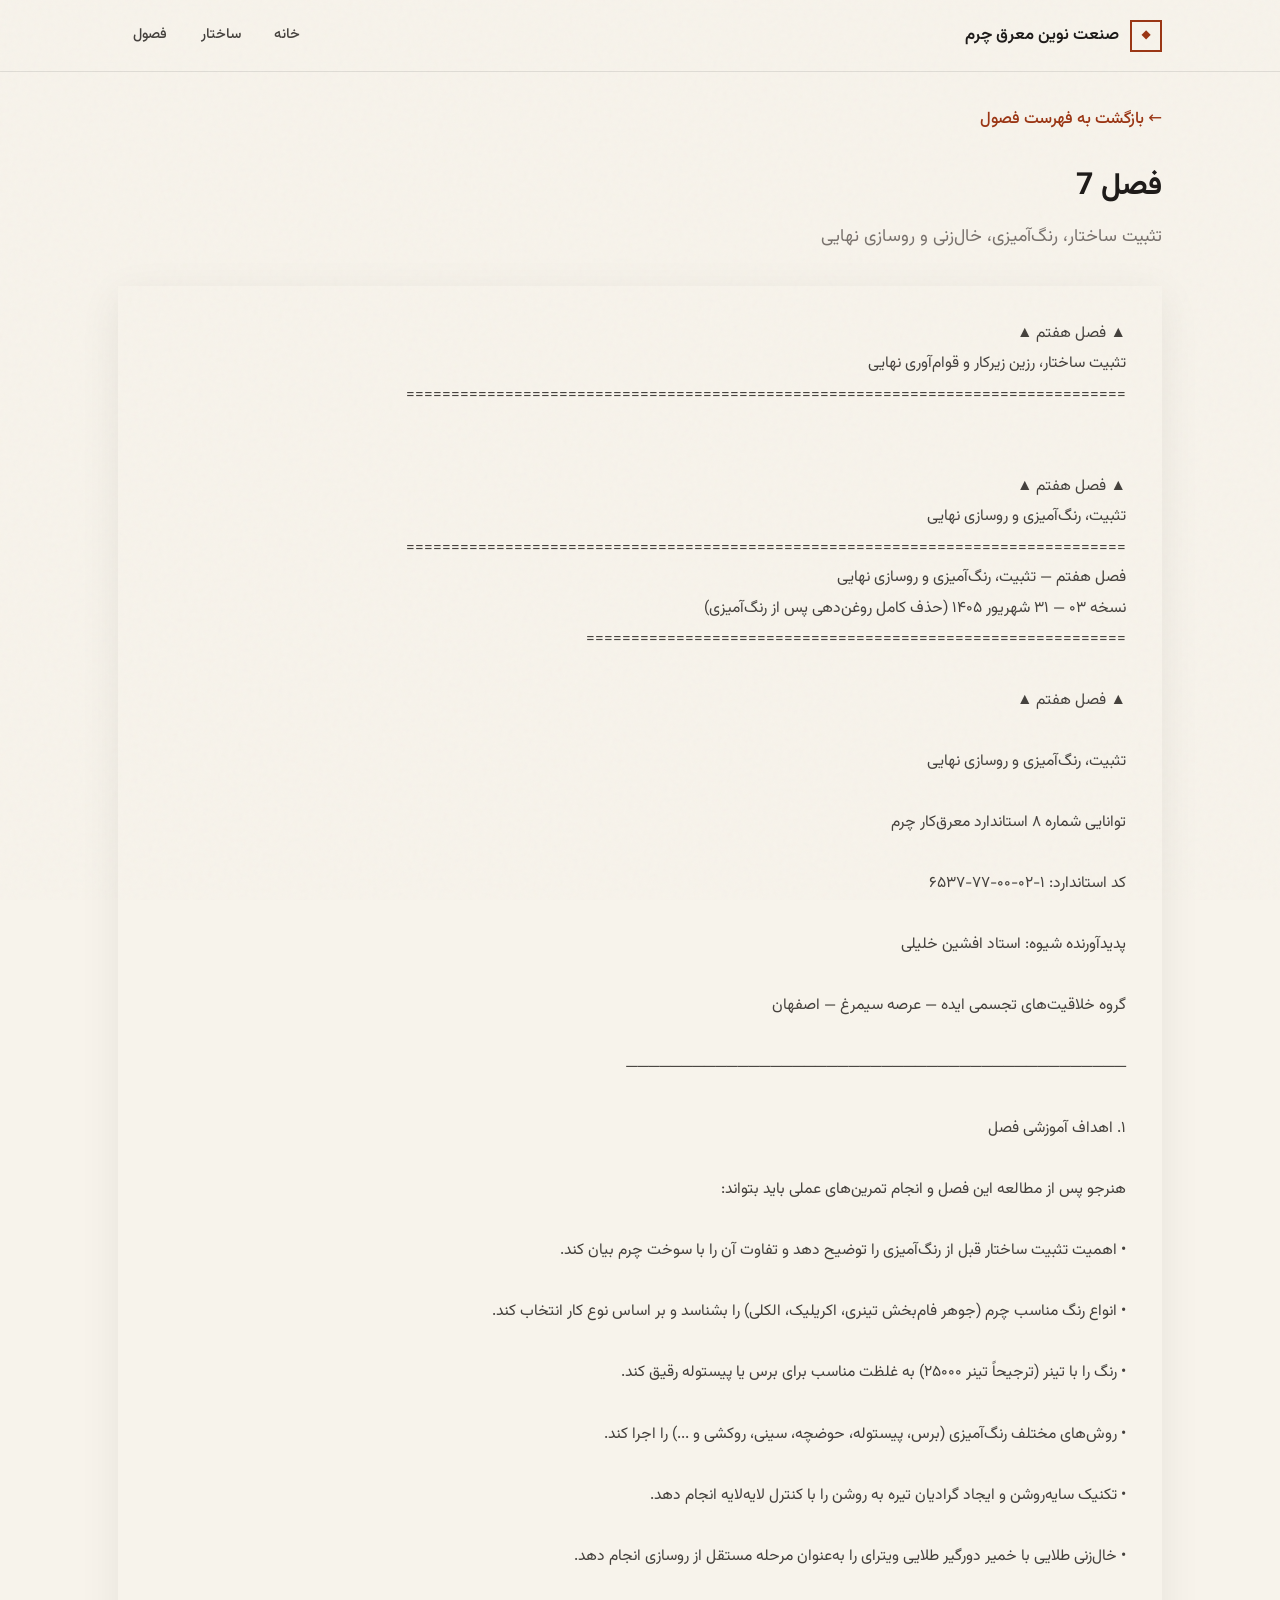
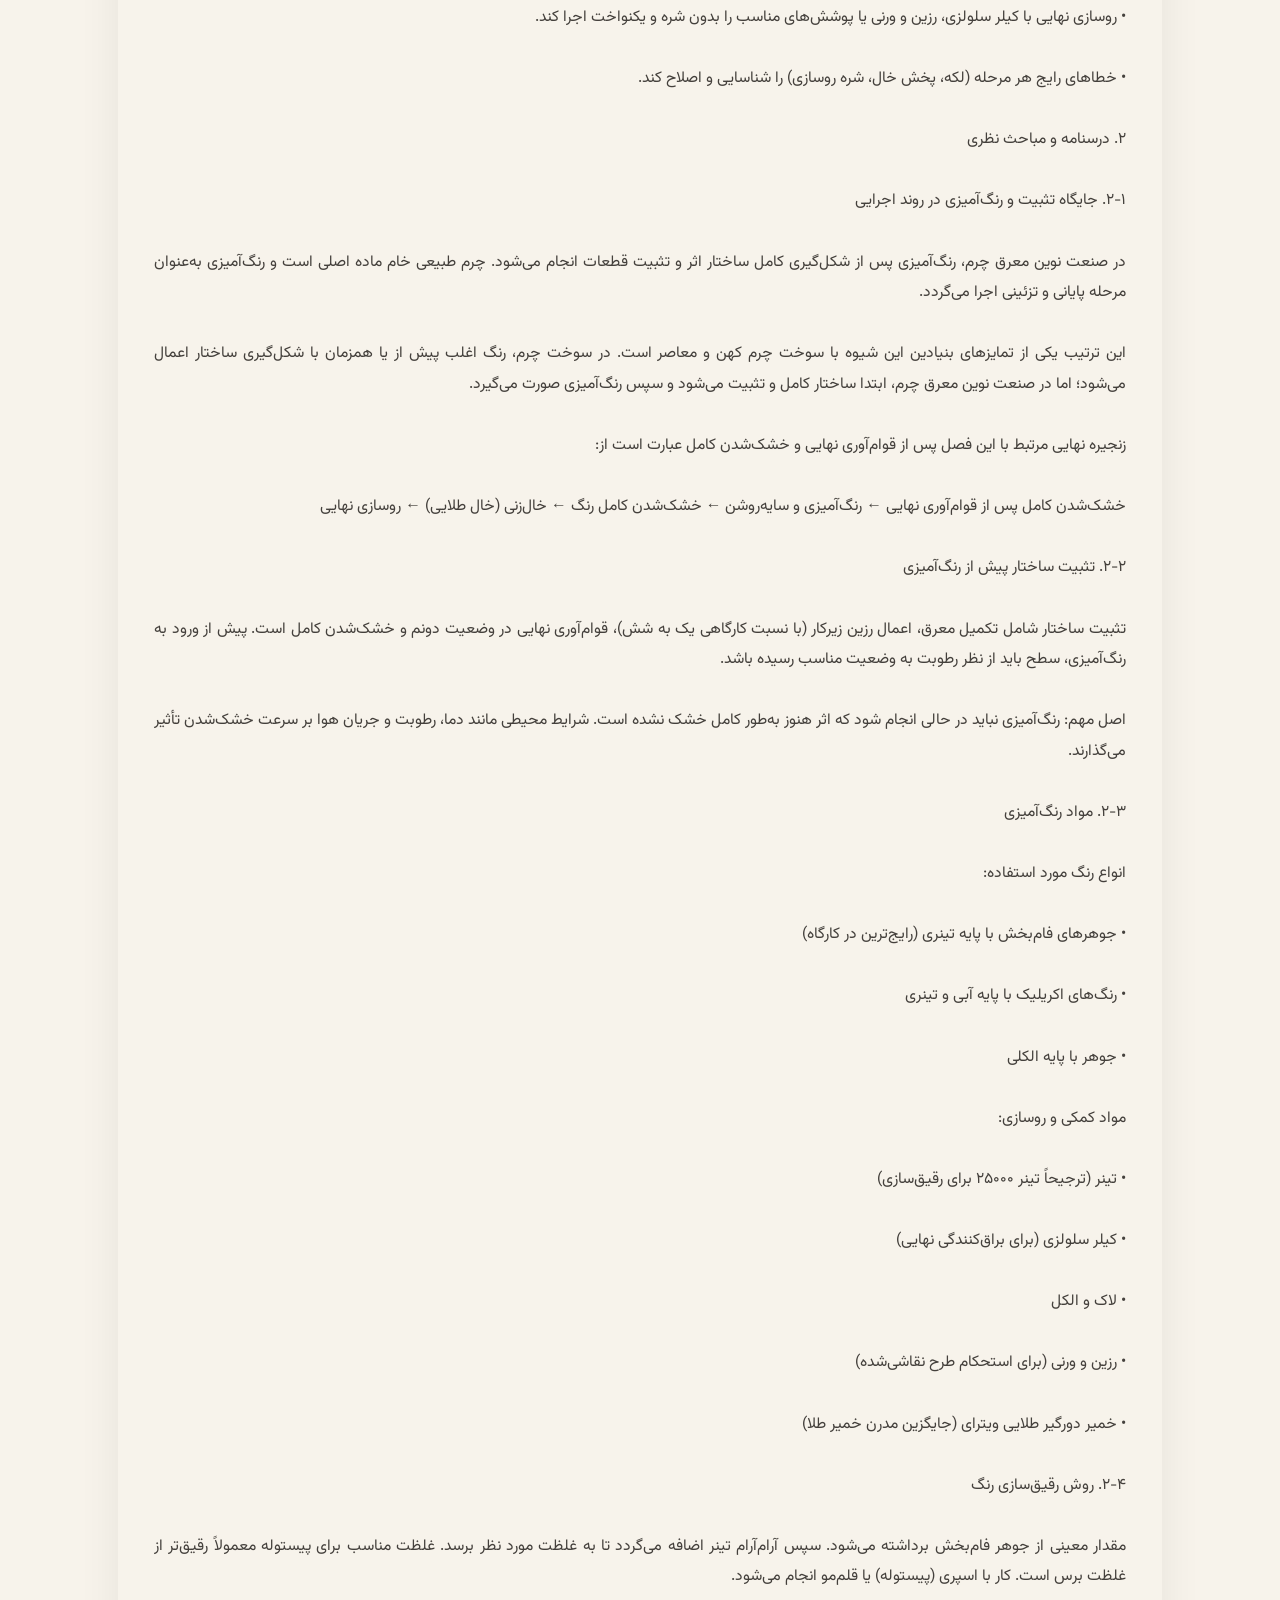
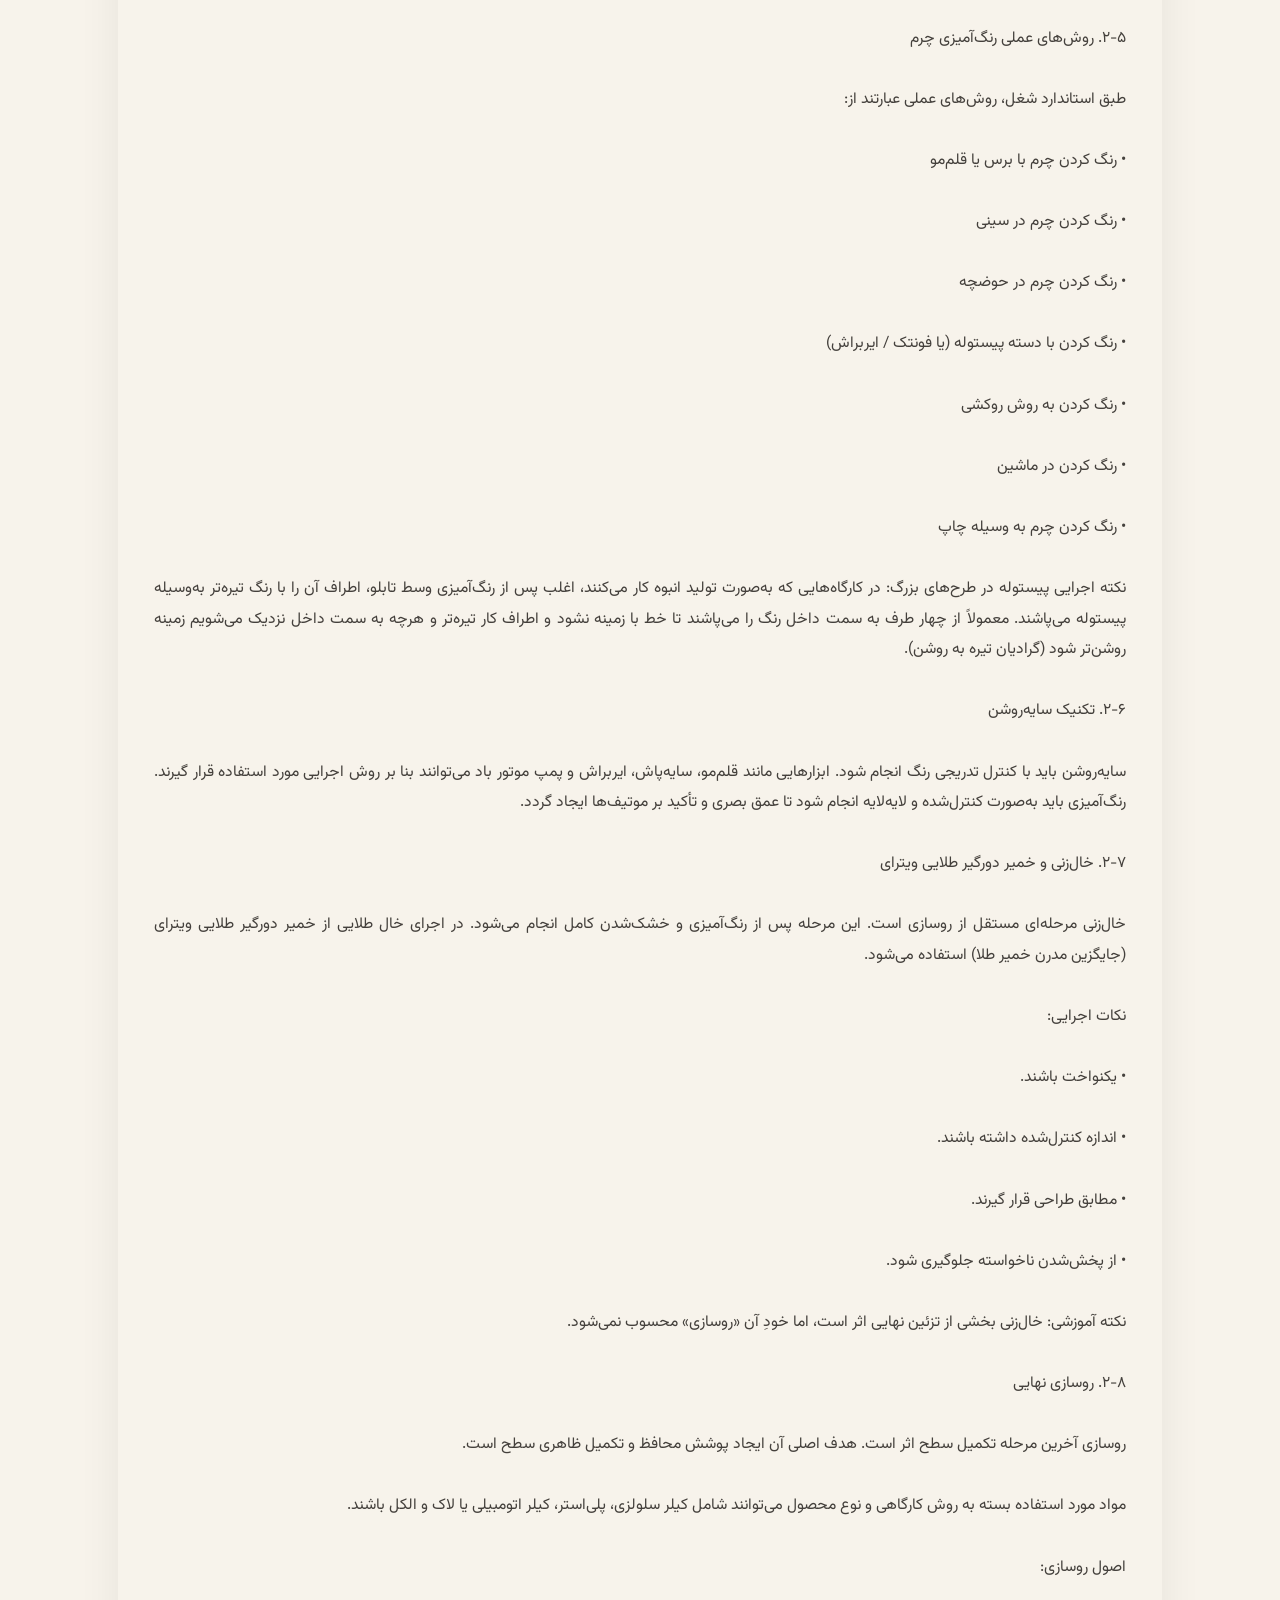
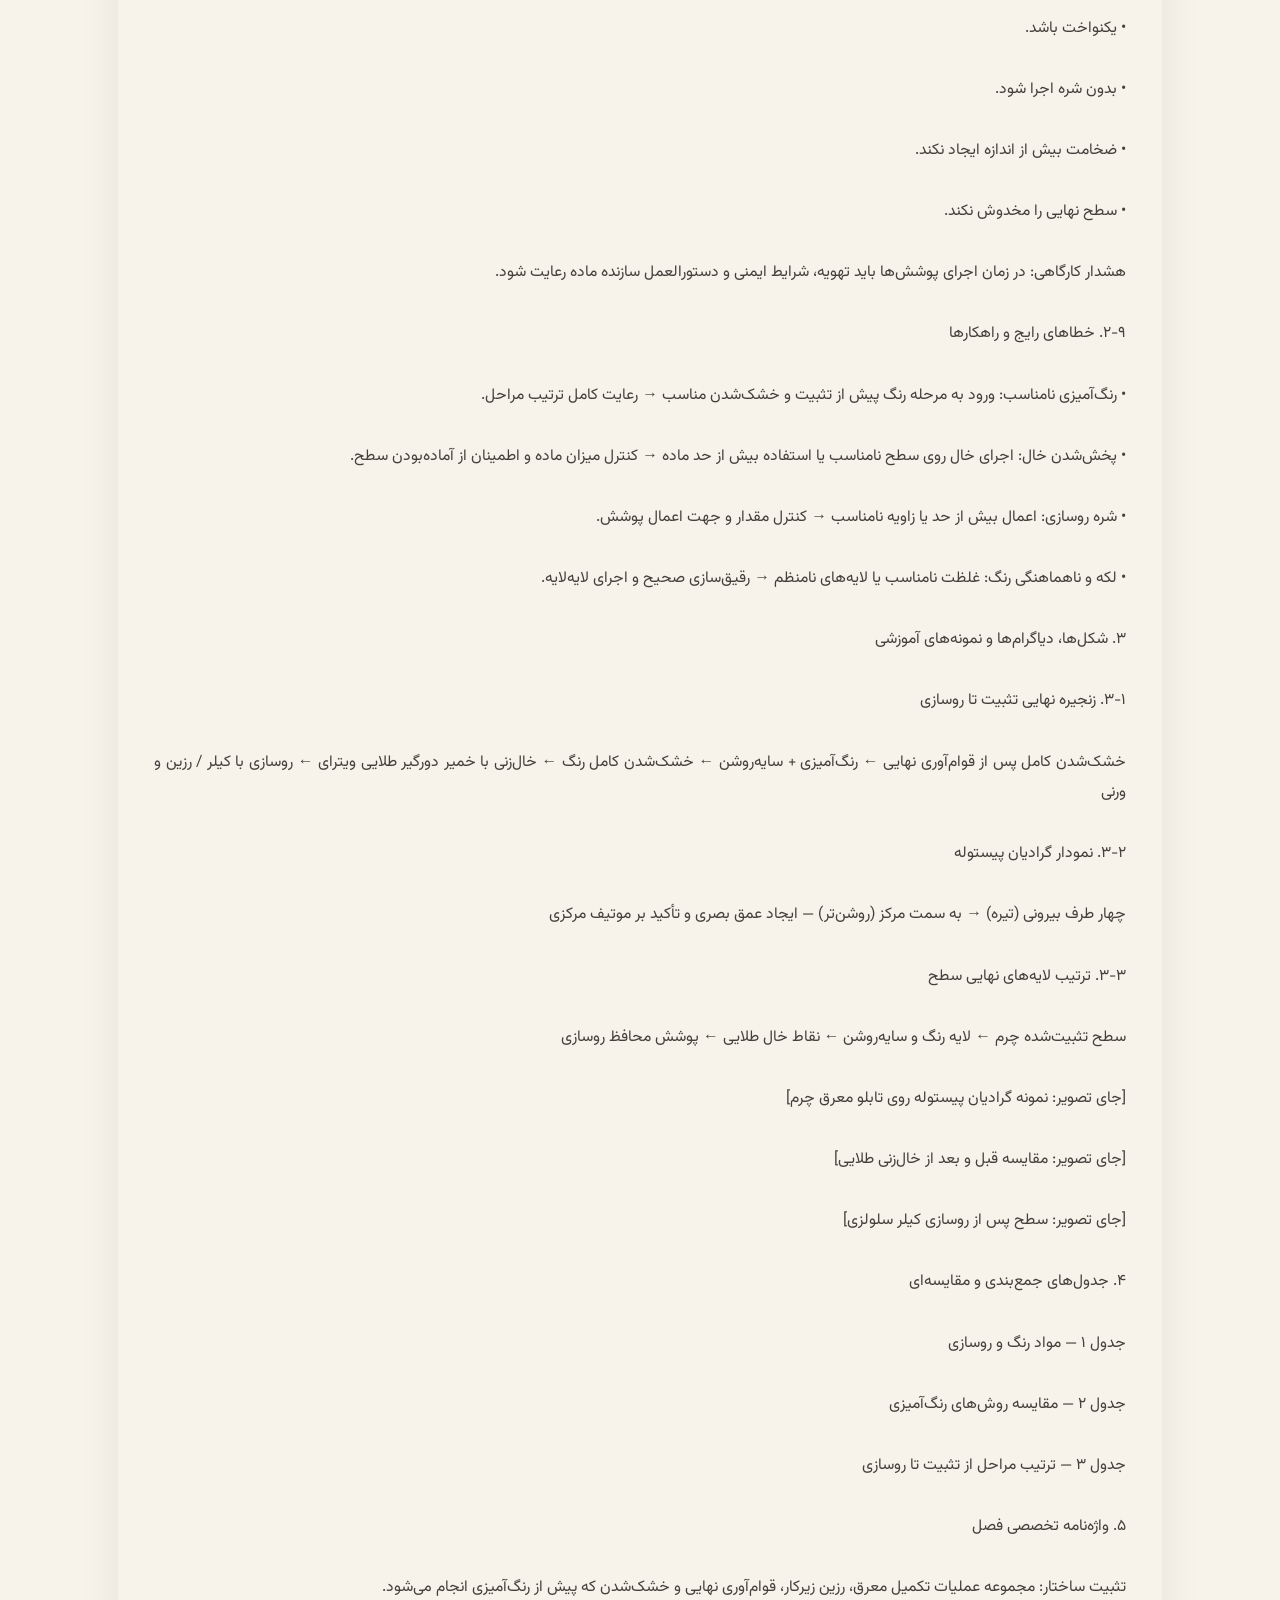
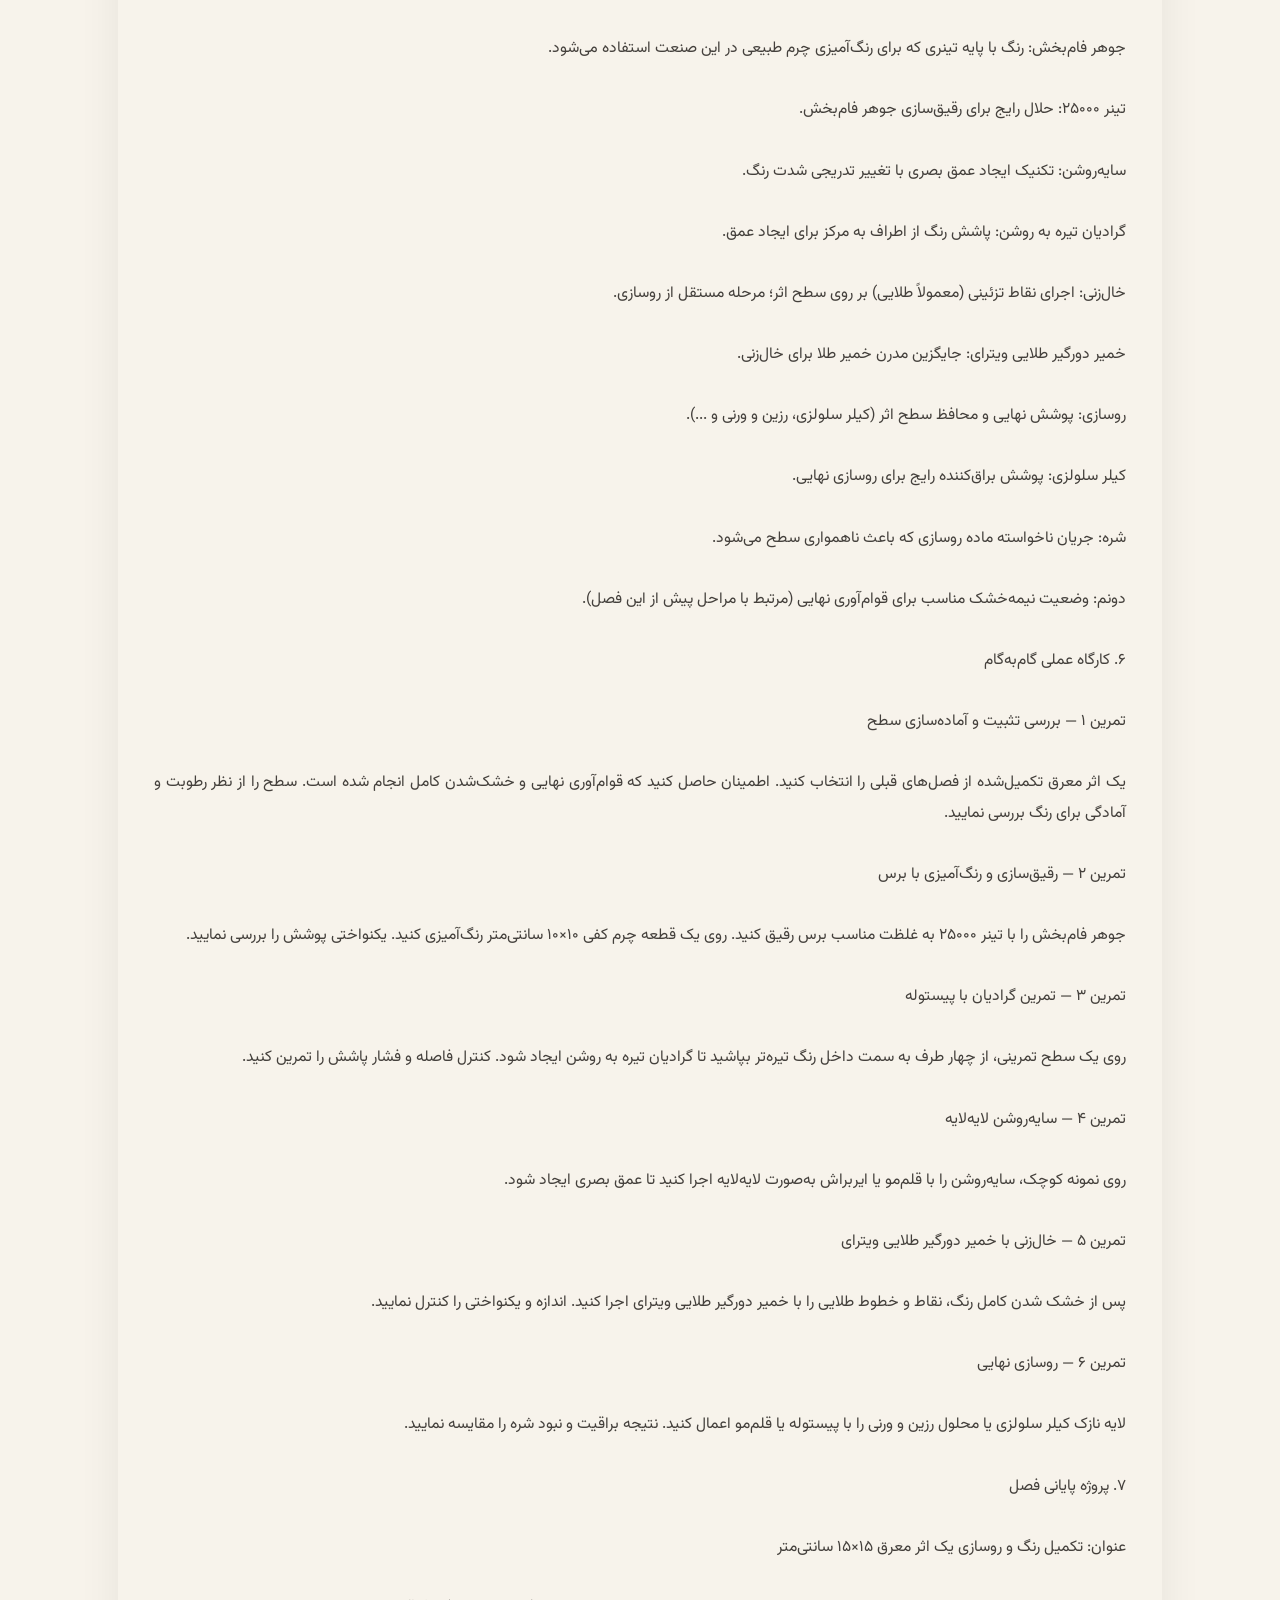
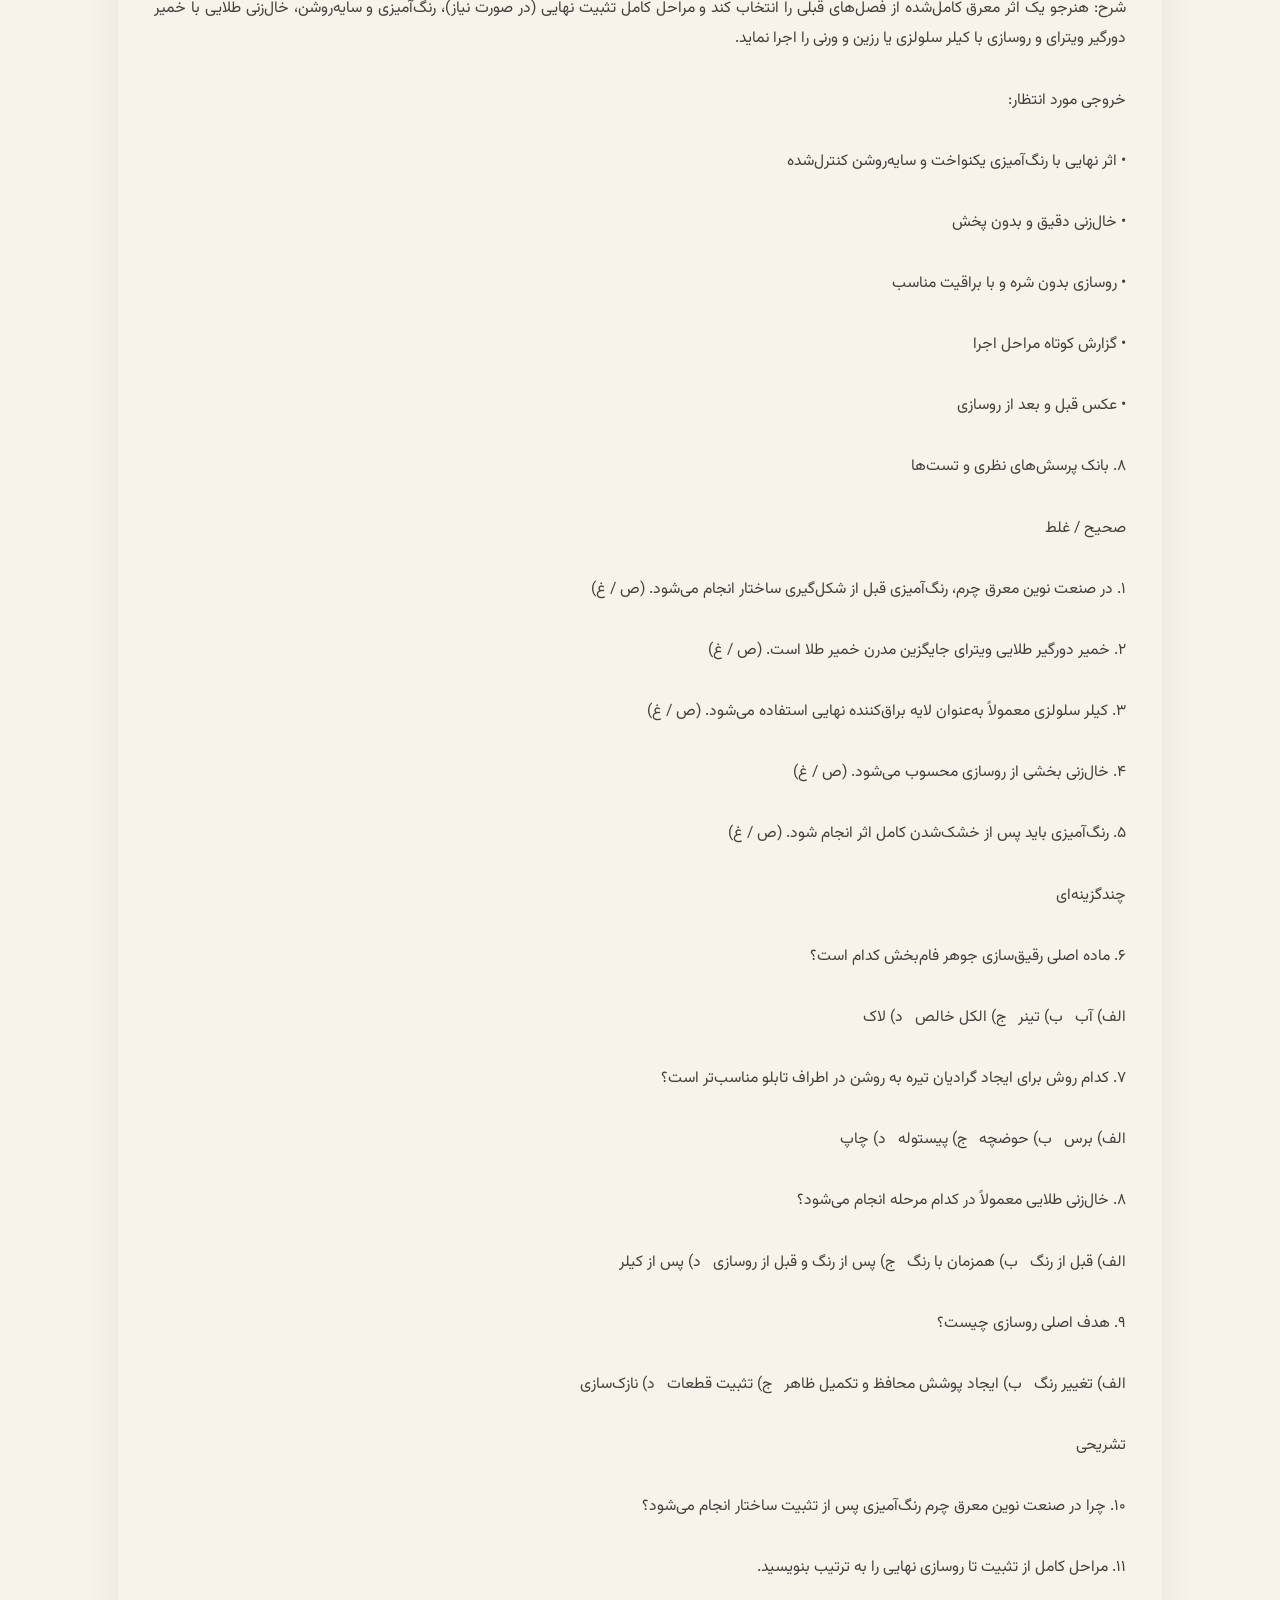
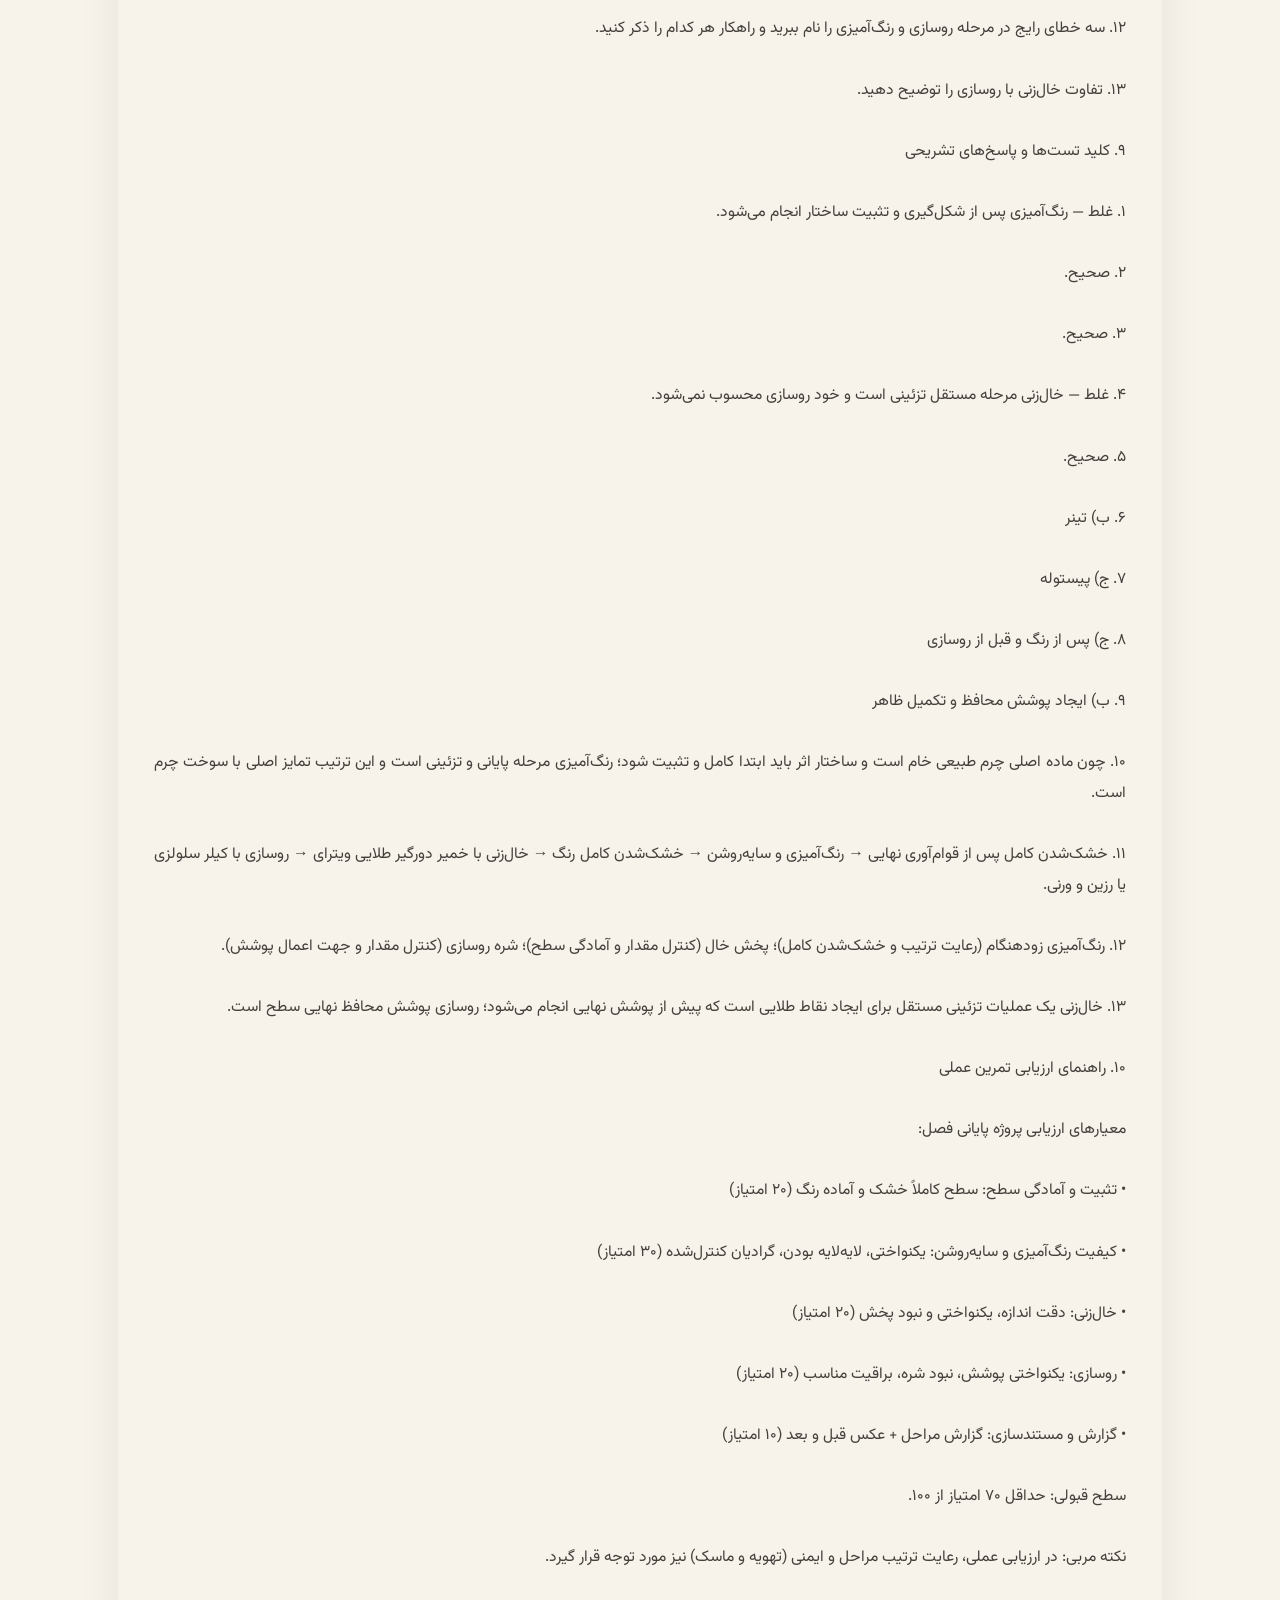
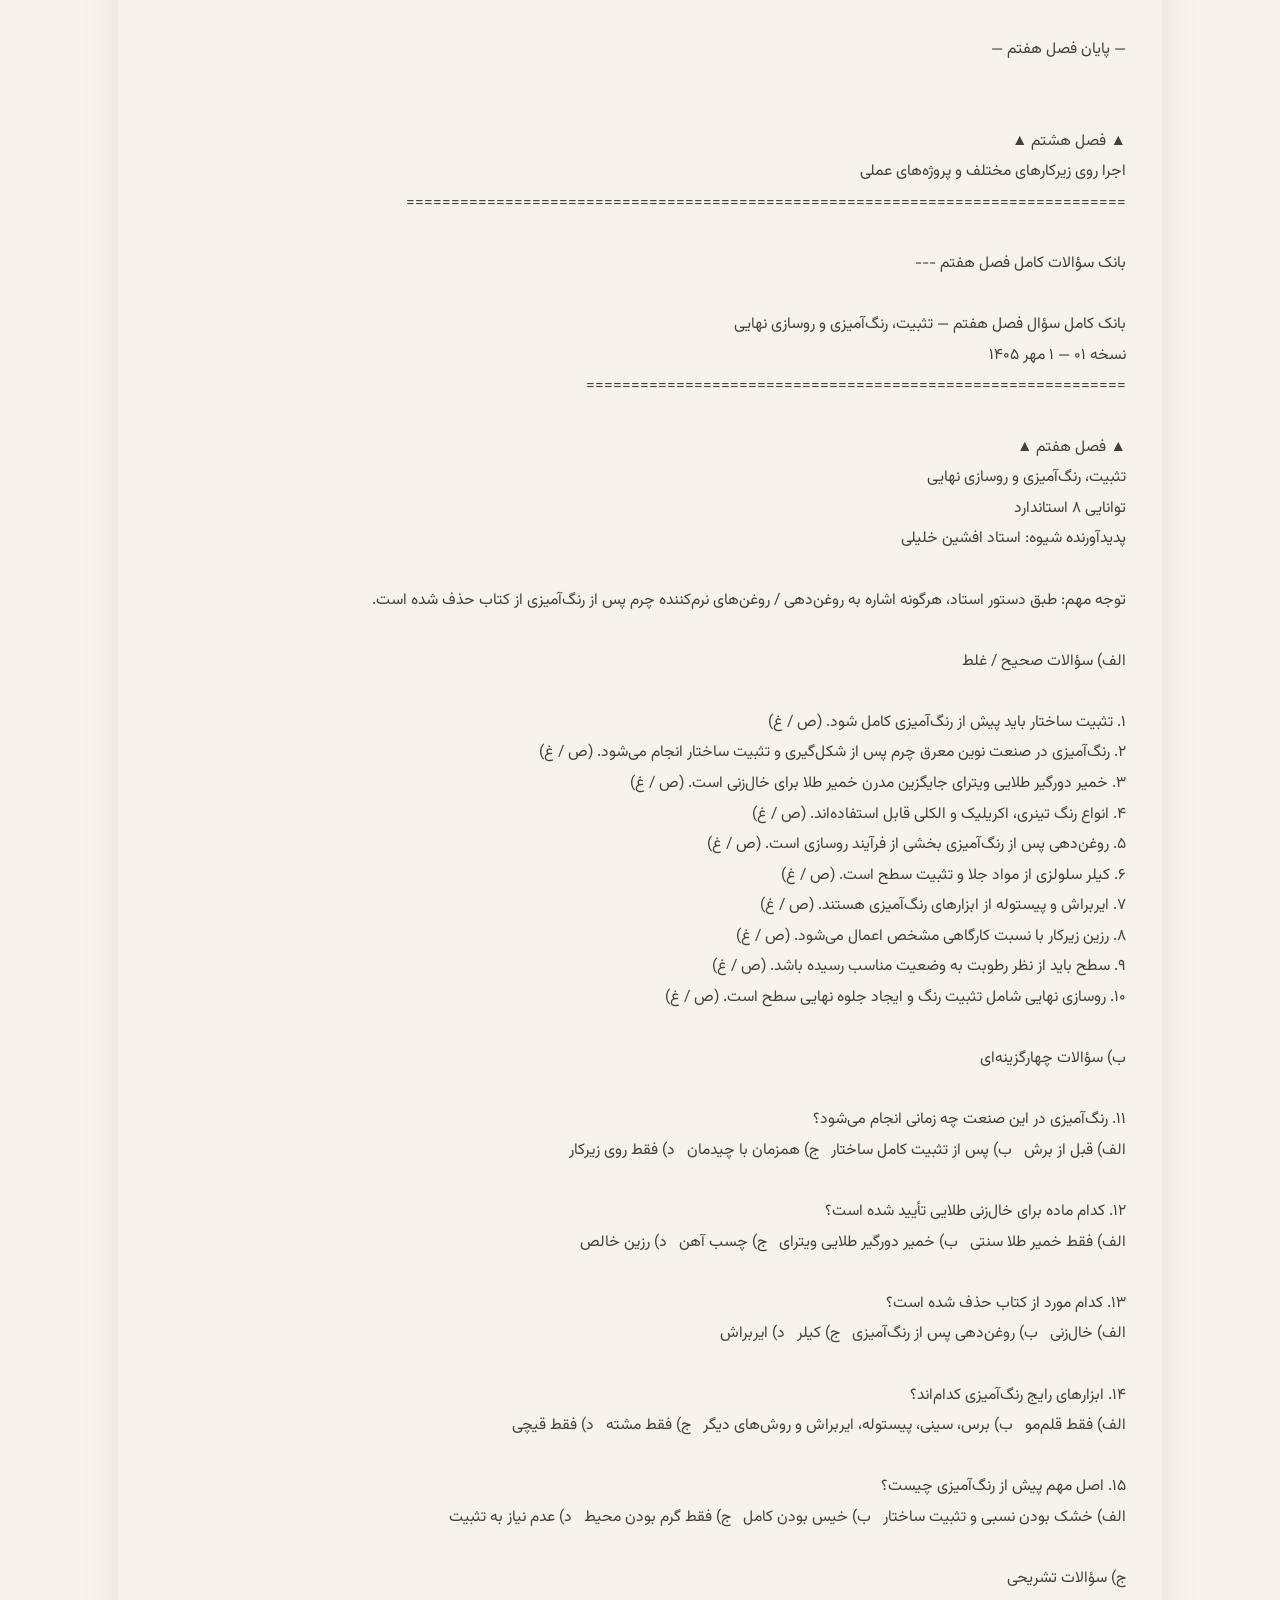
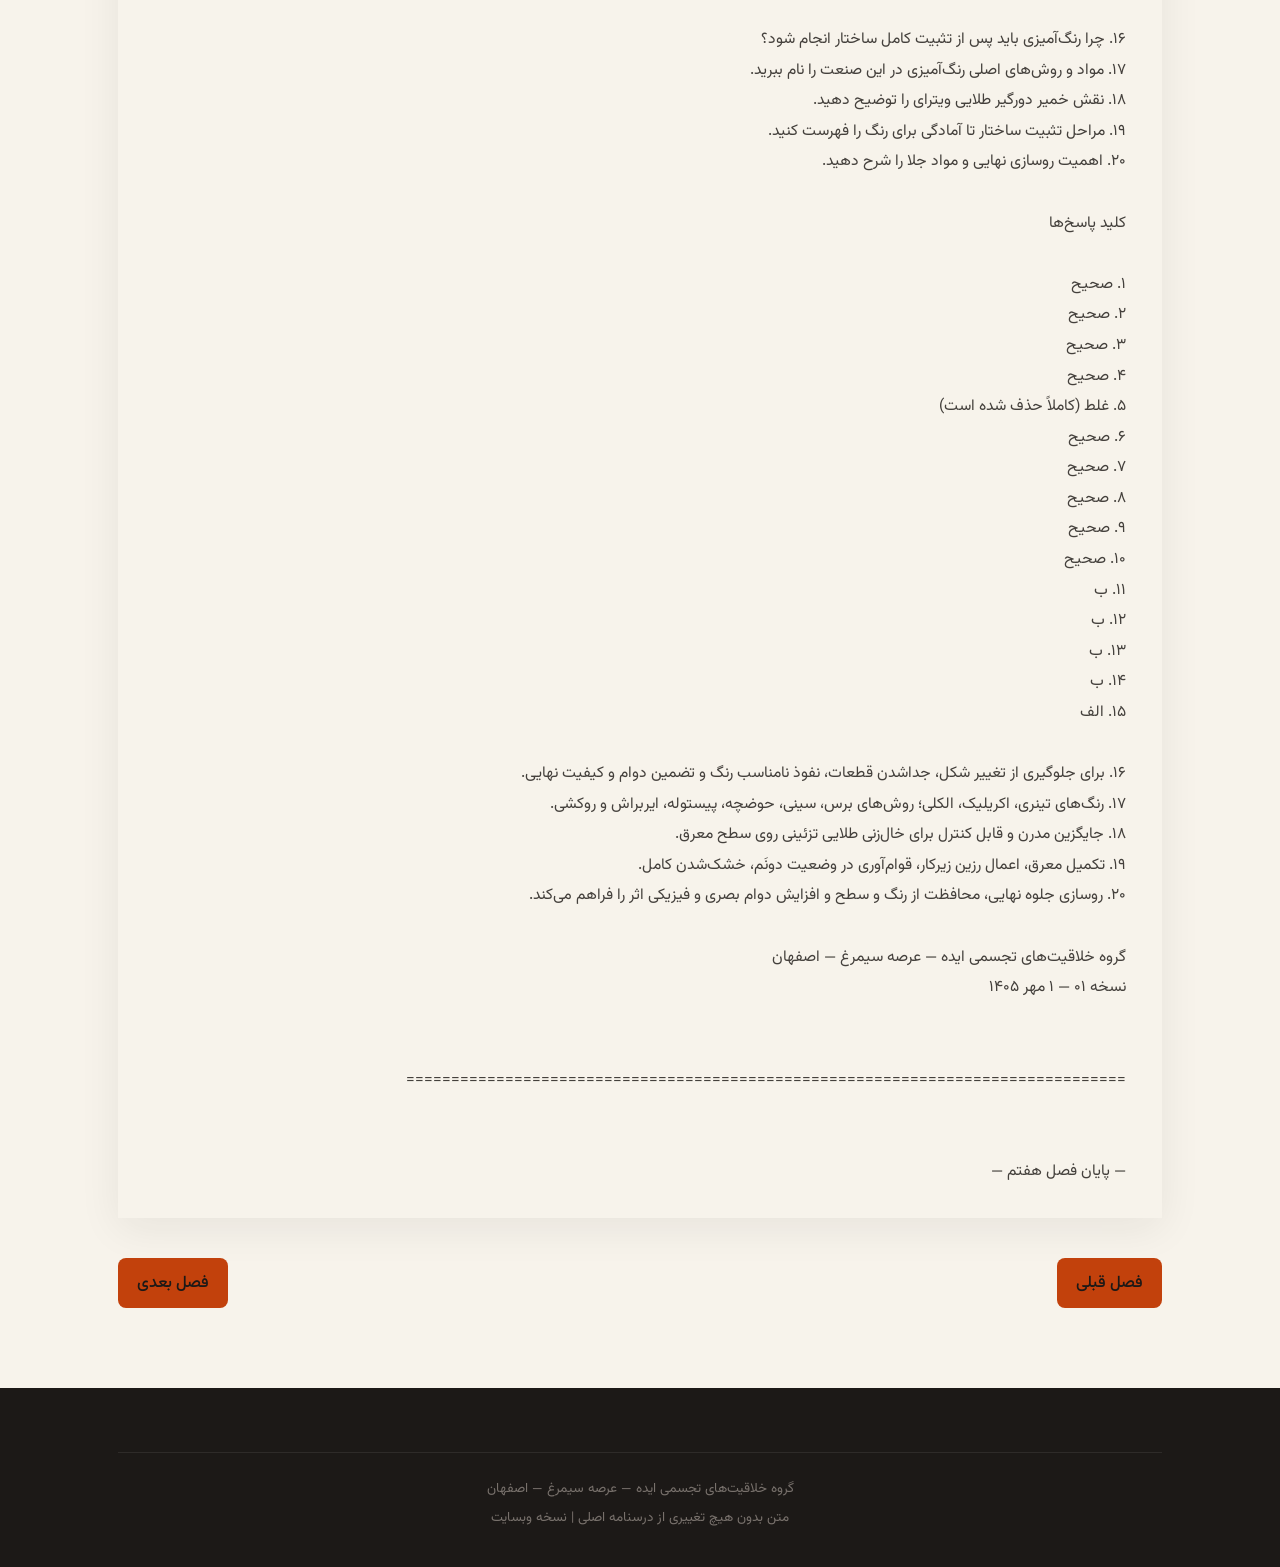
<file: chapter7.html>
<!DOCTYPE html>
<html lang="fa" dir="rtl">
<head>
  <meta charset="UTF-8">
  <meta name="viewport" content="width=device-width, initial-scale=1.0">
  <title>فصل 7 | صنعت نوین معرق چرم</title>
  <link rel="preconnect" href="https://fonts.googleapis.com">
  <link href="https://fonts.googleapis.com/css2?family=Noto+Naskh+Arabic:wght@400;500;600;700&family=Vazirmatn:wght@300;400;500;600;700&display=swap" rel="stylesheet">
  <link rel="stylesheet" href="../css/style.css">
  <style>
    .chapter-page { padding-top: 2rem; padding-bottom: 4rem; }
    .chapter-header { margin-bottom: 2rem; }
    .chapter-header h1 { font-family: var(--font-display); font-size: 1.9rem; color: var(--ink); margin-bottom: 0.4rem; }
    .chapter-header .subtitle { color: var(--muted); font-size: 1.1rem; }
    .back-link { display: inline-block; margin-bottom: 1.5rem; color: var(--accent); text-decoration: none; font-weight: 500; }
    .back-link:hover { text-decoration: underline; }
    .chapter-body { background: var(--paper); border: 1px solid var(--border); border-radius: var(--radius); padding: 2rem 2.25rem; box-shadow: var(--shadow); }
    .chapter-body p { margin-bottom: 1rem; color: var(--ink-soft); line-height: 1.85; }
    .chapter-body h4 { font-size: 1.1rem; color: var(--accent-dark); margin: 1.6rem 0 0.7rem; padding-top: 0.6rem; border-top: 1px solid var(--border); }
    .chapter-body h4:first-child { border-top: none; padding-top: 0; }
    .chapter-marker { font-weight: 600; color: var(--accent); text-align: center; margin: 1.5rem 0; }
    .list-item { padding-right: 0.5rem; }
    .chapter-nav { display: flex; justify-content: space-between; margin-top: 2.5rem; gap: 1rem; flex-wrap: wrap; }
    .chapter-nav a { padding: 0.6rem 1.2rem; background: var(--accent-soft); color: var(--accent-dark); border-radius: 8px; text-decoration: none; font-weight: 500; }
    .chapter-nav a:hover { background: var(--accent); color: #fff; }
  .chapter-text { white-space: pre-wrap; direction: rtl; text-align: justify; font-family: 'Vazirmatn', Tahoma, sans-serif; font-size: 0.98rem; line-height: 1.95; color: var(--ink-soft); }
    @page { size: A5; margin: 15mm 13mm 17mm; }
    @media print { .site-header, .back-link { display: none !important; } .chapter-page { padding: 0 !important; } .chapter-body { border: 0 !important; box-shadow: none !important; padding: 0 !important; } .chapter-text { font-size: 10.5pt; } }
  </style>
</head>
<body>
  <header class="site-header">
    <div class="header-inner">
      <a href="../index.html" class="logo">
        <span class="logo-mark">◆</span>
        <span class="logo-text">صنعت نوین معرق چرم</span>
      </a>
      <nav class="main-nav">
        <a href="../index.html" class="nav-link">خانه</a>
        <a href="../index.html#structure" class="nav-link">ساختار</a>
        <a href="../index.html#chapters" class="nav-link">فصول</a>
      </nav>
    </div>
  </header>

  <main class="chapter-page">
    <div class="container">
      <a href="../index.html#chapters" class="back-link">← بازگشت به فهرست فصول</a>
      
      <div class="chapter-header">
        <h1>فصل 7</h1>
        <p class="subtitle">تثبیت ساختار، رنگ‌آمیزی، خال‌زنی و روسازی نهایی</p>
      </div>

      <article class="chapter-body"><pre class="chapter-text">▲ فصل هفتم ▲
تثبیت ساختار، رزین زیرکار و قوام‌آوری نهایی
================================================================================


▲ فصل هفتم ▲
تثبیت، رنگ‌آمیزی و روسازی نهایی
================================================================================
فصل هفتم — تثبیت، رنگ‌آمیزی و روسازی نهایی
نسخه ۰۳ — ۳۱ شهریور ۱۴۰۵ (حذف کامل روغن‌دهی پس از رنگ‌آمیزی)
============================================================

▲ فصل هفتم ▲

تثبیت، رنگ‌آمیزی و روسازی نهایی

توانایی شماره ۸ استاندارد معرق‌کار چرم

کد استاندارد: ۱-۰۲-۰۰-۷۷-۶۵۳۷

پدیدآورنده شیوه: استاد افشین خلیلی

گروه خلاقیت‌های تجسمی ایده — عرصه سیمرغ — اصفهان

─────────────────────────────────────────────

۱. اهداف آموزشی فصل

هنرجو پس از مطالعه این فصل و انجام تمرین‌های عملی باید بتواند:

• اهمیت تثبیت ساختار قبل از رنگ‌آمیزی را توضیح دهد و تفاوت آن را با سوخت چرم بیان کند.

• انواع رنگ مناسب چرم (جوهر فام‌بخش تینری، اکریلیک، الکلی) را بشناسد و بر اساس نوع کار انتخاب کند.

• رنگ را با تینر (ترجیحاً تینر ۲۵۰۰۰) به غلظت مناسب برای برس یا پیستوله رقیق کند.

• روش‌های مختلف رنگ‌آمیزی (برس، پیستوله، حوضچه، سینی، روکشی و ...) را اجرا کند.

• تکنیک سایه‌روشن و ایجاد گرادیان تیره به روشن را با کنترل لایه‌لایه انجام دهد.

• خال‌زنی طلایی با خمیر دورگیر طلایی ویترای را به‌عنوان مرحله مستقل از روسازی انجام دهد.

• روسازی نهایی با کیلر سلولزی، رزین و ورنی یا پوشش‌های مناسب را بدون شره و یکنواخت اجرا کند.

• خطاهای رایج هر مرحله (لکه، پخش خال، شره روسازی) را شناسایی و اصلاح کند.

۲. درسنامه و مباحث نظری

۲-۱. جایگاه تثبیت و رنگ‌آمیزی در روند اجرایی

در صنعت نوین معرق چرم، رنگ‌آمیزی پس از شکل‌گیری کامل ساختار اثر و تثبیت قطعات انجام می‌شود. چرم طبیعی خام ماده اصلی است و رنگ‌آمیزی به‌عنوان مرحله پایانی و تزئینی اجرا می‌گردد.

این ترتیب یکی از تمایزهای بنیادین این شیوه با سوخت چرم کهن و معاصر است. در سوخت چرم، رنگ اغلب پیش از یا همزمان با شکل‌گیری ساختار اعمال می‌شود؛ اما در صنعت نوین معرق چرم، ابتدا ساختار کامل و تثبیت می‌شود و سپس رنگ‌آمیزی صورت می‌گیرد.

زنجیره نهایی مرتبط با این فصل پس از قوام‌آوری نهایی و خشک‌شدن کامل عبارت است از:

خشک‌شدن کامل پس از قوام‌آوری نهایی ← رنگ‌آمیزی و سایه‌روشن ← خشک‌شدن کامل رنگ ← خال‌زنی (خال طلایی) ← روسازی نهایی

۲-۲. تثبیت ساختار پیش از رنگ‌آمیزی

تثبیت ساختار شامل تکمیل معرق، اعمال رزین زیرکار (با نسبت کارگاهی یک به شش)، قوام‌آوری نهایی در وضعیت دونم و خشک‌شدن کامل است. پیش از ورود به رنگ‌آمیزی، سطح باید از نظر رطوبت به وضعیت مناسب رسیده باشد.

اصل مهم: رنگ‌آمیزی نباید در حالی انجام شود که اثر هنوز به‌طور کامل خشک نشده است. شرایط محیطی مانند دما، رطوبت و جریان هوا بر سرعت خشک‌شدن تأثیر می‌گذارند.

۲-۳. مواد رنگ‌آمیزی

انواع رنگ مورد استفاده:

• جوهرهای فام‌بخش با پایه تینری (رایج‌ترین در کارگاه)

• رنگ‌های اکریلیک با پایه آبی و تینری

• جوهر با پایه الکلی

مواد کمکی و روسازی:

• تینر (ترجیحاً تینر ۲۵۰۰۰ برای رقیق‌سازی)

• کیلر سلولزی (برای براق‌کنندگی نهایی)

• لاک و الکل

• رزین و ورنی (برای استحکام طرح نقاشی‌شده)

• خمیر دورگیر طلایی ویترای (جایگزین مدرن خمیر طلا)

۲-۴. روش رقیق‌سازی رنگ

مقدار معینی از جوهر فام‌بخش برداشته می‌شود. سپس آرام‌آرام تینر اضافه می‌گردد تا به غلظت مورد نظر برسد. غلظت مناسب برای پیستوله معمولاً رقیق‌تر از غلظت برس است. کار با اسپری (پیستوله) یا قلم‌مو انجام می‌شود.

۲-۵. روش‌های عملی رنگ‌آمیزی چرم

طبق استاندارد شغل، روش‌های عملی عبارتند از:

• رنگ کردن چرم با برس یا قلم‌مو

• رنگ کردن چرم در سینی

• رنگ کردن چرم در حوضچه

• رنگ کردن با دسته پیستوله (یا فونتک / ایربراش)

• رنگ کردن به روش روکشی

• رنگ کردن در ماشین

• رنگ کردن چرم به وسیله چاپ

نکته اجرایی پیستوله در طرح‌های بزرگ: در کارگاه‌هایی که به‌صورت تولید انبوه کار می‌کنند، اغلب پس از رنگ‌آمیزی وسط تابلو، اطراف آن را با رنگ تیره‌تر به‌وسیله پیستوله می‌پاشند. معمولاً از چهار طرف به سمت داخل رنگ را می‌پاشند تا خط با زمینه نشود و اطراف کار تیره‌تر و هرچه به سمت داخل نزدیک می‌شویم زمینه روشن‌تر شود (گرادیان تیره به روشن).

۲-۶. تکنیک سایه‌روشن

سایه‌روشن باید با کنترل تدریجی رنگ انجام شود. ابزارهایی مانند قلم‌مو، سایه‌پاش، ایربراش و پمپ موتور باد می‌توانند بنا بر روش اجرایی مورد استفاده قرار گیرند. رنگ‌آمیزی باید به‌صورت کنترل‌شده و لایه‌لایه انجام شود تا عمق بصری و تأکید بر موتیف‌ها ایجاد گردد.

۲-۷. خال‌زنی و خمیر دورگیر طلایی ویترای

خال‌زنی مرحله‌ای مستقل از روسازی است. این مرحله پس از رنگ‌آمیزی و خشک‌شدن کامل انجام می‌شود. در اجرای خال طلایی از خمیر دورگیر طلایی ویترای (جایگزین مدرن خمیر طلا) استفاده می‌شود.

نکات اجرایی:

• یکنواخت باشند.

• اندازه کنترل‌شده داشته باشند.

• مطابق طراحی قرار گیرند.

• از پخش‌شدن ناخواسته جلوگیری شود.

نکته آموزشی: خال‌زنی بخشی از تزئین نهایی اثر است، اما خودِ آن «روسازی» محسوب نمی‌شود.

۲-۸. روسازی نهایی

روسازی آخرین مرحله تکمیل سطح اثر است. هدف اصلی آن ایجاد پوشش محافظ و تکمیل ظاهری سطح است.

مواد مورد استفاده بسته به روش کارگاهی و نوع محصول می‌توانند شامل کیلر سلولزی، پلی‌استر، کیلر اتومبیلی یا لاک و الکل باشند.

اصول روسازی:

• یکنواخت باشد.

• بدون شره اجرا شود.

• ضخامت بیش از اندازه ایجاد نکند.

• سطح نهایی را مخدوش نکند.

هشدار کارگاهی: در زمان اجرای پوشش‌ها باید تهویه، شرایط ایمنی و دستورالعمل سازنده ماده رعایت شود.

۲-۹. خطاهای رایج و راهکارها

• رنگ‌آمیزی نامناسب: ورود به مرحله رنگ پیش از تثبیت و خشک‌شدن مناسب → رعایت کامل ترتیب مراحل.

• پخش‌شدن خال: اجرای خال روی سطح نامناسب یا استفاده بیش از حد ماده → کنترل میزان ماده و اطمینان از آماده‌بودن سطح.

• شره روسازی: اعمال بیش از حد یا زاویه نامناسب → کنترل مقدار و جهت اعمال پوشش.

• لکه و ناهماهنگی رنگ: غلظت نامناسب یا لایه‌های نامنظم → رقیق‌سازی صحیح و اجرای لایه‌لایه.

۳. شکل‌ها، دیاگرام‌ها و نمونه‌های آموزشی

۳-۱. زنجیره نهایی تثبیت تا روسازی

خشک‌شدن کامل پس از قوام‌آوری نهایی ← رنگ‌آمیزی + سایه‌روشن ← خشک‌شدن کامل رنگ ← خال‌زنی با خمیر دورگیر طلایی ویترای ← روسازی با کیلر / رزین و ورنی

۳-۲. نمودار گرادیان پیستوله

چهار طرف بیرونی (تیره) → به سمت مرکز (روشن‌تر) — ایجاد عمق بصری و تأکید بر موتیف مرکزی

۳-۳. ترتیب لایه‌های نهایی سطح

سطح تثبیت‌شده چرم ← لایه رنگ و سایه‌روشن ← نقاط خال طلایی ← پوشش محافظ روسازی

[جای تصویر: نمونه گرادیان پیستوله روی تابلو معرق چرم]

[جای تصویر: مقایسه قبل و بعد از خال‌زنی طلایی]

[جای تصویر: سطح پس از روسازی کیلر سلولزی]

۴. جدول‌های جمع‌بندی و مقایسه‌ای

جدول ۱ — مواد رنگ و روسازی

جدول ۲ — مقایسه روش‌های رنگ‌آمیزی

جدول ۳ — ترتیب مراحل از تثبیت تا روسازی

۵. واژه‌نامه تخصصی فصل

تثبیت ساختار: مجموعه عملیات تکمیل معرق، رزین زیرکار، قوام‌آوری نهایی و خشک‌شدن که پیش از رنگ‌آمیزی انجام می‌شود.

جوهر فام‌بخش: رنگ با پایه تینری که برای رنگ‌آمیزی چرم طبیعی در این صنعت استفاده می‌شود.

تینر ۲۵۰۰۰: حلال رایج برای رقیق‌سازی جوهر فام‌بخش.

سایه‌روشن: تکنیک ایجاد عمق بصری با تغییر تدریجی شدت رنگ.

گرادیان تیره به روشن: پاشش رنگ از اطراف به مرکز برای ایجاد عمق.

خال‌زنی: اجرای نقاط تزئینی (معمولاً طلایی) بر روی سطح اثر؛ مرحله مستقل از روسازی.

خمیر دورگیر طلایی ویترای: جایگزین مدرن خمیر طلا برای خال‌زنی.

روسازی: پوشش نهایی و محافظ سطح اثر (کیلر سلولزی، رزین و ورنی و ...).

کیلر سلولزی: پوشش براق‌کننده رایج برای روسازی نهایی.

شره: جریان ناخواسته ماده روسازی که باعث ناهمواری سطح می‌شود.

دونم: وضعیت نیمه‌خشک مناسب برای قوام‌آوری نهایی (مرتبط با مراحل پیش از این فصل).

۶. کارگاه عملی گام‌به‌گام

تمرین ۱ — بررسی تثبیت و آماده‌سازی سطح

یک اثر معرق تکمیل‌شده از فصل‌های قبلی را انتخاب کنید. اطمینان حاصل کنید که قوام‌آوری نهایی و خشک‌شدن کامل انجام شده است. سطح را از نظر رطوبت و آمادگی برای رنگ بررسی نمایید.

تمرین ۲ — رقیق‌سازی و رنگ‌آمیزی با برس

جوهر فام‌بخش را با تینر ۲۵۰۰۰ به غلظت مناسب برس رقیق کنید. روی یک قطعه چرم کفی ۱۰×۱۰ سانتی‌متر رنگ‌آمیزی کنید. یکنواختی پوشش را بررسی نمایید.

تمرین ۳ — تمرین گرادیان با پیستوله

روی یک سطح تمرینی، از چهار طرف به سمت داخل رنگ تیره‌تر بپاشید تا گرادیان تیره به روشن ایجاد شود. کنترل فاصله و فشار پاشش را تمرین کنید.

تمرین ۴ — سایه‌روشن لایه‌لایه

روی نمونه کوچک، سایه‌روشن را با قلم‌مو یا ایربراش به‌صورت لایه‌لایه اجرا کنید تا عمق بصری ایجاد شود.

تمرین ۵ — خال‌زنی با خمیر دورگیر طلایی ویترای

پس از خشک شدن کامل رنگ، نقاط و خطوط طلایی را با خمیر دورگیر طلایی ویترای اجرا کنید. اندازه و یکنواختی را کنترل نمایید.

تمرین ۶ — روسازی نهایی

لایه نازک کیلر سلولزی یا محلول رزین و ورنی را با پیستوله یا قلم‌مو اعمال کنید. نتیجه براقیت و نبود شره را مقایسه نمایید.

۷. پروژه پایانی فصل

عنوان: تکمیل رنگ و روسازی یک اثر معرق ۱۵×۱۵ سانتی‌متر

شرح: هنرجو یک اثر معرق کامل‌شده از فصل‌های قبلی را انتخاب کند و مراحل کامل تثبیت نهایی (در صورت نیاز)، رنگ‌آمیزی و سایه‌روشن، خال‌زنی طلایی با خمیر دورگیر ویترای و روسازی با کیلر سلولزی یا رزین و ورنی را اجرا نماید.

خروجی مورد انتظار:

• اثر نهایی با رنگ‌آمیزی یکنواخت و سایه‌روشن کنترل‌شده

• خال‌زنی دقیق و بدون پخش

• روسازی بدون شره و با براقیت مناسب

• گزارش کوتاه مراحل اجرا

• عکس قبل و بعد از روسازی

۸. بانک پرسش‌های نظری و تست‌ها

صحیح / غلط

۱. در صنعت نوین معرق چرم، رنگ‌آمیزی قبل از شکل‌گیری ساختار انجام می‌شود. (ص / غ)

۲. خمیر دورگیر طلایی ویترای جایگزین مدرن خمیر طلا است. (ص / غ)

۳. کیلر سلولزی معمولاً به‌عنوان لایه براق‌کننده نهایی استفاده می‌شود. (ص / غ)

۴. خال‌زنی بخشی از روسازی محسوب می‌شود. (ص / غ)

۵. رنگ‌آمیزی باید پس از خشک‌شدن کامل اثر انجام شود. (ص / غ)

چندگزینه‌ای

۶. ماده اصلی رقیق‌سازی جوهر فام‌بخش کدام است؟

الف) آب   ب) تینر   ج) الکل خالص   د) لاک

۷. کدام روش برای ایجاد گرادیان تیره به روشن در اطراف تابلو مناسب‌تر است؟

الف) برس   ب) حوضچه   ج) پیستوله   د) چاپ

۸. خال‌زنی طلایی معمولاً در کدام مرحله انجام می‌شود؟

الف) قبل از رنگ   ب) همزمان با رنگ   ج) پس از رنگ و قبل از روسازی   د) پس از کیلر

۹. هدف اصلی روسازی چیست؟

الف) تغییر رنگ   ب) ایجاد پوشش محافظ و تکمیل ظاهر   ج) تثبیت قطعات   د) نازک‌سازی

تشریحی

۱۰. چرا در صنعت نوین معرق چرم رنگ‌آمیزی پس از تثبیت ساختار انجام می‌شود؟

۱۱. مراحل کامل از تثبیت تا روسازی نهایی را به ترتیب بنویسید.

۱۲. سه خطای رایج در مرحله روسازی و رنگ‌آمیزی را نام ببرید و راهکار هر کدام را ذکر کنید.

۱۳. تفاوت خال‌زنی با روسازی را توضیح دهید.

۹. کلید تست‌ها و پاسخ‌های تشریحی

۱. غلط — رنگ‌آمیزی پس از شکل‌گیری و تثبیت ساختار انجام می‌شود.

۲. صحیح.

۳. صحیح.

۴. غلط — خال‌زنی مرحله مستقل تزئینی است و خود روسازی محسوب نمی‌شود.

۵. صحیح.

۶. ب) تینر

۷. ج) پیستوله

۸. ج) پس از رنگ و قبل از روسازی

۹. ب) ایجاد پوشش محافظ و تکمیل ظاهر

۱۰. چون ماده اصلی چرم طبیعی خام است و ساختار اثر باید ابتدا کامل و تثبیت شود؛ رنگ‌آمیزی مرحله پایانی و تزئینی است و این ترتیب تمایز اصلی با سوخت چرم است.

۱۱. خشک‌شدن کامل پس از قوام‌آوری نهایی → رنگ‌آمیزی و سایه‌روشن → خشک‌شدن کامل رنگ → خال‌زنی با خمیر دورگیر طلایی ویترای → روسازی با کیلر سلولزی یا رزین و ورنی.

۱۲. رنگ‌آمیزی زودهنگام (رعایت ترتیب و خشک‌شدن کامل)؛ پخش خال (کنترل مقدار و آمادگی سطح)؛ شره روسازی (کنترل مقدار و جهت اعمال پوشش).

۱۳. خال‌زنی یک عملیات تزئینی مستقل برای ایجاد نقاط طلایی است که پیش از پوشش نهایی انجام می‌شود؛ روسازی پوشش محافظ نهایی سطح است.

۱۰. راهنمای ارزیابی تمرین عملی

معیارهای ارزیابی پروژه پایانی فصل:

• تثبیت و آمادگی سطح: سطح کاملاً خشک و آماده رنگ (۲۰ امتیاز)

• کیفیت رنگ‌آمیزی و سایه‌روشن: یکنواختی، لایه‌لایه بودن، گرادیان کنترل‌شده (۳۰ امتیاز)

• خال‌زنی: دقت اندازه، یکنواختی و نبود پخش (۲۰ امتیاز)

• روسازی: یکنواختی پوشش، نبود شره، براقیت مناسب (۲۰ امتیاز)

• گزارش و مستندسازی: گزارش مراحل + عکس قبل و بعد (۱۰ امتیاز)

سطح قبولی: حداقل ۷۰ امتیاز از ۱۰۰.

نکته مربی: در ارزیابی عملی، رعایت ترتیب مراحل و ایمنی (تهویه و ماسک) نیز مورد توجه قرار گیرد.


— پایان فصل هفتم —


▲ فصل هشتم ▲
اجرا روی زیرکارهای مختلف و پروژه‌های عملی
================================================================================

بانک سؤالات کامل فصل هفتم ---

بانک کامل سؤال فصل هفتم — تثبیت، رنگ‌آمیزی و روسازی نهایی
نسخه ۰۱ — ۱ مهر ۱۴۰۵
============================================================

▲ فصل هفتم ▲
تثبیت، رنگ‌آمیزی و روسازی نهایی
توانایی ۸ استاندارد
پدیدآورنده شیوه: استاد افشین خلیلی

توجه مهم: طبق دستور استاد، هرگونه اشاره به روغن‌دهی / روغن‌های نرم‌کننده چرم پس از رنگ‌آمیزی از کتاب حذف شده است.

الف) سؤالات صحیح / غلط

۱. تثبیت ساختار باید پیش از رنگ‌آمیزی کامل شود. (ص / غ)
۲. رنگ‌آمیزی در صنعت نوین معرق چرم پس از شکل‌گیری و تثبیت ساختار انجام می‌شود. (ص / غ)
۳. خمیر دورگیر طلایی ویترای جایگزین مدرن خمیر طلا برای خال‌زنی است. (ص / غ)
۴. انواع رنگ تینری، اکریلیک و الکلی قابل استفاده‌اند. (ص / غ)
۵. روغن‌دهی پس از رنگ‌آمیزی بخشی از فرآیند روسازی است. (ص / غ)
۶. کیلر سلولزی از مواد جلا و تثبیت سطح است. (ص / غ)
۷. ایربراش و پیستوله از ابزارهای رنگ‌آمیزی هستند. (ص / غ)
۸. رزین زیرکار با نسبت کارگاهی مشخص اعمال می‌شود. (ص / غ)
۹. سطح باید از نظر رطوبت به وضعیت مناسب رسیده باشد. (ص / غ)
۱۰. روسازی نهایی شامل تثبیت رنگ و ایجاد جلوه نهایی سطح است. (ص / غ)

ب) سؤالات چهارگزینه‌ای

۱۱. رنگ‌آمیزی در این صنعت چه زمانی انجام می‌شود؟
الف) قبل از برش   ب) پس از تثبیت کامل ساختار   ج) همزمان با چیدمان   د) فقط روی زیرکار

۱۲. کدام ماده برای خال‌زنی طلایی تأیید شده است؟
الف) فقط خمیر طلا سنتی   ب) خمیر دورگیر طلایی ویترای   ج) چسب آهن   د) رزین خالص

۱۳. کدام مورد از کتاب حذف شده است؟
الف) خال‌زنی   ب) روغن‌دهی پس از رنگ‌آمیزی   ج) کیلر   د) ایربراش

۱۴. ابزارهای رایج رنگ‌آمیزی کدام‌اند؟
الف) فقط قلم‌مو   ب) برس، سینی، پیستوله، ایربراش و روش‌های دیگر   ج) فقط مشته   د) فقط قیچی

۱۵. اصل مهم پیش از رنگ‌آمیزی چیست؟
الف) خشک بودن نسبی و تثبیت ساختار   ب) خیس بودن کامل   ج) فقط گرم بودن محیط   د) عدم نیاز به تثبیت

ج) سؤالات تشریحی

۱۶. چرا رنگ‌آمیزی باید پس از تثبیت کامل ساختار انجام شود؟
۱۷. مواد و روش‌های اصلی رنگ‌آمیزی در این صنعت را نام ببرید.
۱۸. نقش خمیر دورگیر طلایی ویترای را توضیح دهید.
۱۹. مراحل تثبیت ساختار تا آمادگی برای رنگ را فهرست کنید.
۲۰. اهمیت روسازی نهایی و مواد جلا را شرح دهید.

کلید پاسخ‌ها

۱. صحیح
۲. صحیح
۳. صحیح
۴. صحیح
۵. غلط (کاملاً حذف شده است)
۶. صحیح
۷. صحیح
۸. صحیح
۹. صحیح
۱۰. صحیح
۱۱. ب
۱۲. ب
۱۳. ب
۱۴. ب
۱۵. الف

۱۶. برای جلوگیری از تغییر شکل، جداشدن قطعات، نفوذ نامناسب رنگ و تضمین دوام و کیفیت نهایی.
۱۷. رنگ‌های تینری، اکریلیک، الکلی؛ روش‌های برس، سینی، حوضچه، پیستوله، ایربراش و روکشی.
۱۸. جایگزین مدرن و قابل کنترل برای خال‌زنی طلایی تزئینی روی سطح معرق.
۱۹. تکمیل معرق، اعمال رزین زیرکار، قوام‌آوری در وضعیت دونَم، خشک‌شدن کامل.
۲۰. روسازی جلوه نهایی، محافظت از رنگ و سطح و افزایش دوام بصری و فیزیکی اثر را فراهم می‌کند.

گروه خلاقیت‌های تجسمی ایده — عرصه سیمرغ — اصفهان
نسخه ۰۱ — ۱ مهر ۱۴۰۵


================================================================================


— پایان فصل هفتم —
</pre></article>

      <div class="chapter-nav">
        <a href="chapter6.html">فصل قبلی</a>
        <a href="chapter8.html">فصل بعدی</a>
      </div>
    </div>
  </main>

  <footer class="site-footer">
    <div class="container">
      <div class="footer-bottom">
        <p>گروه خلاقیت‌های تجسمی ایده — عرصه سیمرغ — اصفهان</p>
        <p class="small">متن بدون هیچ تغییری از درسنامه اصلی | نسخه وبسایت</p>
      </div>
    </div>
  </footer>
</body>
</html>
</file>
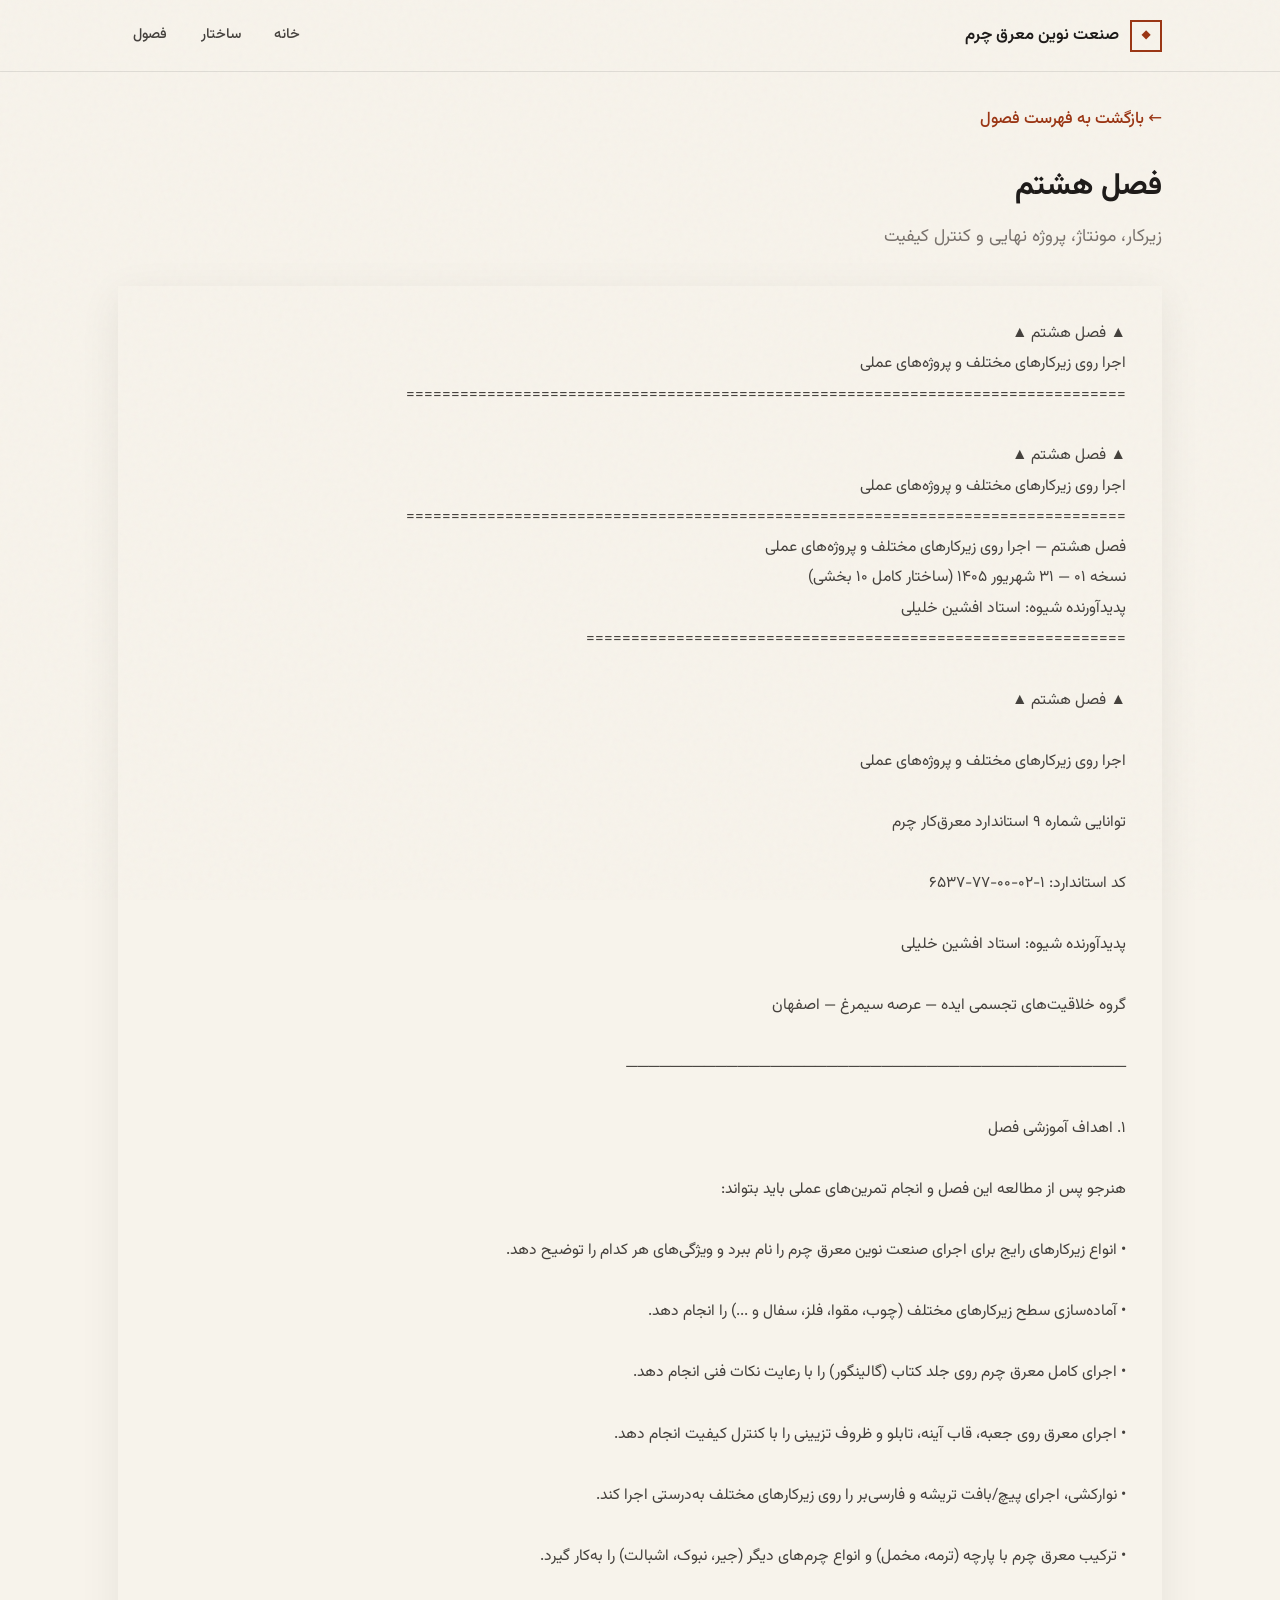
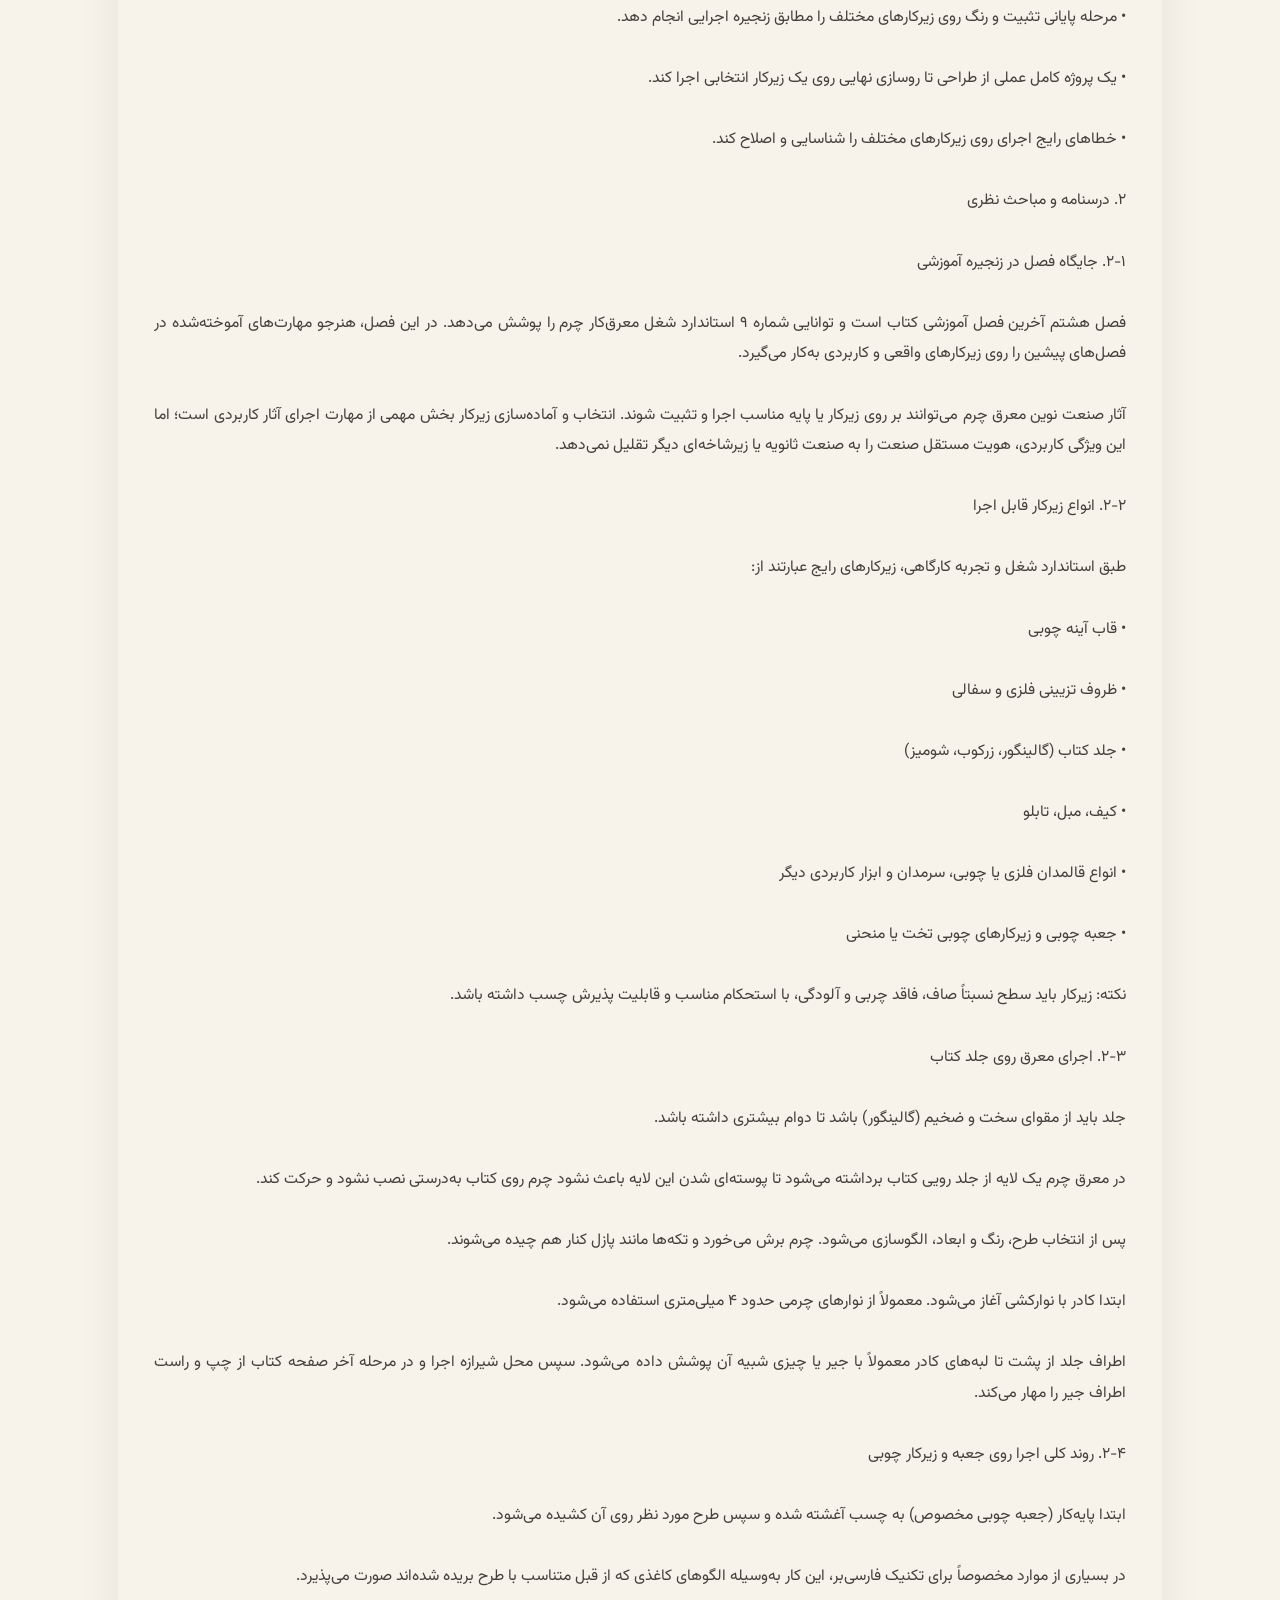
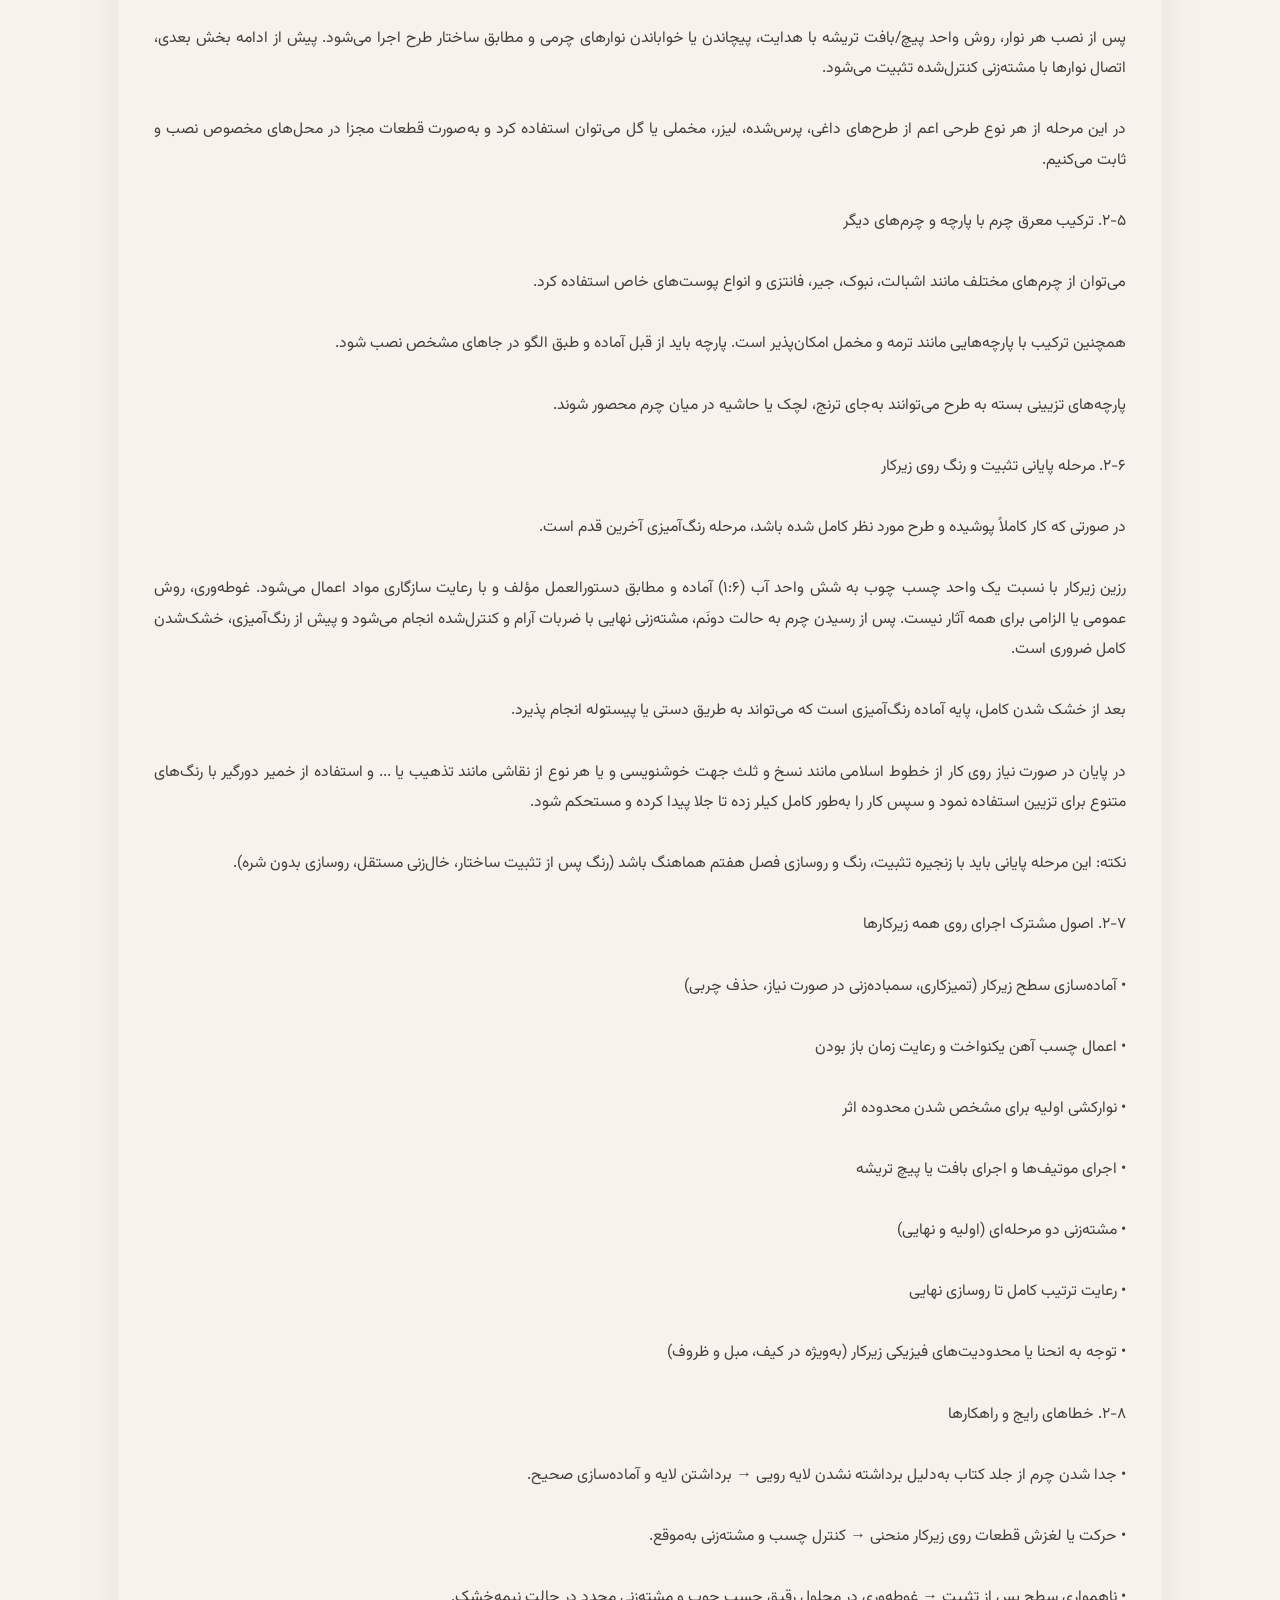
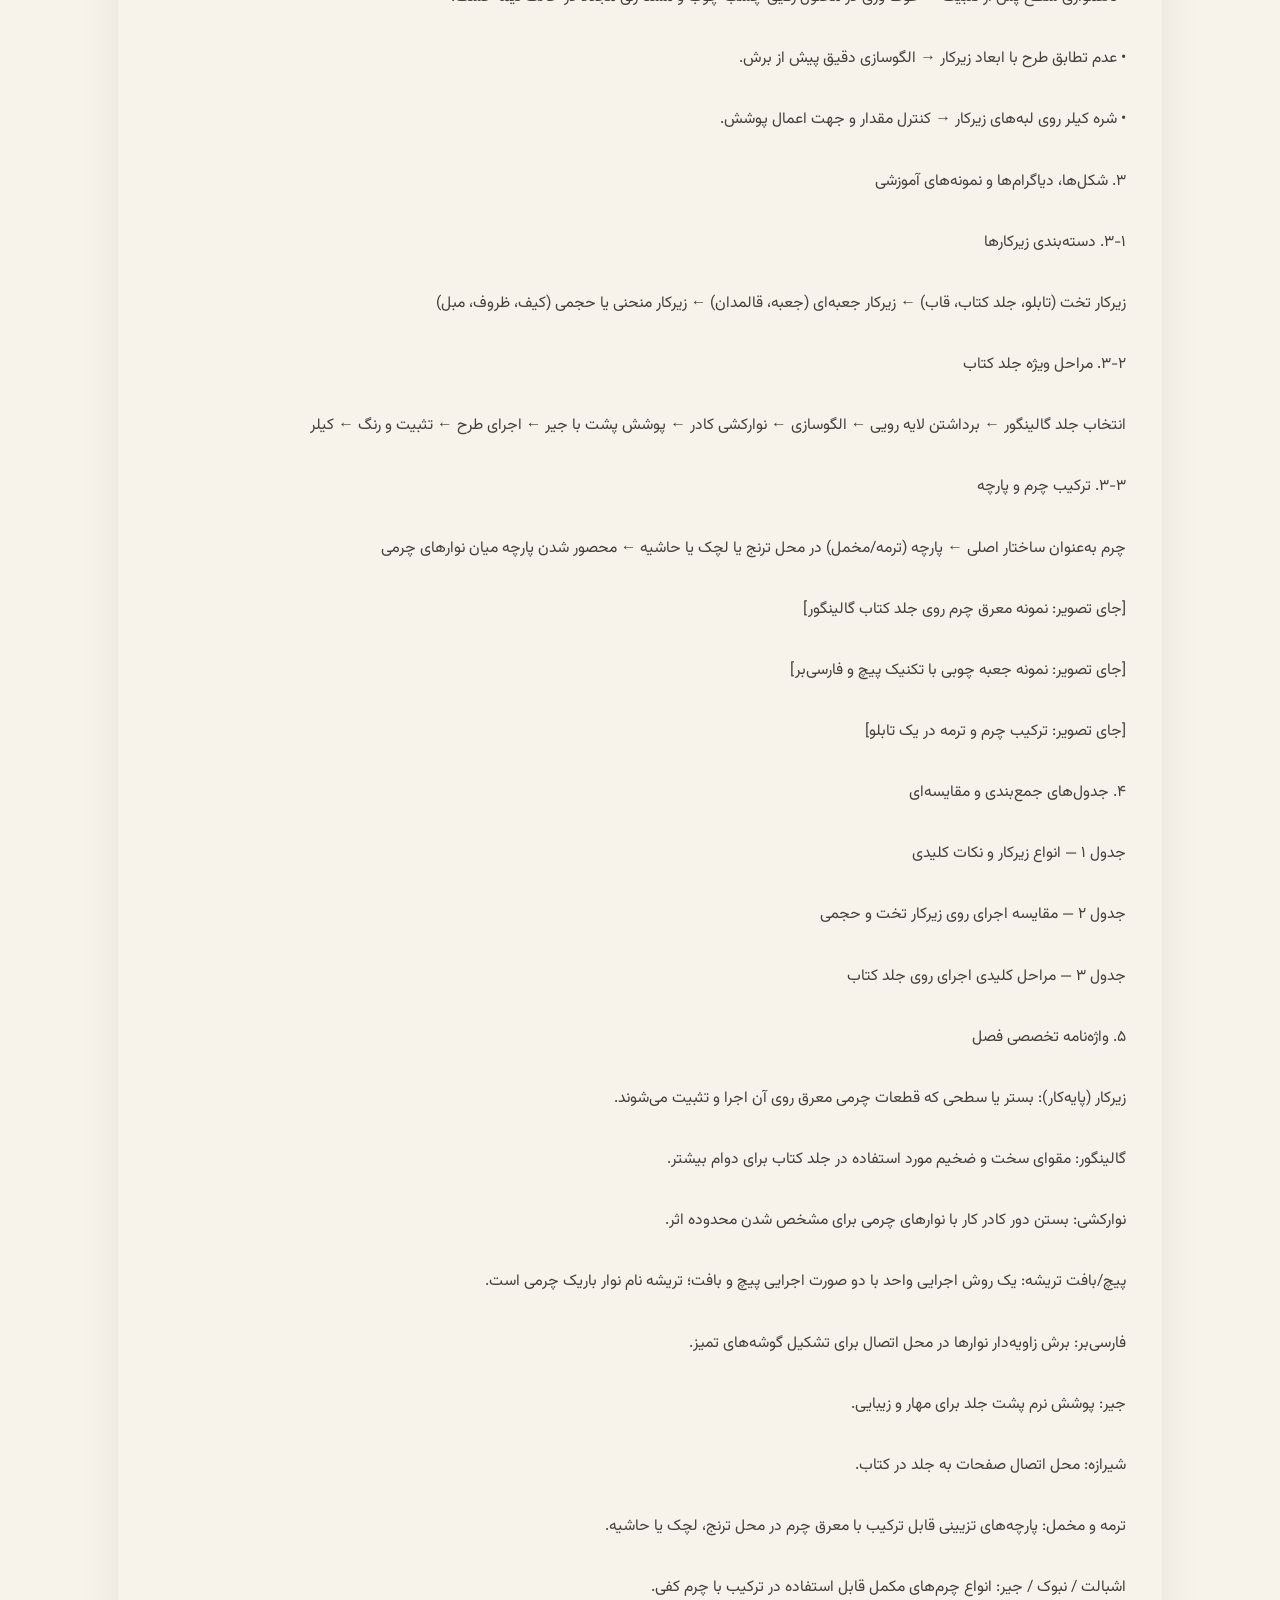
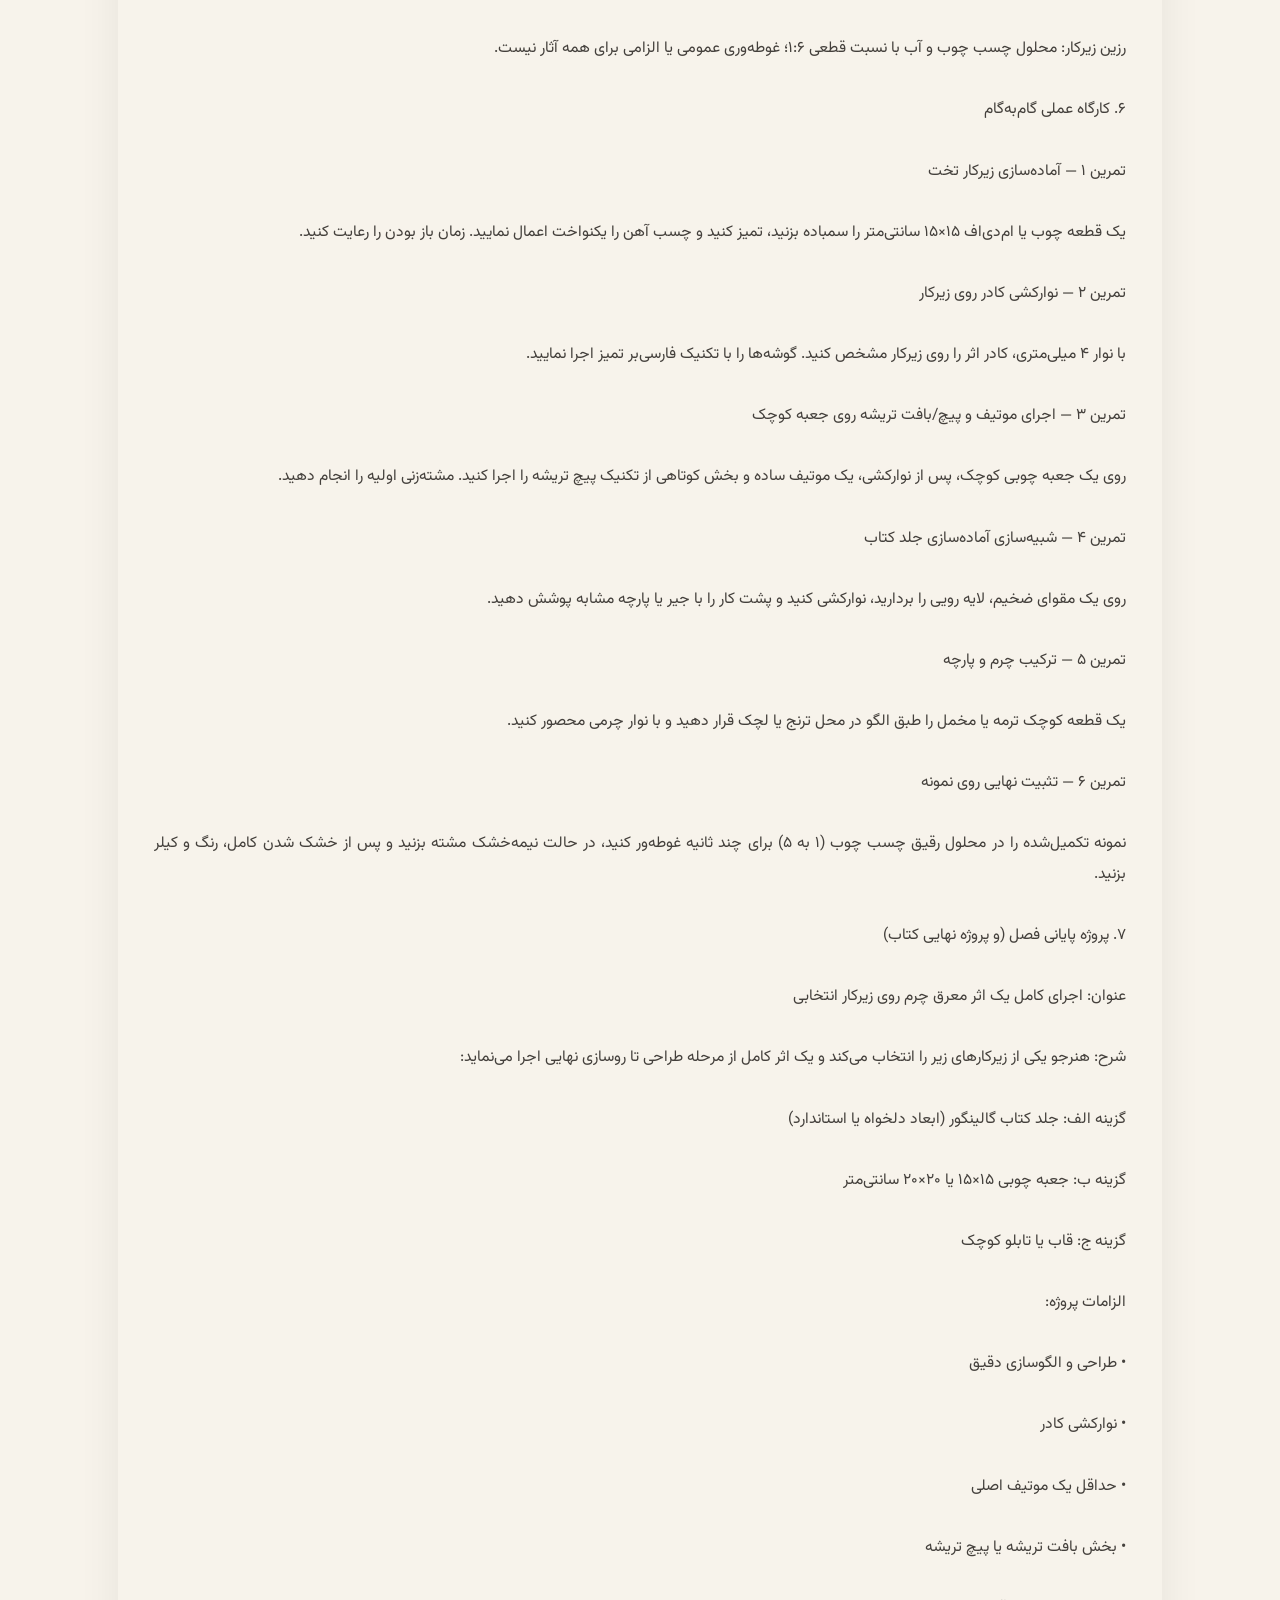
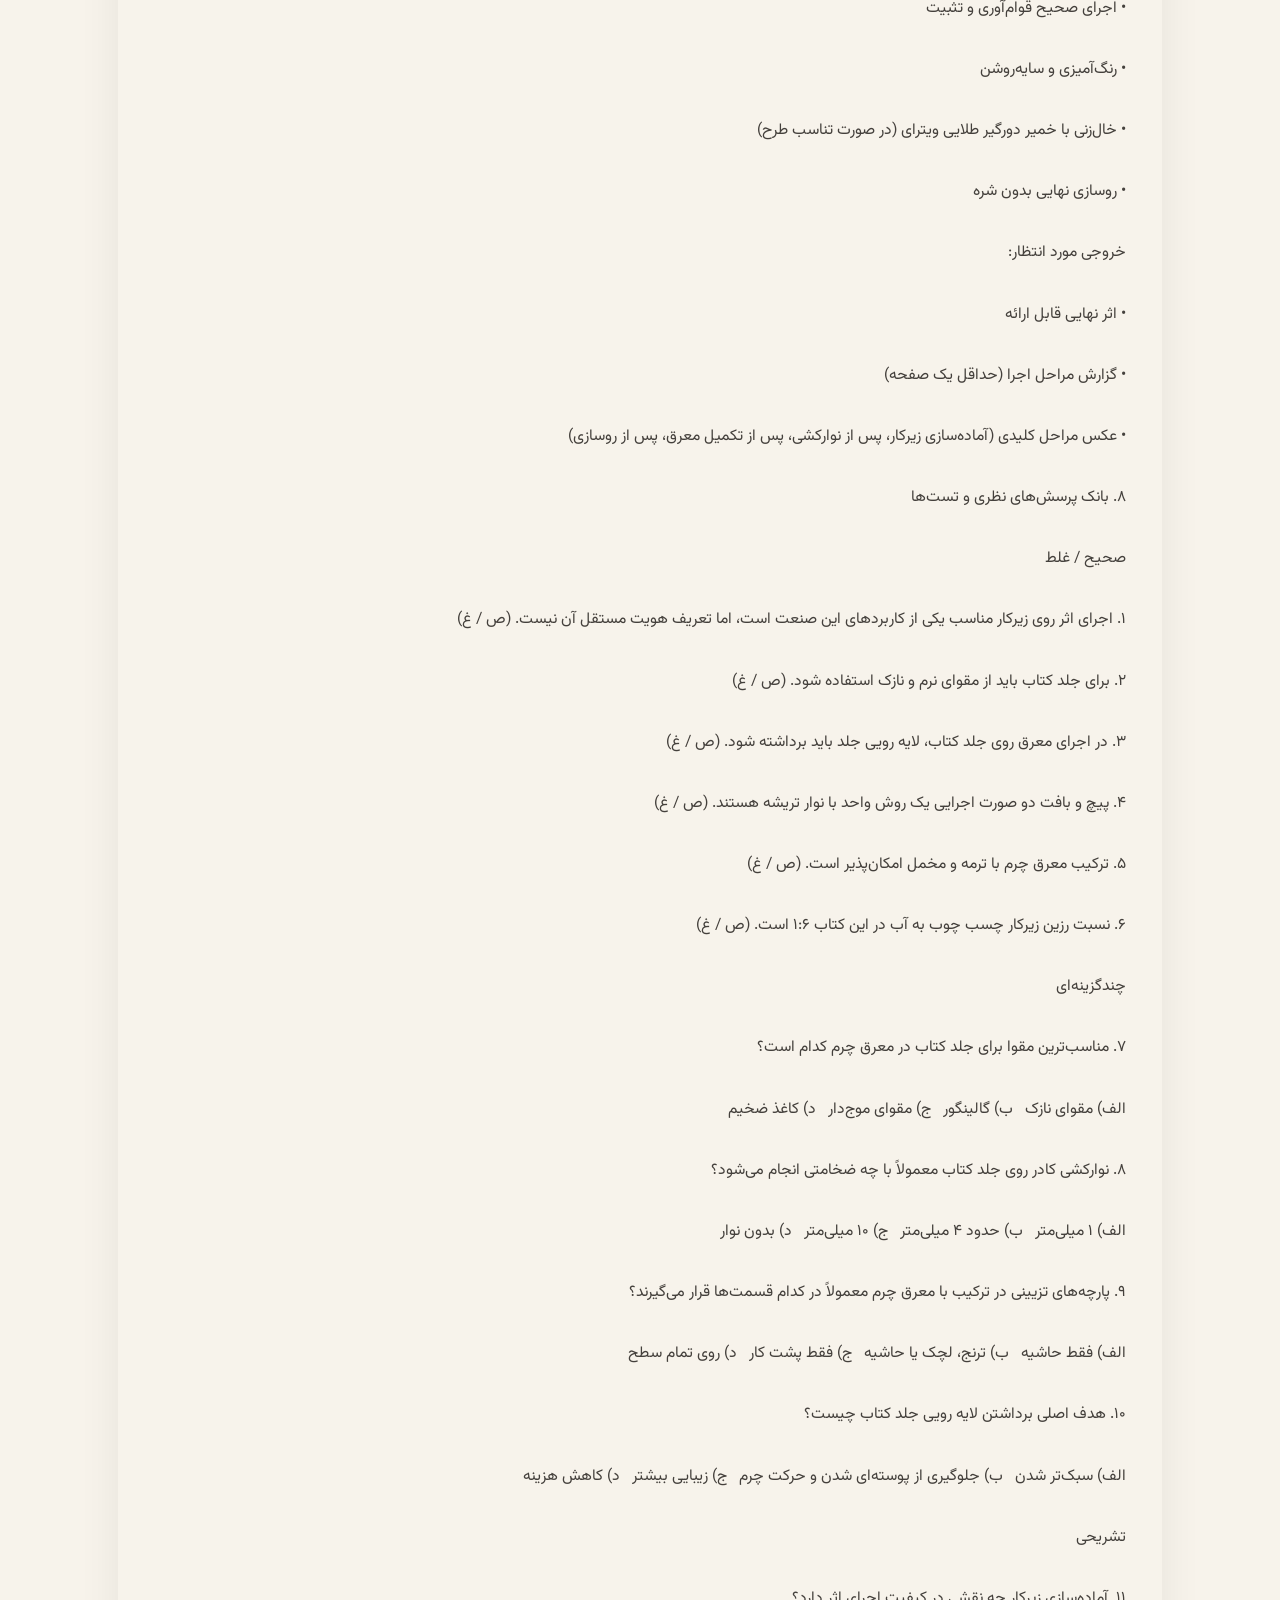
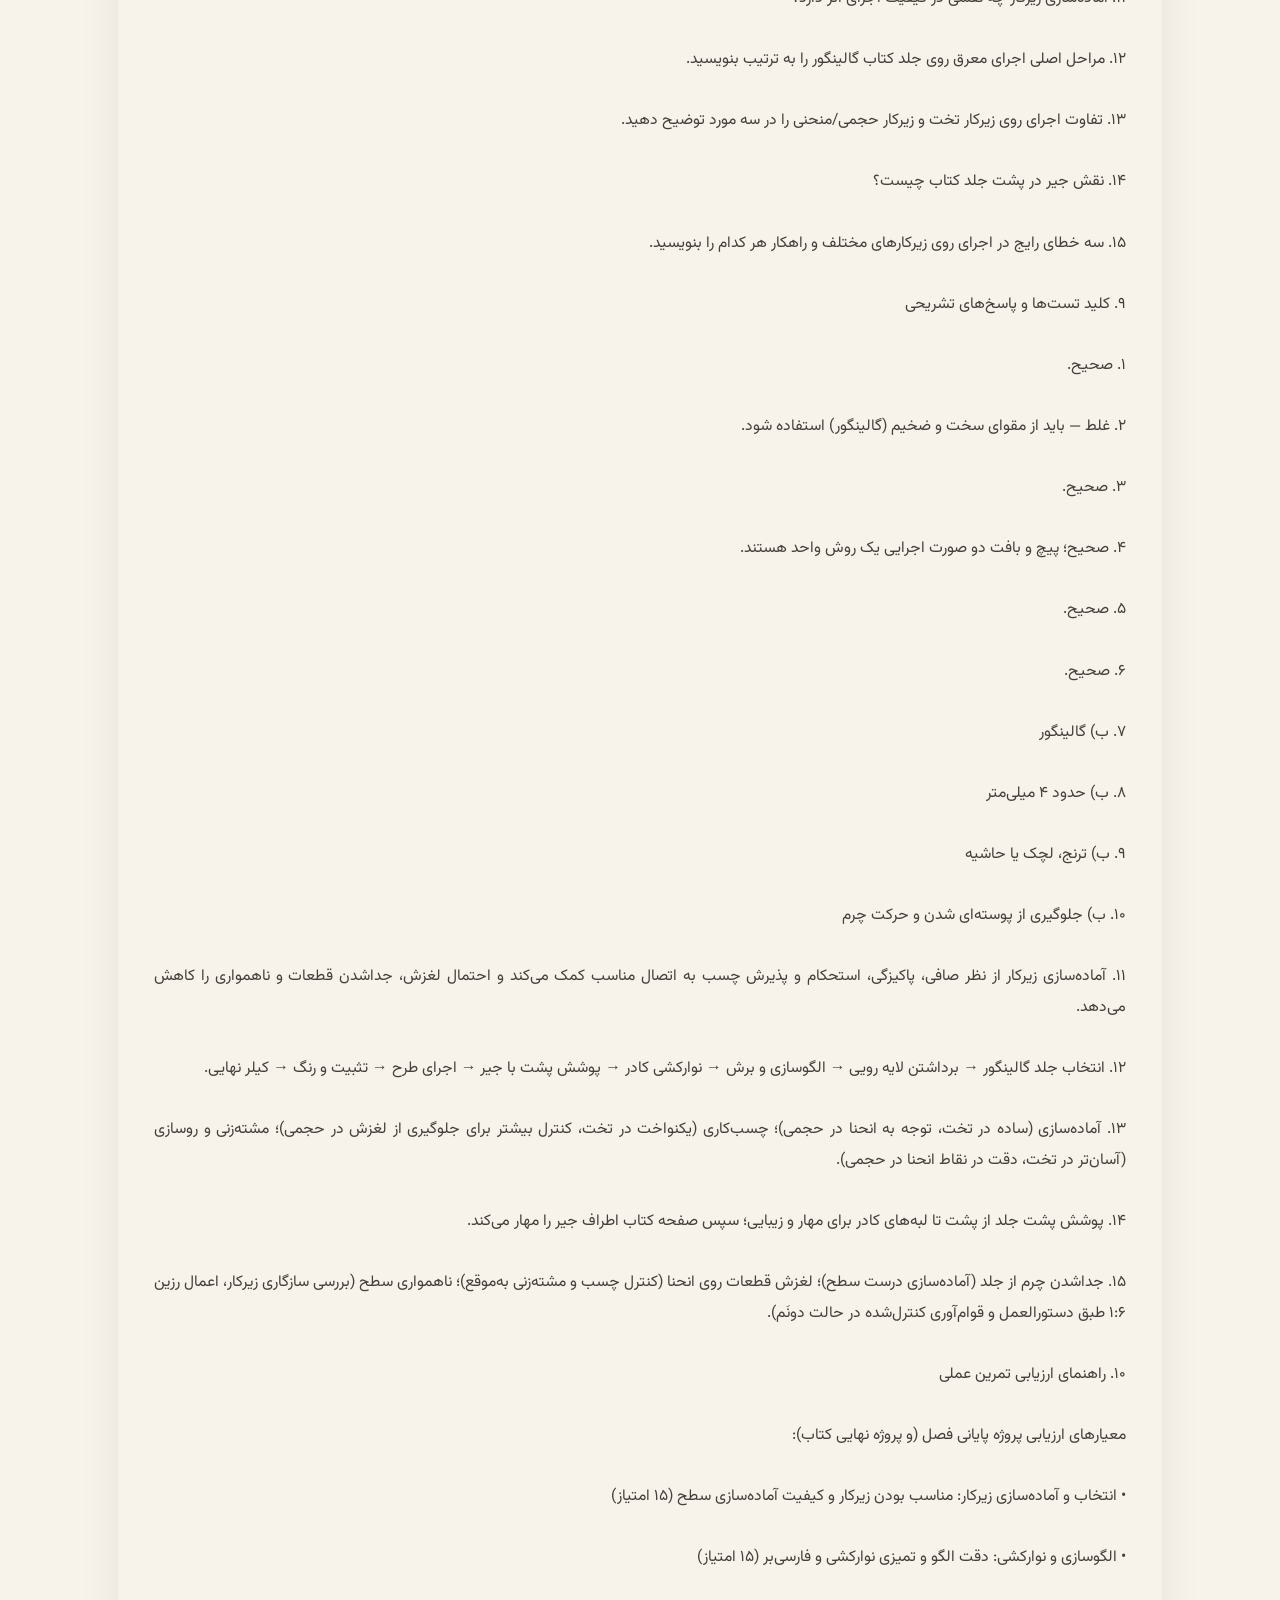
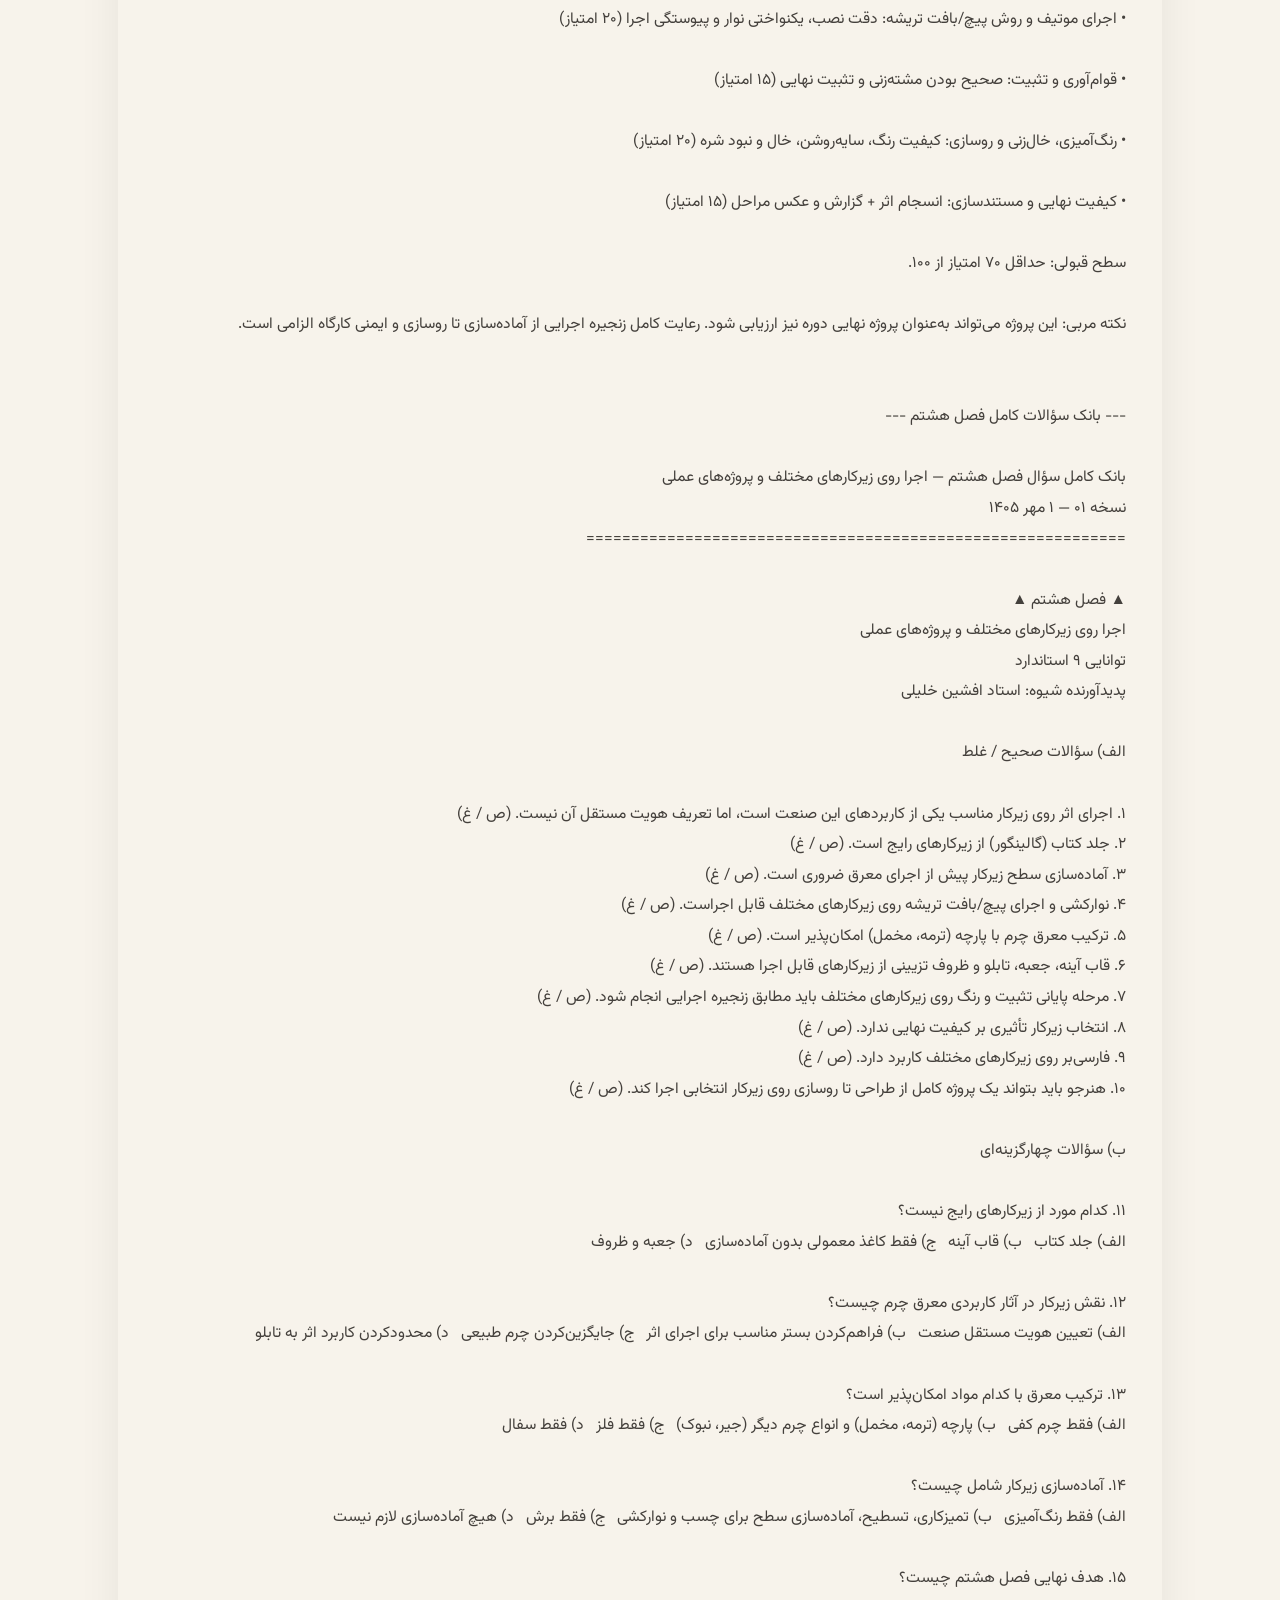
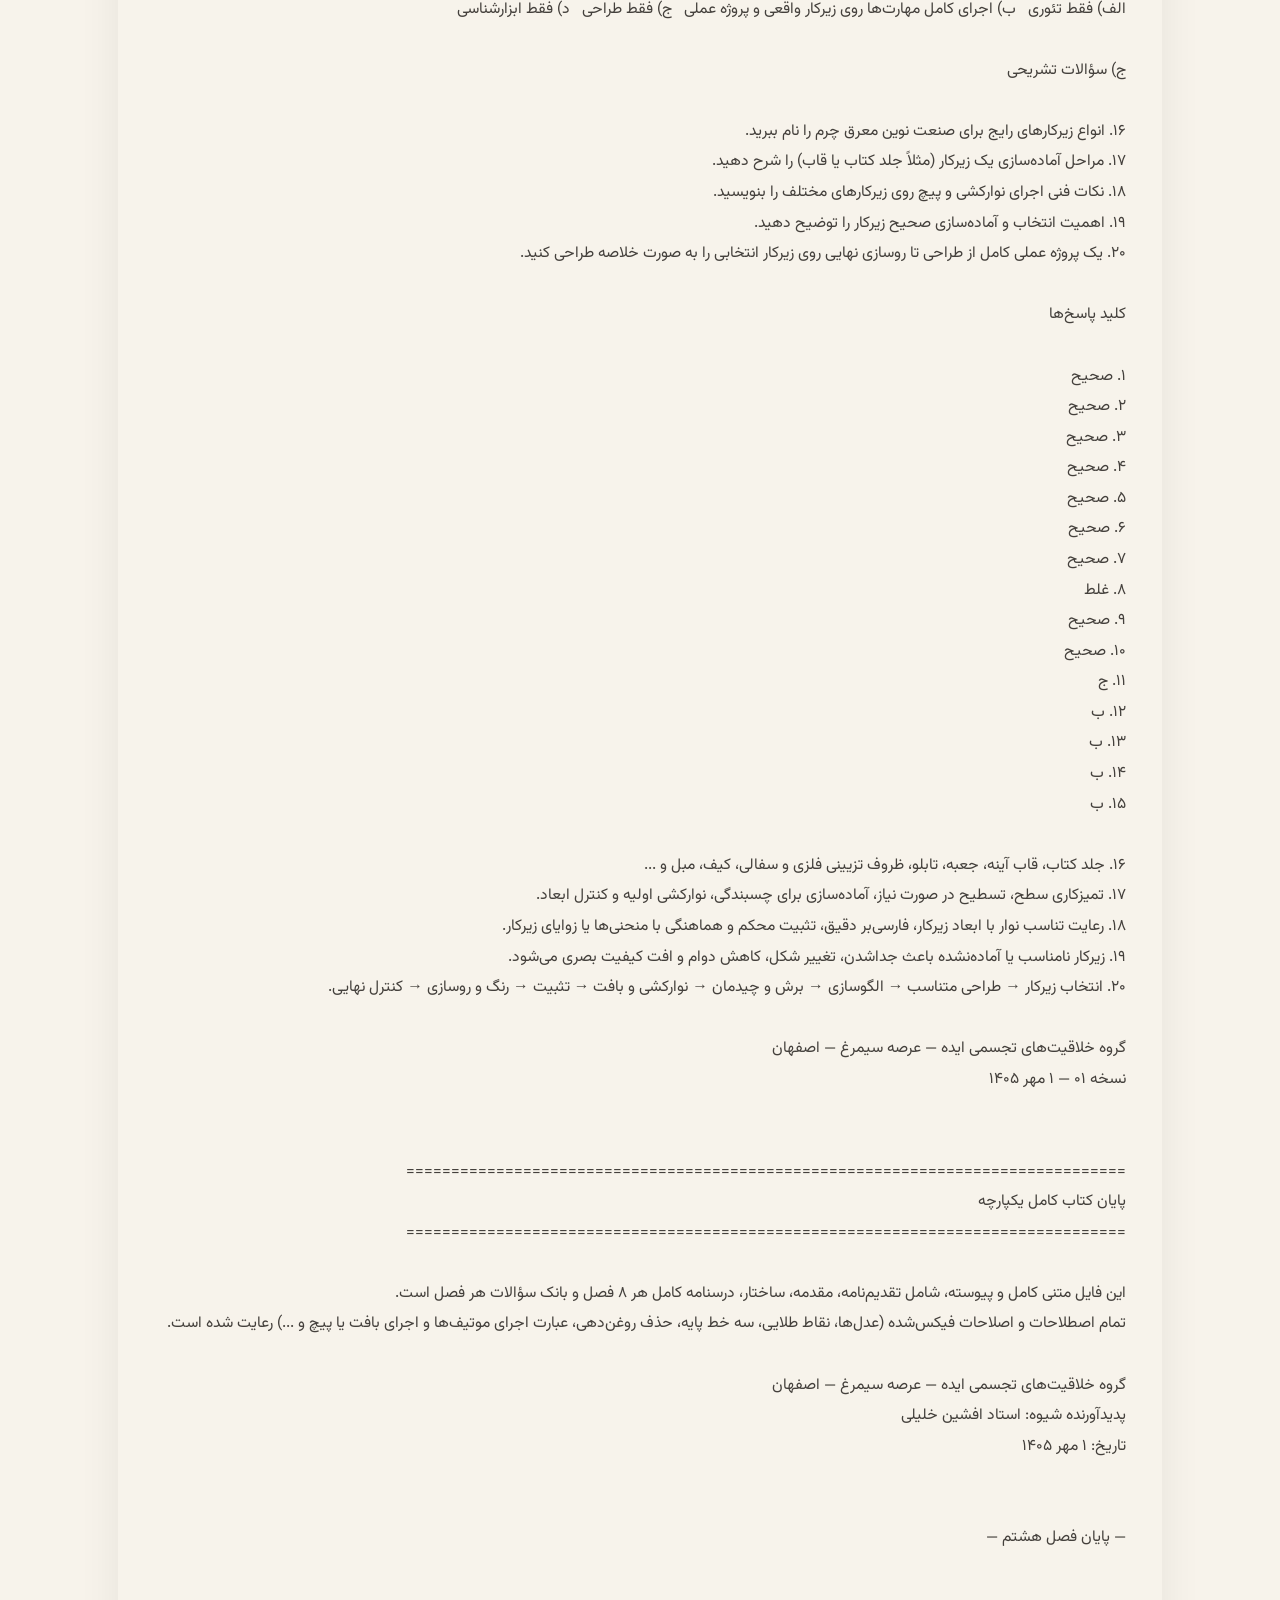
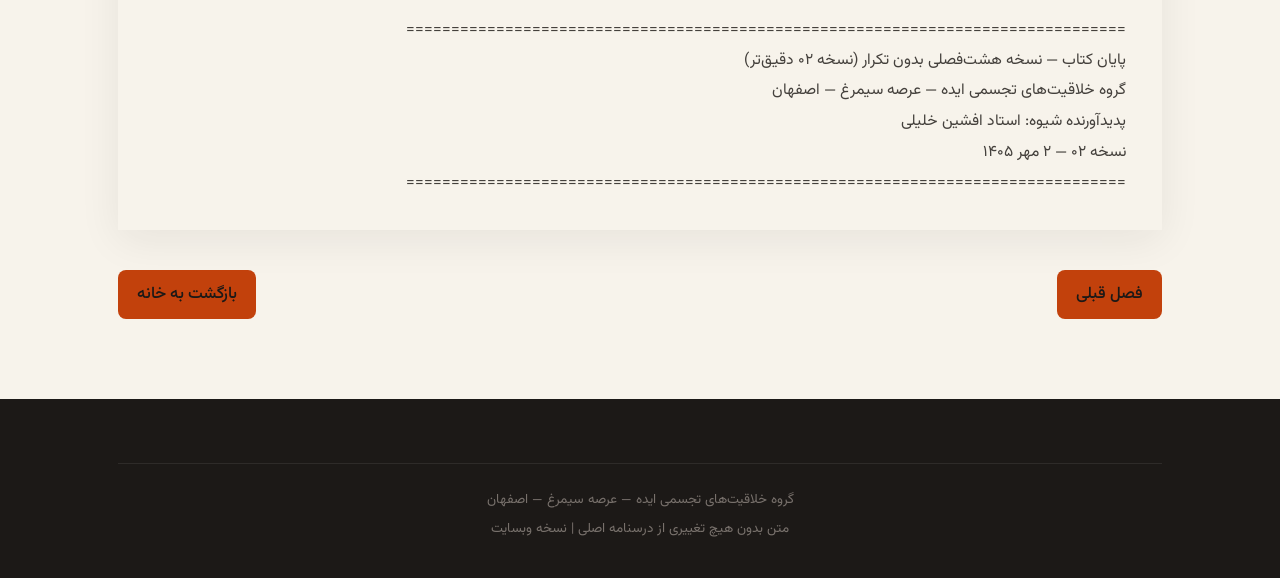
<file: chapter8.html>
<!DOCTYPE html>
<html lang="fa" dir="rtl">
<head>
  <meta charset="UTF-8">
  <meta name="viewport" content="width=device-width, initial-scale=1.0">
  <title>فصل هشتم | صنعت نوین معرق چرم</title>
  <link rel="preconnect" href="https://fonts.googleapis.com">
  <link href="https://fonts.googleapis.com/css2?family=Noto+Naskh+Arabic:wght@400;500;600;700&family=Vazirmatn:wght@300;400;500;600;700&display=swap" rel="stylesheet">
  <link rel="stylesheet" href="../css/style.css">
  <style>
    .chapter-page { padding-top: 2rem; padding-bottom: 4rem; }
    .chapter-header { margin-bottom: 2rem; }
    .chapter-header h1 { font-family: var(--font-display); font-size: 1.9rem; color: var(--ink); margin-bottom: 0.4rem; }
    .chapter-header .subtitle { color: var(--muted); font-size: 1.1rem; }
    .back-link { display: inline-block; margin-bottom: 1.5rem; color: var(--accent); text-decoration: none; font-weight: 500; }
    .back-link:hover { text-decoration: underline; }
    .chapter-body { background: var(--paper); border: 1px solid var(--border); border-radius: var(--radius); padding: 2rem 2.25rem; box-shadow: var(--shadow); }
    .chapter-body p { margin-bottom: 1rem; color: var(--ink-soft); line-height: 1.85; }
    .chapter-body h4 { font-size: 1.1rem; color: var(--accent-dark); margin: 1.6rem 0 0.7rem; padding-top: 0.6rem; border-top: 1px solid var(--border); }
    .chapter-body h4:first-child { border-top: none; padding-top: 0; }
    .chapter-marker { font-weight: 600; color: var(--accent); text-align: center; margin: 1.5rem 0; }
    .list-item { padding-right: 0.5rem; }
    .chapter-nav { display: flex; justify-content: space-between; margin-top: 2.5rem; gap: 1rem; flex-wrap: wrap; }
    .chapter-nav a { padding: 0.6rem 1.2rem; background: var(--accent-soft); color: var(--accent-dark); border-radius: 8px; text-decoration: none; font-weight: 500; }
    .chapter-nav a:hover { background: var(--accent); color: #fff; }
  .chapter-text { white-space: pre-wrap; direction: rtl; text-align: justify; font-family: 'Vazirmatn', Tahoma, sans-serif; font-size: 0.98rem; line-height: 1.95; color: var(--ink-soft); }
    @page { size: A5; margin: 15mm 13mm 17mm; }
    @media print { .site-header, .back-link { display: none !important; } .chapter-page { padding: 0 !important; } .chapter-body { border: 0 !important; box-shadow: none !important; padding: 0 !important; } .chapter-text { font-size: 10.5pt; } }
  </style>
</head>
<body>
  <header class="site-header">
    <div class="header-inner">
      <a href="../index.html" class="logo">
        <span class="logo-mark">◆</span>
        <span class="logo-text">صنعت نوین معرق چرم</span>
      </a>
      <nav class="main-nav">
        <a href="../index.html" class="nav-link">خانه</a>
        <a href="../index.html#structure" class="nav-link">ساختار</a>
        <a href="../index.html#chapters" class="nav-link">فصول</a>
      </nav>
    </div>
  </header>

  <main class="chapter-page">
    <div class="container">
      <a href="../index.html#chapters" class="back-link">← بازگشت به فهرست فصول</a>
      
      <div class="chapter-header">
        <h1>فصل هشتم</h1>
        <p class="subtitle">زیرکار، مونتاژ، پروژه نهایی و کنترل کیفیت</p>
      </div>

      <article class="chapter-body"><pre class="chapter-text">▲ فصل هشتم ▲
اجرا روی زیرکارهای مختلف و پروژه‌های عملی
================================================================================

▲ فصل هشتم ▲
اجرا روی زیرکارهای مختلف و پروژه‌های عملی
================================================================================
فصل هشتم — اجرا روی زیرکارهای مختلف و پروژه‌های عملی
نسخه ۰۱ — ۳۱ شهریور ۱۴۰۵ (ساختار کامل ۱۰ بخشی)
پدیدآورنده شیوه: استاد افشین خلیلی
============================================================

▲ فصل هشتم ▲

اجرا روی زیرکارهای مختلف و پروژه‌های عملی

توانایی شماره ۹ استاندارد معرق‌کار چرم

کد استاندارد: ۱-۰۲-۰۰-۷۷-۶۵۳۷

پدیدآورنده شیوه: استاد افشین خلیلی

گروه خلاقیت‌های تجسمی ایده — عرصه سیمرغ — اصفهان

─────────────────────────────────────────────

۱. اهداف آموزشی فصل

هنرجو پس از مطالعه این فصل و انجام تمرین‌های عملی باید بتواند:

• انواع زیرکارهای رایج برای اجرای صنعت نوین معرق چرم را نام ببرد و ویژگی‌های هر کدام را توضیح دهد.

• آماده‌سازی سطح زیرکارهای مختلف (چوب، مقوا، فلز، سفال و ...) را انجام دهد.

• اجرای کامل معرق چرم روی جلد کتاب (گالینگور) را با رعایت نکات فنی انجام دهد.

• اجرای معرق روی جعبه، قاب آینه، تابلو و ظروف تزیینی را با کنترل کیفیت انجام دهد.

• نوارکشی، اجرای پیچ/بافت تریشه و فارسی‌بر را روی زیرکارهای مختلف به‌درستی اجرا کند.

• ترکیب معرق چرم با پارچه (ترمه، مخمل) و انواع چرم‌های دیگر (جیر، نبوک، اشبالت) را به‌کار گیرد.

• مرحله پایانی تثبیت و رنگ روی زیرکارهای مختلف را مطابق زنجیره اجرایی انجام دهد.

• یک پروژه کامل عملی از طراحی تا روسازی نهایی روی یک زیرکار انتخابی اجرا کند.

• خطاهای رایج اجرای روی زیرکارهای مختلف را شناسایی و اصلاح کند.

۲. درسنامه و مباحث نظری

۲-۱. جایگاه فصل در زنجیره آموزشی

فصل هشتم آخرین فصل آموزشی کتاب است و توانایی شماره ۹ استاندارد شغل معرق‌کار چرم را پوشش می‌دهد. در این فصل، هنرجو مهارت‌های آموخته‌شده در فصل‌های پیشین را روی زیرکارهای واقعی و کاربردی به‌کار می‌گیرد.

آثار صنعت نوین معرق چرم می‌توانند بر روی زیرکار یا پایه مناسب اجرا و تثبیت شوند. انتخاب و آماده‌سازی زیرکار بخش مهمی از مهارت اجرای آثار کاربردی است؛ اما این ویژگی کاربردی، هویت مستقل صنعت را به صنعت ثانویه یا زیرشاخه‌ای دیگر تقلیل نمی‌دهد.

۲-۲. انواع زیرکار قابل اجرا

طبق استاندارد شغل و تجربه کارگاهی، زیرکارهای رایج عبارتند از:

• قاب آینه چوبی

• ظروف تزیینی فلزی و سفالی

• جلد کتاب (گالینگور، زرکوب، شومیز)

• کیف، مبل، تابلو

• انواع قالمدان فلزی یا چوبی، سرمدان و ابزار کاربردی دیگر

• جعبه چوبی و زیرکارهای چوبی تخت یا منحنی

نکته: زیرکار باید سطح نسبتاً صاف، فاقد چربی و آلودگی، با استحکام مناسب و قابلیت پذیرش چسب داشته باشد.

۲-۳. اجرای معرق روی جلد کتاب

جلد باید از مقوای سخت و ضخیم (گالینگور) باشد تا دوام بیشتری داشته باشد.

در معرق چرم یک لایه از جلد رویی کتاب برداشته می‌شود تا پوسته‌ای شدن این لایه باعث نشود چرم روی کتاب به‌درستی نصب نشود و حرکت کند.

پس از انتخاب طرح، رنگ و ابعاد، الگوسازی می‌شود. چرم برش می‌خورد و تکه‌ها مانند پازل کنار هم چیده می‌شوند.

ابتدا کادر با نوارکشی آغاز می‌شود. معمولاً از نوارهای چرمی حدود ۴ میلی‌متری استفاده می‌شود.

اطراف جلد از پشت تا لبه‌های کادر معمولاً با جیر یا چیزی شبیه آن پوشش داده می‌شود. سپس محل شیرازه اجرا و در مرحله آخر صفحه کتاب از چپ و راست اطراف جیر را مهار می‌کند.

۲-۴. روند کلی اجرا روی جعبه و زیرکار چوبی

ابتدا پایه‌کار (جعبه چوبی مخصوص) به چسب آغشته شده و سپس طرح مورد نظر روی آن کشیده می‌شود.

در بسیاری از موارد مخصوصاً برای تکنیک فارسی‌بر، این کار به‌وسیله الگوهای کاغذی که از قبل متناسب با طرح بریده شده‌اند صورت می‌پذیرد.

پس از نصب هر نوار، روش واحد پیچ/بافت تریشه با هدایت، پیچاندن یا خواباندن نوارهای چرمی و مطابق ساختار طرح اجرا می‌شود. پیش از ادامه بخش بعدی، اتصال نوارها با مشته‌زنی کنترل‌شده تثبیت می‌شود.

در این مرحله از هر نوع طرحی اعم از طرح‌های داغی، پرس‌شده، لیزر، مخملی یا گل می‌توان استفاده کرد و به‌صورت قطعات مجزا در محل‌های مخصوص نصب و ثابت می‌کنیم.

۲-۵. ترکیب معرق چرم با پارچه و چرم‌های دیگر

می‌توان از چرم‌های مختلف مانند اشبالت، نبوک، جیر، فانتزی و انواع پوست‌های خاص استفاده کرد.

همچنین ترکیب با پارچه‌هایی مانند ترمه و مخمل امکان‌پذیر است. پارچه باید از قبل آماده و طبق الگو در جاهای مشخص نصب شود.

پارچه‌های تزیینی بسته به طرح می‌توانند به‌جای ترنج، لچک یا حاشیه در میان چرم محصور شوند.

۲-۶. مرحله پایانی تثبیت و رنگ روی زیرکار

در صورتی که کار کاملاً پوشیده و طرح مورد نظر کامل شده باشد، مرحله رنگ‌آمیزی آخرین قدم است.

رزین زیرکار با نسبت یک واحد چسب چوب به شش واحد آب (۱:۶) آماده و مطابق دستورالعمل مؤلف و با رعایت سازگاری مواد اعمال می‌شود. غوطه‌وری، روش عمومی یا الزامی برای همه آثار نیست. پس از رسیدن چرم به حالت دونَم، مشته‌زنی نهایی با ضربات آرام و کنترل‌شده انجام می‌شود و پیش از رنگ‌آمیزی، خشک‌شدن کامل ضروری است.

بعد از خشک شدن کامل، پایه آماده رنگ‌آمیزی است که می‌تواند به طریق دستی یا پیستوله انجام پذیرد.

در پایان در صورت نیاز روی کار از خطوط اسلامی مانند نسخ و ثلث جهت خوشنویسی و یا هر نوع از نقاشی مانند تذهیب یا ... و استفاده از خمیر دورگیر با رنگ‌های متنوع برای تزیین استفاده نمود و سپس کار را به‌طور کامل کیلر زده تا جلا پیدا کرده و مستحکم شود.

نکته: این مرحله پایانی باید با زنجیره تثبیت، رنگ و روسازی فصل هفتم هماهنگ باشد (رنگ پس از تثبیت ساختار، خال‌زنی مستقل، روسازی بدون شره).

۲-۷. اصول مشترک اجرای روی همه زیرکارها

• آماده‌سازی سطح زیرکار (تمیزکاری، سمباده‌زنی در صورت نیاز، حذف چربی)

• اعمال چسب آهن یکنواخت و رعایت زمان باز بودن

• نوارکشی اولیه برای مشخص شدن محدوده اثر

• اجرای موتیف‌ها و اجرای بافت یا پیچ تریشه

• مشته‌زنی دو مرحله‌ای (اولیه و نهایی)

• رعایت ترتیب کامل تا روسازی نهایی

• توجه به انحنا یا محدودیت‌های فیزیکی زیرکار (به‌ویژه در کیف، مبل و ظروف)

۲-۸. خطاهای رایج و راهکارها

• جدا شدن چرم از جلد کتاب به‌دلیل برداشته نشدن لایه رویی → برداشتن لایه و آماده‌سازی صحیح.

• حرکت یا لغزش قطعات روی زیرکار منحنی → کنترل چسب و مشته‌زنی به‌موقع.

• ناهمواری سطح پس از تثبیت → غوطه‌وری در محلول رقیق چسب چوب و مشته‌زنی مجدد در حالت نیمه‌خشک.

• عدم تطابق طرح با ابعاد زیرکار → الگوسازی دقیق پیش از برش.

• شره کیلر روی لبه‌های زیرکار → کنترل مقدار و جهت اعمال پوشش.

۳. شکل‌ها، دیاگرام‌ها و نمونه‌های آموزشی

۳-۱. دسته‌بندی زیرکارها

زیرکار تخت (تابلو، جلد کتاب، قاب) ← زیرکار جعبه‌ای (جعبه، قالمدان) ← زیرکار منحنی یا حجمی (کیف، ظروف، مبل)

۳-۲. مراحل ویژه جلد کتاب

انتخاب جلد گالینگور ← برداشتن لایه رویی ← الگوسازی ← نوارکشی کادر ← پوشش پشت با جیر ← اجرای طرح ← تثبیت و رنگ ← کیلر

۳-۳. ترکیب چرم و پارچه

چرم به‌عنوان ساختار اصلی ← پارچه (ترمه/مخمل) در محل ترنج یا لچک یا حاشیه ← محصور شدن پارچه میان نوارهای چرمی

[جای تصویر: نمونه معرق چرم روی جلد کتاب گالینگور]

[جای تصویر: نمونه جعبه چوبی با تکنیک پیچ و فارسی‌بر]

[جای تصویر: ترکیب چرم و ترمه در یک تابلو]

۴. جدول‌های جمع‌بندی و مقایسه‌ای

جدول ۱ — انواع زیرکار و نکات کلیدی

جدول ۲ — مقایسه اجرای روی زیرکار تخت و حجمی

جدول ۳ — مراحل کلیدی اجرای روی جلد کتاب

۵. واژه‌نامه تخصصی فصل

زیرکار (پایه‌کار): بستر یا سطحی که قطعات چرمی معرق روی آن اجرا و تثبیت می‌شوند.

گالینگور: مقوای سخت و ضخیم مورد استفاده در جلد کتاب برای دوام بیشتر.

نوارکشی: بستن دور کادر کار با نوارهای چرمی برای مشخص شدن محدوده اثر.

پیچ/بافت تریشه: یک روش اجرایی واحد با دو صورت اجرایی پیچ و بافت؛ تریشه نام نوار باریک چرمی است.

فارسی‌بر: برش زاویه‌دار نوارها در محل اتصال برای تشکیل گوشه‌های تمیز.

جیر: پوشش نرم پشت جلد برای مهار و زیبایی.

شیرازه: محل اتصال صفحات به جلد در کتاب.

ترمه و مخمل: پارچه‌های تزیینی قابل ترکیب با معرق چرم در محل ترنج، لچک یا حاشیه.

اشبالت / نبوک / جیر: انواع چرم‌های مکمل قابل استفاده در ترکیب با چرم کفی.

رزین زیرکار: محلول چسب چوب و آب با نسبت قطعی ۱:۶؛ غوطه‌وری عمومی یا الزامی برای همه آثار نیست.

۶. کارگاه عملی گام‌به‌گام

تمرین ۱ — آماده‌سازی زیرکار تخت

یک قطعه چوب یا ام‌دی‌اف ۱۵×۱۵ سانتی‌متر را سمباده بزنید، تمیز کنید و چسب آهن را یکنواخت اعمال نمایید. زمان باز بودن را رعایت کنید.

تمرین ۲ — نوارکشی کادر روی زیرکار

با نوار ۴ میلی‌متری، کادر اثر را روی زیرکار مشخص کنید. گوشه‌ها را با تکنیک فارسی‌بر تمیز اجرا نمایید.

تمرین ۳ — اجرای موتیف و پیچ/بافت تریشه روی جعبه کوچک

روی یک جعبه چوبی کوچک، پس از نوارکشی، یک موتیف ساده و بخش کوتاهی از تکنیک پیچ تریشه را اجرا کنید. مشته‌زنی اولیه را انجام دهید.

تمرین ۴ — شبیه‌سازی آماده‌سازی جلد کتاب

روی یک مقوای ضخیم، لایه رویی را بردارید، نوارکشی کنید و پشت کار را با جیر یا پارچه مشابه پوشش دهید.

تمرین ۵ — ترکیب چرم و پارچه

یک قطعه کوچک ترمه یا مخمل را طبق الگو در محل ترنج یا لچک قرار دهید و با نوار چرمی محصور کنید.

تمرین ۶ — تثبیت نهایی روی نمونه

نمونه تکمیل‌شده را در محلول رقیق چسب چوب (۱ به ۵) برای چند ثانیه غوطه‌ور کنید، در حالت نیمه‌خشک مشته بزنید و پس از خشک شدن کامل، رنگ و کیلر بزنید.

۷. پروژه پایانی فصل (و پروژه نهایی کتاب)

عنوان: اجرای کامل یک اثر معرق چرم روی زیرکار انتخابی

شرح: هنرجو یکی از زیرکارهای زیر را انتخاب می‌کند و یک اثر کامل از مرحله طراحی تا روسازی نهایی اجرا می‌نماید:

گزینه الف: جلد کتاب گالینگور (ابعاد دلخواه یا استاندارد)

گزینه ب: جعبه چوبی ۱۵×۱۵ یا ۲۰×۲۰ سانتی‌متر

گزینه ج: قاب یا تابلو کوچک

الزامات پروژه:

• طراحی و الگوسازی دقیق

• نوارکشی کادر

• حداقل یک موتیف اصلی

• بخش بافت تریشه یا پیچ تریشه

• اجرای صحیح قوام‌آوری و تثبیت

• رنگ‌آمیزی و سایه‌روشن

• خال‌زنی با خمیر دورگیر طلایی ویترای (در صورت تناسب طرح)

• روسازی نهایی بدون شره

خروجی مورد انتظار:

• اثر نهایی قابل ارائه

• گزارش مراحل اجرا (حداقل یک صفحه)

• عکس مراحل کلیدی (آماده‌سازی زیرکار، پس از نوارکشی، پس از تکمیل معرق، پس از روسازی)

۸. بانک پرسش‌های نظری و تست‌ها

صحیح / غلط

۱. اجرای اثر روی زیرکار مناسب یکی از کاربردهای این صنعت است، اما تعریف هویت مستقل آن نیست. (ص / غ)

۲. برای جلد کتاب باید از مقوای نرم و نازک استفاده شود. (ص / غ)

۳. در اجرای معرق روی جلد کتاب، لایه رویی جلد باید برداشته شود. (ص / غ)

۴. پیچ و بافت دو صورت اجرایی یک روش واحد با نوار تریشه هستند. (ص / غ)

۵. ترکیب معرق چرم با ترمه و مخمل امکان‌پذیر است. (ص / غ)

۶. نسبت رزین زیرکار چسب چوب به آب در این کتاب ۱:۶ است. (ص / غ)

چندگزینه‌ای

۷. مناسب‌ترین مقوا برای جلد کتاب در معرق چرم کدام است؟

الف) مقوای نازک   ب) گالینگور   ج) مقوای موج‌دار   د) کاغذ ضخیم

۸. نوارکشی کادر روی جلد کتاب معمولاً با چه ضخامتی انجام می‌شود؟

الف) ۱ میلی‌متر   ب) حدود ۴ میلی‌متر   ج) ۱۰ میلی‌متر   د) بدون نوار

۹. پارچه‌های تزیینی در ترکیب با معرق چرم معمولاً در کدام قسمت‌ها قرار می‌گیرند؟

الف) فقط حاشیه   ب) ترنج، لچک یا حاشیه   ج) فقط پشت کار   د) روی تمام سطح

۱۰. هدف اصلی برداشتن لایه رویی جلد کتاب چیست؟

الف) سبک‌تر شدن   ب) جلوگیری از پوسته‌ای شدن و حرکت چرم   ج) زیبایی بیشتر   د) کاهش هزینه

تشریحی

۱۱. آماده‌سازی زیرکار چه نقشی در کیفیت اجرای اثر دارد؟

۱۲. مراحل اصلی اجرای معرق روی جلد کتاب گالینگور را به ترتیب بنویسید.

۱۳. تفاوت اجرای روی زیرکار تخت و زیرکار حجمی/منحنی را در سه مورد توضیح دهید.

۱۴. نقش جیر در پشت جلد کتاب چیست؟

۱۵. سه خطای رایج در اجرای روی زیرکارهای مختلف و راهکار هر کدام را بنویسید.

۹. کلید تست‌ها و پاسخ‌های تشریحی

۱. صحیح.

۲. غلط — باید از مقوای سخت و ضخیم (گالینگور) استفاده شود.

۳. صحیح.

۴. صحیح؛ پیچ و بافت دو صورت اجرایی یک روش واحد هستند.

۵. صحیح.

۶. صحیح.

۷. ب) گالینگور

۸. ب) حدود ۴ میلی‌متر

۹. ب) ترنج، لچک یا حاشیه

۱۰. ب) جلوگیری از پوسته‌ای شدن و حرکت چرم

۱۱. آماده‌سازی زیرکار از نظر صافی، پاکیزگی، استحکام و پذیرش چسب به اتصال مناسب کمک می‌کند و احتمال لغزش، جداشدن قطعات و ناهمواری را کاهش می‌دهد.

۱۲. انتخاب جلد گالینگور → برداشتن لایه رویی → الگوسازی و برش → نوارکشی کادر → پوشش پشت با جیر → اجرای طرح → تثبیت و رنگ → کیلر نهایی.

۱۳. آماده‌سازی (ساده در تخت، توجه به انحنا در حجمی)؛ چسب‌کاری (یکنواخت در تخت، کنترل بیشتر برای جلوگیری از لغزش در حجمی)؛ مشته‌زنی و روسازی (آسان‌تر در تخت، دقت در نقاط انحنا در حجمی).

۱۴. پوشش پشت جلد از پشت تا لبه‌های کادر برای مهار و زیبایی؛ سپس صفحه کتاب اطراف جیر را مهار می‌کند.

۱۵. جداشدن چرم از جلد (آماده‌سازی درست سطح)؛ لغزش قطعات روی انحنا (کنترل چسب و مشته‌زنی به‌موقع)؛ ناهمواری سطح (بررسی سازگاری زیرکار، اعمال رزین ۱:۶ طبق دستورالعمل و قوام‌آوری کنترل‌شده در حالت دونَم).

۱۰. راهنمای ارزیابی تمرین عملی

معیارهای ارزیابی پروژه پایانی فصل (و پروژه نهایی کتاب):

• انتخاب و آماده‌سازی زیرکار: مناسب بودن زیرکار و کیفیت آماده‌سازی سطح (۱۵ امتیاز)

• الگوسازی و نوارکشی: دقت الگو و تمیزی نوارکشی و فارسی‌بر (۱۵ امتیاز)

• اجرای موتیف و روش پیچ/بافت تریشه: دقت نصب، یکنواختی نوار و پیوستگی اجرا (۲۰ امتیاز)

• قوام‌آوری و تثبیت: صحیح بودن مشته‌زنی و تثبیت نهایی (۱۵ امتیاز)

• رنگ‌آمیزی، خال‌زنی و روسازی: کیفیت رنگ، سایه‌روشن، خال و نبود شره (۲۰ امتیاز)

• کیفیت نهایی و مستندسازی: انسجام اثر + گزارش و عکس مراحل (۱۵ امتیاز)

سطح قبولی: حداقل ۷۰ امتیاز از ۱۰۰.

نکته مربی: این پروژه می‌تواند به‌عنوان پروژه نهایی دوره نیز ارزیابی شود. رعایت کامل زنجیره اجرایی از آماده‌سازی تا روسازی و ایمنی کارگاه الزامی است.


--- بانک سؤالات کامل فصل هشتم ---

بانک کامل سؤال فصل هشتم — اجرا روی زیرکارهای مختلف و پروژه‌های عملی
نسخه ۰۱ — ۱ مهر ۱۴۰۵
============================================================

▲ فصل هشتم ▲
اجرا روی زیرکارهای مختلف و پروژه‌های عملی
توانایی ۹ استاندارد
پدیدآورنده شیوه: استاد افشین خلیلی

الف) سؤالات صحیح / غلط

۱. اجرای اثر روی زیرکار مناسب یکی از کاربردهای این صنعت است، اما تعریف هویت مستقل آن نیست. (ص / غ)
۲. جلد کتاب (گالینگور) از زیرکارهای رایج است. (ص / غ)
۳. آماده‌سازی سطح زیرکار پیش از اجرای معرق ضروری است. (ص / غ)
۴. نوارکشی و اجرای پیچ/بافت تریشه روی زیرکارهای مختلف قابل اجراست. (ص / غ)
۵. ترکیب معرق چرم با پارچه (ترمه، مخمل) امکان‌پذیر است. (ص / غ)
۶. قاب آینه، جعبه، تابلو و ظروف تزیینی از زیرکارهای قابل اجرا هستند. (ص / غ)
۷. مرحله پایانی تثبیت و رنگ روی زیرکارهای مختلف باید مطابق زنجیره اجرایی انجام شود. (ص / غ)
۸. انتخاب زیرکار تأثیری بر کیفیت نهایی ندارد. (ص / غ)
۹. فارسی‌بر روی زیرکارهای مختلف کاربرد دارد. (ص / غ)
۱۰. هنرجو باید بتواند یک پروژه کامل از طراحی تا روسازی روی زیرکار انتخابی اجرا کند. (ص / غ)

ب) سؤالات چهارگزینه‌ای

۱۱. کدام مورد از زیرکارهای رایج نیست؟
الف) جلد کتاب   ب) قاب آینه   ج) فقط کاغذ معمولی بدون آماده‌سازی   د) جعبه و ظروف

۱۲. نقش زیرکار در آثار کاربردی معرق چرم چیست؟
الف) تعیین هویت مستقل صنعت   ب) فراهم‌کردن بستر مناسب برای اجرای اثر   ج) جایگزین‌کردن چرم طبیعی   د) محدودکردن کاربرد اثر به تابلو

۱۳. ترکیب معرق با کدام مواد امکان‌پذیر است؟
الف) فقط چرم کفی   ب) پارچه (ترمه، مخمل) و انواع چرم دیگر (جیر، نبوک)   ج) فقط فلز   د) فقط سفال

۱۴. آماده‌سازی زیرکار شامل چیست؟
الف) فقط رنگ‌آمیزی   ب) تمیزکاری، تسطیح، آماده‌سازی سطح برای چسب و نوارکشی   ج) فقط برش   د) هیچ آماده‌سازی لازم نیست

۱۵. هدف نهایی فصل هشتم چیست؟
الف) فقط تئوری   ب) اجرای کامل مهارت‌ها روی زیرکار واقعی و پروژه عملی   ج) فقط طراحی   د) فقط ابزارشناسی

ج) سؤالات تشریحی

۱۶. انواع زیرکارهای رایج برای صنعت نوین معرق چرم را نام ببرید.
۱۷. مراحل آماده‌سازی یک زیرکار (مثلاً جلد کتاب یا قاب) را شرح دهید.
۱۸. نکات فنی اجرای نوارکشی و پیچ روی زیرکارهای مختلف را بنویسید.
۱۹. اهمیت انتخاب و آماده‌سازی صحیح زیرکار را توضیح دهید.
۲۰. یک پروژه عملی کامل از طراحی تا روسازی نهایی روی زیرکار انتخابی را به صورت خلاصه طراحی کنید.

کلید پاسخ‌ها

۱. صحیح
۲. صحیح
۳. صحیح
۴. صحیح
۵. صحیح
۶. صحیح
۷. صحیح
۸. غلط
۹. صحیح
۱۰. صحیح
۱۱. ج
۱۲. ب
۱۳. ب
۱۴. ب
۱۵. ب

۱۶. جلد کتاب، قاب آینه، جعبه، تابلو، ظروف تزیینی فلزی و سفالی، کیف، مبل و ...
۱۷. تمیزکاری سطح، تسطیح در صورت نیاز، آماده‌سازی برای چسبندگی، نوارکشی اولیه و کنترل ابعاد.
۱۸. رعایت تناسب نوار با ابعاد زیرکار، فارسی‌بر دقیق، تثبیت محکم و هماهنگی با منحنی‌ها یا زوایای زیرکار.
۱۹. زیرکار نامناسب یا آماده‌نشده باعث جداشدن، تغییر شکل، کاهش دوام و افت کیفیت بصری می‌شود.
۲۰. انتخاب زیرکار → طراحی متناسب → الگوسازی → برش و چیدمان → نوارکشی و بافت → تثبیت → رنگ و روسازی → کنترل نهایی.

گروه خلاقیت‌های تجسمی ایده — عرصه سیمرغ — اصفهان
نسخه ۰۱ — ۱ مهر ۱۴۰۵


================================================================================
پایان کتاب کامل یکپارچه
================================================================================

این فایل متنی کامل و پیوسته، شامل تقدیم‌نامه، مقدمه، ساختار، درسنامه کامل هر ۸ فصل و بانک سؤالات هر فصل است.
تمام اصطلاحات و اصلاحات فیکس‌شده (عدل‌ها، نقاط طلایی، سه خط پایه، حذف روغن‌دهی، عبارت اجرای موتیف‌ها و اجرای بافت یا پیچ و ...) رعایت شده است.

گروه خلاقیت‌های تجسمی ایده — عرصه سیمرغ — اصفهان
پدیدآورنده شیوه: استاد افشین خلیلی
تاریخ: ۱ مهر ۱۴۰۵


— پایان فصل هشتم —


================================================================================
پایان کتاب — نسخه هشت‌فصلی بدون تکرار (نسخه ۰۲ دقیق‌تر)
گروه خلاقیت‌های تجسمی ایده — عرصه سیمرغ — اصفهان
پدیدآورنده شیوه: استاد افشین خلیلی
نسخه ۰۲ — ۲ مهر ۱۴۰۵
================================================================================
</pre></article>

      <div class="chapter-nav">
        <a href="chapter7.html">فصل قبلی</a>
        <a href="../index.html">بازگشت به خانه</a>
      </div>
    </div>
  </main>

  <footer class="site-footer">
    <div class="container">
      <div class="footer-bottom">
        <p>گروه خلاقیت‌های تجسمی ایده — عرصه سیمرغ — اصفهان</p>
        <p class="small">متن بدون هیچ تغییری از درسنامه اصلی | نسخه وبسایت</p>
      </div>
    </div>
  </footer>
</body>
</html>
</file>
<file: css/style.css>
/* مرجع رسمی صنعت نوین معرق چرم — Static Rebuild */
@import url('https://fonts.googleapis.com/css2?family=Noto+Naskh+Arabic:wght@400;500;600;700&family=Vazirmatn:wght@300;400;500;600;700&display=swap');
:root {
  --bg: #f7f3eb;
  --bg-alt: #efe8db;
  --surface: #fffcf7;
  --ink: #1c1917;
  --ink-soft: #44403c;
  --muted: #78716c;
  --accent: #9a3412;
  --accent-soft: #c2410c;
  --line: rgba(28, 25, 23, 0.1);
  --shadow: 0 10px 40px rgba(28, 25, 23, 0.07);
  --shadow-lg: 0 20px 50px rgba(28, 25, 23, 0.1);
  --font: 'Vazirmatn', 'Noto Naskh Arabic', system-ui, sans-serif;
  --display: 'Noto Naskh Arabic', 'Vazirmatn', serif;
  --max: 1100px;
  --header: 72px;
}
*, *::before, *::after { box-sizing: border-box; margin: 0; padding: 0; }
html { scroll-behavior: smooth; scroll-padding-top: calc(var(--header) + 18px); }
body { font-family: var(--font); background: var(--bg); color: var(--ink); line-height: 1.85; font-size: 16.5px; -webkit-font-smoothing: antialiased; }
body::before { content: ""; position: fixed; inset: 0; background-image: url("data:image/svg+xml,%3Csvg viewBox='0 0 200 200' xmlns='http://www.w3.org/2000/svg'%3E%3Cfilter id='n'%3E%3CfeTurbulence type='fractalNoise' baseFrequency='0.9' numOctaves='4' stitchTiles='stitch'/%3E%3C/filter%3E%3Crect width='100%25' height='100%25' filter='url(%23n)' opacity='0.03'/%3E%3C/svg%3E"); pointer-events: none; z-index: 9999; }
.site-header { position: sticky; top: 0; z-index: 100; height: var(--header); background: rgba(247, 243, 235, 0.9); backdrop-filter: blur(14px); border-bottom: 1px solid var(--line); }
.header-inner { max-width: var(--max); margin: 0 auto; padding: 0 1.75rem; height: 100%; display: flex; align-items: center; justify-content: space-between; }
.logo { display: flex; align-items: center; gap: 0.7rem; text-decoration: none; color: var(--ink); font-weight: 600; font-size: 1.05rem; }
.logo-mark { width: 32px; height: 32px; border: 2px solid var(--accent); display: grid; place-items: center; font-size: 0.75rem; font-weight: 700; color: var(--accent); }
.main-nav { display: flex; gap: 0.2rem; }
.nav-link { padding: 0.45rem 0.95rem; color: var(--ink-soft); text-decoration: none; font-size: 0.9rem; font-weight: 500; border-radius: 4px; transition: all 0.2s; }
.nav-link:hover, .nav-link.active { color: var(--accent); background: rgba(154, 52, 18, 0.07); }
.menu-toggle { display: none; background: none; border: none; font-size: 1.5rem; color: var(--ink); cursor: pointer; }
.hero { position: relative; min-height: 88vh; display: flex; align-items: center; justify-content: center; text-align: center; padding: 5rem 1.5rem 6rem; overflow: hidden; background: linear-gradient(165deg, #f7f3eb 0%, #efe8db 50%, #f7f3eb 100%); }
.hero::before { content: ""; position: absolute; inset: 7% 5%; border: 1px solid rgba(154, 52, 18, 0.12); pointer-events: none; }
.hero::after { content: ""; position: absolute; inset: 9% 7%; border: 1px solid rgba(154, 52, 18, 0.07); pointer-events: none; }
.hero-content { position: relative; z-index: 2; max-width: 760px; }
.hero-eyebrow { display: inline-block; font-size: 0.78rem; font-weight: 600; letter-spacing: 0.18em; color: var(--accent); text-transform: uppercase; margin-bottom: 1.4rem; border-bottom: 1px solid var(--accent); padding-bottom: 0.3rem; }
.hero-title { font-family: var(--display); font-size: clamp(2.8rem, 8vw, 4.6rem); font-weight: 700; line-height: 1.2; color: var(--ink); margin-bottom: 1.15rem; }
.hero-title span { color: var(--accent); }
.hero-subtitle { font-size: 1.2rem; color: var(--ink-soft); margin-bottom: 1.6rem; max-width: 560px; margin-left: auto; margin-right: auto; }
.hero-meta { display: flex; flex-wrap: wrap; justify-content: center; gap: 0.6rem 1.4rem; font-size: 0.9rem; color: var(--muted); margin-bottom: 2.5rem; }
.hero-meta .dot { opacity: 0.5; }
.hero-actions { display: flex; flex-wrap: wrap; justify-content: center; gap: 1rem; }
.btn { display: inline-flex; align-items: center; justify-content: center; padding: 0.9rem 1.9rem; font-weight: 600; font-size: 0.95rem; text-decoration: none; transition: all 0.25s ease; border: 1.5px solid transparent; }
.btn-primary { background: var(--accent); color: #fff; }
.btn-primary:hover { background: var(--accent-soft); transform: translateY(-1px); box-shadow: var(--shadow); }
.btn-outline { background: transparent; border-color: var(--accent); color: var(--accent); }
.btn-outline:hover { background: var(--accent); color: #fff; }
.section { padding: 5.5rem 0; }
.section-alt { background: var(--bg-alt); }
.container { max-width: var(--max); margin: 0 auto; padding: 0 1.75rem; }
.section-header { margin-bottom: 2.6rem; }
.section-header.center { text-align: center; }
.section-label { display: inline-block; font-size: 0.74rem; font-weight: 700; letter-spacing: 0.16em; color: var(--accent); text-transform: uppercase; margin-bottom: 0.55rem; }
.section-title { font-family: var(--display); font-size: clamp(1.85rem, 4vw, 2.4rem); font-weight: 700; color: var(--ink); line-height: 1.3; }
.section-desc { margin-top: 0.6rem; color: var(--muted); font-size: 1.05rem; }
.section-header::after { content: ""; display: block; width: 44px; height: 2px; background: var(--accent); margin-top: 1rem; }
.section-header.center::after { margin-left: auto; margin-right: auto; }
.content-card { background: var(--surface); border: 1px solid var(--line); padding: 2.3rem 2.5rem; box-shadow: var(--shadow); position: relative; }
.content-card::before { content: ""; position: absolute; top: 0; right: 0; width: 56px; height: 3px; background: var(--accent); }
.content-card p { margin-bottom: 1.1rem; color: var(--ink-soft); }
.content-card p:last-child { margin-bottom: 0; }
.highlight-box { background: linear-gradient(90deg, rgba(154, 52, 18, 0.07), transparent); border-right: 3px solid var(--accent); padding: 1.1rem 1.3rem; margin: 1.5rem 0 !important; color: var(--ink) !important; }
.quote-box { font-family: var(--display); font-size: 1.2rem; line-height: 2; color: var(--ink-soft); text-align: center; padding: 2rem 1.5rem; border-top: 1px solid var(--line); border-bottom: 1px solid var(--line); margin: 2rem 0; }
.cards-grid { display: grid; grid-template-columns: repeat(auto-fill, minmax(260px, 1fr)); gap: 1.25rem; }
.card { background: var(--surface); border: 1px solid var(--line); padding: 1.6rem 1.4rem; box-shadow: var(--shadow); transition: all 0.25s ease; }
.card:hover { transform: translateY(-3px); box-shadow: var(--shadow-lg); border-color: rgba(154, 52, 18, 0.25); }
.card-num { font-size: 1.6rem; font-weight: 700; color: var(--accent); opacity: 0.8; margin-bottom: 0.5rem; font-family: var(--display); }
.card h3 { font-size: 1.05rem; font-weight: 600; color: var(--ink); margin-bottom: 0.5rem; line-height: 1.45; }
.card p { font-size: 0.9rem; color: var(--muted); line-height: 1.65; }
.process-list { display: grid; gap: 1rem; }
.process-item { display: flex; gap: 1.2rem; background: var(--surface); border: 1px solid var(--line); padding: 1.4rem 1.5rem; box-shadow: var(--shadow); }
.process-num { flex-shrink: 0; width: 36px; height: 36px; display: grid; place-items: center; background: var(--accent); color: #fff; font-weight: 700; font-size: 0.9rem; }
.process-body h4 { font-size: 1.05rem; color: var(--ink); margin-bottom: 0.3rem; }
.process-body p { font-size: 0.92rem; color: var(--ink-soft); }
.info-row { display: grid; grid-template-columns: repeat(3, 1fr); gap: 1rem; margin-bottom: 1.75rem; }
@media (max-width: 640px) { .info-row { grid-template-columns: 1fr; } }
.info-item { background: var(--bg); border: 1px solid var(--line); padding: 1.1rem; text-align: center; }
.info-label { display: block; font-size: 0.72rem; color: var(--muted); letter-spacing: 0.05em; margin-bottom: 0.3rem; text-transform: uppercase; }
.info-value { font-weight: 700; color: var(--accent); font-size: 1.1rem; }
.faq-list { display: grid; gap: 1rem; }
.faq-item { background: var(--surface); border: 1px solid var(--line); padding: 1.4rem 1.5rem; box-shadow: var(--shadow); }
.faq-item h4 { font-size: 1.05rem; color: var(--ink); margin-bottom: 0.5rem; }
.faq-item p { font-size: 0.95rem; color: var(--ink-soft); }
.principles { display: grid; gap: 0.75rem; margin-top: 1.25rem; }
.principle { display: flex; align-items: flex-start; gap: 0.75rem; color: var(--ink-soft); }
.principle::before { content: "◆"; color: var(--accent); font-size: 0.7rem; margin-top: 0.35rem; }
.site-footer { background: var(--ink); color: #d6d3d1; padding: 4rem 0 2rem; margin-top: 1rem; }
.footer-grid { display: grid; grid-template-columns: repeat(auto-fit, minmax(200px, 1fr)); gap: 2rem; margin-bottom: 2.5rem; }
.footer-col h4 { font-size: 0.95rem; color: #fff; margin-bottom: 0.8rem; }
.footer-col p { font-size: 0.88rem; color: #a8a29e; margin-bottom: 0.35rem; }
.footer-col a { color: #fdba74; text-decoration: none; }
.footer-col a:hover { text-decoration: underline; }
.footer-bottom { border-top: 1px solid rgba(255,255,255,0.08); padding-top: 1.5rem; text-align: center; }
.footer-bottom p { font-size: 0.84rem; color: #78716c; margin-bottom: 0.25rem; }
@media (max-width: 768px) {
  .main-nav { display: none; position: absolute; top: var(--header); right: 0; left: 0; background: var(--bg); border-bottom: 1px solid var(--line); flex-direction: column; padding: 0.75rem; }
  .main-nav.open { display: flex; }
  .menu-toggle { display: block; }
  .hero { min-height: 78vh; padding: 3.5rem 1.25rem 4.5rem; }
  .hero::before, .hero::after { display: none; }
  .content-card { padding: 1.6rem 1.3rem; }
  .section { padding: 3.75rem 0; }
}
.reveal { opacity: 0; transform: translateY(18px); transition: opacity 0.55s ease, transform 0.55s ease; }
.reveal.visible { opacity: 1; transform: translateY(0); }
</file>
